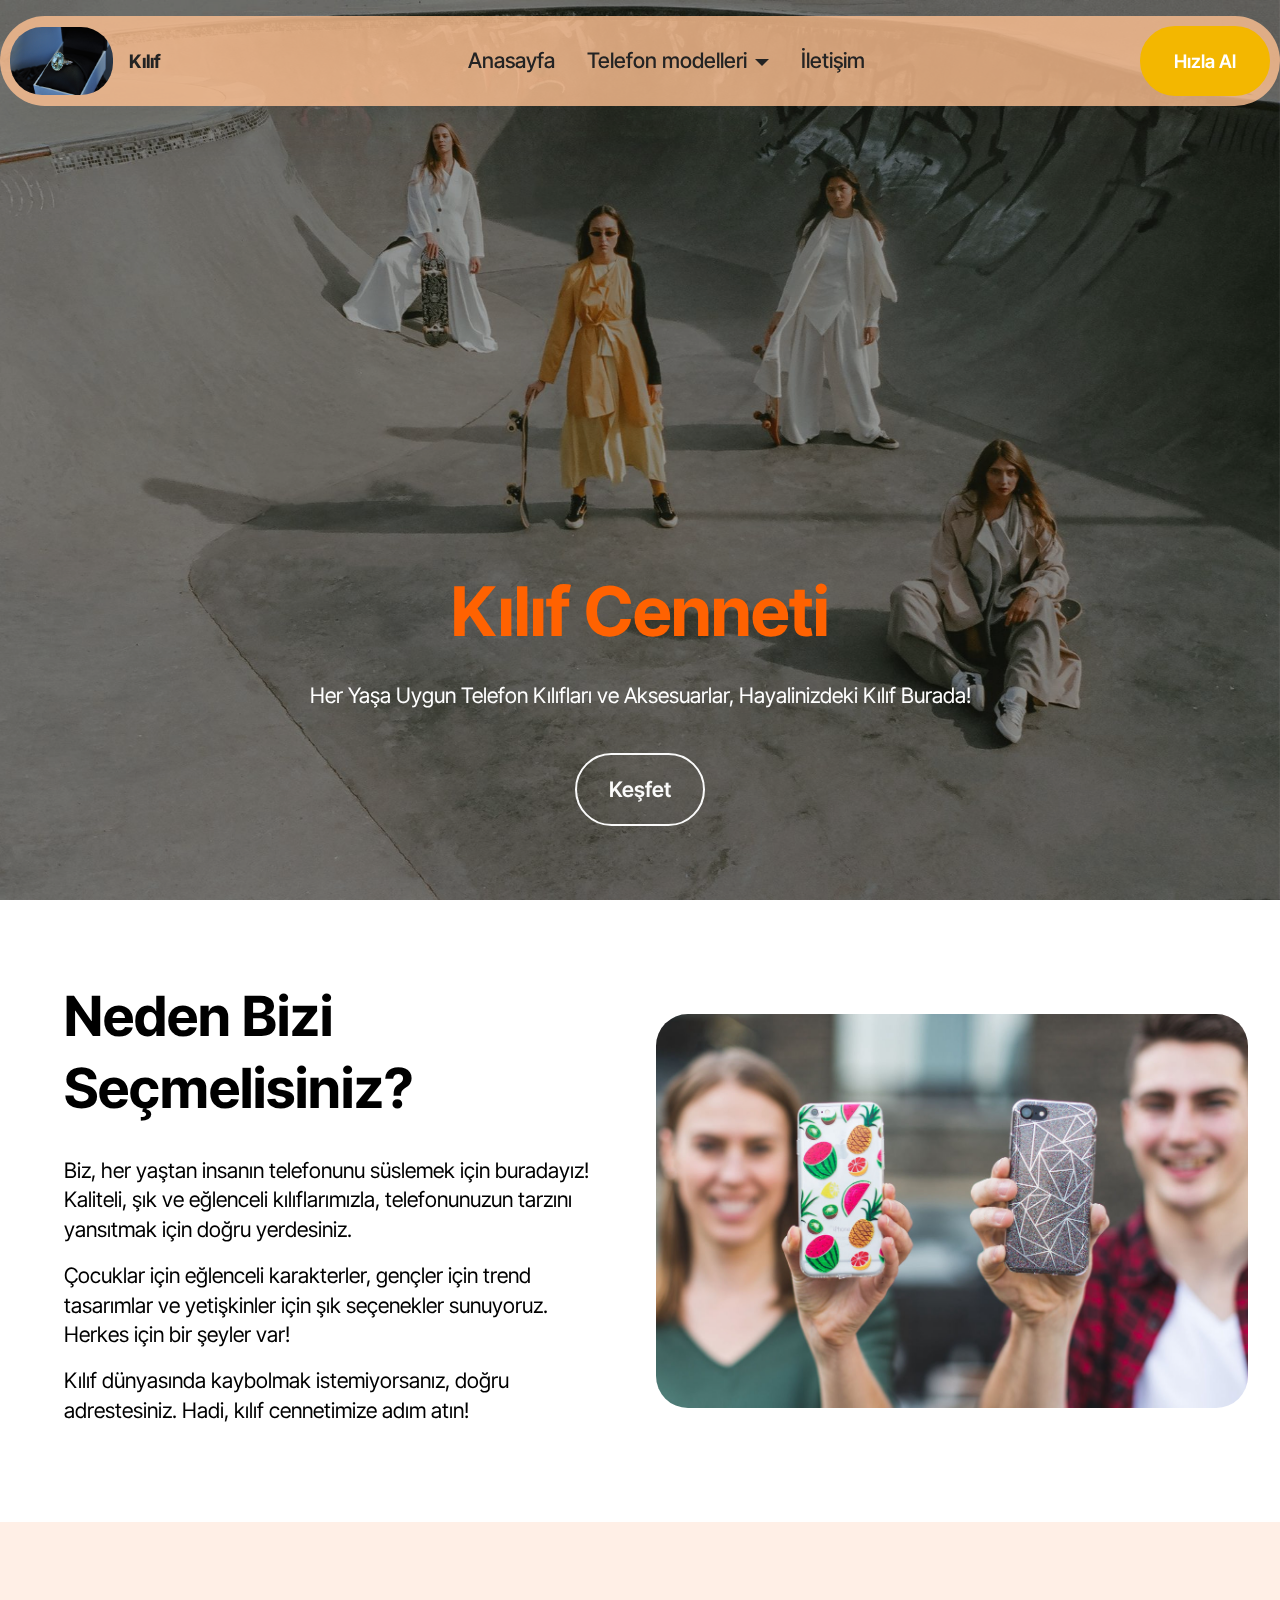
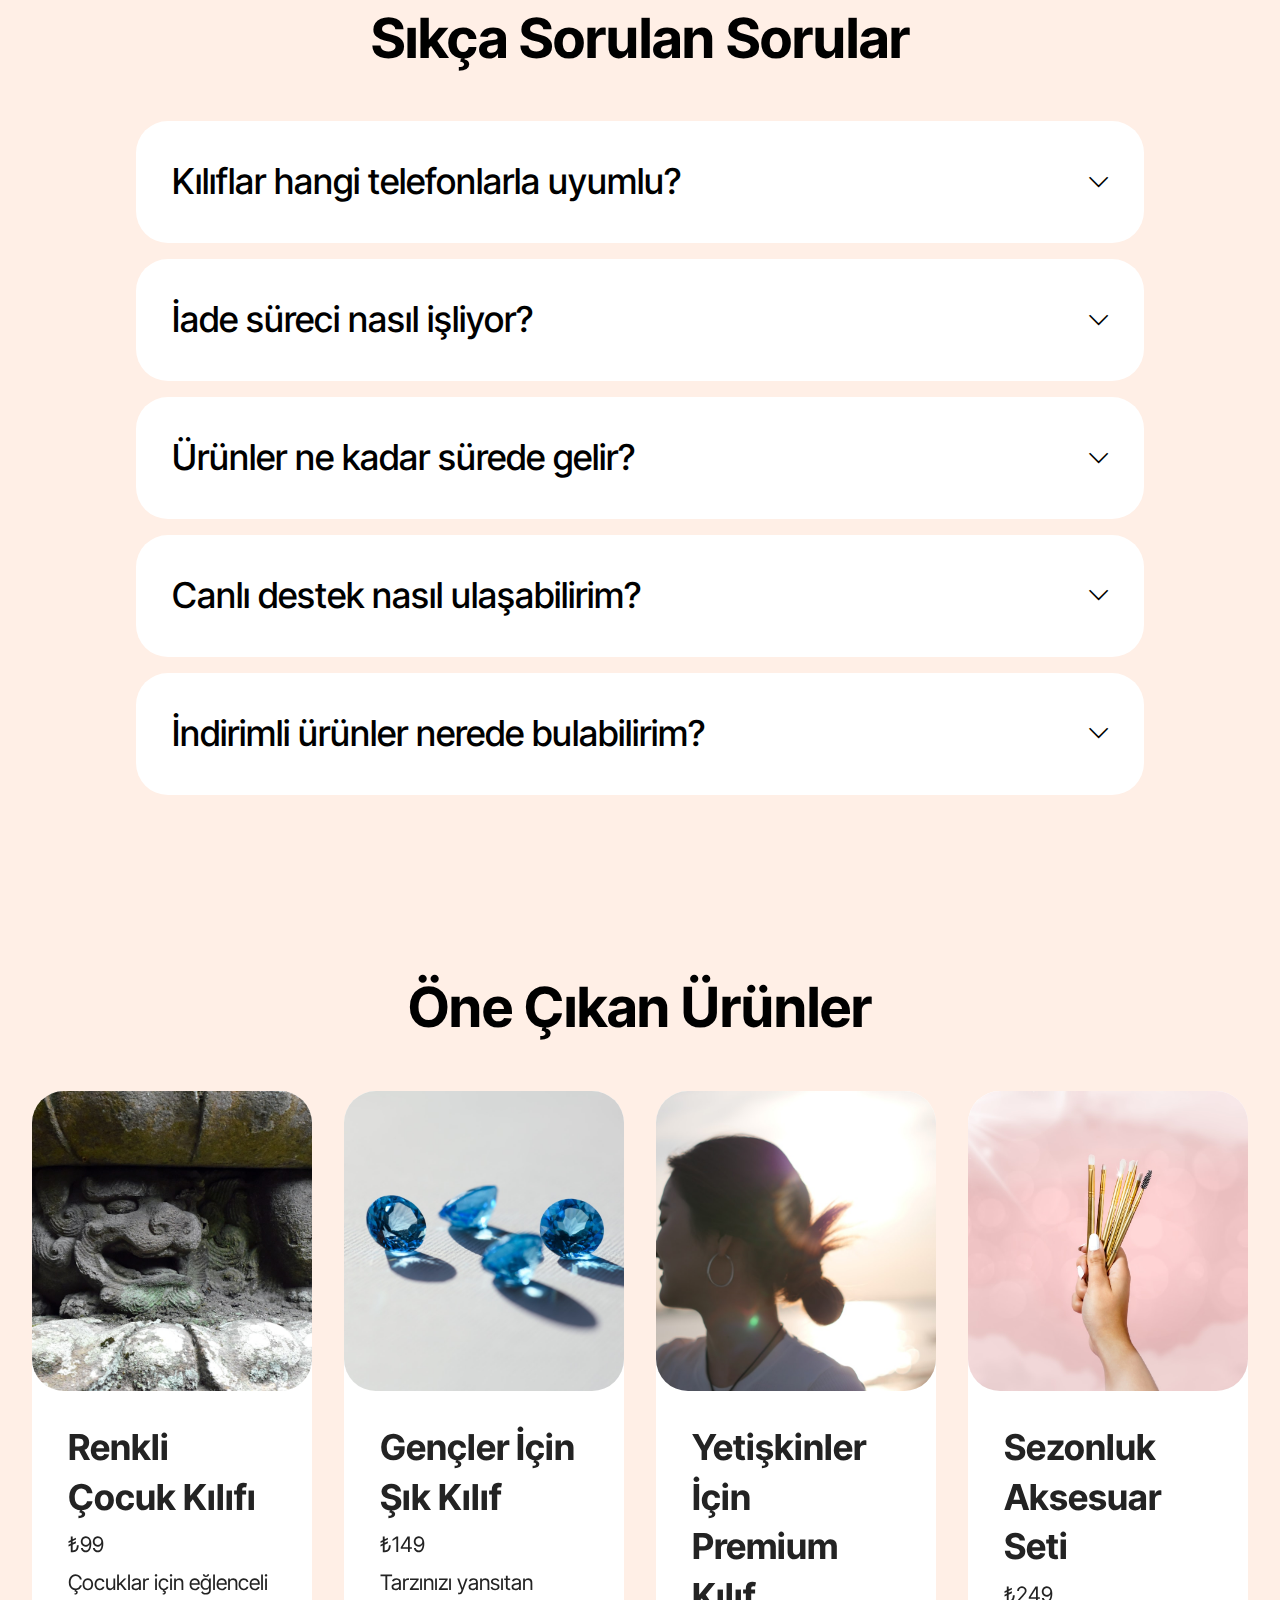
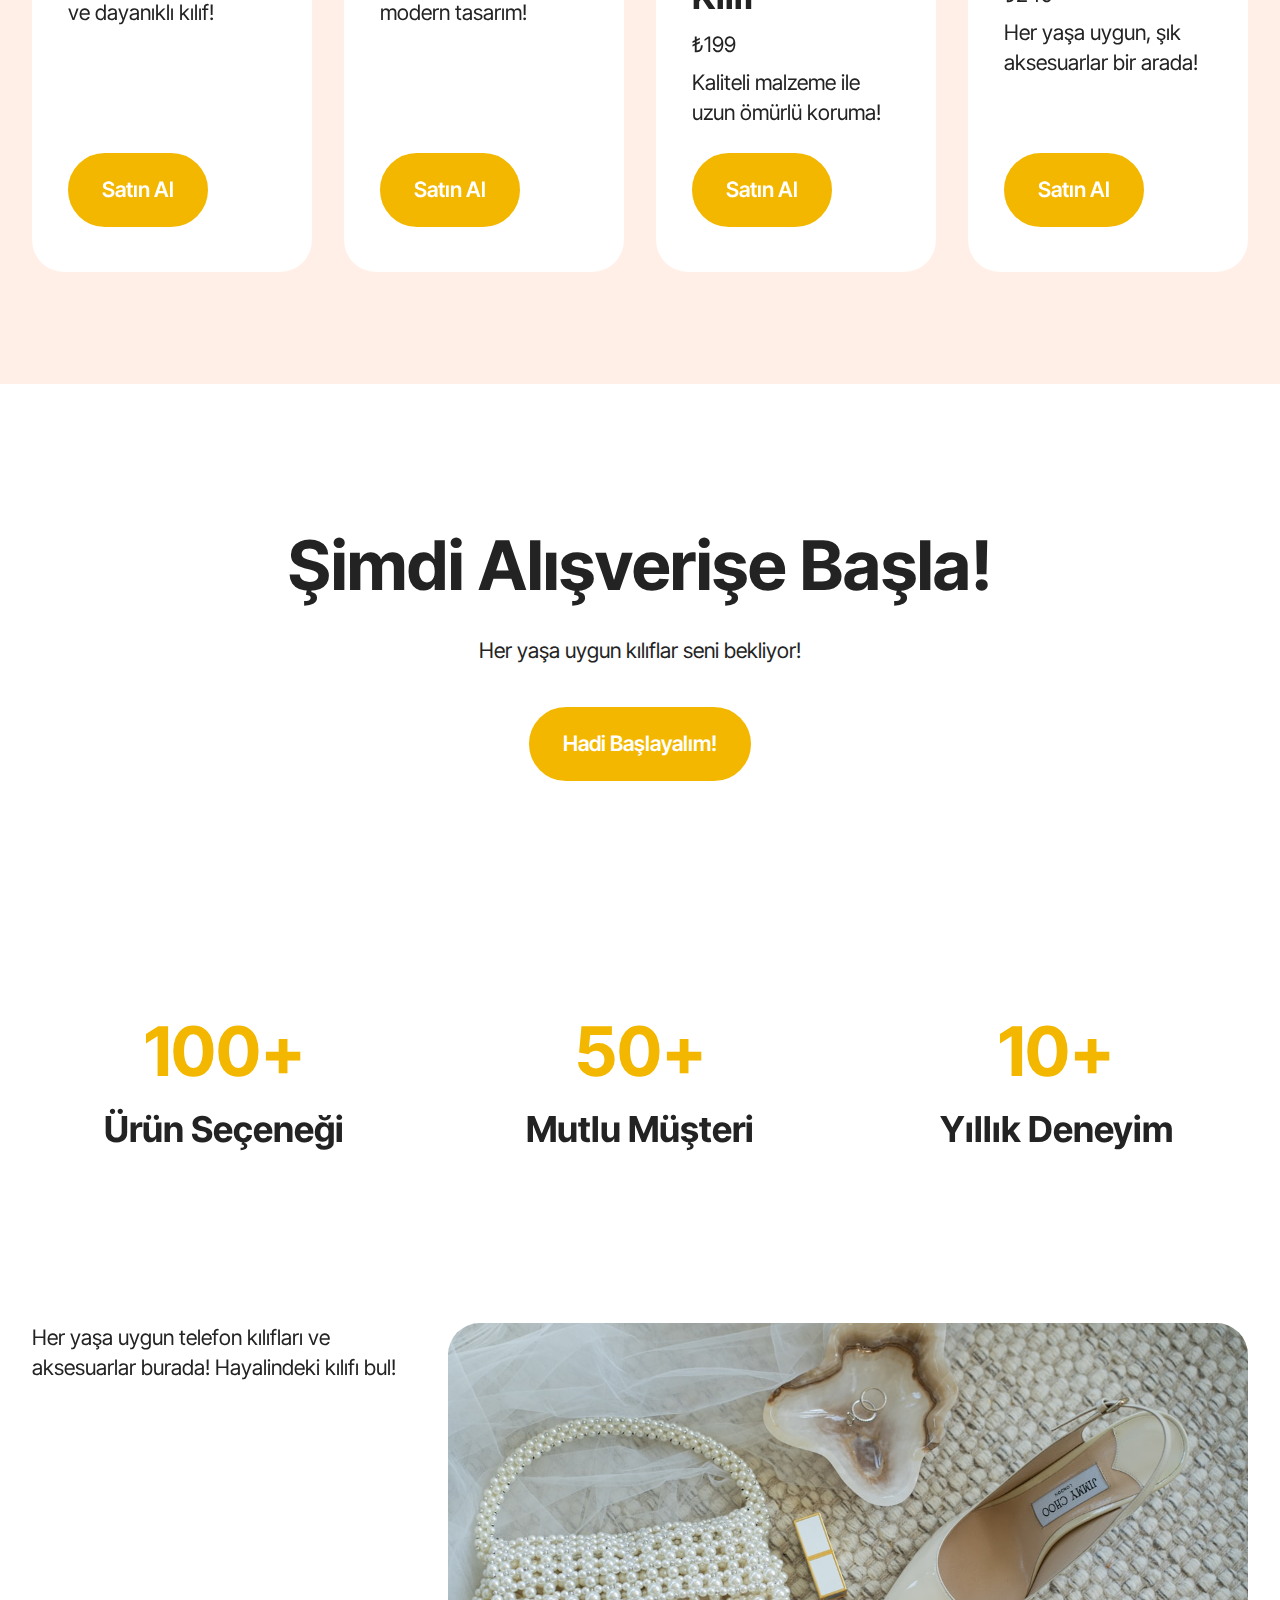
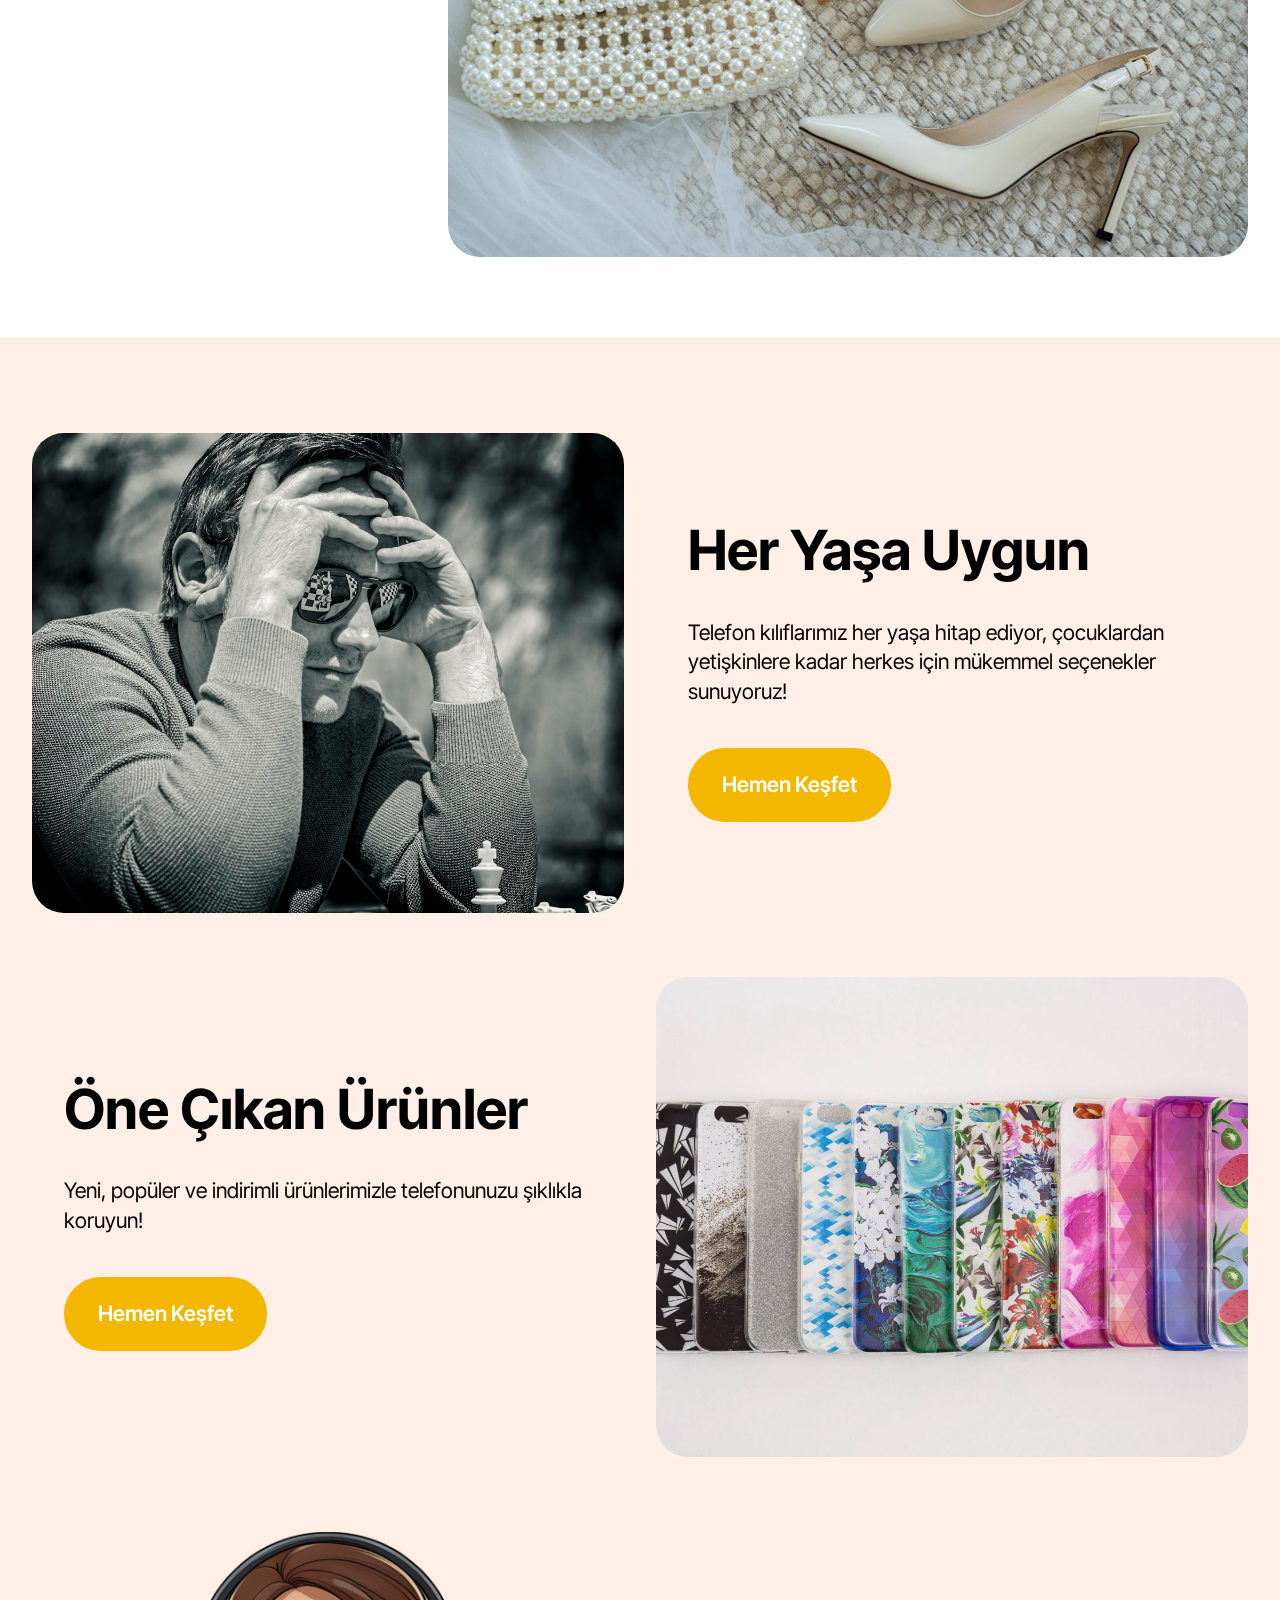
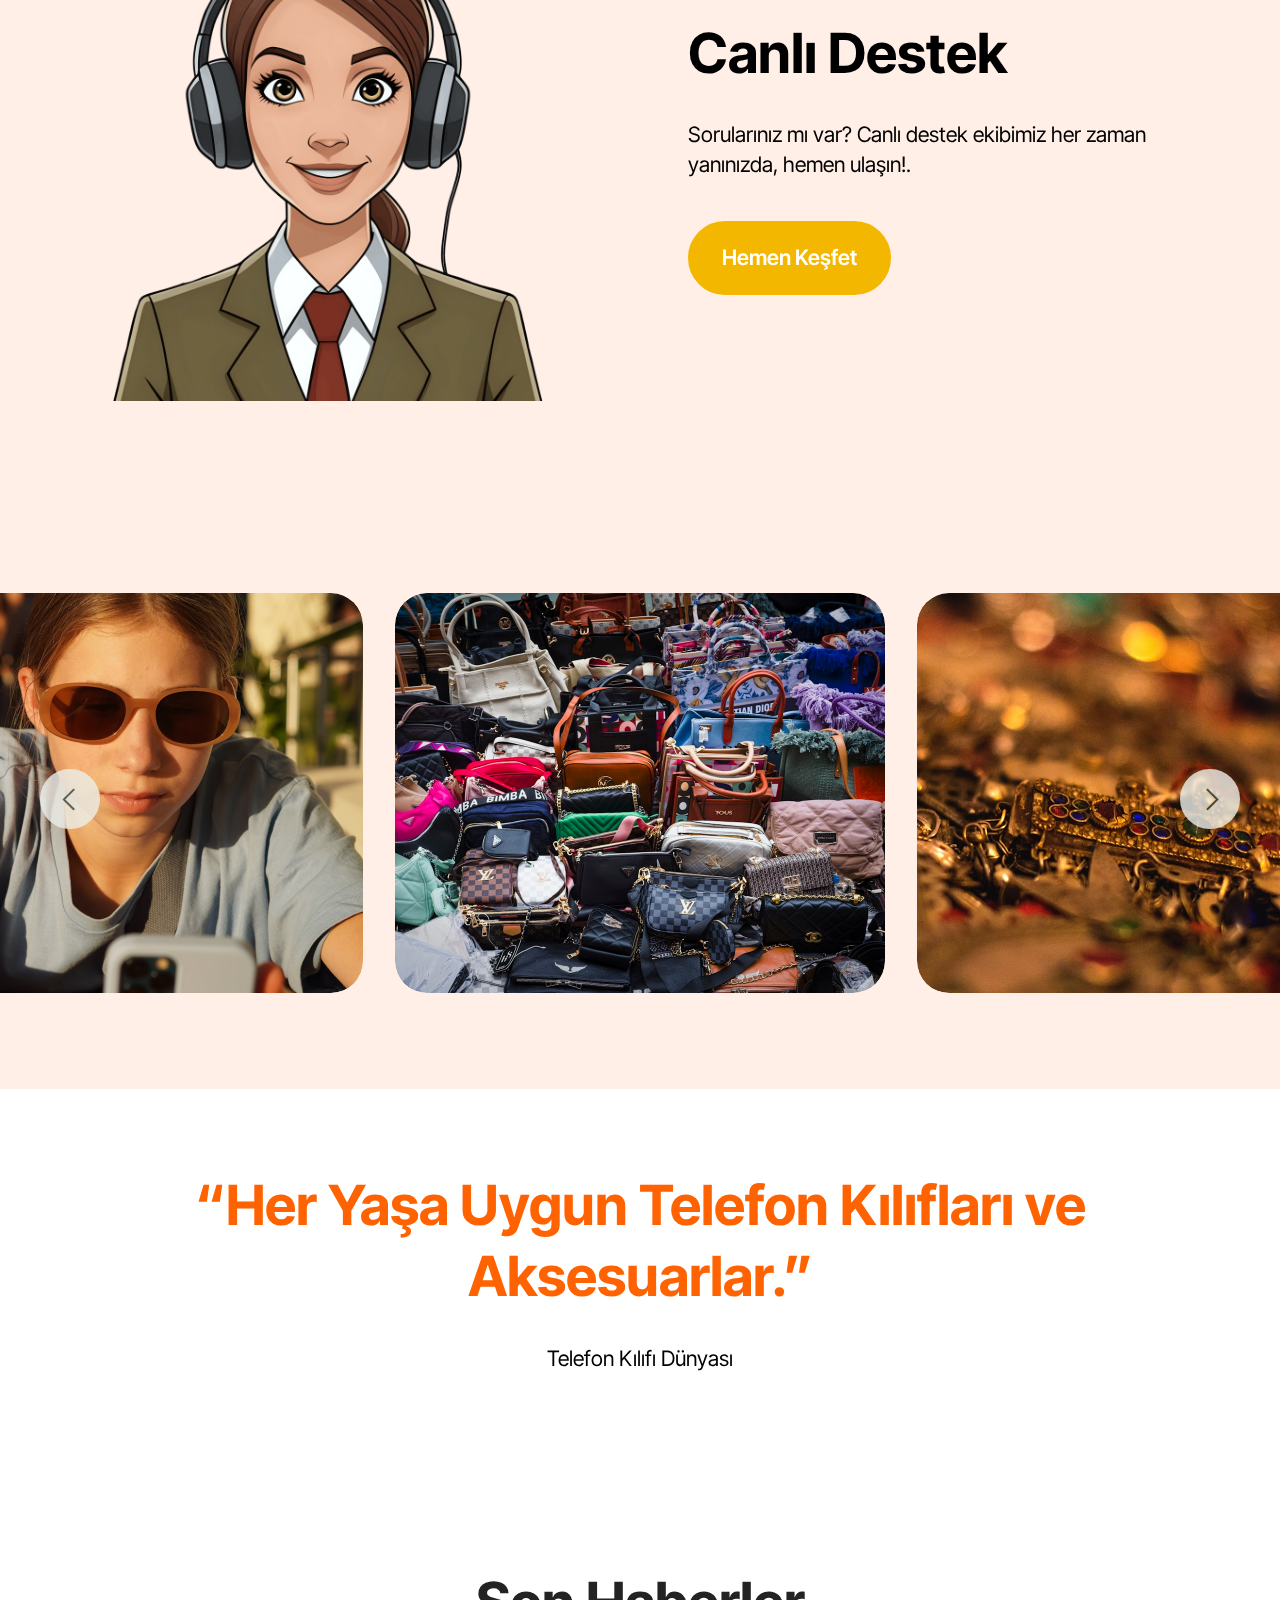
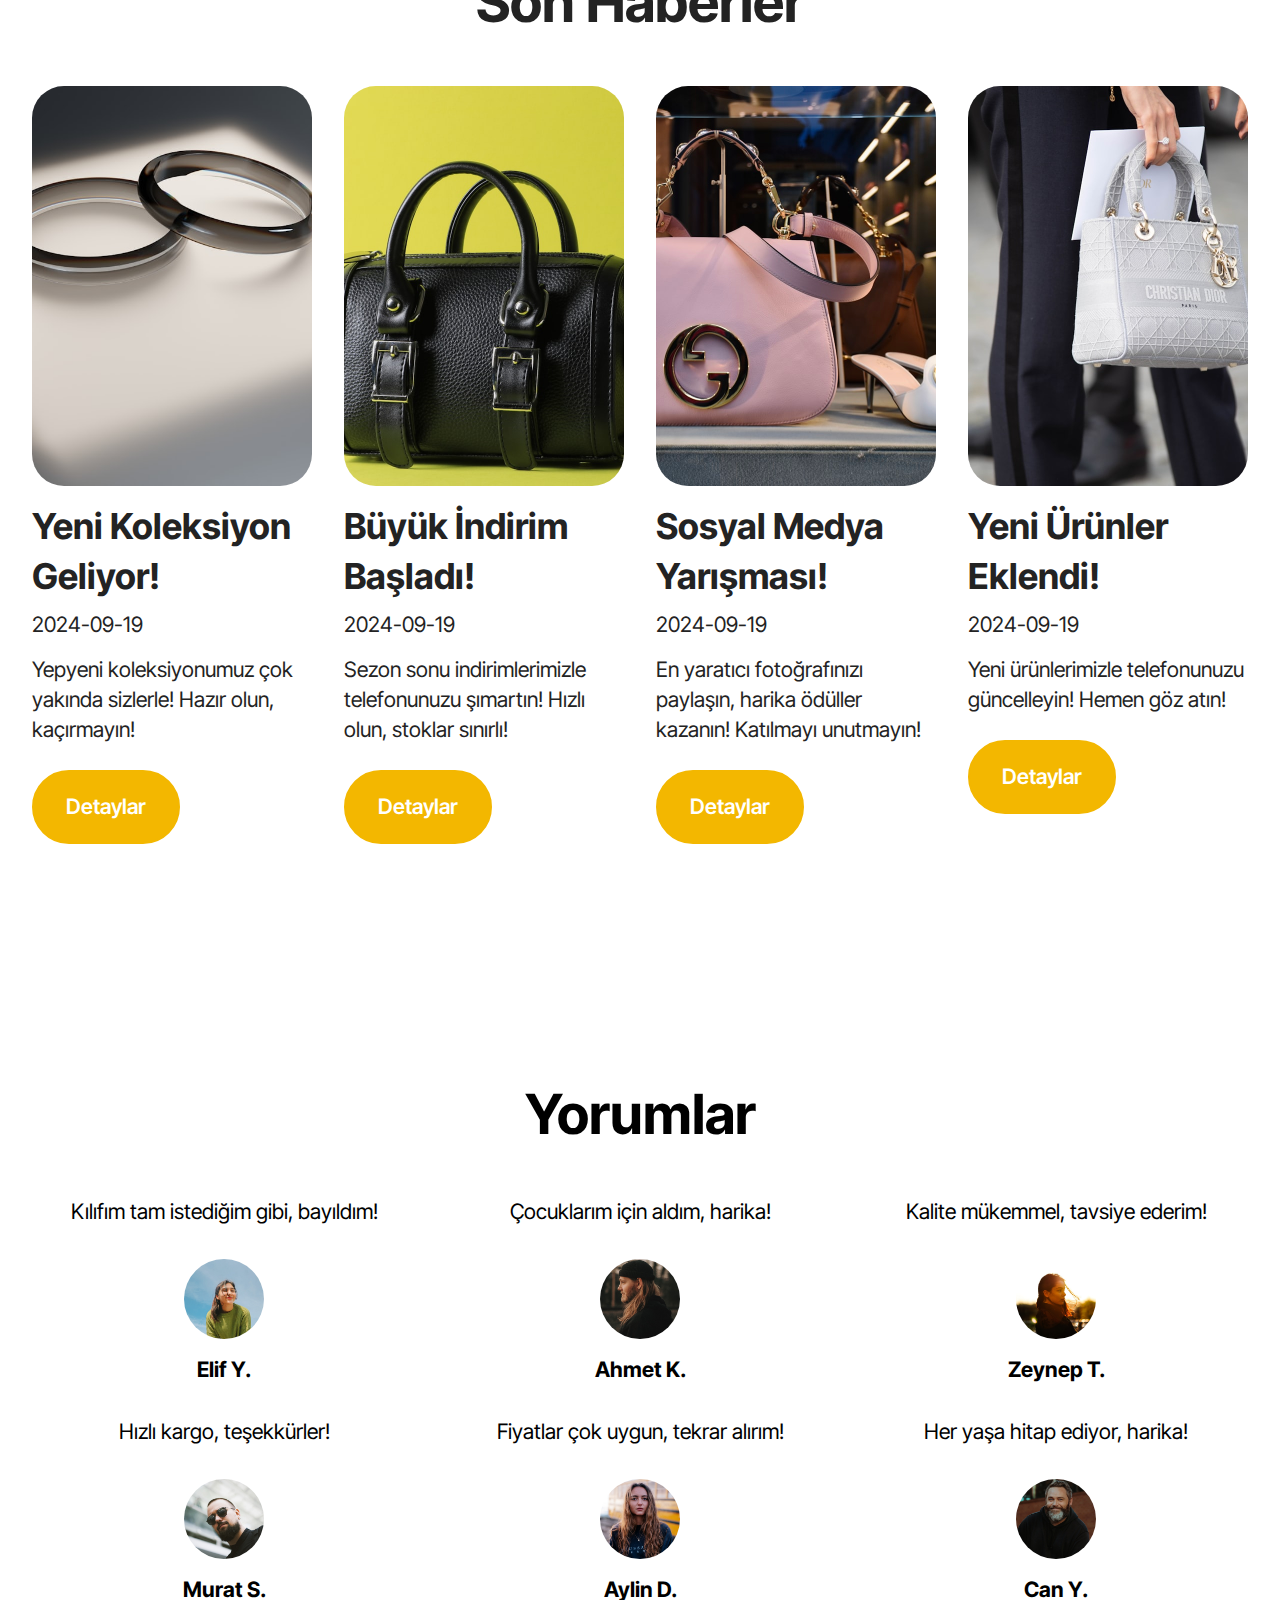
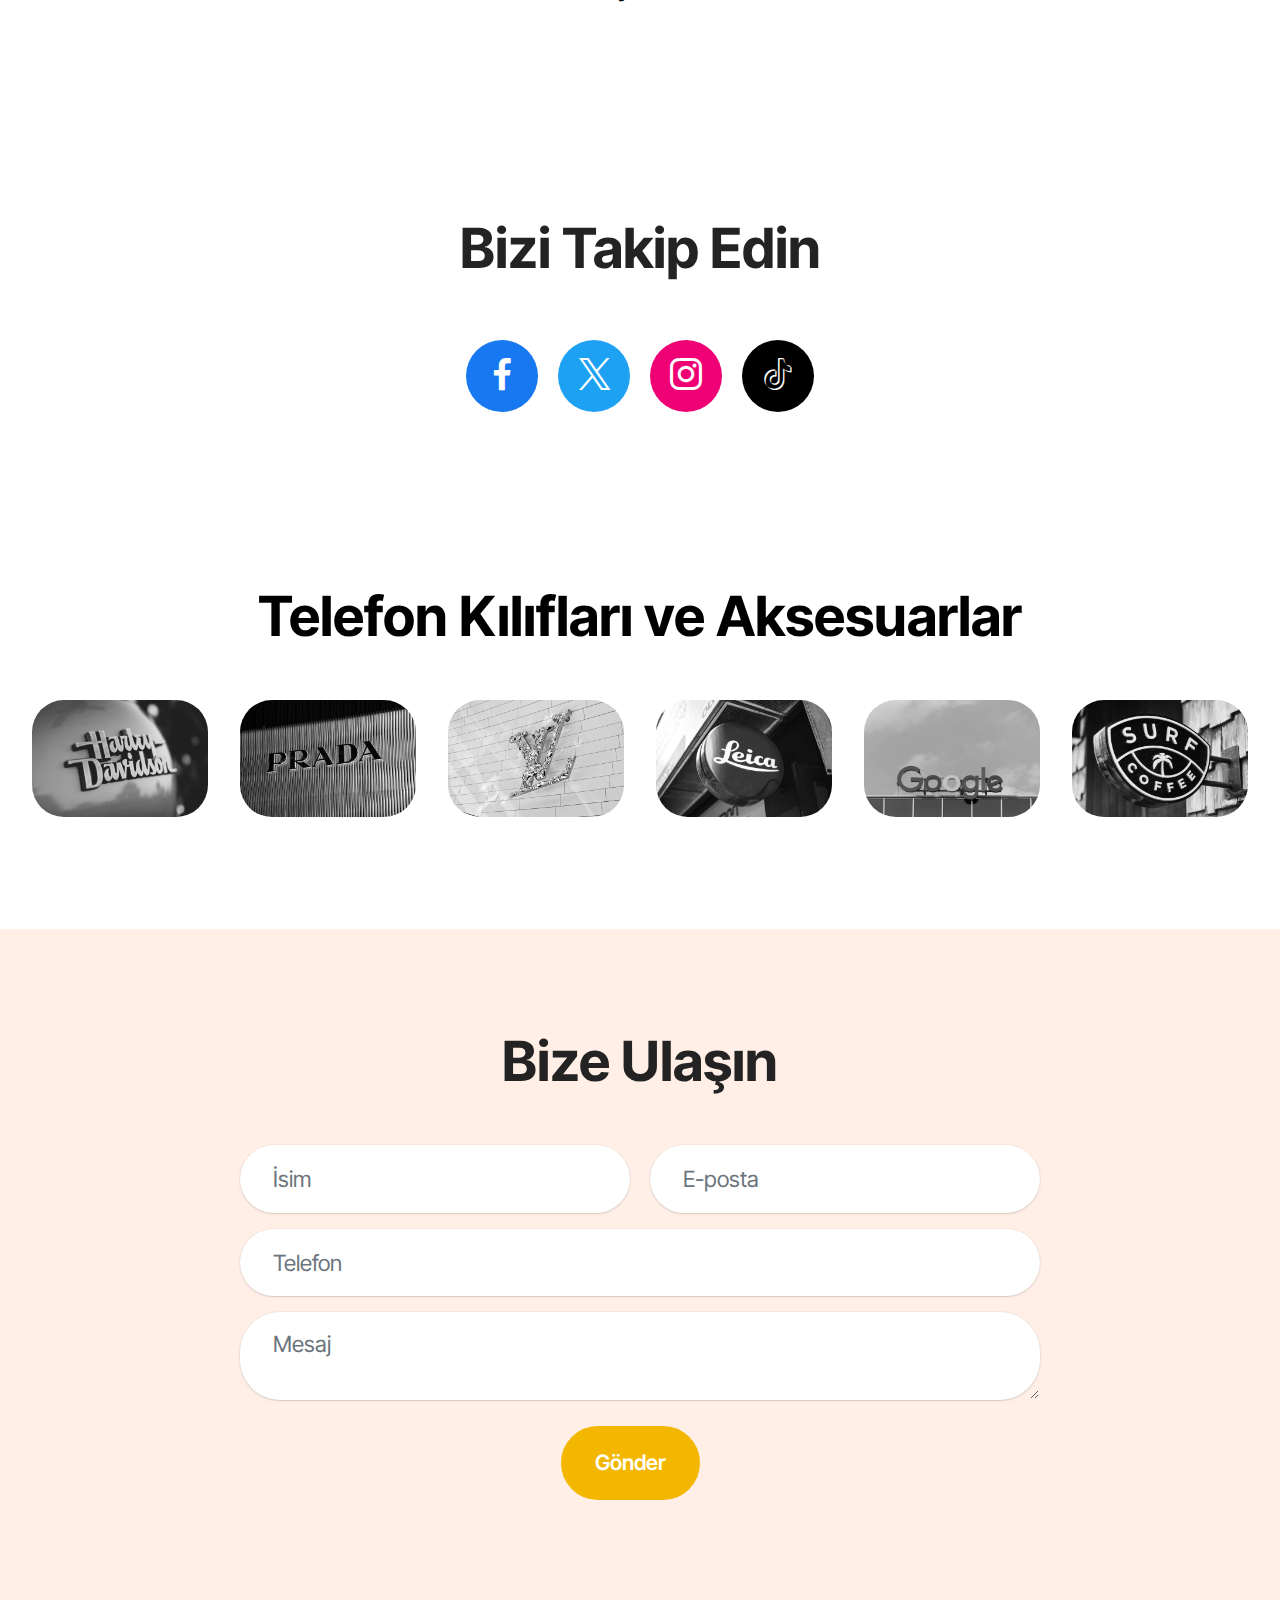
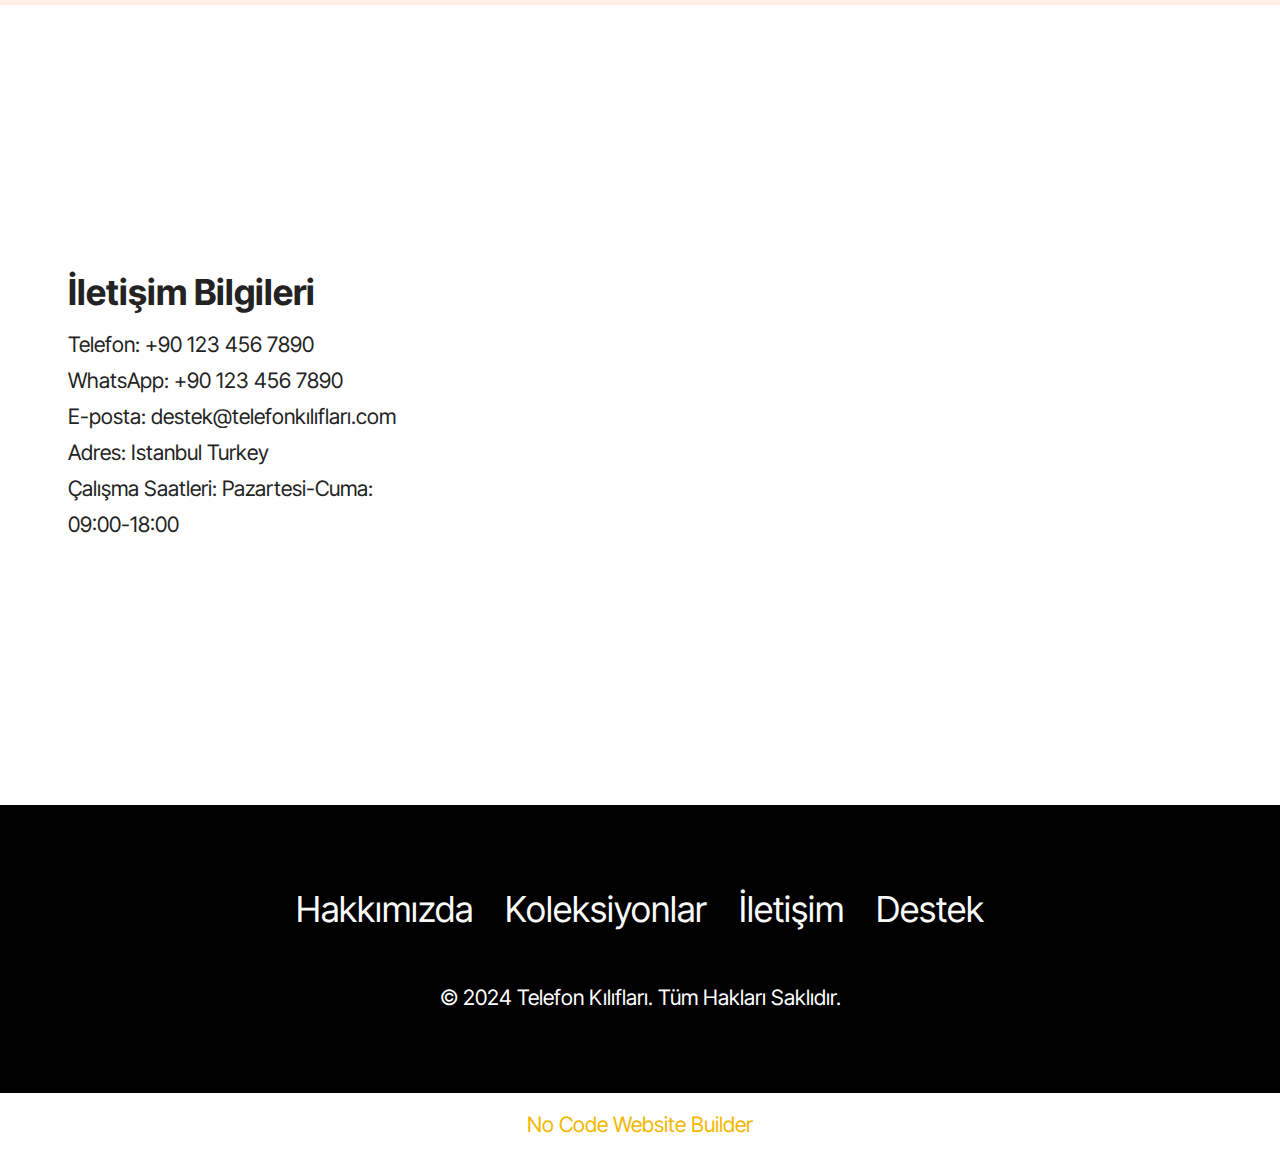
<file: index.html>
<!DOCTYPE html>
<html  >
<head>
  <!-- Site made with Mobirise Website Builder v5.9.18, https://mobirise.com -->
  <meta charset="UTF-8">
  <meta http-equiv="X-UA-Compatible" content="IE=edge">
  <meta name="generator" content="Mobirise v5.9.18, mobirise.com">
  <meta name="viewport" content="width=device-width, initial-scale=1, minimum-scale=1">
  <link rel="shortcut icon" href="assets/images/photo-1674329109778-0cc72c23537c.jpeg" type="image/x-icon">
  <meta name="description" content="Her yaşa uygun telefon kılıfları ve aksesuarlar ile en yeni, popüler ve indirimli ürünleri keşfedin. Kalite ve şıklık bir arada!">
  
  
  <title>anasayfa</title>
  <link rel="stylesheet" href="assets/web/assets/mobirise-icons2/mobirise2.css">
  <link rel="stylesheet" href="assets/bootstrap/css/bootstrap.min.css">
  <link rel="stylesheet" href="assets/bootstrap/css/bootstrap-grid.min.css">
  <link rel="stylesheet" href="assets/bootstrap/css/bootstrap-reboot.min.css">
  <link rel="stylesheet" href="assets/parallax/jarallax.css">
  <link rel="stylesheet" href="assets/dropdown/css/style.css">
  <link rel="stylesheet" href="assets/socicon/css/styles.css">
  <link rel="stylesheet" href="assets/theme/css/style.css">
  <link rel="preload" href="https://fonts.googleapis.com/css2?family=Inter+Tight:wght@400;700&display=swap&display=swap" as="style" onload="this.onload=null;this.rel='stylesheet'">
  <noscript><link rel="stylesheet" href="https://fonts.googleapis.com/css2?family=Inter+Tight:wght@400;700&display=swap&display=swap"></noscript>
  <link rel="preload" as="style" href="assets/mobirise/css/mbr-additional.css?v=Vt4A3A"><link rel="stylesheet" href="assets/mobirise/css/mbr-additional.css?v=Vt4A3A" type="text/css">

  
  
  
</head>
<body>
  
  <section data-bs-version="5.1" class="menu menu2 cid-uoQtyKpVdl" once="menu" id="menu-5-uoQtyKpVdl">
	

	<nav class="navbar navbar-dropdown navbar-fixed-top navbar-expand-lg">
		<div class="container">
			<div class="navbar-brand">
				<span class="navbar-logo">
					<a href="https://mobiri.se">
						<img src="assets/images/photo-1674329109778-0cc72c23537c.jpeg" alt="Mobirise Website Builder" style="height: 4.3rem;">
					</a>
				</span>
				<span class="navbar-caption-wrap"><a class="navbar-caption text-black display-4" href="https://mobiri.se">Kılıf</a></span>
			</div>
			<button class="navbar-toggler" type="button" data-toggle="collapse" data-bs-toggle="collapse" data-target="#navbarSupportedContent" data-bs-target="#navbarSupportedContent" aria-controls="navbarNavAltMarkup" aria-expanded="false" aria-label="Toggle navigation">
				<div class="hamburger">
					<span></span>
					<span></span>
					<span></span>
					<span></span>
				</div>
			</button>
			<div class="collapse navbar-collapse" id="navbarSupportedContent">
				<ul class="navbar-nav nav-dropdown" data-app-modern-menu="true"><li class="nav-item">
						<a class="nav-link link text-black text-primary display-7" href="index.html" aria-expanded="false">Anasayfa</a>
					</li><li class="nav-item dropdown">
						<a class="nav-link link dropdown-toggle text-black display-7" href="https://mobiri.se" data-toggle="dropdown-submenu" data-bs-toggle="dropdown" data-bs-auto-close="outside" aria-expanded="false">Telefon modelleri</a><div class="dropdown-menu" aria-labelledby="dropdown-832"><a class="dropdown-item text-black display-7" href="https://mobiri.se"></a><a class="dropdown-item text-black text-primary display-7" href="page2.html" aria-expanded="false">İphone<br></a><a class="show dropdown-item text-black text-primary display-7" href="page4.html" aria-expanded="false">Samsung</a><a class="show dropdown-item text-black text-primary display-7" href="page5.html" aria-expanded="false">Mi</a></div>
					</li>
					
					<li class="nav-item">
						<a class="nav-link link text-black text-primary display-7" href="page3.html">İletişim</a>
					</li></ul>
				
				<div class="navbar-buttons mbr-section-btn"><a class="btn btn-primary display-4" href="https://mobiri.se">Hızla Al</a></div>
			</div>
		</div>
	</nav>
</section>

<section data-bs-version="5.1" class="header18 cid-uoQtyKpqSZ mbr-fullscreen mbr-parallax-background" id="hero-16-uoQtyKpqSZ">
  

  <div class="mbr-overlay" style="opacity: 0.3; background-color: rgb(0, 0, 0);"></div>
  <div class="container-fluid">
    <div class="row">
      <div class="content-wrap col-12 col-md-12">
        <h1 class="mbr-section-title mbr-fonts-style mbr-white mb-4 display-1">
          <strong>Kılıf Cenneti</strong>
        </h1>
        
        <p class="mbr-fonts-style mbr-text mbr-white mb-4 display-7">Her Yaşa Uygun Telefon Kılıfları ve Aksesuarlar, Hayalinizdeki Kılıf Burada!</p>
        <div class="mbr-section-btn">
          <a class="btn btn-white-outline display-7" href="https://mobiri.se">Keşfet</a>
        </div>
      </div>
    </div>
  </div>
</section>

<section data-bs-version="5.1" class="article4 cid-uoQtyKpE3L" id="about-us-4-uoQtyKpE3L">
	

	
	

	<div class="container">
		<div class="row justify-content-center">
			<div class="col-12 col-md-12 col-lg-6 image-wrapper">
				<img class="w-100" src="assets/images/mbr-1256x837.jpg" alt="Mobirise Website Builder">
			</div>
			<div class="col-12 col-md-12 col-lg">
				<div class="text-wrapper align-left">
					<h1 class="mbr-section-title mbr-fonts-style mb-4 display-2">
						<strong>Neden Bizi Seçmelisiniz?</strong>
					</h1>
					<p class="mbr-text mbr-fonts-style mb-3 display-7">Biz, her yaştan insanın telefonunu süslemek için buradayız! Kaliteli, şık ve eğlenceli kılıflarımızla, telefonunuzun tarzını yansıtmak için doğru yerdesiniz.</p>

					<p class="mbr-text mbr-fonts-style mb-3 display-7">Çocuklar için eğlenceli karakterler, gençler için trend tasarımlar ve yetişkinler için şık seçenekler sunuyoruz. Herkes için bir şeyler var!</p>
					<p class="mbr-text mbr-fonts-style mb-3 display-7">Kılıf dünyasında kaybolmak istemiyorsanız, doğru adrestesiniz. Hadi, kılıf cennetimize adım atın!</p>
					
				</div>
			</div>
		</div>
	</div>
</section>

<section data-bs-version="5.1" class="list1 cid-uoQtyKqmsB" id="faq-1-uoQtyKqmsB">
    
    
    <div class="container">
        <div class="row justify-content-center">
            <div class="col-12 col-md-12 col-lg-10 m-auto">
                <div class="content">
                    <div class="row justify-content-center mb-5">
                        <div class="col-12 content-head">
                            <div class="mbr-section-head">
                                <h4 class="mbr-section-title mbr-fonts-style align-center mb-0 display-2">
                                    <strong>Sıkça Sorulan Sorular</strong>
                                </h4>
                                
                            </div>
                        </div>
                    </div>
                    <div id="bootstrap-accordion_5" class="panel-group accordionStyles accordion" role="tablist" aria-multiselectable="true">
                        <div class="card">
                            <div class="card-header" role="tab" id="headingOne">
                                <a role="button" class="panel-title collapsed" data-toggle="collapse" data-bs-toggle="collapse" data-core="" href="#collapse1_5" aria-expanded="false" aria-controls="collapse1">
                                    <h6 class="panel-title-edit mbr-semibold mbr-fonts-style mb-0 display-5">Kılıflar hangi telefonlarla uyumlu?</h6>
                                    <span class="sign mbr-iconfont mobi-mbri-arrow-down"></span>
                                </a>
                            </div>
                            <div id="collapse1_5" class="panel-collapse noScroll collapse" role="tabpanel" aria-labelledby="headingOne" data-parent="#accordion" data-bs-parent="#bootstrap-accordion_5">
                                <div class="panel-body">
                                    <p class="mbr-fonts-style panel-text display-7">Tüm popüler telefon markalarıyla uyumlu!</p>
                                </div>
                            </div>
                        </div>
                        <div class="card">
                            <div class="card-header" role="tab" id="headingOne">
                                <a role="button" class="panel-title collapsed" data-toggle="collapse" data-bs-toggle="collapse" data-core="" href="#collapse2_5" aria-expanded="false" aria-controls="collapse2">
                                    <h6 class="panel-title-edit mbr-semibold mbr-fonts-style mb-0 display-5">İade süreci nasıl işliyor?</h6>
                                    <span class="sign mbr-iconfont mobi-mbri-arrow-down"></span>
                                </a>
                            </div>
                            <div id="collapse2_5" class="panel-collapse noScroll collapse" role="tabpanel" aria-labelledby="headingOne" data-parent="#accordion" data-bs-parent="#bootstrap-accordion_5">
                                <div class="panel-body">
                                    <p class="mbr-fonts-style panel-text display-7">İade süreci 14 gün içinde başlar.</p>
                                </div>
                            </div>
                        </div>
                        <div class="card">
                            <div class="card-header" role="tab" id="headingOne">
                                <a role="button" class="panel-title collapsed" data-toggle="collapse" data-bs-toggle="collapse" data-core="" href="#collapse3_5" aria-expanded="false" aria-controls="collapse3">
                                    <h6 class="panel-title-edit mbr-semibold mbr-fonts-style mb-0 display-5">Ürünler ne kadar sürede gelir?</h6>
                                    <span class="sign mbr-iconfont mobi-mbri-arrow-down"></span>
                                </a>
                            </div>
                            <div id="collapse3_5" class="panel-collapse noScroll collapse" role="tabpanel" aria-labelledby="headingOne" data-parent="#accordion" data-bs-parent="#bootstrap-accordion_5">
                                <div class="panel-body">
                                    <p class="mbr-fonts-style panel-text display-7">Siparişiniz 3-5 iş günü içinde kapınızda!</p>
                                </div>
                            </div>
                        </div>
                        <div class="card">
                            <div class="card-header" role="tab" id="headingOne">
                                <a role="button" class="panel-title collapsed" data-toggle="collapse" data-bs-toggle="collapse" data-core="" href="#collapse4_5" aria-expanded="false" aria-controls="collapse4">
                                    <h6 class="panel-title-edit mbr-semibold mbr-fonts-style mb-0 display-5">Canlı destek nasıl ulaşabilirim?</h6>
                                    <span class="sign mbr-iconfont mobi-mbri-arrow-down"></span>
                                </a>
                            </div>
                            <div id="collapse4_5" class="panel-collapse noScroll collapse" role="tabpanel" aria-labelledby="headingOne" data-parent="#accordion" data-bs-parent="#bootstrap-accordion_5">
                                <div class="panel-body">
                                    <p class="mbr-fonts-style panel-text display-7">Web sitemizden 7/24 ulaşabilirsiniz!</p>
                                </div>
                            </div>
                        </div>
                        <div class="card">
                            <div class="card-header" role="tab" id="headingOne">
                                <a role="button" class="panel-title collapsed" data-toggle="collapse" data-bs-toggle="collapse" data-core="" href="#collapse5_5" aria-expanded="false" aria-controls="collapse5">
                                    <h6 class="panel-title-edit mbr-semibold mbr-fonts-style mb-0 display-5">İndirimli ürünler nerede bulabilirim?</h6>
                                    <span class="sign mbr-iconfont mobi-mbri-arrow-down"></span>
                                </a>
                            </div>
                            <div id="collapse5_5" class="panel-collapse noScroll collapse" role="tabpanel" aria-labelledby="headingOne" data-parent="#accordion" data-bs-parent="#bootstrap-accordion_5">
                                <div class="panel-body">
                                    <p class="mbr-fonts-style panel-text display-7">Ana sayfamızda indirimli ürünler mevcut!</p>
                                </div>
                            </div>
                        </div>
                        
                    </div>
                </div>
            </div>
        </div>
    </div>
</section>

<section data-bs-version="5.1" class="pricing02 cid-uoQtyKqYMY" id="product-list-8-uoQtyKqYMY">
    
    
    <div class="container-fluid">
        <div class="row justify-content-center">
            <div class="col-12 content-head">
                <div class="mbr-section-head mb-5">
                    <h4 class="mbr-section-title mbr-fonts-style align-center mb-0 display-2">
                        <strong>Öne Çıkan Ürünler</strong>
                    </h4>
                    
                    
                </div>
            </div>
        </div>
        <div class="row">
            <div class="item features-image col-12 col-md-6 col-lg-3">
                <div class="item-wrapper">
                    <div class="item-img">
                        <img src="assets/images/photo-1706607172137-dbdd633d9e5e.jpeg" alt="Mobirise Website Builder">
                    </div>
                    <div class="item-content">
                        <h5 class="item-title mbr-fonts-style display-5">
                            <strong>Renkli Çocuk Kılıfı</strong>
                        </h5>
                        <h6 class="item-subtitle mbr-fonts-style display-7">₺99</h6>
                        <p class="mbr-text mbr-fonts-style display-7">Çocuklar için eğlenceli ve dayanıklı kılıf!</p>
                        <div class="mbr-section-btn item-footer">
                            <a href="" class="btn item-btn btn-primary display-7">Satın Al</a>
                        </div>
                    </div>

                </div>
            </div>
            <div class="item features-image col-12 col-md-6 col-lg-3">
                <div class="item-wrapper">
                    <div class="item-img">
                        <img src="assets/images/photo-1613843351058-1dd06fda7c02.jpeg" alt="Mobirise Website Builder">
                    </div>
                    <div class="item-content">
                        <h5 class="item-title mbr-fonts-style display-5">
                            <strong>Gençler İçin Şık Kılıf</strong>
                        </h5>
                        <h6 class="item-subtitle mbr-fonts-style display-7">₺149</h6>
                        <p class="mbr-text mbr-fonts-style display-7">Tarzınızı yansıtan modern tasarım!</p>
                        <div class="mbr-section-btn item-footer">
                            <a href="" class="btn item-btn btn-primary display-7">Satın Al</a>
                        </div>
                    </div>
                </div>
            </div>
            <div class="item features-image col-12 col-md-6 col-lg-3">
                <div class="item-wrapper">
                    <div class="item-img">
                        <img src="assets/images/photo-1686186815180-3991f13a75fb.jpeg" alt="Mobirise Website Builder">
                    </div>
                    <div class="item-content">
                        <h5 class="item-title mbr-fonts-style display-5">
                            <strong>Yetişkinler İçin Premium Kılıf</strong>
                        </h5>
                        <h6 class="item-subtitle mbr-fonts-style display-7">₺199</h6>
                        <p class="mbr-text mbr-fonts-style display-7">Kaliteli malzeme ile uzun ömürlü koruma!</p>
                        <div class="mbr-section-btn item-footer">
                            <a href="" class="btn item-btn btn-primary display-7">Satın Al</a>
                        </div>
                    </div>
                </div>
            </div>
            <div class="item features-image col-12 col-md-6 col-lg-3">
                <div class="item-wrapper">
                    <div class="item-img">
                        <img src="assets/images/photo-1631120312208-249be802ba00.jpeg">
                    </div>
                    <div class="item-content">
                        <h5 class="item-title mbr-fonts-style display-5">
                            <strong>Sezonluk Aksesuar Seti</strong>
                        </h5>
                        <h6 class="item-subtitle mbr-fonts-style display-7">₺249</h6>
                        <p class="mbr-text mbr-fonts-style display-7">Her yaşa uygun, şık aksesuarlar bir arada!</p>
                        <div class="mbr-section-btn item-footer">
                            <a href="" class="btn item-btn btn-primary display-7">Satın Al</a>
                        </div>
                    </div>
                </div>
            </div>
        </div>
    </div>
</section>

<section data-bs-version="5.1" class="header14 cid-uoQtyKrb4D mbr-parallax-background" id="call-to-action-9-uoQtyKrb4D">
    

	
	
	<div class="container">
		<div class="row justify-content-center">
			<div class="card col-12 col-md-12 col-lg-10">
				<div class="card-wrapper">
					<div class="card-box align-center">
						<h1 class="card-title mbr-fonts-style mb-4 display-1">
							<strong>Şimdi Alışverişe Başla!</strong>
						</h1>
						<p class="mbr-text mbr-fonts-style mb-4 display-7">Her yaşa uygun kılıflar seni bekliyor!</p>
						<div class="mbr-section-btn mt-4"><a class="btn btn-primary display-7" href="https://mobiri.se">Hadi Başlayalım!</a></div>
					</div>
				</div>
			</div>
		</div>
	</div>
</section>

<section data-bs-version="5.1" class="features023 cid-uoQtyKqCma" id="metrics-1-uoQtyKqCma">

    

    
    
    <div class="container">
        
        <div class="row content-row justify-content-center">
            <div class="item features-without-image col-12 col-md-6 col-lg-4 item-mb">
                <div class="item-wrapper">
                    <div class="title mb-2 mb-md-3">
                        <span class="num mbr-fonts-style display-1">
                            <strong>100+</strong></span>
                    </div>
                    <h4 class="card-title mbr-fonts-style display-5">
                        <strong>Ürün Seçeneği</strong>
                    </h4>
                    
                </div>
            </div>
            <div class="item features-without-image col-12 col-md-6 col-lg-4 item-mb">
                <div class="item-wrapper">
                    <div class="title mb-2 mb-md-3">
                        <span class="num mbr-fonts-style display-1">
                            <strong>50+</strong></span>
                    </div>
                    <h4 class="card-title mbr-fonts-style display-5">
                        <strong>Mutlu Müşteri</strong>
                    </h4>
                    
                </div>
            </div>
            <div class="item features-without-image col-12 col-md-6 col-lg-4 item-mb">
                <div class="item-wrapper">
                    <div class="title mb-2 mb-md-3">
                        <span class="num mbr-fonts-style display-1">
                            <strong>10+</strong></span>
                    </div>
                    <h4 class="card-title mbr-fonts-style display-5">
                        <strong>Yıllık Deneyim</strong>
                    </h4>
                    
                </div>
            </div>
        </div>
    </div>
</section>

<section data-bs-version="5.1" class="image05 cid-uoQtyKsM5w" id="image-8-uoQtyKsM5w">    
    
    
    
    <div class="container">
        <div class="row ">
            <div class="col-12 col-lg-8">
                <div class="image-wrapper mb-4">
                    <img class="w-100" src="assets/images/photo-1722340321190-1c7b7384e89b.jpeg" alt="Mobirise Website Builder">
                </div>
                
            </div>
            <div class="col-12 col-lg">
                <p class="mbr-side-description mbr-fonts-style mb-4 align-center display-7">Her yaşa uygun telefon kılıfları ve aksesuarlar burada! Hayalindeki kılıfı bul!</p>
            </div>
        </div>
    </div>
</section>

<section data-bs-version="5.1" class="features38 cid-uoQtyKsKcr" id="features-67-uoQtyKsKcr">
    

    
    

    <div class="container">
        <div class="row justify-content-center">
            <div class="col-12 col-md-12 col-lg">
                <div class="text-wrapper align-left">
                    <h1 class="mbr-section-title mbr-fonts-style mb-4 display-2">
                        <strong>Her Yaşa Uygun</strong>
                    </h1>
                    <p class="mbr-text align-left mbr-fonts-style mb-4 display-7">Telefon kılıflarımız her yaşa hitap ediyor, çocuklardan yetişkinlere kadar herkes için mükemmel seçenekler sunuyoruz!</p>
                    <div class="mbr-section-btn align-left mt-3">
                        <a class="btn btn-primary display-7" href="https://mobiri.se">Hemen Keşfet</a>
                    </div>
                </div>
            </div>
            <div class="col-12 col-md-12 col-lg-6 image-wrapper">
                <img class="w-100" src="assets/images/photo-1699063947034-5a95cc0e5244.jpeg" alt="Mobirise Website Builder">
            </div>
        </div>
        <div class="row row-reverse justify-content-center">

            <div class="col-12 col-md-12 col-lg">
                <div class="text-wrapper align-left">
                    <h1 class="mbr-section-title mbr-fonts-style mb-4 display-2">
                        <strong>Öne Çıkan Ürünler</strong>
                    </h1>
                    <p class="mbr-text align-left mbr-fonts-style mb-4 display-7">Yeni, popüler ve indirimli ürünlerimizle telefonunuzu şıklıkla koruyun!</p>
                    <div class="mbr-section-btn align-left mt-3">
                    <a class="btn btn-primary display-7" href="https://mobiri.se">Hemen Keşfet</a>
                    </div>
                </div>
            </div>
            <div class="col-12 col-md-12 col-lg-6 image-wrapper">
                <img class="w-100" src="assets/images/mbr-1-1256x837.jpg" alt="Mobirise Website Builder">
            </div>
        </div>
        <div class="row justify-content-center">
            <div class="col-12 col-md-12 col-lg">
                <div class="text-wrapper align-left">
                    <h1 class="mbr-section-title mbr-fonts-style mb-4 display-2">
                        <strong>Canlı Destek</strong>
                    </h1>
                    <p class="mbr-text align-left mbr-fonts-style mb-4 display-7">Sorularınız mı var? Canlı destek ekibimiz her zaman yanınızda, hemen ulaşın!.</p>
                    <div class="mbr-section-btn align-left mt-3">
                    <a class="btn btn-primary display-7" href="https://mobiri.se">Hemen Keşfet</a>
                    </div>
                </div>
            </div>
            <div class="col-12 col-md-12 col-lg-6 image-wrapper">
                <img class="w-100" src="assets/images/mbr-1256x1256.png" alt="Mobirise Website Builder">
            </div>
        </div>
    </div>
</section>

<section data-bs-version="5.1" class="slider4 mbr-embla cid-uoQtyKtC8U" id="gallery-13-uoQtyKtC8U">
  
  
  <div class="container-fluid">
    
    <div class="row">
      <div class="col-12">
        <div class="embla position-relative" data-skip-snaps="true" data-align="center" data-contain-scroll="trimSnaps" data-loop="true" data-auto-play="true" data-auto-play-interval="5" data-draggable="true">
          <div class="embla__viewport">
            <div class="embla__container">
              <div class="embla__slide slider-image item" style="margin-left: 1rem; margin-right: 1rem;">
                <div class="slide-content">
                  <div class="item-img">
                    <div class="item-wrapper">
                      <img src="assets/images/photo-1696774772895-013333d6d7fa.jpeg" alt="Mobirise Website Builder" title="">
                    </div>
                  </div>
                </div>
              </div>
              <div class="embla__slide slider-image item" style="margin-left: 1rem; margin-right: 1rem;">
                <div class="slide-content">
                  <div class="item-img">
                    <div class="item-wrapper">
                      <img src="assets/images/photo-1710552524607-a34efe984194.jpeg" alt="Mobirise Website Builder" title="">
                    </div>
                  </div>
                </div>
              </div>
              <div class="embla__slide slider-image item" style="margin-left: 1rem; margin-right: 1rem;">
                <div class="slide-content">
                  <div class="item-img">
                    <div class="item-wrapper">
                      <img src="assets/images/photo-1711700357997-7dd71318d2bd.jpeg" alt="Mobirise Website Builder" title="">
                    </div>
                  </div>
                </div>
              </div>
              <div class="embla__slide slider-image item" style="margin-left: 1rem; margin-right: 1rem;">
                <div class="slide-content">
                  <div class="item-img">
                    <div class="item-wrapper">
                      <img src="assets/images/photo-1710552516769-f5e0e7aafb9e.jpeg" alt="Mobirise Website Builder" title="">
                    </div>
                  </div>
                </div>
              </div>
              <div class="embla__slide slider-image item" style="margin-left: 1rem; margin-right: 1rem;">
                <div class="slide-content">
                  <div class="item-img">
                    <div class="item-wrapper">
                      <img src="assets/images/photo-1725516434901-9f74585c543c.jpeg" alt="Mobirise Website Builder" title="">
                    </div>
                  </div>
                </div>
              </div>
            </div>
          </div>
          <button class="embla__button embla__button--prev">
            <span class="mobi-mbri mobi-mbri-arrow-prev" aria-hidden="true"></span>
            <span class="sr-only visually-hidden visually-hidden">Previous</span>
          </button>
          <button class="embla__button embla__button--next">
            <span class="mobi-mbri mobi-mbri-arrow-next" aria-hidden="true"></span>
            <span class="sr-only visually-hidden visually-hidden">Next</span>
          </button>
        </div>
      </div>
    </div>
  </div>
</section>

<section data-bs-version="5.1" class="article14 cid-uoQtyKuZTX" id="generic-text-11-uoQtyKuZTX">
    
    <div class="container">
        <div class="row justify-content-center">
            <div class="col-md-12 col-lg-10">
                <h3 class="mbr-section-title mbr-fonts-style display-2">
                    <strong>“Her Yaşa Uygun Telefon Kılıfları ve Aksesuarlar.”</strong>
                </h3>
                <p class="mbr-section-subtitle mbr-fonts-style mt-4 display-7">Telefon Kılıfı Dünyası</p>
            </div>
        </div>
    </div>
</section>

<section data-bs-version="5.1" class="features03 cid-uoQtyKuW9q" id="news-1-uoQtyKuW9q">
  
  
  <div class="container-fluid">
    <div class="row justify-content-center mb-5">
      <div class="col-12 content-head">
        <div class="mbr-section-head">
          <h4 class="mbr-section-title mbr-fonts-style align-center mb-0 display-2">
            <strong>Son Haberler</strong>
          </h4>
          
        </div>
      </div>
    </div>
    <div class="row">
      <div class="item features-image col-12 col-md-6 col-lg-3 active">
        <div class="item-wrapper">
          <div class="item-img mb-3">
            <img src="assets/images/photo-1723576441002-ce9fe9c06343.jpeg" alt="Mobirise Website Builder" title="">
          </div>
          <div class="item-content align-left">
            <h5 class="item-title mbr-fonts-style mt-0 mb-2 display-5">
              <strong>Yeni Koleksiyon Geliyor!</strong>
            </h5>
            <p class="mbr-text mbr-fonts-style mb-3 display-7">2024-09-19</p>
            <p class="mbr-text mbr-fonts-style mb-3 display-7">Yepyeni koleksiyonumuz çok yakında sizlerle! Hazır olun, kaçırmayın!</p>
            <div class="mbr-section-btn item-footer">
              <a href="" class="btn item-btn btn-primary display-7">Detaylar</a>
            </div>
          </div>
        </div>
      </div>
      <div class="item features-image col-12 col-md-6 col-lg-3">
        <div class="item-wrapper">
          <div class="item-img mb-3">
            <img src="assets/images/photo-1705909237050-7a7625b47fac.jpeg" alt="Mobirise Website Builder" title="" data-slide-to="1" data-bs-slide-to="1">
          </div>
          <div class="item-content align-left">
            <h5 class="item-title mbr-fonts-style mb-2 mt-0 display-5">
              <strong>Büyük İndirim Başladı!</strong>
            </h5>
            <p class="mbr-text mbr-fonts-style mb-3 display-7">2024-09-19</p>
            <p class="mbr-text mbr-fonts-style mb-3 display-7">Sezon sonu indirimlerimizle telefonunuzu şımartın! Hızlı olun, stoklar sınırlı!</p>
            <div class="mbr-section-btn item-footer">
              <a href="" class="btn item-btn btn-primary display-7">Detaylar</a>
            </div>
          </div>
        </div>
      </div>
      <div class="item features-image col-12 col-md-6 col-lg-3">
        <div class="item-wrapper">
          <div class="item-img mb-3">
            <img src="assets/images/photo-1682364853446-db043f643207.jpeg" alt="Mobirise Website Builder" title="" data-slide-to="2" data-bs-slide-to="2">
          </div>
          <div class="item-content align-left">
            <h5 class="item-title mbr-fonts-style mb-2 mt-0 display-5">
              <strong>Sosyal Medya Yarışması!</strong>
            </h5>
            <p class="mbr-text mbr-fonts-style mb-3 display-7">2024-09-19</p>
            <p class="mbr-text mbr-fonts-style mb-3 display-7">En yaratıcı fotoğrafınızı paylaşın, harika ödüller kazanın! Katılmayı unutmayın!</p>
            <div class="mbr-section-btn item-footer">
              <a href="" class="btn item-btn btn-primary display-7">Detaylar</a>
            </div>
          </div>
        </div>
      </div>
      <div class="item features-image col-12 col-md-6 col-lg-3">
        <div class="item-wrapper">
          <div class="item-img mb-3">
            <img src="assets/images/photo-1589731119540-c4586781dae1.jpeg" alt="Mobirise Website Builder" title="" data-slide-to="2" data-bs-slide-to="2">
          </div>
          <div class="item-content align-left">
            <h5 class="item-title mbr-fonts-style mb-2 mt-0 display-5">
              <strong>Yeni Ürünler Eklendi!</strong>
            </h5>
            <p class="mbr-text mbr-fonts-style mb-3 display-7">2024-09-19</p>
            <p class="mbr-text mbr-fonts-style mb-3 display-7">Yeni ürünlerimizle telefonunuzu güncelleyin! Hemen göz atın!</p>
            <div class="mbr-section-btn item-footer">
              <a href="" class="btn item-btn btn-primary display-7">Detaylar</a>
            </div>
          </div>
        </div>
      </div>
    </div>
  </div>
</section>

<section data-bs-version="5.1" class="people05 cid-uoQtyKsHDE" id="testimonials-5-uoQtyKsHDE">
	

	
	
	<div class="container">
		<div class="row mb-5 justify-content-center">
			<div class="col-12 mb-0 content-head">
				<h3 class="mbr-section-title mbr-fonts-style align-center mb-0 display-2">
					<strong>Yorumlar</strong>
				</h3>
				
			</div>
		</div>
		<div class="row">
			<div class="item features-without-image col-12 col-md-6 col-lg-4 active">
				<div class="item-wrapper">
					<div class="card-box align-left">
						<p class="card-text mbr-fonts-style display-7">Kılıfım tam istediğim gibi, bayıldım!</p>
						<div class="img-wrapper mt-4 mb-3">
							<img src="assets/images/photo-1676385901160-31e1b9e1c0c7.jpeg" alt="" data-slide-to="0" data-bs-slide-to="0">
						</div>
						<h5 class="card-title mbr-fonts-style display-7">
							<strong>Elif Y.</strong>
						</h5>
					</div>
				</div>
			</div>
			<div class="item features-without-image col-12 col-md-6 col-lg-4">
				<div class="item-wrapper">
					<div class="card-box align-left">
						<p class="card-text mbr-fonts-style display-7">Çocuklarım için aldım, harika!</p>
						<div class="img-wrapper mt-4 mb-3">
							<img src="assets/images/photo-1586185018558-ea8f4b4c514f.jpeg" data-slide-to="1" data-bs-slide-to="1" alt="">
						</div>
						<h5 class="card-title mbr-fonts-style display-7">
							<strong>Ahmet K.</strong>
						</h5>
					</div>
				</div>
			</div>
			<div class="item features-without-image col-12 col-md-6 col-lg-4">
				<div class="item-wrapper">
					<div class="card-box align-left">
						<p class="card-text mbr-fonts-style display-7">Kalite mükemmel, tavsiye ederim!</p>
						<div class="img-wrapper mt-4 mb-3">
							<img src="assets/images/photo-1526835746352-0b9da4054862.jpeg" data-slide-to="2" data-bs-slide-to="2" alt="">
						</div>
						<h5 class="card-title mbr-fonts-style display-7">
							<strong>Zeynep T.</strong>
						</h5>
					</div>
				</div>
			</div>
			<div class="item features-without-image col-12 col-md-6 col-lg-4">
				<div class="item-wrapper">
					<div class="card-box align-left">
						<p class="card-text mbr-fonts-style display-7">Hızlı kargo, teşekkürler!</p>
						<div class="img-wrapper mt-4 mb-3">
							<img src="assets/images/photo-1563170423-18f482d82cc8.jpeg" data-slide-to="4" data-bs-slide-to="4" alt="">
						</div>
						<h5 class="card-title mbr-fonts-style display-7">
							<strong>Murat S.</strong>
						</h5>
					</div>
				</div>
			</div>
			<div class="item features-without-image col-12 col-md-6 col-lg-4">
				<div class="item-wrapper">
					<div class="card-box align-left">
						<p class="card-text mbr-fonts-style display-7">Fiyatlar çok uygun, tekrar alırım!</p>
						<div class="img-wrapper mt-4 mb-3">
							<img src="assets/images/photo-1614270532523-e1978d1f3716.jpeg" data-slide-to="6" data-bs-slide-to="6" alt="">
						</div>
						<h5 class="card-title mbr-fonts-style display-7">
							<strong>Aylin D.</strong>
						</h5>
					</div>
				</div>
			</div>
			<div class="item features-without-image col-12 col-md-6 col-lg-4">
				<div class="item-wrapper">
					<div class="card-box align-left">
						<p class="card-text mbr-fonts-style display-7">Her yaşa hitap ediyor, harika!</p>
						<div class="img-wrapper mt-4 mb-3">
							<img src="assets/images/photo-1656338997878-279d71d48f6e.jpeg" data-slide-to="7" data-bs-slide-to="7" alt="">
						</div>
						<h5 class="card-title mbr-fonts-style display-7">
							<strong>Can Y.</strong>
						</h5>
					</div>
				</div>
			</div>
		</div>
	</div>
</section>

<section data-bs-version="5.1" class="social4 cid-uoQtyKu8mW" id="follow-us-1-uoQtyKu8mW">
    
    
    

    <div class="container">
        <div class="media-container-row">
            <div class="col-12">
                <h3 class="mbr-section-title align-center mb-5 mbr-fonts-style display-2">
                    <strong>Bizi Takip Edin</strong>
                </h3>
                <div class="social-list align-center">
                    <a class="iconfont-wrapper bg-facebook m-2 " target="_blank" href="https://mobiri.se">
                        <span class="socicon-facebook socicon"></span>
                    </a>
                    <a class="iconfont-wrapper bg-twitter m-2" href="https://mobiri.se" target="_blank">
                        <span class="socicon-twitter socicon"></span>
                    </a>
                    <a class="iconfont-wrapper bg-instagram m-2" href="https://mobiri.se" target="_blank">
                        <span class="socicon-instagram socicon"></span>
                    </a>
                    
                    
                    
                    
                    
                    <a class="iconfont-wrapper bg-tiktok m-2" href="https://mobiri.se" target="_blank">
                        <span class="socicon-tiktok socicon"></span>
                    </a>
                    
                    
                </div>
            </div>
        </div>
    </div>
</section>

<section data-bs-version="5.1" class="clients04 cid-uoQtyKuaSY" id="clients-1-uoQtyKuaSY">
    
    
    <div class="container-fluid">
        <div class="row justify-content-center mb-5">
            <div class="col-12 content-head">
                <div class="mbr-section-head">
                    <h4 class="mbr-section-title mbr-fonts-style align-center mb-0 display-2">
                        <strong>Telefon Kılıfları ve Aksesuarlar</strong>
                    </h4>
                    
                </div>
            </div>
        </div>
        <div class="row">
            <div class="item features-image col-12 col-md-6 col-sm-6 col-lg-2 active">
                <div class="item-wrapper">
                    <div class="">
                        <img src="assets/images/photo-1606136968306-ab2868cc1f21.jpeg" alt="Mobirise Website Builder" title="" data-slide-to="1" data-bs-slide-to="1">
                    </div>
                    
                </div>
            </div>
            <div class="item features-image col-12 col-md-6 col-sm-6 col-lg-2">
                <div class="item-wrapper">
                    <div class="">
                        <img src="assets/images/photo-1651853082689-706323a31427.jpeg" alt="Mobirise Website Builder" title="" data-slide-to="2" data-bs-slide-to="2">
                    </div>
                    
                </div>
            </div>
            <div class="item features-image col-12 col-md-6 col-sm-6 col-lg-2">
                <div class="item-wrapper">
                    <div class="">
                        <img src="assets/images/photo-1596622723231-b20320c7346b.jpeg" alt="Mobirise Website Builder" title="" data-slide-to="3" data-bs-slide-to="3">
                    </div>
                    
                </div>
            </div>
            <div class="item features-image col-12 col-md-6 col-sm-6 col-lg-2">
                <div class="item-wrapper">
                    <div class="">
                        <img src="assets/images/photo-1579041925709-798d7d0fed1d.jpeg" alt="Mobirise Website Builder" title="" data-slide-to="4" data-bs-slide-to="4">
                    </div>
                    
                </div>
            </div>
            <div class="item features-image col-12 col-md-6 col-sm-6 col-lg-2">
                <div class="item-wrapper">
                    <div class="">
                        <img src="assets/images/photo-1529612700005-e35377bf1415.jpeg" alt="Mobirise Website Builder" title="" data-slide-to="5" data-bs-slide-to="5">
                    </div>
                    
                </div>
            </div>
            <div class="item features-image col-12 col-md-6 col-sm-6 col-lg-2">
                <div class="item-wrapper">
                    <div class="">
                        <img src="assets/images/photo-1554463529-e27854014799.jpeg" alt="Mobirise Website Builder" title="" data-slide-to="6" data-bs-slide-to="6">
                    </div>
                    
                </div>
            </div>
        </div>
    </div>
</section>

<section data-bs-version="5.1" class="form5 cid-uoQtyKuvkU" id="contact-form-3-uoQtyKuvkU">
    
    
    <div class="container">
        <div class="row justify-content-center">
            <div class="col-12 content-head">
                <div class="mbr-section-head mb-5">
                    <h3 class="mbr-section-title mbr-fonts-style align-center mb-0 display-2">
                        <strong>Bize Ulaşın</strong>
                    </h3>
                    
                </div>
            </div>
        </div>
        <div class="row justify-content-center">
            <div class="col-lg-8 mx-auto mbr-form" data-form-type="formoid">
                <form action="https://mobirise.eu/" method="POST" class="mbr-form form-with-styler" data-form-title="Form Name"><input type="hidden" name="email" data-form-email="true" value="4q3USs/0xHC02vPY2vMx8YTNhKhn6OVe6JHDdkcGAetYruu5pWHLN8yg3sb7NuvkskV+2Psy+badFoyAkTUyTj9MPU+9kF15RM29D2E2npWdfM+4GhdmzINgfAD5MuCL">
                    <div class="row">
                        <div hidden="hidden" data-form-alert="" class="alert alert-success col-12">Thanks for filling out the form!</div>
                        <div hidden="hidden" data-form-alert-danger="" class="alert alert-danger col-12">
                            Oops...! some problem!
                        </div>
                    </div>
                    <div class="dragArea row">
                        <div class="col-md col-sm-12 form-group mb-3" data-for="name">
                            <input type="text" name="name" placeholder="İsim" data-form-field="name" class="form-control" value="" id="name-contact-form-3-uoQtyKuvkU">
                        </div>
                        <div class="col-md col-sm-12 form-group mb-3" data-for="email">
                            <input type="email" name="email" placeholder="E-posta" data-form-field="email" class="form-control" value="" id="email-contact-form-3-uoQtyKuvkU">
                        </div>
                        <div class="col-12 form-group mb-3 mb-3" data-for="url">
                            <input type="url" name="url" placeholder="Telefon" data-form-field="url" class="form-control" value="" id="url-contact-form-3-uoQtyKuvkU">
                        </div>
                        <div class="col-12 form-group mb-3" data-for="textarea">
                            <textarea name="textarea" placeholder="Mesaj" data-form-field="textarea" class="form-control" id="textarea-contact-form-3-uoQtyKuvkU"></textarea>
                        </div>
                        <div class="col-lg-12 col-md-12 col-sm-12 align-center mbr-section-btn">
                            <button type="submit" class="btn btn-primary display-7">Gönder</button>
                        </div>
                    </div>
                </form>
            </div>
        </div>
    </div>
</section>

<section data-bs-version="5.1" class="contacts4 map1 cid-uoQtyKuHEN" id="contacts-3-uoQtyKuHEN">

	

    <div class="main_wrapper">
		<div class="b_wrapper">
			<div class="container-fluid">
				<div class="row justify-content-start">
					<div class="col-md-5 col-lg-4 item-wrapper">
                        <h5 class="cardTitle mbr-fonts-style mb-2 display-5">
                            <strong>İletişim Bilgileri</strong>
                        </h5>
                        <ul class="list mbr-fonts-style display-7">
                            <li class="mbr-text item-wrap">
                            Telefon:                                
                            <a href="tel:+90 123 456 7890" class="text-black">+90 123 456 7890</a></li>

                            <li class="mbr-text item-wrap">WhatsApp: 
                            <a href="tel:+90 123 456 7890" class="text-black">+90 123 456 7890</a></li> 

                            <li class="mbr-text item-wrap">                            
                            E-posta:
                            <a href="mailto:destek@telefonkılıfları.com" class="text-black">destek@telefonkılıfları.com</a>                        
                            </li>

                            <li class="mbr-text item-wrap">                        
                            Adres:
                            Istanbul Turkey
                            </li>

                            <li class="mbr-text item-wrap">
                            Çalışma Saatleri:
                            Pazartesi-Cuma: 09:00-18:00
                            </li>
                        </ul>
					</div>
				</div>
			</div>
		</div>
        <div class="google-map"><iframe frameborder="0" style="border:0" src="https://www.google.com/maps/embed/v1/place?key=AIzaSyCt1265A4qvZy9HKUeA8J15AOC4SrCyZe4&amp;q=Istanbul%20Turkey" allowfullscreen=""></iframe></div>
	</div>
</section>

<section data-bs-version="5.1" class="footer3 cid-uoQtyKvpZ8" once="footers" id="footer-6-uoQtyKvpZ8">

        

    

    <div class="container">
        <div class="row">
            <div class="row-links">
                <ul class="header-menu">
                  
                  
                  
                  
                <li class="header-menu-item mbr-fonts-style display-5">
                    <a href="#" class="text-white">Hakkımızda</a>
                  </li><li class="header-menu-item mbr-fonts-style display-5">
                    <a href="#" class="text-white">Koleksiyonlar</a>
                  </li><li class="header-menu-item mbr-fonts-style display-5">
                    <a href="#" class="text-white">İletişim</a>
                  </li><li class="header-menu-item mbr-fonts-style display-5">
                    <a href="#" class="text-white">Destek</a>
                  </li></ul>
              </div>

            
            <div class="col-12 mt-4">
                <p class="mbr-fonts-style copyright display-7">© 2024 Telefon Kılıfları. Tüm Hakları Saklıdır.</p>
            </div>
        </div>
    </div>
</section><section class="display-7" style="padding: 0;align-items: center;justify-content: center;flex-wrap: wrap;    align-content: center;display: flex;position: relative;height: 4rem;"><a href="https://mobiri.se/3442792" style="flex: 1 1;height: 4rem;position: absolute;width: 100%;z-index: 1;"><img alt="" style="height: 4rem;" src="[data-uri]"></a><p style="margin: 0;text-align: center;" class="display-7">&#8204;</p><a style="z-index:1" href="https://mobirise.com/builder/no-code-website-builder.html">No Code Website Builder</a></section><script src="assets/bootstrap/js/bootstrap.bundle.min.js"></script>  <script src="assets/parallax/jarallax.js"></script>  <script src="assets/smoothscroll/smooth-scroll.js"></script>  <script src="assets/ytplayer/index.js"></script>  <script src="assets/dropdown/js/navbar-dropdown.js"></script>  <script src="assets/mbr-switch-arrow/mbr-switch-arrow.js"></script>  <script src="assets/embla/embla.min.js"></script>  <script src="assets/embla/script.js"></script>  <script src="assets/theme/js/script.js"></script>  <script src="assets/formoid/formoid.min.js"></script>  
  
  
</body>
</html>
</file>
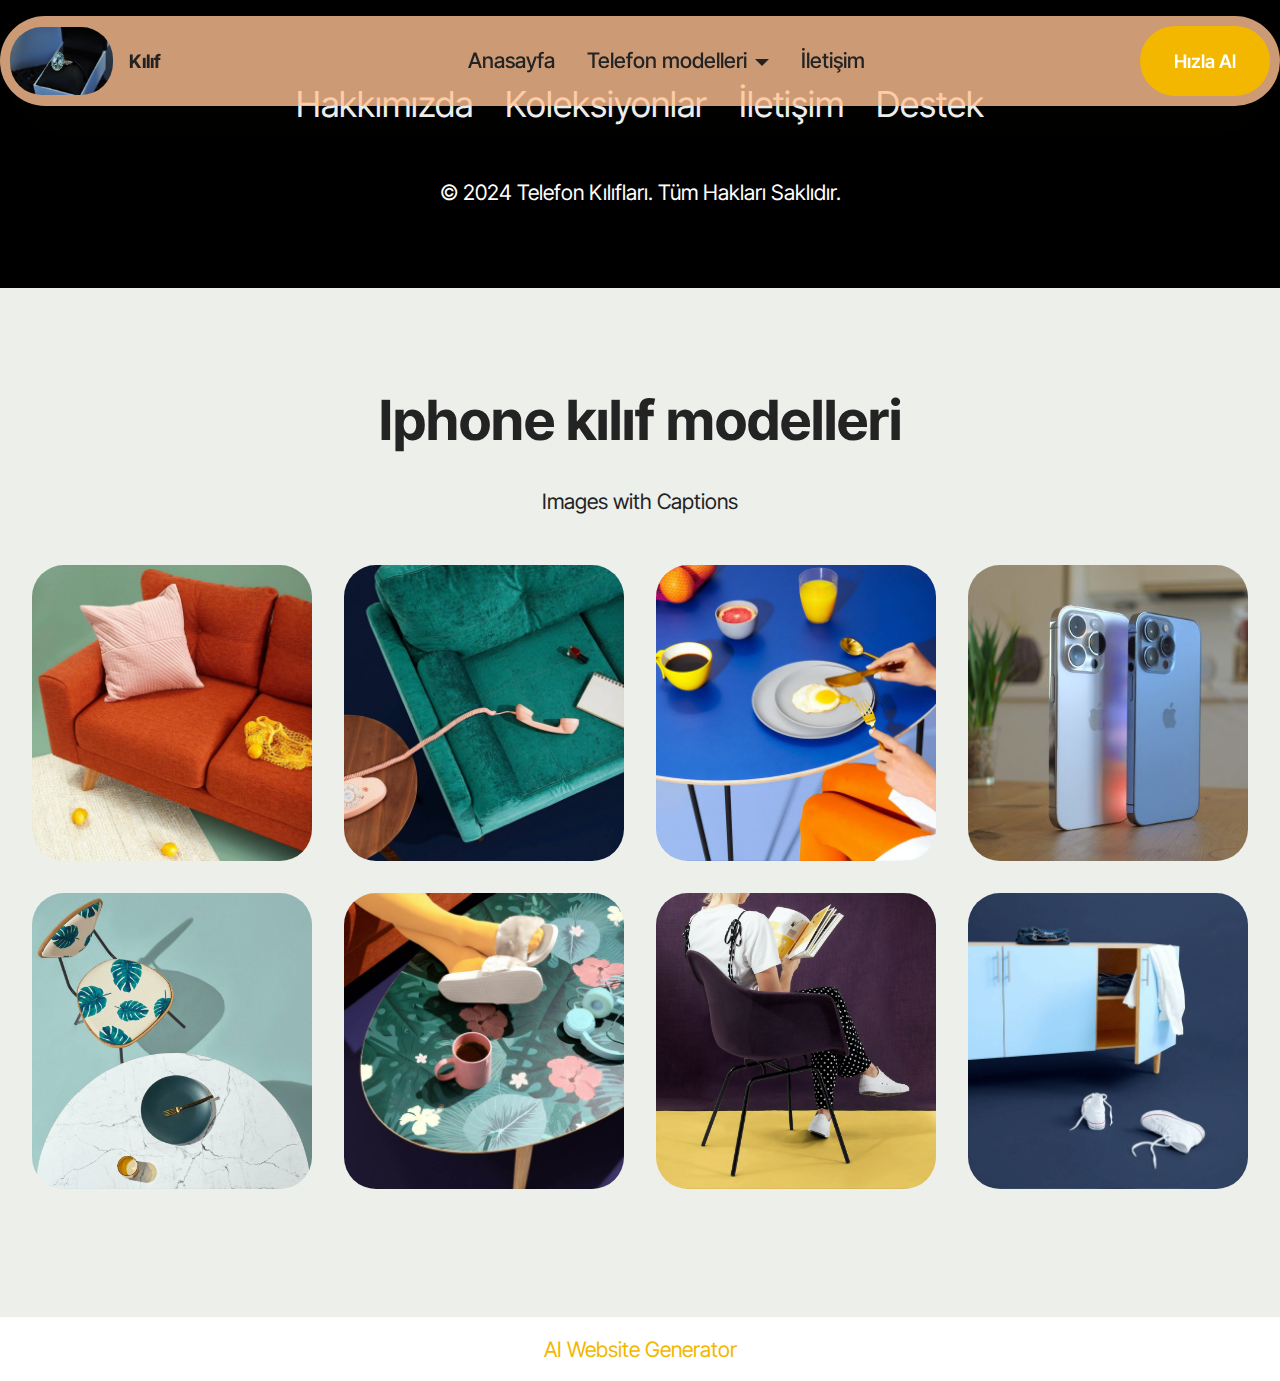
<file: page2.html>
<!DOCTYPE html>
<html  >
<head>
  <!-- Site made with Mobirise Website Builder v5.9.18, https://mobirise.com -->
  <meta charset="UTF-8">
  <meta http-equiv="X-UA-Compatible" content="IE=edge">
  <meta name="generator" content="Mobirise v5.9.18, mobirise.com">
  <meta name="viewport" content="width=device-width, initial-scale=1, minimum-scale=1">
  <link rel="shortcut icon" href="assets/images/photo-1674329109778-0cc72c23537c.jpeg" type="image/x-icon">
  <meta name="description" content="">
  
  
  <title>Apple</title>
  <link rel="stylesheet" href="assets/web/assets/mobirise-icons2/mobirise2.css">
  <link rel="stylesheet" href="assets/bootstrap/css/bootstrap.min.css">
  <link rel="stylesheet" href="assets/bootstrap/css/bootstrap-grid.min.css">
  <link rel="stylesheet" href="assets/bootstrap/css/bootstrap-reboot.min.css">
  <link rel="stylesheet" href="assets/dropdown/css/style.css">
  <link rel="stylesheet" href="assets/socicon/css/styles.css">
  <link rel="stylesheet" href="assets/theme/css/style.css">
  <link rel="preload" href="https://fonts.googleapis.com/css2?family=Inter+Tight:wght@400;700&display=swap&display=swap" as="style" onload="this.onload=null;this.rel='stylesheet'">
  <noscript><link rel="stylesheet" href="https://fonts.googleapis.com/css2?family=Inter+Tight:wght@400;700&display=swap&display=swap"></noscript>
  <link rel="preload" as="style" href="assets/mobirise/css/mbr-additional.css?v=PhaBbz"><link rel="stylesheet" href="assets/mobirise/css/mbr-additional.css?v=PhaBbz" type="text/css">

  
  
  
</head>
<body>
  
  <section data-bs-version="5.1" class="menu menu2 cid-uoQJ1Y1Hpy" once="menu" id="menu02-2">
	

	<nav class="navbar navbar-dropdown navbar-fixed-top navbar-expand-lg">
		<div class="container">
			<div class="navbar-brand">
				<span class="navbar-logo">
					<a href="https://mobiri.se">
						<img src="assets/images/photo-1674329109778-0cc72c23537c.jpeg" alt="Mobirise Website Builder" style="height: 4.3rem;">
					</a>
				</span>
				<span class="navbar-caption-wrap"><a class="navbar-caption text-black display-4" href="https://mobiri.se">Kılıf</a></span>
			</div>
			<button class="navbar-toggler" type="button" data-toggle="collapse" data-bs-toggle="collapse" data-target="#navbarSupportedContent" data-bs-target="#navbarSupportedContent" aria-controls="navbarNavAltMarkup" aria-expanded="false" aria-label="Toggle navigation">
				<div class="hamburger">
					<span></span>
					<span></span>
					<span></span>
					<span></span>
				</div>
			</button>
			<div class="collapse navbar-collapse" id="navbarSupportedContent">
				<ul class="navbar-nav nav-dropdown" data-app-modern-menu="true"><li class="nav-item">
						<a class="nav-link link text-black text-primary display-7" href="index.html" aria-expanded="false">Anasayfa</a>
					</li><li class="nav-item dropdown">
						<a class="nav-link link dropdown-toggle text-black display-7" href="https://mobiri.se" data-toggle="dropdown-submenu" data-bs-toggle="dropdown" data-bs-auto-close="outside" aria-expanded="false">Telefon modelleri</a><div class="dropdown-menu" aria-labelledby="dropdown-832"><a class="dropdown-item text-black display-7" href="https://mobiri.se"></a><a class="dropdown-item text-black text-primary display-7" href="page2.html" aria-expanded="false">İphone<br></a><a class="show dropdown-item text-black text-primary display-7" href="page4.html" aria-expanded="false">Samsung</a><a class="show dropdown-item text-black text-primary display-7" href="page5.html" aria-expanded="false">Mi</a></div>
					</li>
					
					<li class="nav-item">
						<a class="nav-link link text-black text-primary display-7" href="page3.html">İletişim</a>
					</li></ul>
				
				<div class="navbar-buttons mbr-section-btn"><a class="btn btn-primary display-4" href="https://mobiri.se">Hızla Al</a></div>
			</div>
		</div>
	</nav>
</section>

<section data-bs-version="5.1" class="footer3 cid-uoQJ1YJI9S" once="footers" id="footer03-3">

        

    

    <div class="container">
        <div class="row">
            <div class="row-links">
                <ul class="header-menu">
                  
                  
                  
                  
                <li class="header-menu-item mbr-fonts-style display-5">
                    <a href="#" class="text-white">Hakkımızda</a>
                  </li><li class="header-menu-item mbr-fonts-style display-5">
                    <a href="#" class="text-white">Koleksiyonlar</a>
                  </li><li class="header-menu-item mbr-fonts-style display-5">
                    <a href="#" class="text-white">İletişim</a>
                  </li><li class="header-menu-item mbr-fonts-style display-5">
                    <a href="#" class="text-white">Destek</a>
                  </li></ul>
              </div>

            
            <div class="col-12 mt-4">
                <p class="mbr-fonts-style copyright display-7">© 2024 Telefon Kılıfları. Tüm Hakları Saklıdır.</p>
            </div>
        </div>
    </div>
</section>

<section data-bs-version="5.1" class="gallery1 mbr-gallery cid-uoQJQ6mSYu" id="gallery01-7">
    
    

    <div class="container-fluid">
        <div class="row justify-content-center">
            <div class="col-12 content-head">
                <div class="mb-5">
                    <h3 class="mbr-section-title mbr-fonts-style align-center m-0 display-2"><strong>Iphone kılıf modelleri</strong></h3>
                    <h4 class="mbr-section-subtitle mbr-fonts-style align-center mb-0 mt-4 display-7">Images with Captions</h4>
                </div>
            </div>
        </div>
        
        <div class="row mbr-gallery">
            <div class="col-12 col-md-6 col-lg-3 item gallery-image">
                <div class="item-wrapper mb-3" data-toggle="modal" data-bs-toggle="modal" data-target="#uoQNEbD19F-modal" data-bs-target="#uoQNEbD19F-modal">
                    <img class="w-100" src="assets/images/gallery01.jpg" alt="Mobirise Website Builder" data-slide-to="0" data-bs-slide-to="0" data-target="#lb-uoQNEbD19F" data-bs-target="#lb-uoQNEbD19F">
                    <div class="icon-wrapper">
                        <span class="mobi-mbri mobi-mbri-search mbr-iconfont mbr-iconfont-btn"></span>
                    </div>
                </div>
                
            </div>
            <div class="col-12 col-md-6 col-lg-3 item gallery-image">
                <div class="item-wrapper mb-3" data-toggle="modal" data-bs-toggle="modal" data-target="#uoQNEbD19F-modal" data-bs-target="#uoQNEbD19F-modal">
                    <img class="w-100" src="assets/images/gallery02.jpg" alt="Mobirise Website Builder" data-slide-to="1" data-bs-slide-to="1" data-target="#lb-uoQNEbD19F" data-bs-target="#lb-uoQNEbD19F">
                    <div class="icon-wrapper">
                        <span class="mobi-mbri mobi-mbri-search mbr-iconfont mbr-iconfont-btn"></span>
                    </div>
                </div>
                
            </div>
            <div class="col-12 col-md-6 col-lg-3 item gallery-image">
                <div class="item-wrapper mb-3" data-toggle="modal" data-bs-toggle="modal" data-target="#uoQNEbD19F-modal" data-bs-target="#uoQNEbD19F-modal">
                    <img class="w-100" src="assets/images/gallery03.jpg" alt="Mobirise Website Builder" data-slide-to="2" data-bs-slide-to="2" data-target="#lb-uoQNEbD19F" data-bs-target="#lb-uoQNEbD19F">
                    <div class="icon-wrapper">
                        <span class="mobi-mbri mobi-mbri-search mbr-iconfont mbr-iconfont-btn"></span>
                    </div>
                </div>
                
            </div>
            <div class="col-12 col-md-6 col-lg-3 item gallery-image">
                <div class="item-wrapper mb-3" data-toggle="modal" data-bs-toggle="modal" data-target="#uoQNEbD19F-modal" data-bs-target="#uoQNEbD19F-modal">
                    <img class="w-100" src="assets/images/mbr-598x399.jpg" alt="Mobirise Website Builder" data-slide-to="3" data-bs-slide-to="3" data-target="#lb-uoQNEbD19F" data-bs-target="#lb-uoQNEbD19F">
                    <div class="icon-wrapper">
                        <span class="mobi-mbri mobi-mbri-search mbr-iconfont mbr-iconfont-btn"></span>
                    </div>
                </div>
                
            </div>
            <div class="col-12 col-md-6 col-lg-3 item gallery-image">
                <div class="item-wrapper mb-3" data-toggle="modal" data-bs-toggle="modal" data-target="#uoQNEbD19F-modal" data-bs-target="#uoQNEbD19F-modal">
                    <img class="w-100" src="assets/images/gallery10.jpg" alt="Mobirise Website Builder" data-slide-to="4" data-bs-slide-to="4" data-target="#lb-uoQNEbD19F" data-bs-target="#lb-uoQNEbD19F">
                    <div class="icon-wrapper">
                        <span class="mobi-mbri mobi-mbri-search mbr-iconfont mbr-iconfont-btn"></span>
                    </div>
                </div>
                
            </div>
            <div class="col-12 col-md-6 col-lg-3 item gallery-image">
                <div class="item-wrapper mb-3" data-toggle="modal" data-bs-toggle="modal" data-target="#uoQNEbD19F-modal" data-bs-target="#uoQNEbD19F-modal">
                    <img class="w-100" src="assets/images/gallery05.jpg" alt="Mobirise Website Builder" data-slide-to="5" data-bs-slide-to="5" data-target="#lb-uoQNEbD19F" data-bs-target="#lb-uoQNEbD19F">
                    <div class="icon-wrapper">
                        <span class="mobi-mbri mobi-mbri-search mbr-iconfont mbr-iconfont-btn"></span>
                    </div>
                </div>
                
            </div>
            <div class="col-12 col-md-6 col-lg-3 item gallery-image">
                <div class="item-wrapper mb-3" data-toggle="modal" data-bs-toggle="modal" data-target="#uoQNEbD19F-modal" data-bs-target="#uoQNEbD19F-modal">
                    <img class="w-100" src="assets/images/gallery06.jpg" alt="Mobirise Website Builder" data-slide-to="6" data-bs-slide-to="6" data-target="#lb-uoQNEbD19F" data-bs-target="#lb-uoQNEbD19F">
                    <div class="icon-wrapper">
                        <span class="mobi-mbri mobi-mbri-search mbr-iconfont mbr-iconfont-btn"></span>
                    </div>
                </div>
                
            </div>
            <div class="col-12 col-md-6 col-lg-3 item gallery-image">
                <div class="item-wrapper mb-3" data-toggle="modal" data-bs-toggle="modal" data-target="#uoQNEbD19F-modal" data-bs-target="#uoQNEbD19F-modal">
                    <img class="w-100" src="assets/images/gallery07.jpg" alt="Mobirise Website Builder" data-slide-to="7" data-bs-slide-to="7" data-target="#lb-uoQNEbD19F" data-bs-target="#lb-uoQNEbD19F">
                    <div class="icon-wrapper">
                        <span class="mobi-mbri mobi-mbri-search mbr-iconfont mbr-iconfont-btn"></span>
                    </div>
                </div>
                
            </div>
        </div>

        <div class="modal mbr-slider" tabindex="-1" role="dialog" aria-hidden="true" id="uoQNEbD19F-modal">
            <div class="modal-dialog" role="document">
                <div class="modal-content">
                    <div class="modal-body">
                        <div class="carousel slide" data-pause="false" data-bs-pause="false" id="lb-uoQNEbD19F" data-interval="5000" data-bs-interval="5000">
                            <div class="carousel-inner">
                                <div class="carousel-item active">
                                    <img class="d-block w-100" src="assets/images/gallery01.jpg" alt="Mobirise Website Builder">
                                </div>
                                <div class="carousel-item">
                                    <img class="d-block w-100" src="assets/images/gallery02.jpg" alt="Mobirise Website Builder">
                                </div>
                                <div class="carousel-item">
                                    <img class="d-block w-100" src="assets/images/gallery03.jpg" alt="Mobirise Website Builder">
                                </div>
                                <div class="carousel-item">
                                    <img class="d-block w-100" src="assets/images/mbr-598x399.jpg" alt="Mobirise Website Builder">
                                </div>
                                <div class="carousel-item">
                                    <img class="d-block w-100" src="assets/images/gallery10.jpg" alt="Mobirise Website Builder">
                                </div>
                                <div class="carousel-item">
                                    <img class="d-block w-100" src="assets/images/gallery05.jpg" alt="Mobirise Website Builder">
                                </div>
                                <div class="carousel-item">
                                    <img class="d-block w-100" src="assets/images/gallery06.jpg" alt="Mobirise Website Builder">
                                </div>
                                <div class="carousel-item">
                                    <img class="d-block w-100" src="assets/images/gallery07.jpg" alt="Mobirise Website Builder">
                                </div>
                            </div>
                            <ol class="carousel-indicators">
                                <li data-slide-to="0" data-bs-slide-to="0" class="active" data-target="#lb-uoQNEbD19F" data-bs-target="#lb-uoQNEbD19F"></li>
                                <li data-slide-to="1" data-bs-slide-to="1" data-target="#lb-uoQNEbD19F" data-bs-target="#lb-uoQNEbD19F"></li>
                                <li data-slide-to="2" data-bs-slide-to="2" data-target="#lb-uoQNEbD19F" data-bs-target="#lb-uoQNEbD19F"></li>
                                <li data-slide-to="3" data-bs-slide-to="3" data-target="#lb-uoQNEbD19F" data-bs-target="#lb-uoQNEbD19F"></li>
                                <li data-slide-to="4" data-bs-slide-to="4" data-target="#lb-uoQNEbD19F" data-bs-target="#lb-uoQNEbD19F"></li>
                                <li data-slide-to="5" data-bs-slide-to="5" data-target="#lb-uoQNEbD19F" data-bs-target="#lb-uoQNEbD19F"></li>
                                <li data-slide-to="6" data-bs-slide-to="6" data-target="#lb-uoQNEbD19F" data-bs-target="#lb-uoQNEbD19F"></li>
                                <li data-slide-to="7" data-bs-slide-to="7" data-target="#lb-uoQNEbD19F" data-bs-target="#lb-uoQNEbD19F"></li>
                            </ol>
                            <a role="button" href="" class="close" data-dismiss="modal" data-bs-dismiss="modal" aria-label="Close">
                            </a>
                            <a class="carousel-control-prev carousel-control" role="button" data-slide="prev" data-bs-slide="prev" href="#lb-uoQNEbD19F">
                                <span class="mobi-mbri mobi-mbri-arrow-prev" aria-hidden="true"></span>
                                <span class="sr-only visually-hidden">Previous</span>
                            </a>
                            <a class="carousel-control-next carousel-control" role="button" data-slide="next" data-bs-slide="next" href="#lb-uoQNEbD19F">
                                <span class="mobi-mbri mobi-mbri-arrow-next" aria-hidden="true"></span>
                                <span class="sr-only visually-hidden">Next</span>
                            </a>
                        </div>
                    </div>
                </div>
            </div>
        </div>
    </div>
</section><section class="display-7" style="padding: 0;align-items: center;justify-content: center;flex-wrap: wrap;    align-content: center;display: flex;position: relative;height: 4rem;"><a href="https://mobiri.se/3442792" style="flex: 1 1;height: 4rem;position: absolute;width: 100%;z-index: 1;"><img alt="" style="height: 4rem;" src="[data-uri]"></a><p style="margin: 0;text-align: center;" class="display-7">&#8204;</p><a style="z-index:1" href="https://mobirise.com/builder/ai-website-generator.html">AI Website Generator</a></section><script src="assets/bootstrap/js/bootstrap.bundle.min.js"></script>  <script src="assets/smoothscroll/smooth-scroll.js"></script>  <script src="assets/ytplayer/index.js"></script>  <script src="assets/dropdown/js/navbar-dropdown.js"></script>  <script src="assets/theme/js/script.js"></script>  
  
  
</body>
</html>
</file>
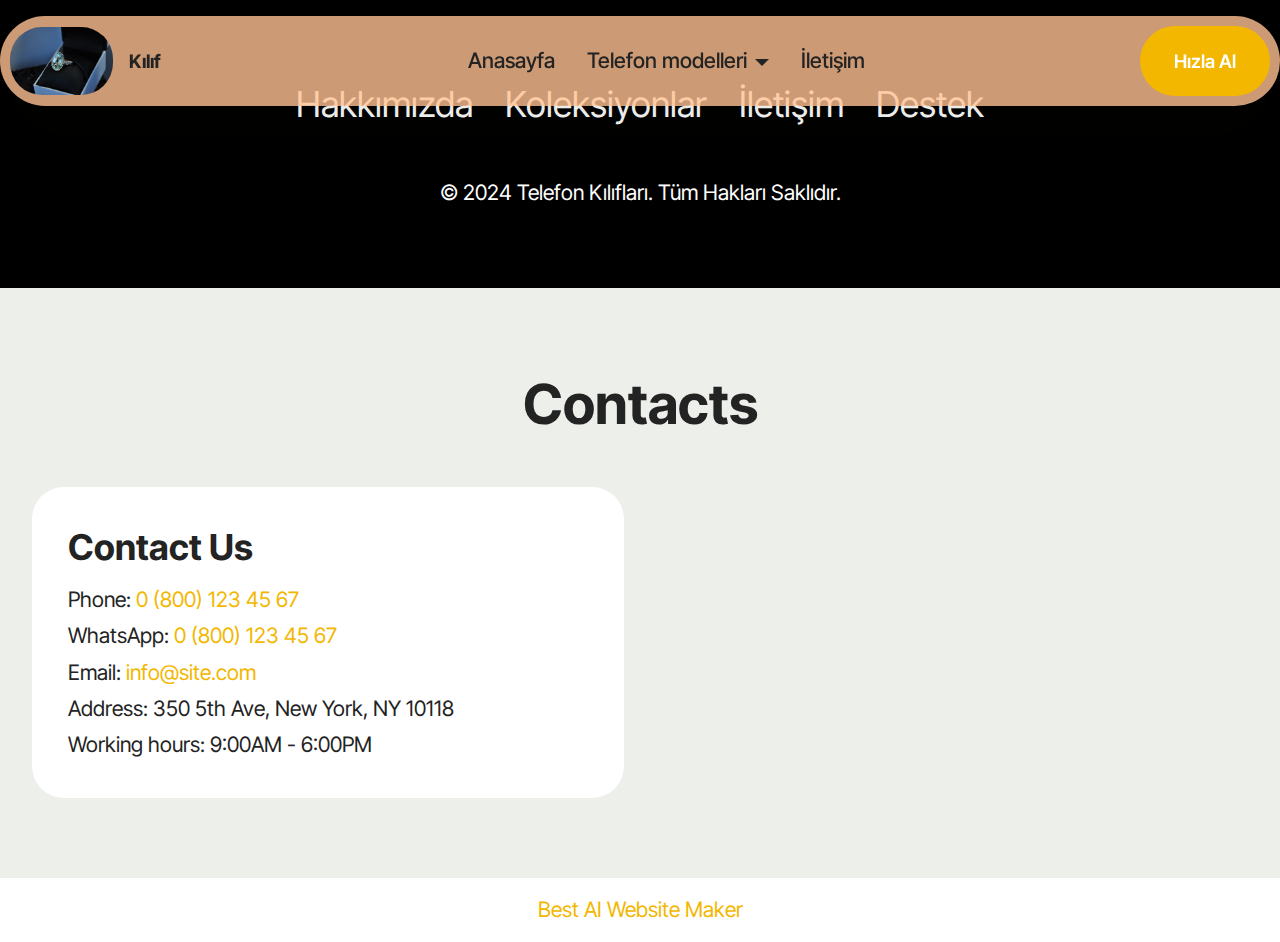
<file: page3.html>
<!DOCTYPE html>
<html  >
<head>
  <!-- Site made with Mobirise Website Builder v5.9.18, https://mobirise.com -->
  <meta charset="UTF-8">
  <meta http-equiv="X-UA-Compatible" content="IE=edge">
  <meta name="generator" content="Mobirise v5.9.18, mobirise.com">
  <meta name="viewport" content="width=device-width, initial-scale=1, minimum-scale=1">
  <link rel="shortcut icon" href="assets/images/photo-1674329109778-0cc72c23537c.jpeg" type="image/x-icon">
  <meta name="description" content="">
  
  
  <title>İletişim</title>
  <link rel="stylesheet" href="assets/web/assets/mobirise-icons2/mobirise2.css">
  <link rel="stylesheet" href="assets/bootstrap/css/bootstrap.min.css">
  <link rel="stylesheet" href="assets/bootstrap/css/bootstrap-grid.min.css">
  <link rel="stylesheet" href="assets/bootstrap/css/bootstrap-reboot.min.css">
  <link rel="stylesheet" href="assets/dropdown/css/style.css">
  <link rel="stylesheet" href="assets/socicon/css/styles.css">
  <link rel="stylesheet" href="assets/theme/css/style.css">
  <link rel="preload" href="https://fonts.googleapis.com/css2?family=Inter+Tight:wght@400;700&display=swap&display=swap" as="style" onload="this.onload=null;this.rel='stylesheet'">
  <noscript><link rel="stylesheet" href="https://fonts.googleapis.com/css2?family=Inter+Tight:wght@400;700&display=swap&display=swap"></noscript>
  <link rel="preload" as="style" href="assets/mobirise/css/mbr-additional.css?v=FsNxWk"><link rel="stylesheet" href="assets/mobirise/css/mbr-additional.css?v=FsNxWk" type="text/css">

  
  
  
</head>
<body>
  
  <section data-bs-version="5.1" class="menu menu2 cid-uoQJ4eWtd2" once="menu" id="menu02-4">
	

	<nav class="navbar navbar-dropdown navbar-fixed-top navbar-expand-lg">
		<div class="container">
			<div class="navbar-brand">
				<span class="navbar-logo">
					<a href="https://mobiri.se">
						<img src="assets/images/photo-1674329109778-0cc72c23537c.jpeg" alt="Mobirise Website Builder" style="height: 4.3rem;">
					</a>
				</span>
				<span class="navbar-caption-wrap"><a class="navbar-caption text-black display-4" href="https://mobiri.se">Kılıf</a></span>
			</div>
			<button class="navbar-toggler" type="button" data-toggle="collapse" data-bs-toggle="collapse" data-target="#navbarSupportedContent" data-bs-target="#navbarSupportedContent" aria-controls="navbarNavAltMarkup" aria-expanded="false" aria-label="Toggle navigation">
				<div class="hamburger">
					<span></span>
					<span></span>
					<span></span>
					<span></span>
				</div>
			</button>
			<div class="collapse navbar-collapse" id="navbarSupportedContent">
				<ul class="navbar-nav nav-dropdown" data-app-modern-menu="true"><li class="nav-item">
						<a class="nav-link link text-black text-primary display-7" href="index.html" aria-expanded="false">Anasayfa</a>
					</li><li class="nav-item dropdown">
						<a class="nav-link link dropdown-toggle text-black display-7" href="https://mobiri.se" data-toggle="dropdown-submenu" data-bs-toggle="dropdown" data-bs-auto-close="outside" aria-expanded="false">Telefon modelleri</a><div class="dropdown-menu" aria-labelledby="dropdown-832"><a class="dropdown-item text-black display-7" href="https://mobiri.se"></a><a class="dropdown-item text-black text-primary display-7" href="page2.html" aria-expanded="false">İphone<br></a><a class="show dropdown-item text-black text-primary display-7" href="page4.html" aria-expanded="false">Samsung</a><a class="show dropdown-item text-black text-primary display-7" href="page5.html" aria-expanded="false">Mi</a></div>
					</li>
					
					<li class="nav-item">
						<a class="nav-link link text-black text-primary display-7" href="page3.html">İletişim</a>
					</li></ul>
				
				<div class="navbar-buttons mbr-section-btn"><a class="btn btn-primary display-4" href="https://mobiri.se">Hızla Al</a></div>
			</div>
		</div>
	</nav>
</section>

<section data-bs-version="5.1" class="footer3 cid-uoQJ4fIzex" once="footers" id="footer03-5">

        

    

    <div class="container">
        <div class="row">
            <div class="row-links">
                <ul class="header-menu">
                  
                  
                  
                  
                <li class="header-menu-item mbr-fonts-style display-5">
                    <a href="#" class="text-white">Hakkımızda</a>
                  </li><li class="header-menu-item mbr-fonts-style display-5">
                    <a href="#" class="text-white">Koleksiyonlar</a>
                  </li><li class="header-menu-item mbr-fonts-style display-5">
                    <a href="#" class="text-white">İletişim</a>
                  </li><li class="header-menu-item mbr-fonts-style display-5">
                    <a href="#" class="text-white">Destek</a>
                  </li></ul>
              </div>

            
            <div class="col-12 mt-4">
                <p class="mbr-fonts-style copyright display-7">© 2024 Telefon Kılıfları. Tüm Hakları Saklıdır.</p>
            </div>
        </div>
    </div>
</section>

<section data-bs-version="5.1" class="contacts02 map1 cid-uoQJjXUJyX" id="contacts02-6">

    

    
    <div class="container">
        <div class="row justify-content-center">
            <div class="col-12 content-head">
                <div class="mbr-section-head mb-5">
                    <h3 class="mbr-section-title mbr-fonts-style align-center mb-0 display-2">
                        <strong>Contacts</strong>
                    </h3>
                    
                </div>
            </div>
        </div>
        <div class="row justify-content-center">
            <div class="card col-12 col-md-12 col-lg-6">
                <div class="card-wrapper">
                    <div class="text-wrapper">
                        <h5 class="cardTitle mbr-fonts-style mb-2 display-5">
                            <strong>Contact Us</strong>
                        </h5>
                        <ul class="list mbr-fonts-style display-7">
                            <li class="mbr-text item-wrap">Phone: <a href="tel:+12345678910" class="text-primary">0 (800) 123 45
                                    67</a></li>
                            <li class="mbr-text item-wrap">WhatsApp: <a href="tel:+12345678910" class="text-primary">0 (800) 123
                                    45 67</a></li>
                            <li class="mbr-text item-wrap">Email: <a href="mailto:info@site.com" class="text-primary">info@site.com</a></li>
                            <li class="mbr-text item-wrap">Address: 350 5th Ave, New York, NY 10118</li>
                            <li class="mbr-text item-wrap">Working hours: 9:00AM - 6:00PM</li>
                        </ul>
                    </div>
                </div>
            </div>
            <div class="map-wrapper col-md-12 col-lg-6">
                <div class="google-map"><iframe frameborder="0" style="border:0" src="https://www.google.com/maps/embed?pb=!1m14!1m8!1m3!1d6045.3003145248895!2d-73.9884657!3d40.7477229!3m2!1i1024!2i768!4f13.1!3m3!1m2!1s0x89c259a9ac1f1b85%3A0x7e33d1c0e7af3be4!2zMzUwIDV0aCBBdmUsIE5ldyBZb3JrLCBOWSAxMDExOCwg0KHQqNCQ!5e0!3m2!1sru!2sru!4v1689597362021!5m2!1sen!2sen" allowfullscreen=""></iframe></div>
            </div>
        </div>
    </div>
</section><section class="display-7" style="padding: 0;align-items: center;justify-content: center;flex-wrap: wrap;    align-content: center;display: flex;position: relative;height: 4rem;"><a href="https://mobiri.se/3442792" style="flex: 1 1;height: 4rem;position: absolute;width: 100%;z-index: 1;"><img alt="" style="height: 4rem;" src="[data-uri]"></a><p style="margin: 0;text-align: center;" class="display-7">&#8204;</p><a style="z-index:1" href="https://mobirise.com/builder/ai-website-maker.html">Best AI Website Maker</a></section><script src="assets/bootstrap/js/bootstrap.bundle.min.js"></script>  <script src="assets/smoothscroll/smooth-scroll.js"></script>  <script src="assets/ytplayer/index.js"></script>  <script src="assets/dropdown/js/navbar-dropdown.js"></script>  <script src="assets/theme/js/script.js"></script>  
  
  
</body>
</html>
</file>
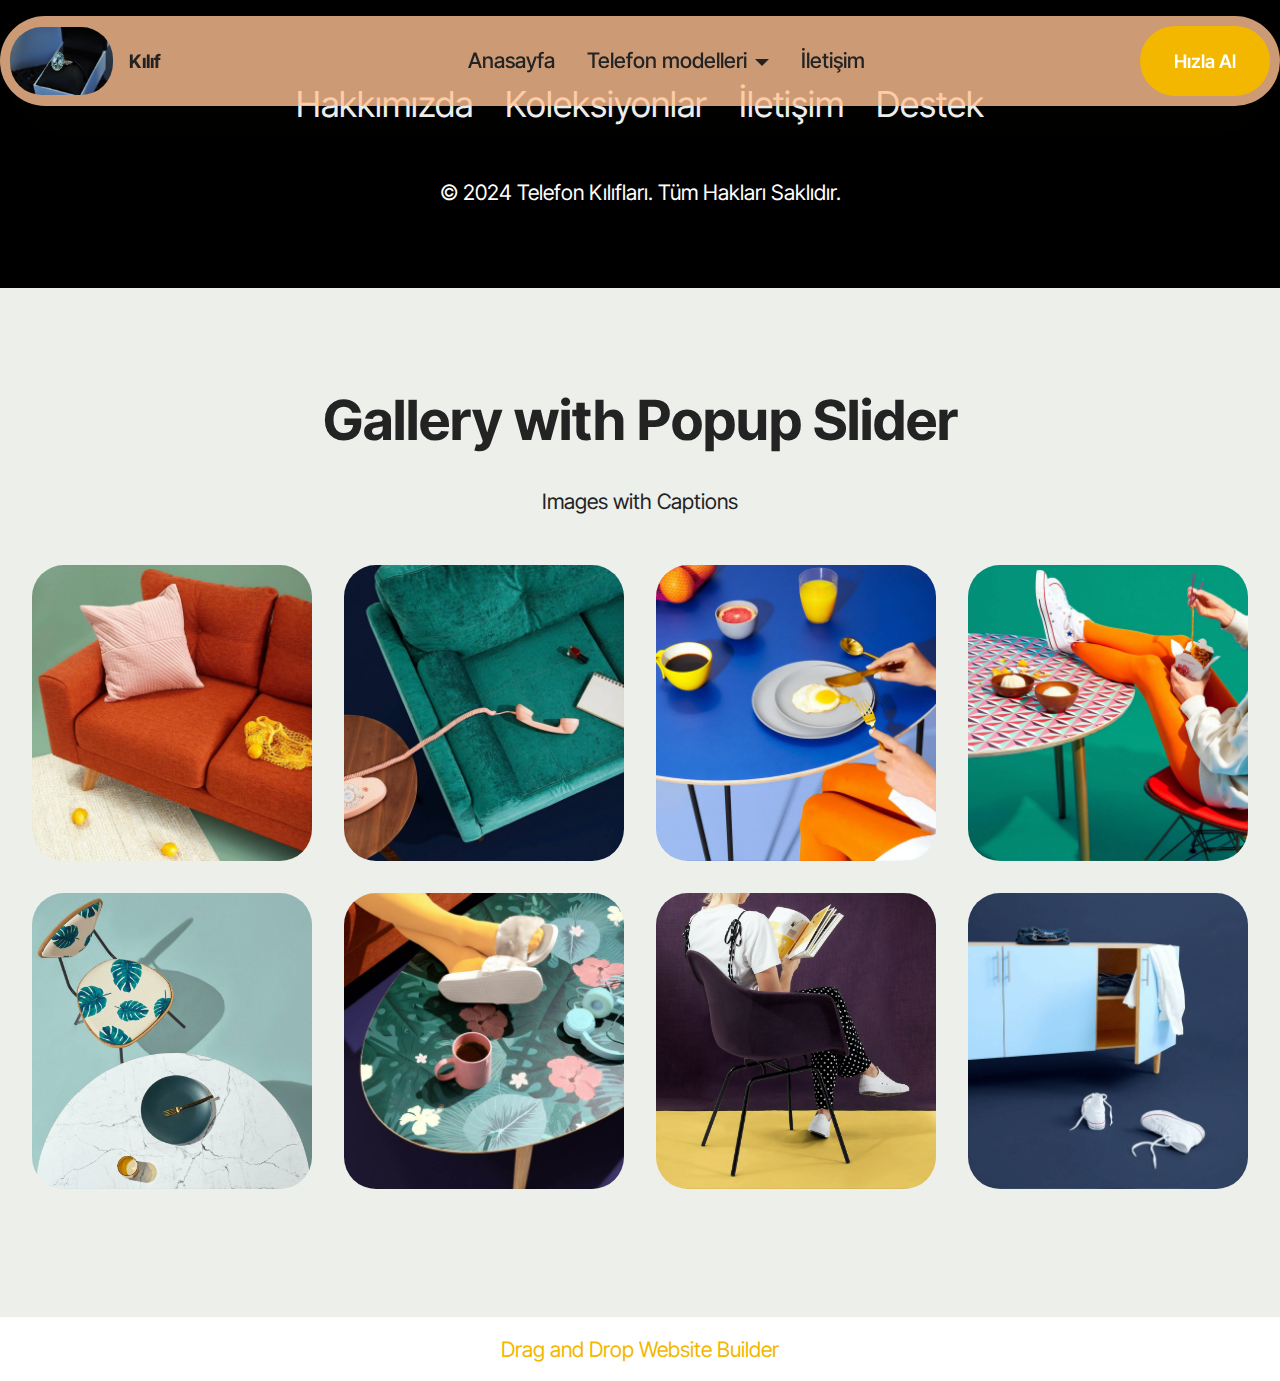
<file: page4.html>
<!DOCTYPE html>
<html  >
<head>
  <!-- Site made with Mobirise Website Builder v5.9.18, https://mobirise.com -->
  <meta charset="UTF-8">
  <meta http-equiv="X-UA-Compatible" content="IE=edge">
  <meta name="generator" content="Mobirise v5.9.18, mobirise.com">
  <meta name="viewport" content="width=device-width, initial-scale=1, minimum-scale=1">
  <link rel="shortcut icon" href="assets/images/photo-1674329109778-0cc72c23537c.jpeg" type="image/x-icon">
  <meta name="description" content="">
  
  
  <title>samsung</title>
  <link rel="stylesheet" href="assets/web/assets/mobirise-icons2/mobirise2.css">
  <link rel="stylesheet" href="assets/bootstrap/css/bootstrap.min.css">
  <link rel="stylesheet" href="assets/bootstrap/css/bootstrap-grid.min.css">
  <link rel="stylesheet" href="assets/bootstrap/css/bootstrap-reboot.min.css">
  <link rel="stylesheet" href="assets/dropdown/css/style.css">
  <link rel="stylesheet" href="assets/socicon/css/styles.css">
  <link rel="stylesheet" href="assets/theme/css/style.css">
  <link rel="preload" href="https://fonts.googleapis.com/css2?family=Inter+Tight:wght@400;700&display=swap&display=swap" as="style" onload="this.onload=null;this.rel='stylesheet'">
  <noscript><link rel="stylesheet" href="https://fonts.googleapis.com/css2?family=Inter+Tight:wght@400;700&display=swap&display=swap"></noscript>
  <link rel="preload" as="style" href="assets/mobirise/css/mbr-additional.css?v=uwfAMB"><link rel="stylesheet" href="assets/mobirise/css/mbr-additional.css?v=uwfAMB" type="text/css">

  
  
  
</head>
<body>
  
  <section data-bs-version="5.1" class="menu menu2 cid-uoQKc8UCvO" once="menu" id="menu02-9">
	

	<nav class="navbar navbar-dropdown navbar-fixed-top navbar-expand-lg">
		<div class="container">
			<div class="navbar-brand">
				<span class="navbar-logo">
					<a href="https://mobiri.se">
						<img src="assets/images/photo-1674329109778-0cc72c23537c.jpeg" alt="Mobirise Website Builder" style="height: 4.3rem;">
					</a>
				</span>
				<span class="navbar-caption-wrap"><a class="navbar-caption text-black display-4" href="https://mobiri.se">Kılıf</a></span>
			</div>
			<button class="navbar-toggler" type="button" data-toggle="collapse" data-bs-toggle="collapse" data-target="#navbarSupportedContent" data-bs-target="#navbarSupportedContent" aria-controls="navbarNavAltMarkup" aria-expanded="false" aria-label="Toggle navigation">
				<div class="hamburger">
					<span></span>
					<span></span>
					<span></span>
					<span></span>
				</div>
			</button>
			<div class="collapse navbar-collapse" id="navbarSupportedContent">
				<ul class="navbar-nav nav-dropdown" data-app-modern-menu="true"><li class="nav-item">
						<a class="nav-link link text-black text-primary display-7" href="index.html" aria-expanded="false">Anasayfa</a>
					</li><li class="nav-item dropdown">
						<a class="nav-link link dropdown-toggle text-black display-7" href="https://mobiri.se" data-toggle="dropdown-submenu" data-bs-toggle="dropdown" data-bs-auto-close="outside" aria-expanded="false">Telefon modelleri</a><div class="dropdown-menu" aria-labelledby="dropdown-832"><a class="dropdown-item text-black display-7" href="https://mobiri.se"></a><a class="dropdown-item text-black text-primary display-7" href="page2.html" aria-expanded="false">İphone<br></a><a class="show dropdown-item text-black text-primary display-7" href="page4.html" aria-expanded="false">Samsung</a><a class="show dropdown-item text-black text-primary display-7" href="page5.html" aria-expanded="false">Mi</a></div>
					</li>
					
					<li class="nav-item">
						<a class="nav-link link text-black text-primary display-7" href="page3.html">İletişim</a>
					</li></ul>
				
				<div class="navbar-buttons mbr-section-btn"><a class="btn btn-primary display-4" href="https://mobiri.se">Hızla Al</a></div>
			</div>
		</div>
	</nav>
</section>

<section data-bs-version="5.1" class="footer3 cid-uoQKc9C6Pf" once="footers" id="footer03-a">

        

    

    <div class="container">
        <div class="row">
            <div class="row-links">
                <ul class="header-menu">
                  
                  
                  
                  
                <li class="header-menu-item mbr-fonts-style display-5">
                    <a href="#" class="text-white">Hakkımızda</a>
                  </li><li class="header-menu-item mbr-fonts-style display-5">
                    <a href="#" class="text-white">Koleksiyonlar</a>
                  </li><li class="header-menu-item mbr-fonts-style display-5">
                    <a href="#" class="text-white">İletişim</a>
                  </li><li class="header-menu-item mbr-fonts-style display-5">
                    <a href="#" class="text-white">Destek</a>
                  </li></ul>
              </div>

            
            <div class="col-12 mt-4">
                <p class="mbr-fonts-style copyright display-7">© 2024 Telefon Kılıfları. Tüm Hakları Saklıdır.</p>
            </div>
        </div>
    </div>
</section>

<section data-bs-version="5.1" class="gallery1 mbr-gallery cid-uoQKcayLUS" id="gallery01-b">
    
    

    <div class="container-fluid">
        <div class="row justify-content-center">
            <div class="col-12 content-head">
                <div class="mb-5">
                    <h3 class="mbr-section-title mbr-fonts-style align-center m-0 display-2"><strong>Gallery with Popup Slider</strong></h3>
                    <h4 class="mbr-section-subtitle mbr-fonts-style align-center mb-0 mt-4 display-7">Images with Captions</h4>
                </div>
            </div>
        </div>
        
        <div class="row mbr-gallery">
            <div class="col-12 col-md-6 col-lg-3 item gallery-image">
                <div class="item-wrapper mb-3" data-toggle="modal" data-bs-toggle="modal" data-target="#uoQNEkaFiw-modal" data-bs-target="#uoQNEkaFiw-modal">
                    <img class="w-100" src="assets/images/gallery01.jpg" alt="Mobirise Website Builder" data-slide-to="0" data-bs-slide-to="0" data-target="#lb-uoQNEkaFiw" data-bs-target="#lb-uoQNEkaFiw">
                    <div class="icon-wrapper">
                        <span class="mobi-mbri mobi-mbri-search mbr-iconfont mbr-iconfont-btn"></span>
                    </div>
                </div>
                
            </div>
            <div class="col-12 col-md-6 col-lg-3 item gallery-image">
                <div class="item-wrapper mb-3" data-toggle="modal" data-bs-toggle="modal" data-target="#uoQNEkaFiw-modal" data-bs-target="#uoQNEkaFiw-modal">
                    <img class="w-100" src="assets/images/gallery02.jpg" alt="Mobirise Website Builder" data-slide-to="1" data-bs-slide-to="1" data-target="#lb-uoQNEkaFiw" data-bs-target="#lb-uoQNEkaFiw">
                    <div class="icon-wrapper">
                        <span class="mobi-mbri mobi-mbri-search mbr-iconfont mbr-iconfont-btn"></span>
                    </div>
                </div>
                
            </div>
            <div class="col-12 col-md-6 col-lg-3 item gallery-image">
                <div class="item-wrapper mb-3" data-toggle="modal" data-bs-toggle="modal" data-target="#uoQNEkaFiw-modal" data-bs-target="#uoQNEkaFiw-modal">
                    <img class="w-100" src="assets/images/gallery03.jpg" alt="Mobirise Website Builder" data-slide-to="2" data-bs-slide-to="2" data-target="#lb-uoQNEkaFiw" data-bs-target="#lb-uoQNEkaFiw">
                    <div class="icon-wrapper">
                        <span class="mobi-mbri mobi-mbri-search mbr-iconfont mbr-iconfont-btn"></span>
                    </div>
                </div>
                
            </div>
            <div class="col-12 col-md-6 col-lg-3 item gallery-image">
                <div class="item-wrapper mb-3" data-toggle="modal" data-bs-toggle="modal" data-target="#uoQNEkaFiw-modal" data-bs-target="#uoQNEkaFiw-modal">
                    <img class="w-100" src="assets/images/gallery04.jpg" alt="Mobirise Website Builder" data-slide-to="3" data-bs-slide-to="3" data-target="#lb-uoQNEkaFiw" data-bs-target="#lb-uoQNEkaFiw">
                    <div class="icon-wrapper">
                        <span class="mobi-mbri mobi-mbri-search mbr-iconfont mbr-iconfont-btn"></span>
                    </div>
                </div>
                
            </div>
            <div class="col-12 col-md-6 col-lg-3 item gallery-image">
                <div class="item-wrapper mb-3" data-toggle="modal" data-bs-toggle="modal" data-target="#uoQNEkaFiw-modal" data-bs-target="#uoQNEkaFiw-modal">
                    <img class="w-100" src="assets/images/gallery10.jpg" alt="Mobirise Website Builder" data-slide-to="4" data-bs-slide-to="4" data-target="#lb-uoQNEkaFiw" data-bs-target="#lb-uoQNEkaFiw">
                    <div class="icon-wrapper">
                        <span class="mobi-mbri mobi-mbri-search mbr-iconfont mbr-iconfont-btn"></span>
                    </div>
                </div>
                
            </div>
            <div class="col-12 col-md-6 col-lg-3 item gallery-image">
                <div class="item-wrapper mb-3" data-toggle="modal" data-bs-toggle="modal" data-target="#uoQNEkaFiw-modal" data-bs-target="#uoQNEkaFiw-modal">
                    <img class="w-100" src="assets/images/gallery05.jpg" alt="Mobirise Website Builder" data-slide-to="5" data-bs-slide-to="5" data-target="#lb-uoQNEkaFiw" data-bs-target="#lb-uoQNEkaFiw">
                    <div class="icon-wrapper">
                        <span class="mobi-mbri mobi-mbri-search mbr-iconfont mbr-iconfont-btn"></span>
                    </div>
                </div>
                
            </div>
            <div class="col-12 col-md-6 col-lg-3 item gallery-image">
                <div class="item-wrapper mb-3" data-toggle="modal" data-bs-toggle="modal" data-target="#uoQNEkaFiw-modal" data-bs-target="#uoQNEkaFiw-modal">
                    <img class="w-100" src="assets/images/gallery06.jpg" alt="Mobirise Website Builder" data-slide-to="6" data-bs-slide-to="6" data-target="#lb-uoQNEkaFiw" data-bs-target="#lb-uoQNEkaFiw">
                    <div class="icon-wrapper">
                        <span class="mobi-mbri mobi-mbri-search mbr-iconfont mbr-iconfont-btn"></span>
                    </div>
                </div>
                
            </div>
            <div class="col-12 col-md-6 col-lg-3 item gallery-image">
                <div class="item-wrapper mb-3" data-toggle="modal" data-bs-toggle="modal" data-target="#uoQNEkaFiw-modal" data-bs-target="#uoQNEkaFiw-modal">
                    <img class="w-100" src="assets/images/gallery07.jpg" alt="Mobirise Website Builder" data-slide-to="7" data-bs-slide-to="7" data-target="#lb-uoQNEkaFiw" data-bs-target="#lb-uoQNEkaFiw">
                    <div class="icon-wrapper">
                        <span class="mobi-mbri mobi-mbri-search mbr-iconfont mbr-iconfont-btn"></span>
                    </div>
                </div>
                
            </div>
        </div>

        <div class="modal mbr-slider" tabindex="-1" role="dialog" aria-hidden="true" id="uoQNEkaFiw-modal">
            <div class="modal-dialog" role="document">
                <div class="modal-content">
                    <div class="modal-body">
                        <div class="carousel slide" data-pause="false" data-bs-pause="false" id="lb-uoQNEkaFiw" data-interval="5000" data-bs-interval="5000">
                            <div class="carousel-inner">
                                <div class="carousel-item active">
                                    <img class="d-block w-100" src="assets/images/gallery01.jpg" alt="Mobirise Website Builder">
                                </div>
                                <div class="carousel-item">
                                    <img class="d-block w-100" src="assets/images/gallery02.jpg" alt="Mobirise Website Builder">
                                </div>
                                <div class="carousel-item">
                                    <img class="d-block w-100" src="assets/images/gallery03.jpg" alt="Mobirise Website Builder">
                                </div>
                                <div class="carousel-item">
                                    <img class="d-block w-100" src="assets/images/gallery04.jpg" alt="Mobirise Website Builder">
                                </div>
                                <div class="carousel-item">
                                    <img class="d-block w-100" src="assets/images/gallery10.jpg" alt="Mobirise Website Builder">
                                </div>
                                <div class="carousel-item">
                                    <img class="d-block w-100" src="assets/images/gallery05.jpg" alt="Mobirise Website Builder">
                                </div>
                                <div class="carousel-item">
                                    <img class="d-block w-100" src="assets/images/gallery06.jpg" alt="Mobirise Website Builder">
                                </div>
                                <div class="carousel-item">
                                    <img class="d-block w-100" src="assets/images/gallery07.jpg" alt="Mobirise Website Builder">
                                </div>
                            </div>
                            <ol class="carousel-indicators">
                                <li data-slide-to="0" data-bs-slide-to="0" class="active" data-target="#lb-uoQNEkaFiw" data-bs-target="#lb-uoQNEkaFiw"></li>
                                <li data-slide-to="1" data-bs-slide-to="1" data-target="#lb-uoQNEkaFiw" data-bs-target="#lb-uoQNEkaFiw"></li>
                                <li data-slide-to="2" data-bs-slide-to="2" data-target="#lb-uoQNEkaFiw" data-bs-target="#lb-uoQNEkaFiw"></li>
                                <li data-slide-to="3" data-bs-slide-to="3" data-target="#lb-uoQNEkaFiw" data-bs-target="#lb-uoQNEkaFiw"></li>
                                <li data-slide-to="4" data-bs-slide-to="4" data-target="#lb-uoQNEkaFiw" data-bs-target="#lb-uoQNEkaFiw"></li>
                                <li data-slide-to="5" data-bs-slide-to="5" data-target="#lb-uoQNEkaFiw" data-bs-target="#lb-uoQNEkaFiw"></li>
                                <li data-slide-to="6" data-bs-slide-to="6" data-target="#lb-uoQNEkaFiw" data-bs-target="#lb-uoQNEkaFiw"></li>
                                <li data-slide-to="7" data-bs-slide-to="7" data-target="#lb-uoQNEkaFiw" data-bs-target="#lb-uoQNEkaFiw"></li>
                            </ol>
                            <a role="button" href="" class="close" data-dismiss="modal" data-bs-dismiss="modal" aria-label="Close">
                            </a>
                            <a class="carousel-control-prev carousel-control" role="button" data-slide="prev" data-bs-slide="prev" href="#lb-uoQNEkaFiw">
                                <span class="mobi-mbri mobi-mbri-arrow-prev" aria-hidden="true"></span>
                                <span class="sr-only visually-hidden">Previous</span>
                            </a>
                            <a class="carousel-control-next carousel-control" role="button" data-slide="next" data-bs-slide="next" href="#lb-uoQNEkaFiw">
                                <span class="mobi-mbri mobi-mbri-arrow-next" aria-hidden="true"></span>
                                <span class="sr-only visually-hidden">Next</span>
                            </a>
                        </div>
                    </div>
                </div>
            </div>
        </div>
    </div>
</section><section class="display-7" style="padding: 0;align-items: center;justify-content: center;flex-wrap: wrap;    align-content: center;display: flex;position: relative;height: 4rem;"><a href="https://mobiri.se/3442792" style="flex: 1 1;height: 4rem;position: absolute;width: 100%;z-index: 1;"><img alt="" style="height: 4rem;" src="[data-uri]"></a><p style="margin: 0;text-align: center;" class="display-7">&#8204;</p><a style="z-index:1" href="https://mobirise.com/drag-drop-website-builder.html">Drag and Drop Website Builder</a></section><script src="assets/bootstrap/js/bootstrap.bundle.min.js"></script>  <script src="assets/smoothscroll/smooth-scroll.js"></script>  <script src="assets/ytplayer/index.js"></script>  <script src="assets/dropdown/js/navbar-dropdown.js"></script>  <script src="assets/theme/js/script.js"></script>  
  
  
</body>
</html>
</file>
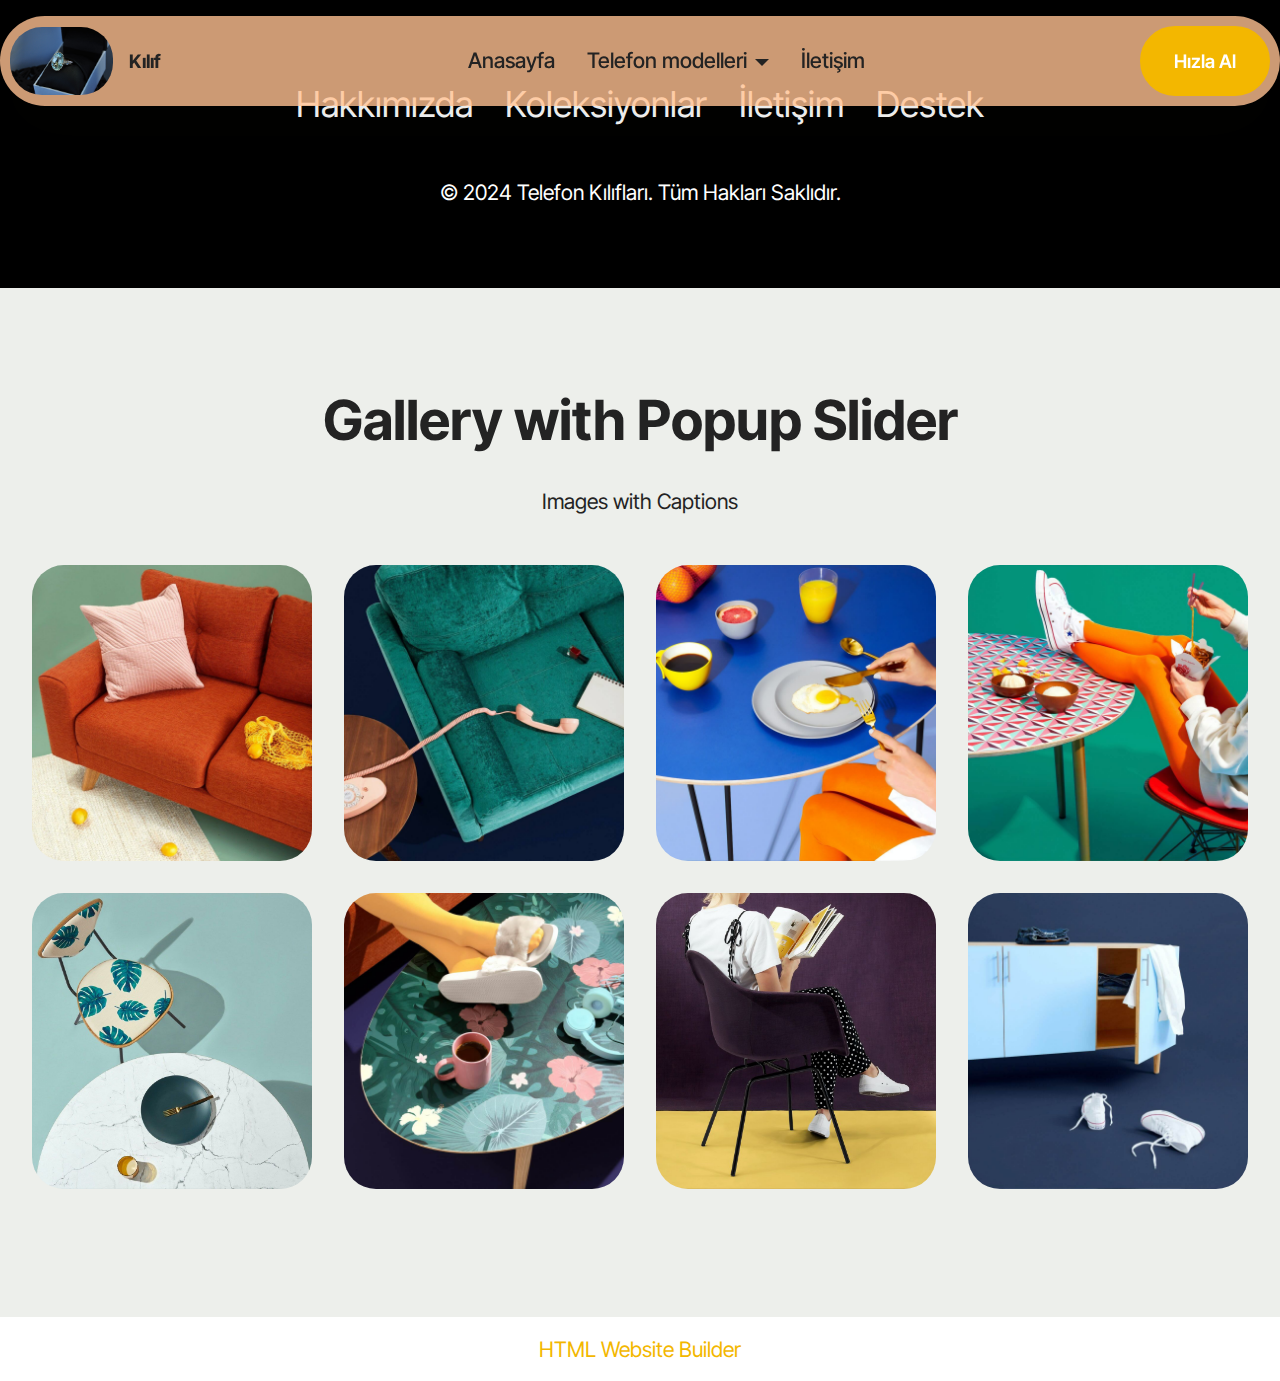
<file: page5.html>
<!DOCTYPE html>
<html  >
<head>
  <!-- Site made with Mobirise Website Builder v5.9.18, https://mobirise.com -->
  <meta charset="UTF-8">
  <meta http-equiv="X-UA-Compatible" content="IE=edge">
  <meta name="generator" content="Mobirise v5.9.18, mobirise.com">
  <meta name="viewport" content="width=device-width, initial-scale=1, minimum-scale=1">
  <link rel="shortcut icon" href="assets/images/photo-1674329109778-0cc72c23537c.jpeg" type="image/x-icon">
  <meta name="description" content="">
  
  
  <title>mi</title>
  <link rel="stylesheet" href="assets/web/assets/mobirise-icons2/mobirise2.css">
  <link rel="stylesheet" href="assets/bootstrap/css/bootstrap.min.css">
  <link rel="stylesheet" href="assets/bootstrap/css/bootstrap-grid.min.css">
  <link rel="stylesheet" href="assets/bootstrap/css/bootstrap-reboot.min.css">
  <link rel="stylesheet" href="assets/dropdown/css/style.css">
  <link rel="stylesheet" href="assets/socicon/css/styles.css">
  <link rel="stylesheet" href="assets/theme/css/style.css">
  <link rel="preload" href="https://fonts.googleapis.com/css2?family=Inter+Tight:wght@400;700&display=swap&display=swap" as="style" onload="this.onload=null;this.rel='stylesheet'">
  <noscript><link rel="stylesheet" href="https://fonts.googleapis.com/css2?family=Inter+Tight:wght@400;700&display=swap&display=swap"></noscript>
  <link rel="preload" as="style" href="assets/mobirise/css/mbr-additional.css?v=KysEcC"><link rel="stylesheet" href="assets/mobirise/css/mbr-additional.css?v=KysEcC" type="text/css">

  
  
  
</head>
<body>
  
  <section data-bs-version="5.1" class="menu menu2 cid-uoQKe7T9Cj" once="menu" id="menu02-c">
	

	<nav class="navbar navbar-dropdown navbar-fixed-top navbar-expand-lg">
		<div class="container">
			<div class="navbar-brand">
				<span class="navbar-logo">
					<a href="https://mobiri.se">
						<img src="assets/images/photo-1674329109778-0cc72c23537c.jpeg" alt="Mobirise Website Builder" style="height: 4.3rem;">
					</a>
				</span>
				<span class="navbar-caption-wrap"><a class="navbar-caption text-black display-4" href="https://mobiri.se">Kılıf</a></span>
			</div>
			<button class="navbar-toggler" type="button" data-toggle="collapse" data-bs-toggle="collapse" data-target="#navbarSupportedContent" data-bs-target="#navbarSupportedContent" aria-controls="navbarNavAltMarkup" aria-expanded="false" aria-label="Toggle navigation">
				<div class="hamburger">
					<span></span>
					<span></span>
					<span></span>
					<span></span>
				</div>
			</button>
			<div class="collapse navbar-collapse" id="navbarSupportedContent">
				<ul class="navbar-nav nav-dropdown" data-app-modern-menu="true"><li class="nav-item">
						<a class="nav-link link text-black text-primary display-7" href="index.html" aria-expanded="false">Anasayfa</a>
					</li><li class="nav-item dropdown">
						<a class="nav-link link dropdown-toggle text-black display-7" href="https://mobiri.se" data-toggle="dropdown-submenu" data-bs-toggle="dropdown" data-bs-auto-close="outside" aria-expanded="false">Telefon modelleri</a><div class="dropdown-menu" aria-labelledby="dropdown-832"><a class="dropdown-item text-black display-7" href="https://mobiri.se"></a><a class="dropdown-item text-black text-primary display-7" href="page2.html" aria-expanded="false">İphone<br></a><a class="show dropdown-item text-black text-primary display-7" href="page4.html" aria-expanded="false">Samsung</a><a class="show dropdown-item text-black text-primary display-7" href="page5.html" aria-expanded="false">Mi</a></div>
					</li>
					
					<li class="nav-item">
						<a class="nav-link link text-black text-primary display-7" href="page3.html">İletişim</a>
					</li></ul>
				
				<div class="navbar-buttons mbr-section-btn"><a class="btn btn-primary display-4" href="https://mobiri.se">Hızla Al</a></div>
			</div>
		</div>
	</nav>
</section>

<section data-bs-version="5.1" class="footer3 cid-uoQKe8za5C" once="footers" id="footer03-d">

        

    

    <div class="container">
        <div class="row">
            <div class="row-links">
                <ul class="header-menu">
                  
                  
                  
                  
                <li class="header-menu-item mbr-fonts-style display-5">
                    <a href="#" class="text-white">Hakkımızda</a>
                  </li><li class="header-menu-item mbr-fonts-style display-5">
                    <a href="#" class="text-white">Koleksiyonlar</a>
                  </li><li class="header-menu-item mbr-fonts-style display-5">
                    <a href="#" class="text-white">İletişim</a>
                  </li><li class="header-menu-item mbr-fonts-style display-5">
                    <a href="#" class="text-white">Destek</a>
                  </li></ul>
              </div>

            
            <div class="col-12 mt-4">
                <p class="mbr-fonts-style copyright display-7">© 2024 Telefon Kılıfları. Tüm Hakları Saklıdır.</p>
            </div>
        </div>
    </div>
</section>

<section data-bs-version="5.1" class="gallery1 mbr-gallery cid-uoQKe9kbRJ" id="gallery01-e">
    
    

    <div class="container-fluid">
        <div class="row justify-content-center">
            <div class="col-12 content-head">
                <div class="mb-5">
                    <h3 class="mbr-section-title mbr-fonts-style align-center m-0 display-2"><strong>Gallery with Popup Slider</strong></h3>
                    <h4 class="mbr-section-subtitle mbr-fonts-style align-center mb-0 mt-4 display-7">Images with Captions</h4>
                </div>
            </div>
        </div>
        
        <div class="row mbr-gallery">
            <div class="col-12 col-md-6 col-lg-3 item gallery-image">
                <div class="item-wrapper mb-3" data-toggle="modal" data-bs-toggle="modal" data-target="#uoQNEoSE56-modal" data-bs-target="#uoQNEoSE56-modal">
                    <img class="w-100" src="assets/images/gallery01.jpg" alt="Mobirise Website Builder" data-slide-to="0" data-bs-slide-to="0" data-target="#lb-uoQNEoSE56" data-bs-target="#lb-uoQNEoSE56">
                    <div class="icon-wrapper">
                        <span class="mobi-mbri mobi-mbri-search mbr-iconfont mbr-iconfont-btn"></span>
                    </div>
                </div>
                
            </div>
            <div class="col-12 col-md-6 col-lg-3 item gallery-image">
                <div class="item-wrapper mb-3" data-toggle="modal" data-bs-toggle="modal" data-target="#uoQNEoSE56-modal" data-bs-target="#uoQNEoSE56-modal">
                    <img class="w-100" src="assets/images/gallery02.jpg" alt="Mobirise Website Builder" data-slide-to="1" data-bs-slide-to="1" data-target="#lb-uoQNEoSE56" data-bs-target="#lb-uoQNEoSE56">
                    <div class="icon-wrapper">
                        <span class="mobi-mbri mobi-mbri-search mbr-iconfont mbr-iconfont-btn"></span>
                    </div>
                </div>
                
            </div>
            <div class="col-12 col-md-6 col-lg-3 item gallery-image">
                <div class="item-wrapper mb-3" data-toggle="modal" data-bs-toggle="modal" data-target="#uoQNEoSE56-modal" data-bs-target="#uoQNEoSE56-modal">
                    <img class="w-100" src="assets/images/gallery03.jpg" alt="Mobirise Website Builder" data-slide-to="2" data-bs-slide-to="2" data-target="#lb-uoQNEoSE56" data-bs-target="#lb-uoQNEoSE56">
                    <div class="icon-wrapper">
                        <span class="mobi-mbri mobi-mbri-search mbr-iconfont mbr-iconfont-btn"></span>
                    </div>
                </div>
                
            </div>
            <div class="col-12 col-md-6 col-lg-3 item gallery-image">
                <div class="item-wrapper mb-3" data-toggle="modal" data-bs-toggle="modal" data-target="#uoQNEoSE56-modal" data-bs-target="#uoQNEoSE56-modal">
                    <img class="w-100" src="assets/images/gallery04.jpg" alt="Mobirise Website Builder" data-slide-to="3" data-bs-slide-to="3" data-target="#lb-uoQNEoSE56" data-bs-target="#lb-uoQNEoSE56">
                    <div class="icon-wrapper">
                        <span class="mobi-mbri mobi-mbri-search mbr-iconfont mbr-iconfont-btn"></span>
                    </div>
                </div>
                
            </div>
            <div class="col-12 col-md-6 col-lg-3 item gallery-image">
                <div class="item-wrapper mb-3" data-toggle="modal" data-bs-toggle="modal" data-target="#uoQNEoSE56-modal" data-bs-target="#uoQNEoSE56-modal">
                    <img class="w-100" src="assets/images/gallery10.jpg" alt="Mobirise Website Builder" data-slide-to="4" data-bs-slide-to="4" data-target="#lb-uoQNEoSE56" data-bs-target="#lb-uoQNEoSE56">
                    <div class="icon-wrapper">
                        <span class="mobi-mbri mobi-mbri-search mbr-iconfont mbr-iconfont-btn"></span>
                    </div>
                </div>
                
            </div>
            <div class="col-12 col-md-6 col-lg-3 item gallery-image">
                <div class="item-wrapper mb-3" data-toggle="modal" data-bs-toggle="modal" data-target="#uoQNEoSE56-modal" data-bs-target="#uoQNEoSE56-modal">
                    <img class="w-100" src="assets/images/gallery05.jpg" alt="Mobirise Website Builder" data-slide-to="5" data-bs-slide-to="5" data-target="#lb-uoQNEoSE56" data-bs-target="#lb-uoQNEoSE56">
                    <div class="icon-wrapper">
                        <span class="mobi-mbri mobi-mbri-search mbr-iconfont mbr-iconfont-btn"></span>
                    </div>
                </div>
                
            </div>
            <div class="col-12 col-md-6 col-lg-3 item gallery-image">
                <div class="item-wrapper mb-3" data-toggle="modal" data-bs-toggle="modal" data-target="#uoQNEoSE56-modal" data-bs-target="#uoQNEoSE56-modal">
                    <img class="w-100" src="assets/images/gallery06.jpg" alt="Mobirise Website Builder" data-slide-to="6" data-bs-slide-to="6" data-target="#lb-uoQNEoSE56" data-bs-target="#lb-uoQNEoSE56">
                    <div class="icon-wrapper">
                        <span class="mobi-mbri mobi-mbri-search mbr-iconfont mbr-iconfont-btn"></span>
                    </div>
                </div>
                
            </div>
            <div class="col-12 col-md-6 col-lg-3 item gallery-image">
                <div class="item-wrapper mb-3" data-toggle="modal" data-bs-toggle="modal" data-target="#uoQNEoSE56-modal" data-bs-target="#uoQNEoSE56-modal">
                    <img class="w-100" src="assets/images/gallery07.jpg" alt="Mobirise Website Builder" data-slide-to="7" data-bs-slide-to="7" data-target="#lb-uoQNEoSE56" data-bs-target="#lb-uoQNEoSE56">
                    <div class="icon-wrapper">
                        <span class="mobi-mbri mobi-mbri-search mbr-iconfont mbr-iconfont-btn"></span>
                    </div>
                </div>
                
            </div>
        </div>

        <div class="modal mbr-slider" tabindex="-1" role="dialog" aria-hidden="true" id="uoQNEoSE56-modal">
            <div class="modal-dialog" role="document">
                <div class="modal-content">
                    <div class="modal-body">
                        <div class="carousel slide" data-pause="false" data-bs-pause="false" id="lb-uoQNEoSE56" data-interval="5000" data-bs-interval="5000">
                            <div class="carousel-inner">
                                <div class="carousel-item active">
                                    <img class="d-block w-100" src="assets/images/gallery01.jpg" alt="Mobirise Website Builder">
                                </div>
                                <div class="carousel-item">
                                    <img class="d-block w-100" src="assets/images/gallery02.jpg" alt="Mobirise Website Builder">
                                </div>
                                <div class="carousel-item">
                                    <img class="d-block w-100" src="assets/images/gallery03.jpg" alt="Mobirise Website Builder">
                                </div>
                                <div class="carousel-item">
                                    <img class="d-block w-100" src="assets/images/gallery04.jpg" alt="Mobirise Website Builder">
                                </div>
                                <div class="carousel-item">
                                    <img class="d-block w-100" src="assets/images/gallery10.jpg" alt="Mobirise Website Builder">
                                </div>
                                <div class="carousel-item">
                                    <img class="d-block w-100" src="assets/images/gallery05.jpg" alt="Mobirise Website Builder">
                                </div>
                                <div class="carousel-item">
                                    <img class="d-block w-100" src="assets/images/gallery06.jpg" alt="Mobirise Website Builder">
                                </div>
                                <div class="carousel-item">
                                    <img class="d-block w-100" src="assets/images/gallery07.jpg" alt="Mobirise Website Builder">
                                </div>
                            </div>
                            <ol class="carousel-indicators">
                                <li data-slide-to="0" data-bs-slide-to="0" class="active" data-target="#lb-uoQNEoSE56" data-bs-target="#lb-uoQNEoSE56"></li>
                                <li data-slide-to="1" data-bs-slide-to="1" data-target="#lb-uoQNEoSE56" data-bs-target="#lb-uoQNEoSE56"></li>
                                <li data-slide-to="2" data-bs-slide-to="2" data-target="#lb-uoQNEoSE56" data-bs-target="#lb-uoQNEoSE56"></li>
                                <li data-slide-to="3" data-bs-slide-to="3" data-target="#lb-uoQNEoSE56" data-bs-target="#lb-uoQNEoSE56"></li>
                                <li data-slide-to="4" data-bs-slide-to="4" data-target="#lb-uoQNEoSE56" data-bs-target="#lb-uoQNEoSE56"></li>
                                <li data-slide-to="5" data-bs-slide-to="5" data-target="#lb-uoQNEoSE56" data-bs-target="#lb-uoQNEoSE56"></li>
                                <li data-slide-to="6" data-bs-slide-to="6" data-target="#lb-uoQNEoSE56" data-bs-target="#lb-uoQNEoSE56"></li>
                                <li data-slide-to="7" data-bs-slide-to="7" data-target="#lb-uoQNEoSE56" data-bs-target="#lb-uoQNEoSE56"></li>
                            </ol>
                            <a role="button" href="" class="close" data-dismiss="modal" data-bs-dismiss="modal" aria-label="Close">
                            </a>
                            <a class="carousel-control-prev carousel-control" role="button" data-slide="prev" data-bs-slide="prev" href="#lb-uoQNEoSE56">
                                <span class="mobi-mbri mobi-mbri-arrow-prev" aria-hidden="true"></span>
                                <span class="sr-only visually-hidden">Previous</span>
                            </a>
                            <a class="carousel-control-next carousel-control" role="button" data-slide="next" data-bs-slide="next" href="#lb-uoQNEoSE56">
                                <span class="mobi-mbri mobi-mbri-arrow-next" aria-hidden="true"></span>
                                <span class="sr-only visually-hidden">Next</span>
                            </a>
                        </div>
                    </div>
                </div>
            </div>
        </div>
    </div>
</section><section class="display-7" style="padding: 0;align-items: center;justify-content: center;flex-wrap: wrap;    align-content: center;display: flex;position: relative;height: 4rem;"><a href="https://mobiri.se/3442792" style="flex: 1 1;height: 4rem;position: absolute;width: 100%;z-index: 1;"><img alt="" style="height: 4rem;" src="[data-uri]"></a><p style="margin: 0;text-align: center;" class="display-7">&#8204;</p><a style="z-index:1" href="https://mobirise.com/html-builder.html">HTML Website Builder</a></section><script src="assets/bootstrap/js/bootstrap.bundle.min.js"></script>  <script src="assets/smoothscroll/smooth-scroll.js"></script>  <script src="assets/ytplayer/index.js"></script>  <script src="assets/dropdown/js/navbar-dropdown.js"></script>  <script src="assets/theme/js/script.js"></script>  
  
  
</body>
</html>
</file>
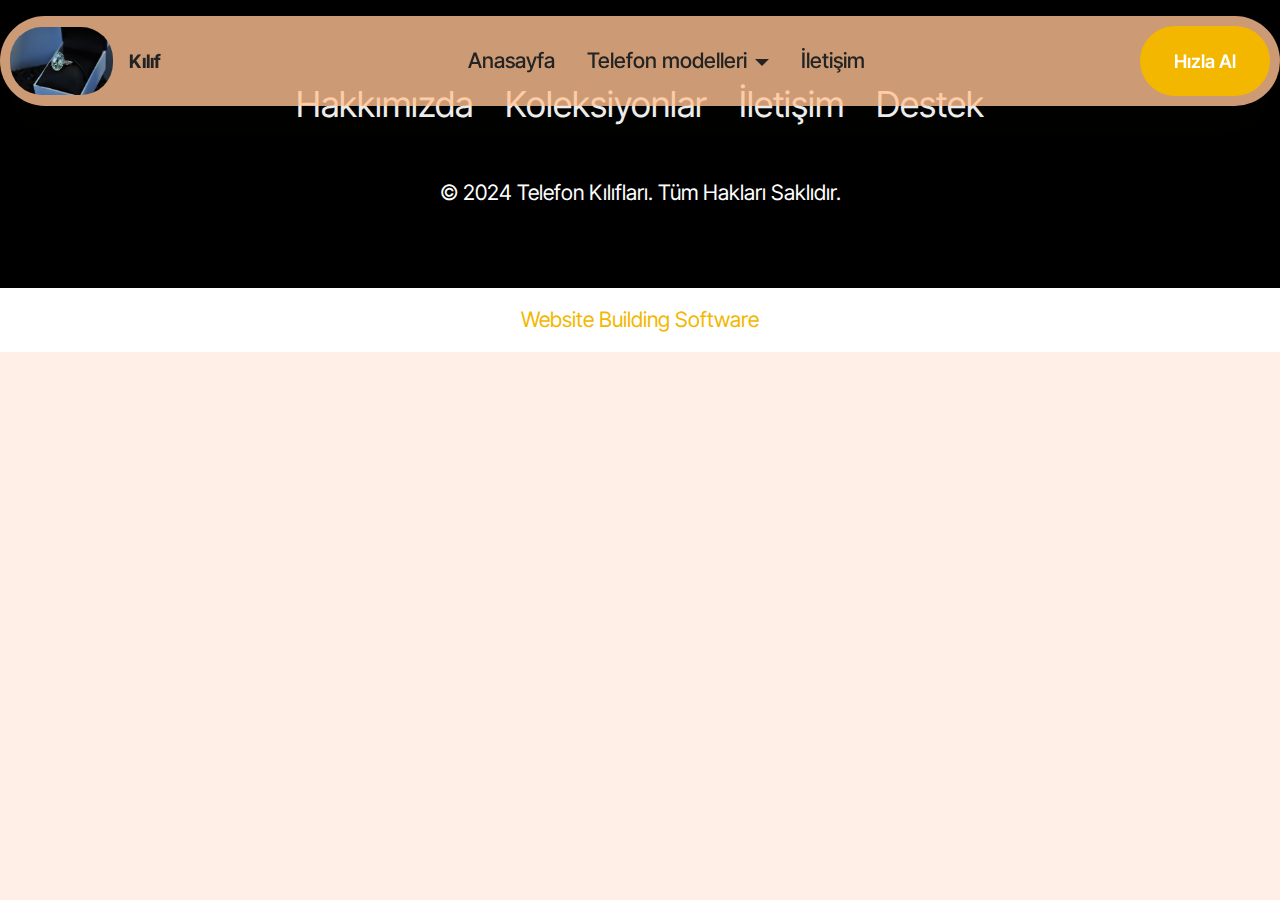
<file: page6.html>
<!DOCTYPE html>
<html  >
<head>
  <!-- Site made with Mobirise Website Builder v5.9.18, https://mobirise.com -->
  <meta charset="UTF-8">
  <meta http-equiv="X-UA-Compatible" content="IE=edge">
  <meta name="generator" content="Mobirise v5.9.18, mobirise.com">
  <meta name="viewport" content="width=device-width, initial-scale=1, minimum-scale=1">
  <link rel="shortcut icon" href="assets/images/photo-1674329109778-0cc72c23537c.jpeg" type="image/x-icon">
  <meta name="description" content="">
  
  
  <title>Hızla Al</title>
  <link rel="stylesheet" href="assets/web/assets/mobirise-icons2/mobirise2.css">
  <link rel="stylesheet" href="assets/bootstrap/css/bootstrap.min.css">
  <link rel="stylesheet" href="assets/bootstrap/css/bootstrap-grid.min.css">
  <link rel="stylesheet" href="assets/bootstrap/css/bootstrap-reboot.min.css">
  <link rel="stylesheet" href="assets/dropdown/css/style.css">
  <link rel="stylesheet" href="assets/socicon/css/styles.css">
  <link rel="stylesheet" href="assets/theme/css/style.css">
  <link rel="preload" href="https://fonts.googleapis.com/css2?family=Inter+Tight:wght@400;700&display=swap&display=swap" as="style" onload="this.onload=null;this.rel='stylesheet'">
  <noscript><link rel="stylesheet" href="https://fonts.googleapis.com/css2?family=Inter+Tight:wght@400;700&display=swap&display=swap"></noscript>
  <link rel="preload" as="style" href="assets/mobirise/css/mbr-additional.css?v=ZhvXb3"><link rel="stylesheet" href="assets/mobirise/css/mbr-additional.css?v=ZhvXb3" type="text/css">

  
  
  
</head>
<body>
  
  <section data-bs-version="5.1" class="menu menu2 cid-uoQtyKpVdl" once="menu" id="menu02-f">
	

	<nav class="navbar navbar-dropdown navbar-fixed-top navbar-expand-lg">
		<div class="container">
			<div class="navbar-brand">
				<span class="navbar-logo">
					<a href="https://mobiri.se">
						<img src="assets/images/photo-1674329109778-0cc72c23537c.jpeg" alt="Mobirise Website Builder" style="height: 4.3rem;">
					</a>
				</span>
				<span class="navbar-caption-wrap"><a class="navbar-caption text-black display-4" href="https://mobiri.se">Kılıf</a></span>
			</div>
			<button class="navbar-toggler" type="button" data-toggle="collapse" data-bs-toggle="collapse" data-target="#navbarSupportedContent" data-bs-target="#navbarSupportedContent" aria-controls="navbarNavAltMarkup" aria-expanded="false" aria-label="Toggle navigation">
				<div class="hamburger">
					<span></span>
					<span></span>
					<span></span>
					<span></span>
				</div>
			</button>
			<div class="collapse navbar-collapse" id="navbarSupportedContent">
				<ul class="navbar-nav nav-dropdown" data-app-modern-menu="true"><li class="nav-item">
						<a class="nav-link link text-black text-primary display-7" href="index.html" aria-expanded="false">Anasayfa</a>
					</li><li class="nav-item dropdown">
						<a class="nav-link link dropdown-toggle text-black display-7" href="https://mobiri.se" data-toggle="dropdown-submenu" data-bs-toggle="dropdown" data-bs-auto-close="outside" aria-expanded="false">Telefon modelleri</a><div class="dropdown-menu" aria-labelledby="dropdown-832"><a class="dropdown-item text-black display-7" href="https://mobiri.se"></a><a class="dropdown-item text-black text-primary display-7" href="page2.html" aria-expanded="false">İphone<br></a><a class="show dropdown-item text-black text-primary display-7" href="page4.html" aria-expanded="false">Samsung</a><a class="show dropdown-item text-black text-primary display-7" href="page5.html" aria-expanded="false">Mi</a></div>
					</li>
					
					<li class="nav-item">
						<a class="nav-link link text-black text-primary display-7" href="page3.html">İletişim</a>
					</li></ul>
				
				<div class="navbar-buttons mbr-section-btn"><a class="btn btn-primary display-4" href="https://mobiri.se">Hızla Al</a></div>
			</div>
		</div>
	</nav>
</section>

<section data-bs-version="5.1" class="footer3 cid-uoQtyKvpZ8" once="footers" id="footer03-g">

        

    

    <div class="container">
        <div class="row">
            <div class="row-links">
                <ul class="header-menu">
                  
                  
                  
                  
                <li class="header-menu-item mbr-fonts-style display-5">
                    <a href="#" class="text-white">Hakkımızda</a>
                  </li><li class="header-menu-item mbr-fonts-style display-5">
                    <a href="#" class="text-white">Koleksiyonlar</a>
                  </li><li class="header-menu-item mbr-fonts-style display-5">
                    <a href="#" class="text-white">İletişim</a>
                  </li><li class="header-menu-item mbr-fonts-style display-5">
                    <a href="#" class="text-white">Destek</a>
                  </li></ul>
              </div>

            
            <div class="col-12 mt-4">
                <p class="mbr-fonts-style copyright display-7">© 2024 Telefon Kılıfları. Tüm Hakları Saklıdır.</p>
            </div>
        </div>
    </div>
</section><section class="display-7" style="padding: 0;align-items: center;justify-content: center;flex-wrap: wrap;    align-content: center;display: flex;position: relative;height: 4rem;"><a href="https://mobiri.se/3442792" style="flex: 1 1;height: 4rem;position: absolute;width: 100%;z-index: 1;"><img alt="" style="height: 4rem;" src="[data-uri]"></a><p style="margin: 0;text-align: center;" class="display-7">&#8204;</p><a style="z-index:1" href="https://mobirise.com"> Website Building Software</a></section><script src="assets/bootstrap/js/bootstrap.bundle.min.js"></script>  <script src="assets/smoothscroll/smooth-scroll.js"></script>  <script src="assets/ytplayer/index.js"></script>  <script src="assets/dropdown/js/navbar-dropdown.js"></script>  <script src="assets/theme/js/script.js"></script>  
  
  
</body>
</html>
</file>
<file: assets/web/assets/mobirise-icons2/mobirise2.css>
@font-face {
  font-family: 'Moririse2';
  font-display: swap;
  src:  url('mobirise2.eot?f2bix4');
  src:  url('mobirise2.eot?f2bix4#iefix') format('embedded-opentype'),
    url('mobirise2.ttf?f2bix4') format('truetype'),
    url('mobirise2.woff?f2bix4') format('woff'),
    url('mobirise2.svg?f2bix4#mobirise2') format('svg');
  font-weight: normal;
  font-style: normal;
}

[class^="mobi-"], [class*=" mobi-"] {
  /* use !important to prevent issues with browser extensions that change fonts */
  font-family: 'Moririse2' !important;
  speak: none;
  font-style: normal;
  font-weight: normal;
  font-variant: normal;
  text-transform: none;
  line-height: 1;

  /* Better Font Rendering =========== */
  -webkit-font-smoothing: antialiased;
  -moz-osx-font-smoothing: grayscale;
}

.mobi-mbri-add-submenu:before {
  content: "\e900";
}
.mobi-mbri-alert:before {
  content: "\e901";
}
.mobi-mbri-align-center:before {
  content: "\e902";
}
.mobi-mbri-align-justify:before {
  content: "\e903";
}
.mobi-mbri-align-left:before {
  content: "\e904";
}
.mobi-mbri-align-right:before {
  content: "\e905";
}
.mobi-mbri-android:before {
  content: "\e906";
}
.mobi-mbri-apple:before {
  content: "\e907";
}
.mobi-mbri-arrow-down:before {
  content: "\e908";
}
.mobi-mbri-arrow-next:before {
  content: "\e909";
}
.mobi-mbri-arrow-prev:before {
  content: "\e90a";
}
.mobi-mbri-arrow-up:before {
  content: "\e90b";
}
.mobi-mbri-bold:before {
  content: "\e90c";
}
.mobi-mbri-bookmark:before {
  content: "\e90d";
}
.mobi-mbri-bootstrap:before {
  content: "\e90e";
}
.mobi-mbri-briefcase:before {
  content: "\e90f";
}
.mobi-mbri-browse:before {
  content: "\e910";
}
.mobi-mbri-bulleted-list:before {
  content: "\e911";
}
.mobi-mbri-calendar:before {
  content: "\e912";
}
.mobi-mbri-camera:before {
  content: "\e913";
}
.mobi-mbri-cart-add:before {
  content: "\e914";
}
.mobi-mbri-cart-full:before {
  content: "\e915";
}
.mobi-mbri-cash:before {
  content: "\e916";
}
.mobi-mbri-change-style:before {
  content: "\e917";
}
.mobi-mbri-chat:before {
  content: "\e918";
}
.mobi-mbri-clock:before {
  content: "\e919";
}
.mobi-mbri-close:before {
  content: "\e91a";
}
.mobi-mbri-cloud:before {
  content: "\e91b";
}
.mobi-mbri-code:before {
  content: "\e91c";
}
.mobi-mbri-contact-form:before {
  content: "\e91d";
}
.mobi-mbri-credit-card:before {
  content: "\e91e";
}
.mobi-mbri-cursor-click:before {
  content: "\e91f";
}
.mobi-mbri-cust-feedback:before {
  content: "\e920";
}
.mobi-mbri-database:before {
  content: "\e921";
}
.mobi-mbri-delivery:before {
  content: "\e922";
}
.mobi-mbri-desktop:before {
  content: "\e923";
}
.mobi-mbri-devices:before {
  content: "\e924";
}
.mobi-mbri-down:before {
  content: "\e925";
}
.mobi-mbri-download-2:before {
  content: "\e926";
}
.mobi-mbri-download:before {
  content: "\e927";
}
.mobi-mbri-drag-n-drop-2:before {
  content: "\e928";
}
.mobi-mbri-drag-n-drop:before {
  content: "\e929";
}
.mobi-mbri-edit-2:before {
  content: "\e92a";
}
.mobi-mbri-edit:before {
  content: "\e92b";
}
.mobi-mbri-error:before {
  content: "\e92c";
}
.mobi-mbri-extension:before {
  content: "\e92d";
}
.mobi-mbri-features:before {
  content: "\e92e";
}
.mobi-mbri-file:before {
  content: "\e92f";
}
.mobi-mbri-flag:before {
  content: "\e930";
}
.mobi-mbri-folder:before {
  content: "\e931";
}
.mobi-mbri-gift:before {
  content: "\e932";
}
.mobi-mbri-github:before {
  content: "\e933";
}
.mobi-mbri-globe-2:before {
  content: "\e934";
}
.mobi-mbri-globe:before {
  content: "\e935";
}
.mobi-mbri-growing-chart:before {
  content: "\e936";
}
.mobi-mbri-hearth:before {
  content: "\e937";
}
.mobi-mbri-help:before {
  content: "\e938";
}
.mobi-mbri-home:before {
  content: "\e939";
}
.mobi-mbri-hot-cup:before {
  content: "\e93a";
}
.mobi-mbri-idea:before {
  content: "\e93b";
}
.mobi-mbri-image-gallery:before {
  content: "\e93c";
}
.mobi-mbri-image-slider:before {
  content: "\e93d";
}
.mobi-mbri-info:before {
  content: "\e93e";
}
.mobi-mbri-italic:before {
  content: "\e93f";
}
.mobi-mbri-key:before {
  content: "\e940";
}
.mobi-mbri-laptop:before {
  content: "\e941";
}
.mobi-mbri-layers:before {
  content: "\e942";
}
.mobi-mbri-left-right:before {
  content: "\e943";
}
.mobi-mbri-left:before {
  content: "\e944";
}
.mobi-mbri-letter:before {
  content: "\e945";
}
.mobi-mbri-like:before {
  content: "\e946";
}
.mobi-mbri-link:before {
  content: "\e947";
}
.mobi-mbri-lock:before {
  content: "\e948";
}
.mobi-mbri-login:before {
  content: "\e949";
}
.mobi-mbri-logout:before {
  content: "\e94a";
}
.mobi-mbri-magic-stick:before {
  content: "\e94b";
}
.mobi-mbri-map-pin:before {
  content: "\e94c";
}
.mobi-mbri-menu:before {
  content: "\e94d";
}
.mobi-mbri-mobile-2:before {
  content: "\e94e";
}
.mobi-mbri-mobile-horizontal:before {
  content: "\e94f";
}
.mobi-mbri-mobile:before {
  content: "\e950";
}
.mobi-mbri-mobirise:before {
  content: "\e951";
}
.mobi-mbri-more-horizontal:before {
  content: "\e952";
}
.mobi-mbri-more-vertical:before {
  content: "\e953";
}
.mobi-mbri-music:before {
  content: "\e954";
}
.mobi-mbri-new-file:before {
  content: "\e955";
}
.mobi-mbri-numbered-list:before {
  content: "\e956";
}
.mobi-mbri-opened-folder:before {
  content: "\e957";
}
.mobi-mbri-pages:before {
  content: "\e958";
}
.mobi-mbri-paper-plane:before {
  content: "\e959";
}
.mobi-mbri-paperclip:before {
  content: "\e95a";
}
.mobi-mbri-phone:before {
  content: "\e95b";
}
.mobi-mbri-photo:before {
  content: "\e95c";
}
.mobi-mbri-photos:before {
  content: "\e95d";
}
.mobi-mbri-pin:before {
  content: "\e95e";
}
.mobi-mbri-play:before {
  content: "\e95f";
}
.mobi-mbri-plus:before {
  content: "\e960";
}
.mobi-mbri-preview:before {
  content: "\e961";
}
.mobi-mbri-print:before {
  content: "\e962";
}
.mobi-mbri-protect:before {
  content: "\e963";
}
.mobi-mbri-question:before {
  content: "\e964";
}
.mobi-mbri-quote-left:before {
  content: "\e965";
}
.mobi-mbri-quote-right:before {
  content: "\e966";
}
.mobi-mbri-redo:before {
  content: "\e967";
}
.mobi-mbri-refresh:before {
  content: "\e968";
}
.mobi-mbri-responsive-2:before {
  content: "\e969";
}
.mobi-mbri-responsive:before {
  content: "\e96a";
}
.mobi-mbri-right:before {
  content: "\e96b";
}
.mobi-mbri-rocket:before {
  content: "\e96c";
}
.mobi-mbri-sad-face:before {
  content: "\e96d";
}
.mobi-mbri-sale:before {
  content: "\e96e";
}
.mobi-mbri-save:before {
  content: "\e96f";
}
.mobi-mbri-search:before {
  content: "\e970";
}
.mobi-mbri-setting-2:before {
  content: "\e971";
}
.mobi-mbri-setting-3:before {
  content: "\e972";
}
.mobi-mbri-setting:before {
  content: "\e973";
}
.mobi-mbri-share:before {
  content: "\e974";
}
.mobi-mbri-shopping-bag:before {
  content: "\e975";
}
.mobi-mbri-shopping-basket:before {
  content: "\e976";
}
.mobi-mbri-shopping-cart:before {
  content: "\e977";
}
.mobi-mbri-sites:before {
  content: "\e978";
}
.mobi-mbri-smile-face:before {
  content: "\e979";
}
.mobi-mbri-speed:before {
  content: "\e97a";
}
.mobi-mbri-star:before {
  content: "\e97b";
}
.mobi-mbri-success:before {
  content: "\e97c";
}
.mobi-mbri-sun:before {
  content: "\e97d";
}
.mobi-mbri-sun2:before {
  content: "\e97e";
}
.mobi-mbri-tablet-vertical:before {
  content: "\e97f";
}
.mobi-mbri-tablet:before {
  content: "\e980";
}
.mobi-mbri-target:before {
  content: "\e981";
}
.mobi-mbri-timer:before {
  content: "\e982";
}
.mobi-mbri-to-ftp:before {
  content: "\e983";
}
.mobi-mbri-to-local-drive:before {
  content: "\e984";
}
.mobi-mbri-touch-swipe:before {
  content: "\e985";
}
.mobi-mbri-touch:before {
  content: "\e986";
}
.mobi-mbri-trash:before {
  content: "\e987";
}
.mobi-mbri-underline:before {
  content: "\e988";
}
.mobi-mbri-undo:before {
  content: "\e989";
}
.mobi-mbri-unlink:before {
  content: "\e98a";
}
.mobi-mbri-unlock:before {
  content: "\e98b";
}
.mobi-mbri-up-down:before {
  content: "\e98c";
}
.mobi-mbri-up:before {
  content: "\e98d";
}
.mobi-mbri-update:before {
  content: "\e98e";
}
.mobi-mbri-upload-2:before {
  content: "\e98f";
}
.mobi-mbri-upload:before {
  content: "\e990";
}
.mobi-mbri-user-2:before {
  content: "\e991";
}
.mobi-mbri-user:before {
  content: "\e992";
}
.mobi-mbri-users:before {
  content: "\e993";
}
.mobi-mbri-video-play:before {
  content: "\e994";
}
.mobi-mbri-video:before {
  content: "\e995";
}
.mobi-mbri-watch:before {
  content: "\e996";
}
.mobi-mbri-website-theme-2:before {
  content: "\e997";
}
.mobi-mbri-website-theme:before {
  content: "\e998";
}
.mobi-mbri-wifi:before {
  content: "\e999";
}
.mobi-mbri-windows:before {
  content: "\e99a";
}
.mobi-mbri-zoom-in:before {
  content: "\e99b";
}
.mobi-mbri-zoom-out:before {
  content: "\e99c";
}
</file>
<file: assets/parallax/jarallax.css>
.jarallax {
    position: relative;
    z-index: 0;
}
.jarallax > .jarallax-img {
    position: absolute;
    object-fit: cover;
    /* support for plugin https://github.com/bfred-it/object-fit-images */
    font-family: 'object-fit: cover;';
    top: 0;
    left: 0;
    width: 100%;
    height: 100%;
    z-index: -1;
}
</file>
<file: assets/dropdown/css/style.css>
.navbar-dropdown {
  left: 0;
  padding: 0;
  position: absolute;
  right: 0;
  top: 0;
  transition: all 0.45s ease;
  z-index: 1030;
  background: #282828; }
  .navbar-dropdown .navbar-logo {
    margin-right: 0.8rem;
    transition: margin 0.3s ease-in-out;
    vertical-align: middle; }
    .navbar-dropdown .navbar-logo img {
      height: 3.125rem;
      transition: all 0.3s ease-in-out; }
    .navbar-dropdown .navbar-logo.mbr-iconfont {
      font-size: 3.125rem;
      line-height: 3.125rem; }
  .navbar-dropdown .navbar-caption {
    font-weight: 700;
    white-space: normal;
    vertical-align: -4px;
    line-height: 3.125rem !important; }
    .navbar-dropdown .navbar-caption, .navbar-dropdown .navbar-caption:hover {
      color: inherit;
      text-decoration: none; }
  .navbar-dropdown .mbr-iconfont + .navbar-caption {
    vertical-align: -1px; }
  .navbar-dropdown.navbar-fixed-top {
    position: fixed; }
  .navbar-dropdown .navbar-brand span {
    vertical-align: -4px; }
  .navbar-dropdown.bg-color.transparent {
    background: none; }
  .navbar-dropdown.navbar-short .navbar-brand {
    padding: 0.625rem 0; }
    .navbar-dropdown.navbar-short .navbar-brand span {
      vertical-align: -1px; }
  .navbar-dropdown.navbar-short .navbar-caption {
    line-height: 2.375rem !important;
    vertical-align: -2px; }
  .navbar-dropdown.navbar-short .navbar-logo {
    margin-right: 0.5rem; }
    .navbar-dropdown.navbar-short .navbar-logo img {
      height: 2.375rem; }
    .navbar-dropdown.navbar-short .navbar-logo.mbr-iconfont {
      font-size: 2.375rem;
      line-height: 2.375rem; }
  .navbar-dropdown.navbar-short .mbr-table-cell {
    height: 3.625rem; }
  .navbar-dropdown .navbar-close {
    left: 0.6875rem;
    position: fixed;
    top: 0.75rem;
    z-index: 1000; }
  .navbar-dropdown .hamburger-icon {
    content: "";
    display: inline-block;
    vertical-align: middle;
    width: 16px;
    -webkit-box-shadow: 0 -6px 0 1px #282828,0 0 0 1px #282828,0 6px 0 1px #282828;
    -moz-box-shadow: 0 -6px 0 1px #282828,0 0 0 1px #282828,0 6px 0 1px #282828;
    box-shadow: 0 -6px 0 1px #282828,0 0 0 1px #282828,0 6px 0 1px #282828; }

.dropdown-menu .dropdown-toggle[data-toggle="dropdown-submenu"]::after {
  border-bottom: 0.35em solid transparent;
  border-left: 0.35em solid;
  border-right: 0;
  border-top: 0.35em solid transparent;
  margin-left: 0.3rem; }

.dropdown-menu .dropdown-item:focus {
  outline: 0; }

.nav-dropdown {
  font-size: 0.75rem;
  font-weight: 500;
  height: auto !important; }
  .nav-dropdown .nav-btn {
    padding-left: 1rem; }
  .nav-dropdown .link {
    margin: .667em 1.667em;
    font-weight: 500;
    padding: 0;
    transition: color .2s ease-in-out; }
    .nav-dropdown .link.dropdown-toggle {
      margin-right: 2.583em; }
      .nav-dropdown .link.dropdown-toggle::after {
        margin-left: .25rem;
        border-top: 0.35em solid;
        border-right: 0.35em solid transparent;
        border-left: 0.35em solid transparent;
        border-bottom: 0; }
      .nav-dropdown .link.dropdown-toggle[aria-expanded="true"] {
        margin: 0;
        padding: 0.667em 3.263em  0.667em 1.667em; }
  .nav-dropdown .link::after,
  .nav-dropdown .dropdown-item::after {
    color: inherit; }
  .nav-dropdown .btn {
    font-size: 0.75rem;
    font-weight: 700;
    letter-spacing: 0;
    margin-bottom: 0;
    padding-left: 1.25rem;
    padding-right: 1.25rem; }
  .nav-dropdown .dropdown-menu {
    border-radius: 0;
    border: 0;
    left: 0;
    margin: 0;
    padding-bottom: 1.25rem;
    padding-top: 1.25rem;
    position: relative; }
  .nav-dropdown .dropdown-submenu {
    margin-left: 0.125rem;
    top: 0; }
  .nav-dropdown .dropdown-item {
    font-weight: 500;
    line-height: 2;
    padding: 0.3846em 4.615em 0.3846em 1.5385em;
    position: relative;
    transition: color .2s ease-in-out, background-color .2s ease-in-out; }
    .nav-dropdown .dropdown-item::after {
      margin-top: -0.3077em;
      position: absolute;
      right: 1.1538em;
      top: 50%; }
    .nav-dropdown .dropdown-item:focus, .nav-dropdown .dropdown-item:hover {
      background: none; }

@media (max-width: 767px) {
  .nav-dropdown.navbar-toggleable-sm {
    bottom: 0;
    display: none;
    left: 0;
    overflow-x: hidden;
    position: fixed;
    top: 0;
    transform: translateX(-100%);
    -ms-transform: translateX(-100%);
    -webkit-transform: translateX(-100%);
    width: 18.75rem;
    z-index: 999; } }
.nav-dropdown.navbar-toggleable-xl {
  bottom: 0;
  display: none;
  left: 0;
  overflow-x: hidden;
  position: fixed;
  top: 0;
  transform: translateX(-100%);
  -ms-transform: translateX(-100%);
  -webkit-transform: translateX(-100%);
  width: 18.75rem;
  z-index: 999; }

.nav-dropdown-sm {
  display: block !important;
  overflow-x: hidden;
  overflow: auto;
  padding-top: 3.875rem; }
  .nav-dropdown-sm::after {
    content: "";
    display: block;
    height: 3rem;
    width: 100%; }
  .nav-dropdown-sm.collapse.in ~ .navbar-close {
    display: block !important; }
  .nav-dropdown-sm.collapsing, .nav-dropdown-sm.collapse.in {
    transform: translateX(0);
    -ms-transform: translateX(0);
    -webkit-transform: translateX(0);
    transition: all 0.25s ease-out;
    -webkit-transition: all 0.25s ease-out;
    background: #282828; }
  .nav-dropdown-sm.collapsing[aria-expanded="false"] {
    transform: translateX(-100%);
    -ms-transform: translateX(-100%);
    -webkit-transform: translateX(-100%); }
  .nav-dropdown-sm .nav-item {
    display: block;
    margin-left: 0 !important;
    padding-left: 0; }
  .nav-dropdown-sm .link,
  .nav-dropdown-sm .dropdown-item {
    border-top: 1px dotted rgba(255, 255, 255, 0.1);
    font-size: 0.8125rem;
    line-height: 1.6;
    margin: 0 !important;
    padding: 0.875rem 2.4rem 0.875rem 1.5625rem !important;
    position: relative;
    white-space: normal; }
    .nav-dropdown-sm .link:focus, .nav-dropdown-sm .link:hover,
    .nav-dropdown-sm .dropdown-item:focus,
    .nav-dropdown-sm .dropdown-item:hover {
      background: rgba(0, 0, 0, 0.2) !important;
      color: #c0a375; }
  .nav-dropdown-sm .nav-btn {
    position: relative;
    padding: 1.5625rem 1.5625rem 0 1.5625rem; }
    .nav-dropdown-sm .nav-btn::before {
      border-top: 1px dotted rgba(255, 255, 255, 0.1);
      content: "";
      left: 0;
      position: absolute;
      top: 0;
      width: 100%; }
    .nav-dropdown-sm .nav-btn + .nav-btn {
      padding-top: 0.625rem; }
      .nav-dropdown-sm .nav-btn + .nav-btn::before {
        display: none; }
  .nav-dropdown-sm .btn {
    padding: 0.625rem 0; }
  .nav-dropdown-sm .dropdown-toggle[data-toggle="dropdown-submenu"]::after {
    margin-left: .25rem;
    border-top: 0.35em solid;
    border-right: 0.35em solid transparent;
    border-left: 0.35em solid transparent;
    border-bottom: 0; }
  .nav-dropdown-sm .dropdown-toggle[data-toggle="dropdown-submenu"][aria-expanded="true"]::after {
    border-top: 0;
    border-right: 0.35em solid transparent;
    border-left: 0.35em solid transparent;
    border-bottom: 0.35em solid; }
  .nav-dropdown-sm .dropdown-menu {
    margin: 0;
    padding: 0;
    position: relative;
    top: 0;
    left: 0;
    width: 100%;
    border: 0;
    float: none;
    border-radius: 0;
    background: none; }
  .nav-dropdown-sm .dropdown-submenu {
    left: 100%;
    margin-left: 0.125rem;
    margin-top: -1.25rem;
    top: 0; }

.navbar-toggleable-sm .nav-dropdown .dropdown-menu {
  position: absolute; }

.navbar-toggleable-sm .nav-dropdown .dropdown-submenu {
  left: 100%;
  margin-left: 0.125rem;
  margin-top: -1.25rem;
  top: 0; }

.navbar-toggleable-sm.opened .nav-dropdown .dropdown-menu {
  position: relative; }

.navbar-toggleable-sm.opened .nav-dropdown .dropdown-submenu {
  left: 0;
  margin-left: 00rem;
  margin-top: 0rem;
  top: 0; }

.is-builder .nav-dropdown.collapsing {
  transition: none !important; }
</file>
<file: assets/socicon/css/styles.css>
@charset "UTF-8";

@font-face {
  font-family: 'Socicon';
  src:  url('../fonts/socicon.eot');
  src:  url('../fonts/socicon.eot?#iefix') format('embedded-opentype'),
    url('../fonts/socicon.woff2') format('woff2'),
    url('../fonts/socicon.ttf') format('truetype'),
    url('../fonts/socicon.woff') format('woff'),
    url('../fonts/socicon.svg#socicon') format('svg');
  font-weight: normal;
  font-style: normal;
  font-display: swap;
}

[data-icon]:before {
  font-family: "socicon" !important;
  content: attr(data-icon);
  font-style: normal !important;
  font-weight: normal !important;
  font-variant: normal !important;
  text-transform: none !important;
  speak: none;
  line-height: 1;
  -webkit-font-smoothing: antialiased;
  -moz-osx-font-smoothing: grayscale;
}

[class^="socicon-"], [class*=" socicon-"] {
  /* use !important to prevent issues with browser extensions that change fonts */
  font-family: 'Socicon' !important;
  speak: none;
  font-style: normal;
  font-weight: normal;
  font-variant: normal;
  text-transform: none;
  line-height: 1;

  /* Better Font Rendering =========== */
  -webkit-font-smoothing: antialiased;
  -moz-osx-font-smoothing: grayscale;
}

.socicon-500px:before {
  content: "\e000";
}
.socicon-8tracks:before {
  content: "\e001";
}
.socicon-airbnb:before {
  content: "\e002";
}
.socicon-alliance:before {
  content: "\e003";
}
.socicon-amazon:before {
  content: "\e004";
}
.socicon-amplement:before {
  content: "\e005";
}
.socicon-android:before {
  content: "\e006";
}
.socicon-angellist:before {
  content: "\e007";
}
.socicon-apple:before {
  content: "\e008";
}
.socicon-appnet:before {
  content: "\e009";
}
.socicon-baidu:before {
  content: "\e00a";
}
.socicon-bandcamp:before {
  content: "\e00b";
}
.socicon-battlenet:before {
  content: "\e00c";
}
.socicon-mixer:before {
  content: "\e00d";
}
.socicon-bebee:before {
  content: "\e00e";
}
.socicon-bebo:before {
  content: "\e00f";
}
.socicon-behance:before {
  content: "\e010";
}
.socicon-blizzard:before {
  content: "\e011";
}
.socicon-blogger:before {
  content: "\e012";
}
.socicon-buffer:before {
  content: "\e013";
}
.socicon-chrome:before {
  content: "\e014";
}
.socicon-coderwall:before {
  content: "\e015";
}
.socicon-curse:before {
  content: "\e016";
}
.socicon-dailymotion:before {
  content: "\e017";
}
.socicon-deezer:before {
  content: "\e018";
}
.socicon-delicious:before {
  content: "\e019";
}
.socicon-deviantart:before {
  content: "\e01a";
}
.socicon-diablo:before {
  content: "\e01b";
}
.socicon-digg:before {
  content: "\e01c";
}
.socicon-discord:before {
  content: "\e01d";
}
.socicon-disqus:before {
  content: "\e01e";
}
.socicon-douban:before {
  content: "\e01f";
}
.socicon-draugiem:before {
  content: "\e020";
}
.socicon-dribbble:before {
  content: "\e021";
}
.socicon-drupal:before {
  content: "\e022";
}
.socicon-ebay:before {
  content: "\e023";
}
.socicon-ello:before {
  content: "\e024";
}
.socicon-endomodo:before {
  content: "\e025";
}
.socicon-envato:before {
  content: "\e026";
}
.socicon-etsy:before {
  content: "\e027";
}
.socicon-facebook:before {
  content: "\e028";
}
.socicon-feedburner:before {
  content: "\e029";
}
.socicon-filmweb:before {
  content: "\e02a";
}
.socicon-firefox:before {
  content: "\e02b";
}
.socicon-flattr:before {
  content: "\e02c";
}
.socicon-flickr:before {
  content: "\e02d";
}
.socicon-formulr:before {
  content: "\e02e";
}
.socicon-forrst:before {
  content: "\e02f";
}
.socicon-foursquare:before {
  content: "\e030";
}
.socicon-friendfeed:before {
  content: "\e031";
}
.socicon-github:before {
  content: "\e032";
}
.socicon-goodreads:before {
  content: "\e033";
}
.socicon-google:before {
  content: "\e034";
}
.socicon-googlescholar:before {
  content: "\e035";
}
.socicon-googlegroups:before {
  content: "\e036";
}
.socicon-googlephotos:before {
  content: "\e037";
}
.socicon-googleplus:before {
  content: "\e038";
}
.socicon-grooveshark:before {
  content: "\e039";
}
.socicon-hackerrank:before {
  content: "\e03a";
}
.socicon-hearthstone:before {
  content: "\e03b";
}
.socicon-hellocoton:before {
  content: "\e03c";
}
.socicon-heroes:before {
  content: "\e03d";
}
.socicon-smashcast:before {
  content: "\e03e";
}
.socicon-horde:before {
  content: "\e03f";
}
.socicon-houzz:before {
  content: "\e040";
}
.socicon-icq:before {
  content: "\e041";
}
.socicon-identica:before {
  content: "\e042";
}
.socicon-imdb:before {
  content: "\e043";
}
.socicon-instagram:before {
  content: "\e044";
}
.socicon-issuu:before {
  content: "\e045";
}
.socicon-istock:before {
  content: "\e046";
}
.socicon-itunes:before {
  content: "\e047";
}
.socicon-keybase:before {
  content: "\e048";
}
.socicon-lanyrd:before {
  content: "\e049";
}
.socicon-lastfm:before {
  content: "\e04a";
}
.socicon-line:before {
  content: "\e04b";
}
.socicon-linkedin:before {
  content: "\e04c";
}
.socicon-livejournal:before {
  content: "\e04d";
}
.socicon-lyft:before {
  content: "\e04e";
}
.socicon-macos:before {
  content: "\e04f";
}
.socicon-mail:before {
  content: "\e050";
}
.socicon-medium:before {
  content: "\e051";
}
.socicon-meetup:before {
  content: "\e052";
}
.socicon-mixcloud:before {
  content: "\e053";
}
.socicon-modelmayhem:before {
  content: "\e054";
}
.socicon-mumble:before {
  content: "\e055";
}
.socicon-myspace:before {
  content: "\e056";
}
.socicon-newsvine:before {
  content: "\e057";
}
.socicon-nintendo:before {
  content: "\e058";
}
.socicon-npm:before {
  content: "\e059";
}
.socicon-odnoklassniki:before {
  content: "\e05a";
}
.socicon-openid:before {
  content: "\e05b";
}
.socicon-opera:before {
  content: "\e05c";
}
.socicon-outlook:before {
  content: "\e05d";
}
.socicon-overwatch:before {
  content: "\e05e";
}
.socicon-patreon:before {
  content: "\e05f";
}
.socicon-paypal:before {
  content: "\e060";
}
.socicon-periscope:before {
  content: "\e061";
}
.socicon-persona:before {
  content: "\e062";
}
.socicon-pinterest:before {
  content: "\e063";
}
.socicon-play:before {
  content: "\e064";
}
.socicon-player:before {
  content: "\e065";
}
.socicon-playstation:before {
  content: "\e066";
}
.socicon-pocket:before {
  content: "\e067";
}
.socicon-qq:before {
  content: "\e068";
}
.socicon-quora:before {
  content: "\e069";
}
.socicon-raidcall:before {
  content: "\e06a";
}
.socicon-ravelry:before {
  content: "\e06b";
}
.socicon-reddit:before {
  content: "\e06c";
}
.socicon-renren:before {
  content: "\e06d";
}
.socicon-researchgate:before {
  content: "\e06e";
}
.socicon-residentadvisor:before {
  content: "\e06f";
}
.socicon-reverbnation:before {
  content: "\e070";
}
.socicon-rss:before {
  content: "\e071";
}
.socicon-sharethis:before {
  content: "\e072";
}
.socicon-skype:before {
  content: "\e073";
}
.socicon-slideshare:before {
  content: "\e074";
}
.socicon-smugmug:before {
  content: "\e075";
}
.socicon-snapchat:before {
  content: "\e076";
}
.socicon-songkick:before {
  content: "\e077";
}
.socicon-soundcloud:before {
  content: "\e078";
}
.socicon-spotify:before {
  content: "\e079";
}
.socicon-stackexchange:before {
  content: "\e07a";
}
.socicon-stackoverflow:before {
  content: "\e07b";
}
.socicon-starcraft:before {
  content: "\e07c";
}
.socicon-stayfriends:before {
  content: "\e07d";
}
.socicon-steam:before {
  content: "\e07e";
}
.socicon-storehouse:before {
  content: "\e07f";
}
.socicon-strava:before {
  content: "\e080";
}
.socicon-streamjar:before {
  content: "\e081";
}
.socicon-stumbleupon:before {
  content: "\e082";
}
.socicon-swarm:before {
  content: "\e083";
}
.socicon-teamspeak:before {
  content: "\e084";
}
.socicon-teamviewer:before {
  content: "\e085";
}
.socicon-technorati:before {
  content: "\e086";
}
.socicon-telegram:before {
  content: "\e087";
}
.socicon-tripadvisor:before {
  content: "\e088";
}
.socicon-tripit:before {
  content: "\e089";
}
.socicon-triplej:before {
  content: "\e08a";
}
.socicon-tumblr:before {
  content: "\e08b";
}
.socicon-twitch:before {
  content: "\e08c";
}
.socicon-twitter:before {
  content: "\e08d";
}
.socicon-uber:before {
  content: "\e08e";
}
.socicon-ventrilo:before {
  content: "\e08f";
}
.socicon-viadeo:before {
  content: "\e090";
}
.socicon-viber:before {
  content: "\e091";
}
.socicon-viewbug:before {
  content: "\e092";
}
.socicon-vimeo:before {
  content: "\e093";
}
.socicon-vine:before {
  content: "\e094";
}
.socicon-vkontakte:before {
  content: "\e095";
}
.socicon-warcraft:before {
  content: "\e096";
}
.socicon-wechat:before {
  content: "\e097";
}
.socicon-weibo:before {
  content: "\e098";
}
.socicon-whatsapp:before {
  content: "\e099";
}
.socicon-wikipedia:before {
  content: "\e09a";
}
.socicon-windows:before {
  content: "\e09b";
}
.socicon-wordpress:before {
  content: "\e09c";
}
.socicon-wykop:before {
  content: "\e09d";
}
.socicon-xbox:before {
  content: "\e09e";
}
.socicon-xing:before {
  content: "\e09f";
}
.socicon-yahoo:before {
  content: "\e0a0";
}
.socicon-yammer:before {
  content: "\e0a1";
}
.socicon-yandex:before {
  content: "\e0a2";
}
.socicon-yelp:before {
  content: "\e0a3";
}
.socicon-younow:before {
  content: "\e0a4";
}
.socicon-youtube:before {
  content: "\e0a5";
}
.socicon-zapier:before {
  content: "\e0a6";
}
.socicon-zerply:before {
  content: "\e0a7";
}
.socicon-zomato:before {
  content: "\e0a8";
}
.socicon-zynga:before {
  content: "\e0a9";
}
.socicon-spreadshirt:before {
  content: "\e901";
}
.socicon-gamejolt:before {
  content: "\e902";
}
.socicon-trello:before {
  content: "\e903";
}
.socicon-tunein:before {
  content: "\e904";
}
.socicon-bloglovin:before {
  content: "\e905";
}
.socicon-gamewisp:before {
  content: "\e906";
}
.socicon-messenger:before {
  content: "\e907";
}
.socicon-pandora:before {
  content: "\e908";
}
.socicon-augment:before {
  content: "\e909";
}
.socicon-bitbucket:before {
  content: "\e90a";
}
.socicon-fyuse:before {
  content: "\e90b";
}
.socicon-yt-gaming:before {
  content: "\e90c";
}
.socicon-sketchfab:before {
  content: "\e90d";
}
.socicon-mobcrush:before {
  content: "\e90e";
}
.socicon-microsoft:before {
  content: "\e90f";
}
.socicon-realtor:before {
  content: "\e910";
}
.socicon-tidal:before {
  content: "\e911";
}
.socicon-qobuz:before {
  content: "\e912";
}
.socicon-natgeo:before {
  content: "\e913";
}
.socicon-mastodon:before {
  content: "\e914";
}
.socicon-unsplash:before {
  content: "\e915";
}
.socicon-homeadvisor:before {
  content: "\e916";
}
.socicon-angieslist:before {
  content: "\e917";
}
.socicon-codepen:before {
  content: "\e918";
}
.socicon-slack:before {
  content: "\e919";
}
.socicon-openaigym:before {
  content: "\e91a";
}
.socicon-logmein:before {
  content: "\e91b";
}
.socicon-fiverr:before {
  content: "\e91c";
}
.socicon-gotomeeting:before {
  content: "\e91d";
}
.socicon-aliexpress:before {
  content: "\e91e";
}
.socicon-guru:before {
  content: "\e91f";
}
.socicon-appstore:before {
  content: "\e920";
}
.socicon-homes:before {
  content: "\e921";
}
.socicon-zoom:before {
  content: "\e922";
}
.socicon-alibaba:before {
  content: "\e923";
}
.socicon-craigslist:before {
  content: "\e924";
}
.socicon-wix:before {
  content: "\e925";
}
.socicon-redfin:before {
  content: "\e926";
}
.socicon-googlecalendar:before {
  content: "\e927";
}
.socicon-shopify:before {
  content: "\e928";
}
.socicon-freelancer:before {
  content: "\e929";
}
.socicon-seedrs:before {
  content: "\e92a";
}
.socicon-bing:before {
  content: "\e92b";
}
.socicon-doodle:before {
  content: "\e92c";
}
.socicon-bonanza:before {
  content: "\e92d";
}
.socicon-squarespace:before {
  content: "\e92e";
}
.socicon-toptal:before {
  content: "\e92f";
}
.socicon-gust:before {
  content: "\e930";
}
.socicon-ask:before {
  content: "\e931";
}
.socicon-trulia:before {
  content: "\e932";
}
.socicon-loomly:before {
  content: "\e933";
}
.socicon-ghost:before {
  content: "\e934";
}
.socicon-upwork:before {
  content: "\e935";
}
.socicon-fundable:before {
  content: "\e936";
}
.socicon-booking:before {
  content: "\e937";
}
.socicon-googlemaps:before {
  content: "\e938";
}
.socicon-zillow:before {
  content: "\e939";
}
.socicon-niconico:before {
  content: "\e93a";
}
.socicon-toneden:before {
  content: "\e93b";
}
.socicon-crunchbase:before {
  content: "\e93c";
}
.socicon-homefy:before {
  content: "\e93d";
}
.socicon-calendly:before {
  content: "\e93e";
}
.socicon-livemaster:before {
  content: "\e93f";
}
.socicon-udemy:before {
  content: "\e940";
}
.socicon-codered:before {
  content: "\e941";
}
.socicon-origin:before {
  content: "\e942";
}
.socicon-nextdoor:before {
  content: "\e943";
}
.socicon-portfolio:before {
  content: "\e944";
}
.socicon-instructables:before {
  content: "\e945";
}
.socicon-gitlab:before {
  content: "\e946";
}
.socicon-hackernews:before {
  content: "\e947";
}
.socicon-smashwords:before {
  content: "\e948";
}
.socicon-kobo:before {
  content: "\e949";
}
.socicon-bookbub:before {
  content: "\e94a";
}
.socicon-mailru:before {
  content: "\e94b";
}
.socicon-moddb:before {
  content: "\e94c";
}
.socicon-indiedb:before {
  content: "\e94d";
}
.socicon-traxsource:before {
  content: "\e94e";
}
.socicon-gamefor:before {
  content: "\e94f";
}
.socicon-pixiv:before {
  content: "\e950";
}
.socicon-myanimelist:before {
  content: "\e951";
}
.socicon-blackberry:before {
  content: "\e952";
}
.socicon-wickr:before {
  content: "\e953";
}
.socicon-spip:before {
  content: "\e954";
}
.socicon-napster:before {
  content: "\e955";
}
.socicon-beatport:before {
  content: "\e956";
}
.socicon-hackerone:before {
  content: "\e957";
}
.socicon-internet:before {
  content: "\e958";
}
.socicon-ubuntu:before {
  content: "\e959";
}
.socicon-artstation:before {
  content: "\e95a";
}
.socicon-invision:before {
  content: "\e95b";
}
.socicon-torial:before {
  content: "\e95c";
}
.socicon-collectorz:before {
  content: "\e95d";
}
.socicon-seenthis:before {
  content: "\e95e";
}
.socicon-googleplaymusic:before {
  content: "\e95f";
}
.socicon-debian:before {
  content: "\e960";
}
.socicon-filmfreeway:before {
  content: "\e961";
}
.socicon-gnome:before {
  content: "\e962";
}
.socicon-itchio:before {
  content: "\e963";
}
.socicon-jamendo:before {
  content: "\e964";
}
.socicon-mix:before {
  content: "\e965";
}
.socicon-sharepoint:before {
  content: "\e966";
}
.socicon-tinder:before {
  content: "\e967";
}
.socicon-windguru:before {
  content: "\e968";
}
.socicon-cdbaby:before {
  content: "\e969";
}
.socicon-elementaryos:before {
  content: "\e96a";
}
.socicon-stage32:before {
  content: "\e96b";
}
.socicon-tiktok:before {
  content: "\e96c";
}
.socicon-gitter:before {
  content: "\e96d";
}
.socicon-letterboxd:before {
  content: "\e96e";
}
.socicon-threema:before {
  content: "\e96f";
}
.socicon-splice:before {
  content: "\e970";
}
.socicon-metapop:before {
  content: "\e971";
}
.socicon-naver:before {
  content: "\e972";
}
.socicon-remote:before {
  content: "\e973";
}
.socicon-flipboard:before {
  content: "\e974";
}
.socicon-googlehangouts:before {
  content: "\e975";
}
.socicon-dlive:before {
  content: "\e976";
}
.socicon-vsco:before {
  content: "\e977";
}
.socicon-stitcher:before {
  content: "\e978";
}
.socicon-avvo:before {
  content: "\e979";
}
.socicon-redbubble:before {
  content: "\e97a";
}
.socicon-society6:before {
  content: "\e97b";
}
.socicon-zazzle:before {
  content: "\e97c";
}
.socicon-eitaa:before {
  content: "\e97d";
}
.socicon-soroush:before {
  content: "\e97e";
}
.socicon-bale:before {
  content: "\e97f";
}
</file>
<file: assets/theme/css/style.css>
@charset "UTF-8";
section {
  background-color: #ffffff;
}

body {
  font-style: normal;
  line-height: 1.5;
  font-weight: 400;
  color: #232323;
  position: relative;
}

button {
  background-color: transparent;
  border-color: transparent;
}

.embla__button,
.carousel-control {
  background-color: #edefea !important;
  opacity: 0.8 !important;
  color: #464845 !important;
  border-color: #edefea !important;
}

.carousel .close,
.modalWindow .close {
  background-color: #edefea !important;
  color: #464845 !important;
  border-color: #edefea !important;
  opacity: 0.8 !important;
}

.carousel .close:hover,
.modalWindow .close:hover {
  opacity: 1 !important;
}

.carousel-indicators li {
  background-color: #edefea !important;
  border: 2px solid #464845 !important;
}

.carousel-indicators li:hover,
.carousel-indicators li:active {
  opacity: 0.8 !important;
}

.embla__button:hover,
.carousel-control:hover {
  background-color: #edefea !important;
  opacity: 1 !important;
}

.modalWindow-video-container {
  height: 80%;
}

section,
.container,
.container-fluid {
  position: relative;
  word-wrap: break-word;
}

a.mbr-iconfont:hover {
  text-decoration: none;
}

.article .lead p,
.article .lead ul,
.article .lead ol,
.article .lead pre,
.article .lead blockquote {
  margin-bottom: 0;
}

a {
  font-style: normal;
  font-weight: 400;
  cursor: pointer;
}
a, a:hover {
  text-decoration: none;
}

.mbr-section-title {
  font-style: normal;
  line-height: 1.3;
}

.mbr-section-subtitle {
  line-height: 1.3;
}

.mbr-text {
  font-style: normal;
  line-height: 1.7;
}

h1,
h2,
h3,
h4,
h5,
h6,
.display-1,
.display-2,
.display-4,
.display-5,
.display-7,
span,
p,
a {
  line-height: 1;
  word-break: break-word;
  word-wrap: break-word;
  font-weight: 400;
}

b,
strong {
  font-weight: bold;
}

input:-webkit-autofill, input:-webkit-autofill:hover, input:-webkit-autofill:focus, input:-webkit-autofill:active {
  transition-delay: 9999s;
  -webkit-transition-property: background-color, color;
  transition-property: background-color, color;
}

textarea[type=hidden] {
  display: none;
}

section {
  background-position: 50% 50%;
  background-repeat: no-repeat;
  background-size: cover;
}
section .mbr-background-video,
section .mbr-background-video-preview {
  position: absolute;
  bottom: 0;
  left: 0;
  right: 0;
  top: 0;
}

.hidden {
  visibility: hidden;
}

.mbr-z-index20 {
  z-index: 20;
}

/*! Base colors */
.mbr-white {
  color: #ffffff;
}

.mbr-black {
  color: #111111;
}

.mbr-bg-white {
  background-color: #ffffff;
}

.mbr-bg-black {
  background-color: #000000;
}

/*! Text-aligns */
.align-left {
  text-align: left;
}

.align-center {
  text-align: center;
}

.align-right {
  text-align: right;
}

/*! Font-weight  */
.mbr-light {
  font-weight: 300;
}

.mbr-regular {
  font-weight: 400;
}

.mbr-semibold {
  font-weight: 500;
}

.mbr-bold {
  font-weight: 700;
}

/*! Media  */
.media-content {
  flex-basis: 100%;
}

.media-container-row {
  display: flex;
  flex-direction: row;
  flex-wrap: wrap;
  justify-content: center;
  align-content: center;
  align-items: start;
}
.media-container-row .media-size-item {
  width: 400px;
}

.media-container-column {
  display: flex;
  flex-direction: column;
  flex-wrap: wrap;
  justify-content: center;
  align-content: center;
  align-items: stretch;
}
.media-container-column > * {
  width: 100%;
}

@media (min-width: 992px) {
  .media-container-row {
    flex-wrap: nowrap;
  }
}
figure {
  margin-bottom: 0;
  overflow: hidden;
}

figure[mbr-media-size] {
  transition: width 0.1s;
}

img,
iframe {
  display: block;
  width: 100%;
}

.card {
  background-color: transparent;
  border: none;
}

.card-box {
  width: 100%;
}

.card-img {
  text-align: center;
  flex-shrink: 0;
  -webkit-flex-shrink: 0;
}

.media {
  max-width: 100%;
  margin: 0 auto;
}

.mbr-figure {
  align-self: center;
}

.media-container > div {
  max-width: 100%;
}

.mbr-figure img,
.card-img img {
  width: 100%;
}

@media (max-width: 991px) {
  .media-size-item {
    width: auto !important;
  }
  .media {
    width: auto;
  }
  .mbr-figure {
    width: 100% !important;
  }
}
/*! Buttons */
.mbr-section-btn {
  margin-left: -0.6rem;
  margin-right: -0.6rem;
  font-size: 0;
}

.btn {
  font-weight: 600;
  border-width: 1px;
  font-style: normal;
  margin: 0.6rem 0.6rem;
  white-space: normal;
  transition: all 0.2s ease-in-out;
  display: inline-flex;
  align-items: center;
  justify-content: center;
  word-break: break-word;
}

.btn-sm {
  font-weight: 600;
  letter-spacing: 0px;
  transition: all 0.3s ease-in-out;
}

.btn-md {
  font-weight: 600;
  letter-spacing: 0px;
  transition: all 0.3s ease-in-out;
}

.btn-lg {
  font-weight: 600;
  letter-spacing: 0px;
  transition: all 0.3s ease-in-out;
}

.btn-form {
  margin: 0;
}
.btn-form:hover {
  cursor: pointer;
}

nav .mbr-section-btn {
  margin-left: 0rem;
  margin-right: 0rem;
}

/*! Btn icon margin */
.btn .mbr-iconfont,
.btn.btn-sm .mbr-iconfont {
  order: 1;
  cursor: pointer;
  margin-left: 0.5rem;
  vertical-align: sub;
}

.btn.btn-md .mbr-iconfont,
.btn.btn-md .mbr-iconfont {
  margin-left: 0.8rem;
}

.mbr-regular {
  font-weight: 400;
}

.mbr-semibold {
  font-weight: 500;
}

.mbr-bold {
  font-weight: 700;
}

[type=submit] {
  -webkit-appearance: none;
}

/*! Full-screen */
.mbr-fullscreen .mbr-overlay {
  min-height: 100vh;
}

.mbr-fullscreen {
  display: flex;
  display: -moz-flex;
  display: -ms-flex;
  display: -o-flex;
  align-items: center;
  min-height: 100vh;
  padding-top: 3rem;
  padding-bottom: 3rem;
}

/*! Map */
.map {
  height: 25rem;
  position: relative;
}
.map iframe {
  width: 100%;
  height: 100%;
}

/*! Scroll to top arrow */
.mbr-arrow-up {
  bottom: 25px;
  right: 90px;
  position: fixed;
  text-align: right;
  z-index: 5000;
  color: #ffffff;
  font-size: 22px;
}

.mbr-arrow-up a {
  background: rgba(0, 0, 0, 0.2);
  border-radius: 50%;
  color: #fff;
  display: inline-block;
  height: 60px;
  width: 60px;
  border: 2px solid #fff;
  outline-style: none !important;
  position: relative;
  text-decoration: none;
  transition: all 0.3s ease-in-out;
  cursor: pointer;
  text-align: center;
}
.mbr-arrow-up a:hover {
  background-color: rgba(0, 0, 0, 0.4);
}
.mbr-arrow-up a i {
  line-height: 60px;
}

.mbr-arrow-up-icon {
  display: block;
  color: #fff;
}

.mbr-arrow-up-icon::before {
  content: "›";
  display: inline-block;
  font-family: serif;
  font-size: 22px;
  line-height: 1;
  font-style: normal;
  position: relative;
  top: 6px;
  left: -4px;
  transform: rotate(-90deg);
}

/*! Arrow Down */
.mbr-arrow {
  position: absolute;
  bottom: 45px;
  left: 50%;
  width: 60px;
  height: 60px;
  cursor: pointer;
  background-color: rgba(80, 80, 80, 0.5);
  border-radius: 50%;
  transform: translateX(-50%);
}
@media (max-width: 767px) {
  .mbr-arrow {
    display: none;
  }
}
.mbr-arrow > a {
  display: inline-block;
  text-decoration: none;
  outline-style: none;
  animation: arrowdown 1.7s ease-in-out infinite;
  color: #ffffff;
}
.mbr-arrow > a > i {
  position: absolute;
  top: -2px;
  left: 15px;
  font-size: 2rem;
}

#scrollToTop a i::before {
  content: "";
  position: absolute;
  display: block;
  border-bottom: 2.5px solid #fff;
  border-left: 2.5px solid #fff;
  width: 27.8%;
  height: 27.8%;
  left: 50%;
  top: 51%;
  transform: translateY(-30%) translateX(-50%) rotate(135deg);
}

@keyframes arrowdown {
  0% {
    transform: translateY(0px);
  }
  50% {
    transform: translateY(-5px);
  }
  100% {
    transform: translateY(0px);
  }
}
@media (max-width: 500px) {
  .mbr-arrow-up {
    left: 0;
    right: 0;
    text-align: center;
  }
}
/*Gradients animation*/
@keyframes gradient-animation {
  from {
    background-position: 0% 100%;
    animation-timing-function: ease-in-out;
  }
  to {
    background-position: 100% 0%;
    animation-timing-function: ease-in-out;
  }
}
.bg-gradient {
  background-size: 200% 200%;
  animation: gradient-animation 5s infinite alternate;
  -webkit-animation: gradient-animation 5s infinite alternate;
}

.menu .navbar-brand {
  display: -webkit-flex;
}
.menu .navbar-brand span {
  display: flex;
  display: -webkit-flex;
}
.menu .navbar-brand .navbar-caption-wrap {
  display: -webkit-flex;
}
.menu .navbar-brand .navbar-logo img {
  display: -webkit-flex;
  width: auto;
}
@media (min-width: 768px) and (max-width: 991px) {
  .menu .navbar-toggleable-sm .navbar-nav {
    display: -ms-flexbox;
  }
}
@media (max-width: 991px) {
  .menu .navbar-collapse {
    max-height: 93.5vh;
  }
  .menu .navbar-collapse.show {
    overflow: auto;
  }
}
@media (min-width: 992px) {
  .menu .navbar-nav.nav-dropdown {
    display: -webkit-flex;
  }
  .menu .navbar-toggleable-sm .navbar-collapse {
    display: -webkit-flex !important;
  }
  .menu .collapsed .navbar-collapse {
    max-height: 93.5vh;
  }
  .menu .collapsed .navbar-collapse.show {
    overflow: auto;
  }
}
@media (max-width: 767px) {
  .menu .navbar-collapse {
    max-height: 80vh;
  }
}

.nav-link .mbr-iconfont {
  margin-right: 0.5rem;
}

.navbar {
  display: -webkit-flex;
  -webkit-flex-wrap: wrap;
  -webkit-align-items: center;
  -webkit-justify-content: space-between;
}

.navbar-collapse {
  -webkit-flex-basis: 100%;
  -webkit-flex-grow: 1;
  -webkit-align-items: center;
}

.nav-dropdown .link {
  padding: 0.667em 1.667em !important;
  margin: 0 !important;
}

.nav {
  display: -webkit-flex;
  -webkit-flex-wrap: wrap;
}

.row {
  display: -webkit-flex;
  -webkit-flex-wrap: wrap;
}

.justify-content-center {
  -webkit-justify-content: center;
}

.form-inline {
  display: -webkit-flex;
}

.card-wrapper {
  -webkit-flex: 1;
}

.carousel-control {
  z-index: 10;
  display: -webkit-flex;
}

.carousel-controls {
  display: -webkit-flex;
}

.media {
  display: -webkit-flex;
}

.form-group:focus {
  outline: none;
}

.jq-selectbox__select {
  padding: 7px 0;
  position: relative;
}

.jq-selectbox__dropdown {
  overflow: hidden;
  border-radius: 10px;
  position: absolute;
  top: 100%;
  left: 0 !important;
  width: 100% !important;
}

.jq-selectbox__trigger-arrow {
  right: 0;
  transform: translateY(-50%);
}

.jq-selectbox li {
  padding: 1.07em 0.5em;
}

input[type=range] {
  padding-left: 0 !important;
  padding-right: 0 !important;
}

.modal-dialog,
.modal-content {
  height: 100%;
}

.modal-dialog .carousel-inner {
  height: calc(100vh - 1.75rem);
}
@media (max-width: 575px) {
  .modal-dialog .carousel-inner {
    height: calc(100vh - 1rem);
  }
}

.carousel-item {
  text-align: center;
}

.carousel-item img {
  margin: auto;
}

.navbar-toggler {
  align-self: flex-start;
  padding: 0.25rem 0.75rem;
  font-size: 1.25rem;
  line-height: 1;
  background: transparent;
  border: 1px solid transparent;
  border-radius: 0.25rem;
}

.navbar-toggler:focus,
.navbar-toggler:hover {
  text-decoration: none;
  box-shadow: none;
}

.navbar-toggler-icon {
  display: inline-block;
  width: 1.5em;
  height: 1.5em;
  vertical-align: middle;
  content: "";
  background: no-repeat center center;
  background-size: 100% 100%;
}

.navbar-toggler-left {
  position: absolute;
  left: 1rem;
}

.navbar-toggler-right {
  position: absolute;
  right: 1rem;
}

.card-img {
  width: auto;
}

.menu .navbar.collapsed:not(.beta-menu) {
  flex-direction: column;
}

.carousel-item.active,
.carousel-item-next,
.carousel-item-prev {
  display: flex;
}

.note-air-layout .dropup .dropdown-menu,
.note-air-layout .navbar-fixed-bottom .dropdown .dropdown-menu {
  bottom: initial !important;
}

html,
body {
  height: auto;
  min-height: 100vh;
}

.dropup .dropdown-toggle::after {
  display: none;
}

.form-asterisk {
  font-family: initial;
  position: absolute;
  top: -2px;
  font-weight: normal;
}

.form-control-label {
  position: relative;
  cursor: pointer;
  margin-bottom: 0.357em;
  padding: 0;
}

.alert {
  color: #ffffff;
  border-radius: 0;
  border: 0;
  font-size: 1.1rem;
  line-height: 1.5;
  margin-bottom: 1.875rem;
  padding: 1.25rem;
  position: relative;
  text-align: center;
}
.alert.alert-form::after {
  background-color: inherit;
  bottom: -7px;
  content: "";
  display: block;
  height: 14px;
  left: 50%;
  margin-left: -7px;
  position: absolute;
  transform: rotate(45deg);
  width: 14px;
}

.form-control {
  background-color: #ffffff;
  background-clip: border-box;
  color: #232323;
  line-height: 1rem !important;
  height: auto;
  padding: 1.2rem 2rem;
  transition: border-color 0.25s ease 0s;
  border: 1px solid transparent !important;
  border-radius: 4px;
  box-shadow: rgba(0, 0, 0, 0.07) 0px 1px 1px 0px, rgba(0, 0, 0, 0.07) 0px 1px 3px 0px, rgba(0, 0, 0, 0.03) 0px 0px 0px 1px;
}
.form-active .form-control:invalid {
  border-color: red;
}

.row > * {
  padding-right: 1rem;
  padding-left: 1rem;
}

form .row {
  margin-left: -0.6rem;
  margin-right: -0.6rem;
}
form .row [class*=col] {
  padding-left: 0.6rem;
  padding-right: 0.6rem;
}

form .mbr-section-btn {
  padding-left: 0.6rem;
  padding-right: 0.6rem;
}

form .form-check-input {
  margin-top: 0.5;
}

textarea.form-control {
  line-height: 1.5rem !important;
}

.form-group {
  margin-bottom: 1.2rem;
}

.form-control,
form .btn {
  min-height: 48px;
}

.gdpr-block label span.textGDPR input[name=gdpr] {
  top: 7px;
}

.form-control:focus {
  box-shadow: none;
}

:focus {
  outline: none;
}

.mbr-overlay {
  background-color: #000;
  bottom: 0;
  left: 0;
  opacity: 0.5;
  position: absolute;
  right: 0;
  top: 0;
  z-index: 0;
  pointer-events: none;
}

blockquote {
  font-style: italic;
  padding: 3rem;
  font-size: 1.09rem;
  position: relative;
  border-left: 3px solid;
}

ul,
ol,
pre,
blockquote {
  margin-bottom: 2.3125rem;
}

.mt-4 {
  margin-top: 2rem !important;
}

.mb-4 {
  margin-bottom: 2rem !important;
}

.container,
.container-fluid {
  padding-left: 16px;
  padding-right: 16px;
}

.row {
  margin-left: -16px;
  margin-right: -16px;
}
.row > [class*=col] {
  padding-left: 16px;
  padding-right: 16px;
}

@media (min-width: 992px) {
  .container-fluid {
    padding-left: 32px;
    padding-right: 32px;
  }
}
@media (max-width: 991px) {
  .mbr-container {
    padding-left: 16px;
    padding-right: 16px;
  }
}
.app-video-wrapper > img {
  opacity: 1;
}

.app-video-wrapper {
  background: transparent;
}

.item {
  position: relative;
}

.dropdown-menu .dropdown-menu {
  left: 100%;
}

.dropdown-item + .dropdown-menu {
  display: none;
}

.dropdown-item:hover + .dropdown-menu,
.dropdown-menu:hover {
  display: block;
}

@media (min-aspect-ratio: 16/9) {
  .mbr-video-foreground {
    height: 300% !important;
    top: -100% !important;
  }
}
@media (max-aspect-ratio: 16/9) {
  .mbr-video-foreground {
    width: 300% !important;
    left: -100% !important;
  }
}.engine {
	position: absolute;
	text-indent: -2400px;
	text-align: center;
	padding: 0;
	top: 0;
	left: -2400px;
}
</file>
<file: assets/mobirise/css/mbr-additional.css>
.btn {
  border-width: 2px;
}
img,
.card-wrap,
.card-wrapper,
.video-wrapper,
.mbr-figure iframe,
.google-map iframe,
.slide-content,
.plan,
.card,
.item-wrapper {
  border-radius: 2rem !important;
}
.video-wrapper {
  overflow: hidden;
}
body {
  background-color: #ffefe6;
}
body {
  font-family: Inter Tight;
}
.display-1 {
  font-family: 'Inter Tight', sans-serif;
  font-size: 5rem;
  line-height: 1;
}
.display-1 > .mbr-iconfont {
  font-size: 6.25rem;
}
.display-2 {
  font-family: 'Inter Tight', sans-serif;
  font-size: 4rem;
  line-height: 1;
}
.display-2 > .mbr-iconfont {
  font-size: 5rem;
}
.display-4 {
  font-family: 'Inter Tight', sans-serif;
  font-size: 1.2rem;
  line-height: 1.5;
}
.display-4 > .mbr-iconfont {
  font-size: 1.5rem;
}
.display-5 {
  font-family: 'Inter Tight', sans-serif;
  font-size: 2.5rem;
  line-height: 1.5;
}
.display-5 > .mbr-iconfont {
  font-size: 3.125rem;
}
.display-7 {
  font-family: 'Inter Tight', sans-serif;
  font-size: 1.4rem;
  line-height: 1.3;
}
.display-7 > .mbr-iconfont {
  font-size: 1.75rem;
}
/* ---- Fluid typography for mobile devices ---- */
/* 1.4 - font scale ratio ( bootstrap == 1.42857 ) */
/* 100vw - current viewport width */
/* (48 - 20)  48 == 48rem == 768px, 20 == 20rem == 320px(minimal supported viewport) */
/* 0.65 - min scale variable, may vary */
@media (max-width: 992px) {
  .display-1 {
    font-size: 4rem;
  }
}
@media (max-width: 768px) {
  .display-1 {
    font-size: 3.5rem;
    font-size: calc( 2.4rem + (5 - 2.4) * ((100vw - 20rem) / (48 - 20)));
    line-height: calc( 1.1 * (2.4rem + (5 - 2.4) * ((100vw - 20rem) / (48 - 20))));
  }
  .display-2 {
    font-size: 3.2rem;
    font-size: calc( 2.05rem + (4 - 2.05) * ((100vw - 20rem) / (48 - 20)));
    line-height: calc( 1.3 * (2.05rem + (4 - 2.05) * ((100vw - 20rem) / (48 - 20))));
  }
  .display-4 {
    font-size: 0.96rem;
    font-size: calc( 1.07rem + (1.2 - 1.07) * ((100vw - 20rem) / (48 - 20)));
    line-height: calc( 1.4 * (1.07rem + (1.2 - 1.07) * ((100vw - 20rem) / (48 - 20))));
  }
  .display-5 {
    font-size: 2rem;
    font-size: calc( 1.525rem + (2.5 - 1.525) * ((100vw - 20rem) / (48 - 20)));
    line-height: calc( 1.4 * (1.525rem + (2.5 - 1.525) * ((100vw - 20rem) / (48 - 20))));
  }
  .display-7 {
    font-size: 1.12rem;
    font-size: calc( 1.14rem + (1.4 - 1.14) * ((100vw - 20rem) / (48 - 20)));
    line-height: calc( 1.4 * (1.14rem + (1.4 - 1.14) * ((100vw - 20rem) / (48 - 20))));
  }
}
@media (min-width: 992px) and (max-width: 1400px) {
  .display-1 {
    font-size: 3.5rem;
    font-size: calc( 2.4rem + (5 - 2.4) * ((100vw - 62rem) / (87 - 62)));
    line-height: calc( 1.1 * (2.4rem + (5 - 2.4) * ((100vw - 62rem) / (87 - 62))));
  }
  .display-2 {
    font-size: 3.2rem;
    font-size: calc( 2.05rem + (4 - 2.05) * ((100vw - 62rem) / (87 - 62)));
    line-height: calc( 1.3 * (2.05rem + (4 - 2.05) * ((100vw - 62rem) / (87 - 62))));
  }
  .display-4 {
    font-size: 0.96rem;
    font-size: calc( 1.07rem + (1.2 - 1.07) * ((100vw - 62rem) / (87 - 62)));
    line-height: calc( 1.4 * (1.07rem + (1.2 - 1.07) * ((100vw - 62rem) / (87 - 62))));
  }
  .display-5 {
    font-size: 2rem;
    font-size: calc( 1.525rem + (2.5 - 1.525) * ((100vw - 62rem) / (87 - 62)));
    line-height: calc( 1.4 * (1.525rem + (2.5 - 1.525) * ((100vw - 62rem) / (87 - 62))));
  }
  .display-7 {
    font-size: 1.12rem;
    font-size: calc( 1.14rem + (1.4 - 1.14) * ((100vw - 62rem) / (87 - 62)));
    line-height: calc( 1.4 * (1.14rem + (1.4 - 1.14) * ((100vw - 62rem) / (87 - 62))));
  }
}
/* Buttons */
.btn {
  padding: 1.25rem 2rem;
  border-radius: 4px;
}
@media (max-width: 767px) {
  .btn {
    padding: 0.75rem 1.5rem;
  }
}
.btn-sm {
  padding: 0.6rem 1.2rem;
  border-radius: 4px;
}
.btn-md {
  padding: 0.6rem 1.2rem;
  border-radius: 4px;
}
.btn-lg {
  padding: 1.25rem 2rem;
  border-radius: 4px;
}
.bg-primary {
  background-color: #f3b700 !important;
}
.bg-success {
  background-color: #20ac6b !important;
}
.bg-info {
  background-color: #0aa3c2 !important;
}
.bg-warning {
  background-color: #cc9900 !important;
}
.bg-danger {
  background-color: #ae1e2c !important;
}
.btn-primary,
.btn-primary:active {
  background-color: #f3b700 !important;
  border-color: #f3b700 !important;
  color: #ffffff !important;
  box-shadow: none;
}
.btn-primary:hover,
.btn-primary:focus,
.btn-primary.focus,
.btn-primary.active {
  color: inherit;
  background-color: #ffca27 !important;
  border-color: #ffca27 !important;
  box-shadow: none;
}
.btn-primary.disabled,
.btn-primary:disabled {
  color: #ffffff !important;
  background-color: #ffca27 !important;
  border-color: #ffca27 !important;
}
.btn-secondary,
.btn-secondary:active {
  background-color: #e55326 !important;
  border-color: #e55326 !important;
  color: #ffffff !important;
  box-shadow: none;
}
.btn-secondary:hover,
.btn-secondary:focus,
.btn-secondary.focus,
.btn-secondary.active {
  color: inherit;
  background-color: #ea7754 !important;
  border-color: #ea7754 !important;
  box-shadow: none;
}
.btn-secondary.disabled,
.btn-secondary:disabled {
  color: #ffffff !important;
  background-color: #ea7754 !important;
  border-color: #ea7754 !important;
}
.btn-info,
.btn-info:active {
  background-color: #0aa3c2 !important;
  border-color: #0aa3c2 !important;
  color: #ffffff !important;
  box-shadow: none;
}
.btn-info:hover,
.btn-info:focus,
.btn-info.focus,
.btn-info.active {
  color: inherit;
  background-color: #0dccf3 !important;
  border-color: #0dccf3 !important;
  box-shadow: none;
}
.btn-info.disabled,
.btn-info:disabled {
  color: #ffffff !important;
  background-color: #0dccf3 !important;
  border-color: #0dccf3 !important;
}
.btn-success,
.btn-success:active {
  background-color: #20ac6b !important;
  border-color: #20ac6b !important;
  color: #ffffff !important;
  box-shadow: none;
}
.btn-success:hover,
.btn-success:focus,
.btn-success.focus,
.btn-success.active {
  color: inherit;
  background-color: #28d786 !important;
  border-color: #28d786 !important;
  box-shadow: none;
}
.btn-success.disabled,
.btn-success:disabled {
  color: #ffffff !important;
  background-color: #28d786 !important;
  border-color: #28d786 !important;
}
.btn-warning,
.btn-warning:active {
  background-color: #cc9900 !important;
  border-color: #cc9900 !important;
  color: #ffffff !important;
  box-shadow: none;
}
.btn-warning:hover,
.btn-warning:focus,
.btn-warning.focus,
.btn-warning.active {
  color: inherit;
  background-color: #ffbf00 !important;
  border-color: #ffbf00 !important;
  box-shadow: none;
}
.btn-warning.disabled,
.btn-warning:disabled {
  color: #ffffff !important;
  background-color: #ffbf00 !important;
  border-color: #ffbf00 !important;
}
.btn-danger,
.btn-danger:active {
  background-color: #ae1e2c !important;
  border-color: #ae1e2c !important;
  color: #ffffff !important;
  box-shadow: none;
}
.btn-danger:hover,
.btn-danger:focus,
.btn-danger.focus,
.btn-danger.active {
  color: inherit;
  background-color: #da2637 !important;
  border-color: #da2637 !important;
  box-shadow: none;
}
.btn-danger.disabled,
.btn-danger:disabled {
  color: #ffffff !important;
  background-color: #da2637 !important;
  border-color: #da2637 !important;
}
.btn-white,
.btn-white:active {
  background-color: #eff0ec !important;
  border-color: #eff0ec !important;
  color: #757b62 !important;
  box-shadow: none;
}
.btn-white:hover,
.btn-white:focus,
.btn-white.focus,
.btn-white.active {
  color: inherit;
  background-color: #ffffff !important;
  border-color: #ffffff !important;
  box-shadow: none;
}
.btn-white.disabled,
.btn-white:disabled {
  color: #757b62 !important;
  background-color: #ffffff !important;
  border-color: #ffffff !important;
}
.btn-black,
.btn-black:active {
  background-color: #232323 !important;
  border-color: #232323 !important;
  color: #ffffff !important;
  box-shadow: none;
}
.btn-black:hover,
.btn-black:focus,
.btn-black.focus,
.btn-black.active {
  color: inherit;
  background-color: #3d3d3d !important;
  border-color: #3d3d3d !important;
  box-shadow: none;
}
.btn-black.disabled,
.btn-black:disabled {
  color: #ffffff !important;
  background-color: #3d3d3d !important;
  border-color: #3d3d3d !important;
}
.btn-primary-outline,
.btn-primary-outline:active {
  background-color: transparent !important;
  border-color: #f3b700;
  color: #f3b700;
}
.btn-primary-outline:hover,
.btn-primary-outline:focus,
.btn-primary-outline.focus,
.btn-primary-outline.active {
  color: #9c7600 !important;
  background-color: transparent !important;
  border-color: #9c7600 !important;
  box-shadow: none !important;
}
.btn-primary-outline.disabled,
.btn-primary-outline:disabled {
  color: #ffffff !important;
  background-color: #f3b700 !important;
  border-color: #f3b700 !important;
}
.btn-secondary-outline,
.btn-secondary-outline:active {
  background-color: transparent !important;
  border-color: #e55326;
  color: #e55326;
}
.btn-secondary-outline:hover,
.btn-secondary-outline:focus,
.btn-secondary-outline.focus,
.btn-secondary-outline.active {
  color: #a13513 !important;
  background-color: transparent !important;
  border-color: #a13513 !important;
  box-shadow: none !important;
}
.btn-secondary-outline.disabled,
.btn-secondary-outline:disabled {
  color: #ffffff !important;
  background-color: #e55326 !important;
  border-color: #e55326 !important;
}
.btn-info-outline,
.btn-info-outline:active {
  background-color: transparent !important;
  border-color: #0aa3c2;
  color: #0aa3c2;
}
.btn-info-outline:hover,
.btn-info-outline:focus,
.btn-info-outline.focus,
.btn-info-outline.active {
  color: #065e70 !important;
  background-color: transparent !important;
  border-color: #065e70 !important;
  box-shadow: none !important;
}
.btn-info-outline.disabled,
.btn-info-outline:disabled {
  color: #ffffff !important;
  background-color: #0aa3c2 !important;
  border-color: #0aa3c2 !important;
}
.btn-success-outline,
.btn-success-outline:active {
  background-color: transparent !important;
  border-color: #20ac6b;
  color: #20ac6b;
}
.btn-success-outline:hover,
.btn-success-outline:focus,
.btn-success-outline.focus,
.btn-success-outline.active {
  color: #12633e !important;
  background-color: transparent !important;
  border-color: #12633e !important;
  box-shadow: none !important;
}
.btn-success-outline.disabled,
.btn-success-outline:disabled {
  color: #ffffff !important;
  background-color: #20ac6b !important;
  border-color: #20ac6b !important;
}
.btn-warning-outline,
.btn-warning-outline:active {
  background-color: transparent !important;
  border-color: #cc9900;
  color: #cc9900;
}
.btn-warning-outline:hover,
.btn-warning-outline:focus,
.btn-warning-outline.focus,
.btn-warning-outline.active {
  color: #755800 !important;
  background-color: transparent !important;
  border-color: #755800 !important;
  box-shadow: none !important;
}
.btn-warning-outline.disabled,
.btn-warning-outline:disabled {
  color: #ffffff !important;
  background-color: #cc9900 !important;
  border-color: #cc9900 !important;
}
.btn-danger-outline,
.btn-danger-outline:active {
  background-color: transparent !important;
  border-color: #ae1e2c;
  color: #ae1e2c;
}
.btn-danger-outline:hover,
.btn-danger-outline:focus,
.btn-danger-outline.focus,
.btn-danger-outline.active {
  color: #641119 !important;
  background-color: transparent !important;
  border-color: #641119 !important;
  box-shadow: none !important;
}
.btn-danger-outline.disabled,
.btn-danger-outline:disabled {
  color: #ffffff !important;
  background-color: #ae1e2c !important;
  border-color: #ae1e2c !important;
}
.btn-black-outline,
.btn-black-outline:active {
  background-color: transparent !important;
  border-color: #232323;
  color: #232323;
}
.btn-black-outline:hover,
.btn-black-outline:focus,
.btn-black-outline.focus,
.btn-black-outline.active {
  color: #000000 !important;
  background-color: transparent !important;
  border-color: #000000 !important;
  box-shadow: none !important;
}
.btn-black-outline.disabled,
.btn-black-outline:disabled {
  color: #ffffff !important;
  background-color: #232323 !important;
  border-color: #232323 !important;
}
.btn-white-outline,
.btn-white-outline:active {
  background-color: transparent !important;
  border-color: #fafafa;
  color: #fafafa;
}
.btn-white-outline:hover,
.btn-white-outline:focus,
.btn-white-outline.focus,
.btn-white-outline.active {
  color: #cfcfcf !important;
  background-color: transparent !important;
  border-color: #cfcfcf !important;
  box-shadow: none !important;
}
.btn-white-outline.disabled,
.btn-white-outline:disabled {
  color: #7a7a7a !important;
  background-color: #fafafa !important;
  border-color: #fafafa !important;
}
.text-primary {
  color: #f3b700 !important;
}
.text-secondary {
  color: #e55326 !important;
}
.text-success {
  color: #20ac6b !important;
}
.text-info {
  color: #0aa3c2 !important;
}
.text-warning {
  color: #cc9900 !important;
}
.text-danger {
  color: #ae1e2c !important;
}
.text-white {
  color: #fafafa !important;
}
.text-black {
  color: #232323 !important;
}
a.text-primary:hover,
a.text-primary:focus,
a.text-primary.active {
  color: #8d6a00 !important;
}
a.text-secondary:hover,
a.text-secondary:focus,
a.text-secondary.active {
  color: #933012 !important;
}
a.text-success:hover,
a.text-success:focus,
a.text-success.active {
  color: #105636 !important;
}
a.text-info:hover,
a.text-info:focus,
a.text-info.active {
  color: #055161 !important;
}
a.text-warning:hover,
a.text-warning:focus,
a.text-warning.active {
  color: #664d00 !important;
}
a.text-danger:hover,
a.text-danger:focus,
a.text-danger.active {
  color: #570f16 !important;
}
a.text-white:hover,
a.text-white:focus,
a.text-white.active {
  color: #c7c7c7 !important;
}
a.text-black:hover,
a.text-black:focus,
a.text-black.active {
  color: #000000 !important;
}
a[class*="text-"]:not(.nav-link):not(.dropdown-item):not([role]):not(.navbar-caption) {
  position: relative;
  background-image: transparent;
  background-size: 10000px 2px;
  background-repeat: no-repeat;
  background-position: 0px 1.2em;
  background-position: -10000px 1.2em;
}
a[class*="text-"]:not(.nav-link):not(.dropdown-item):not([role]):not(.navbar-caption):hover {
  transition: background-position 2s ease-in-out;
  background-image: linear-gradient(currentColor 50%, currentColor 50%);
  background-position: 0px 1.2em;
}
.nav-tabs .nav-link.active {
  color: #f3b700;
}
.nav-tabs .nav-link:not(.active) {
  color: #232323;
}
.alert-success {
  background-color: #70c770;
}
.alert-info {
  background-color: #0aa3c2;
}
.alert-warning {
  background-color: #cc9900;
}
.alert-danger {
  background-color: #ae1e2c;
}
.mbr-section-btn .btn:not(.btn-form) {
  border-radius: 100px;
}
.mbr-gallery-filter li a {
  border-radius: 100px !important;
}
.mbr-gallery-filter li.active .btn {
  background-color: #f3b700;
  border-color: #f3b700;
  color: #ffffff;
}
.mbr-gallery-filter li.active .btn:focus {
  box-shadow: none;
}
.nav-tabs .nav-link {
  border-radius: 100px !important;
}
a,
a:hover {
  color: #f3b700;
}
.mbr-plan-header.bg-primary .mbr-plan-subtitle,
.mbr-plan-header.bg-primary .mbr-plan-price-desc {
  color: #ffefc0;
}
.mbr-plan-header.bg-success .mbr-plan-subtitle,
.mbr-plan-header.bg-success .mbr-plan-price-desc {
  color: #68e3aa;
}
.mbr-plan-header.bg-info .mbr-plan-subtitle,
.mbr-plan-header.bg-info .mbr-plan-price-desc {
  color: #55dbf6;
}
.mbr-plan-header.bg-warning .mbr-plan-subtitle,
.mbr-plan-header.bg-warning .mbr-plan-price-desc {
  color: #ffe599;
}
.mbr-plan-header.bg-danger .mbr-plan-subtitle,
.mbr-plan-header.bg-danger .mbr-plan-price-desc {
  color: #e56773;
}
/* Scroll to top button*/
.scrollToTop_wraper {
  display: none;
}
.form-control {
  font-family: 'Inter Tight', sans-serif;
  font-size: 1.4rem;
  line-height: 1.3;
  font-weight: 400;
  border-radius: 40px !important;
}
.form-control > .mbr-iconfont {
  font-size: 1.75rem;
}
.form-control:hover,
.form-control:focus {
  box-shadow: rgba(0, 0, 0, 0.07) 0px 1px 1px 0px, rgba(0, 0, 0, 0.07) 0px 1px 3px 0px, rgba(0, 0, 0, 0.03) 0px 0px 0px 1px;
  border-color: #f3b700 !important;
}
.form-control:-webkit-input-placeholder {
  font-family: 'Inter Tight', sans-serif;
  font-size: 1.4rem;
  line-height: 1.3;
  font-weight: 400;
}
.form-control:-webkit-input-placeholder > .mbr-iconfont {
  font-size: 1.75rem;
}
blockquote {
  border-color: #f3b700;
}
/* Forms */
.mbr-form .input-group-btn .btn {
  border-radius: 100px !important;
}
.mbr-form .input-group-btn .btn:hover {
  box-shadow: 0 10px 40px 0 rgba(0, 0, 0, 0.2);
}
.mbr-form .input-group-btn button[type="submit"] {
  border-radius: 100px !important;
  padding: 1rem 3rem;
}
.mbr-form .input-group-btn button[type="submit"]:hover {
  box-shadow: 0 10px 40px 0 rgba(0, 0, 0, 0.2);
}
.jq-selectbox li:hover,
.jq-selectbox li.selected {
  background-color: #f3b700;
  color: #ffffff;
}
.jq-number__spin {
  transition: 0.25s ease;
}
.jq-number__spin:hover {
  border-color: #f3b700;
}
.jq-selectbox .jq-selectbox__trigger-arrow,
.jq-number__spin.minus:after,
.jq-number__spin.plus:after {
  transition: 0.4s;
  border-top-color: #232323;
  border-bottom-color: #232323;
}
.jq-selectbox:hover .jq-selectbox__trigger-arrow,
.jq-number__spin.minus:hover:after,
.jq-number__spin.plus:hover:after {
  border-top-color: #f3b700;
  border-bottom-color: #f3b700;
}
.xdsoft_datetimepicker .xdsoft_calendar td.xdsoft_default,
.xdsoft_datetimepicker .xdsoft_calendar td.xdsoft_current,
.xdsoft_datetimepicker .xdsoft_timepicker .xdsoft_time_box > div > div.xdsoft_current {
  color: #000000 !important;
  background-color: #f3b700 !important;
  box-shadow: none !important;
}
.xdsoft_datetimepicker .xdsoft_calendar td:hover,
.xdsoft_datetimepicker .xdsoft_timepicker .xdsoft_time_box > div > div:hover {
  color: #ffffff !important;
  background: #e55326 !important;
  box-shadow: none !important;
}
.lazy-bg {
  background-image: none !important;
}
.lazy-placeholder:not(section),
.lazy-none {
  display: block;
  position: relative;
  padding-bottom: 56.25%;
  width: 100%;
  height: auto;
}
iframe.lazy-placeholder,
.lazy-placeholder:after {
  content: '';
  position: absolute;
  width: 200px;
  height: 200px;
  background: transparent no-repeat center;
  background-size: contain;
  top: 50%;
  left: 50%;
  transform: translateX(-50%) translateY(-50%);
  background-image: url("data:image/svg+xml;charset=UTF-8,%3csvg width='32' height='32' viewBox='0 0 64 64' xmlns='http://www.w3.org/2000/svg' stroke='%23f3b700' %3e%3cg fill='none' fill-rule='evenodd'%3e%3cg transform='translate(16 16)' stroke-width='2'%3e%3ccircle stroke-opacity='.5' cx='16' cy='16' r='16'/%3e%3cpath d='M32 16c0-9.94-8.06-16-16-16'%3e%3canimateTransform attributeName='transform' type='rotate' from='0 16 16' to='360 16 16' dur='1s' repeatCount='indefinite'/%3e%3c/path%3e%3c/g%3e%3c/g%3e%3c/svg%3e");
}
section.lazy-placeholder:after {
  opacity: 0.5;
}
body {
  overflow-x: hidden;
}
a {
  transition: color 0.6s;
}
@media (max-width: 1400px) {
  .container {
    max-width: 100%;
  }
}
@media (max-width: 1400px) and (min-width: 768px) {
  .container {
    padding-left: 32px;
    padding-right: 32px;
  }
}
@media (max-width: 1400px) and (min-width: 768px) {
  .container-fluid {
    padding-left: 32px;
    padding-right: 32px;
  }
}
@media (max-width: 767px) {
  .container-fluid {
    padding-left: 16px;
    padding-right: 16px;
  }
}
.cid-uoQtyKpVdl {
  z-index: 1000;
  width: 100%;
  position: relative;
}
.cid-uoQtyKpVdl .dropdown-item:before {
  font-family: Moririse2 !important;
  content: "\e966";
  display: inline-block;
  width: 0;
  position: absolute;
  left: 1rem;
  top: 0.5rem;
  margin-right: 0.5rem;
  line-height: 1;
  font-size: inherit;
  vertical-align: middle;
  text-align: center;
  overflow: hidden;
  transform: scale(0, 1);
  transition: all 0.25s ease-in-out;
}
@media (max-width: 767px) {
  .cid-uoQtyKpVdl .navbar-toggler {
    transform: scale(0.8);
  }
}
.cid-uoQtyKpVdl .navbar-brand {
  flex-shrink: 0;
  align-items: center;
  margin-right: 0;
  padding: 10px 0;
  transition: all 0.3s;
  word-break: break-word;
  z-index: 1;
}
.cid-uoQtyKpVdl .navbar-brand img {
  max-width: 100%;
  max-height: 100%;
}
.cid-uoQtyKpVdl .navbar-brand .navbar-caption {
  line-height: inherit !important;
}
.cid-uoQtyKpVdl .navbar-brand .navbar-logo a {
  outline: none;
}
.cid-uoQtyKpVdl .navbar-nav {
  margin: auto;
  margin-left: 0;
  margin-left: auto;
}
.cid-uoQtyKpVdl .navbar-nav .nav-item {
  padding: 0 !important;
  transition: 0.3s all !important;
}
.cid-uoQtyKpVdl .navbar-nav .nav-item .nav-link {
  padding: 16px !important;
  margin: 0 !important;
  border-radius: 1rem !important;
  transition: 0.3s all !important;
}
.cid-uoQtyKpVdl .navbar-nav .nav-item .nav-link:hover {
  background-color: rgba(27, 31, 10, 0.06);
}
.cid-uoQtyKpVdl .navbar-nav .open .nav-link::after {
  transform: rotate(180deg);
}
@media (min-width: 992px) {
  .cid-uoQtyKpVdl .navbar-nav .open .nav-link::before {
    content: "";
    width: 100%;
    height: 20px;
    top: 100%;
    background: transparent;
    position: absolute;
  }
}
.cid-uoQtyKpVdl .navbar-nav .dropdown-item {
  padding: 12px !important;
  border-radius: 0.5rem !important;
  margin: 0 8px !important;
  transition: 0.3s all !important;
}
.cid-uoQtyKpVdl .navbar-nav .dropdown-item:hover {
  background-color: rgba(27, 31, 10, 0.06);
}
@media (min-width: 992px) {
  .cid-uoQtyKpVdl .navbar-nav {
    padding-left: 1.5rem;
  }
}
.cid-uoQtyKpVdl .nav-link {
  width: fit-content;
  position: relative;
}
.cid-uoQtyKpVdl .navbar-logo {
  margin: 0 !important;
}
@media (max-width: 767px) {
  .cid-uoQtyKpVdl .navbar-logo {
    padding-left: 0;
  }
}
.cid-uoQtyKpVdl .navbar-caption {
  padding-left: 1rem;
  padding-right: 0.5rem;
}
@media (max-width: 767px) {
  .cid-uoQtyKpVdl .nav-dropdown {
    padding-bottom: 0.5rem;
  }
}
.cid-uoQtyKpVdl .nav-dropdown .link.dropdown-toggle::after {
  margin-left: 0.5rem;
  margin-top: 0.2rem;
  transition: 0.3s all;
}
.cid-uoQtyKpVdl .container {
  display: flex;
  height: 90px;
  padding: 0.5rem 0.6rem;
  flex-wrap: nowrap;
  background: rgba(255, 192, 145, 0.8) !important;
  left: 0;
  right: 0;
  -webkit-box-pack: justify;
  -ms-flex-pack: justify;
  justify-content: flex-end;
  -webkit-box-align: center;
  -webkit-align-items: center;
  -ms-flex-align: center;
  align-items: center;
  border-radius: 100vw;
  margin-top: 1rem;
  background-color: #ffc091;
  box-shadow: 0 30px 60px 0 rgba(27, 31, 10, 0.08);
}
@media (max-width: 992px) {
  .cid-uoQtyKpVdl .container {
    padding-right: 2rem;
  }
}
@media (max-width: 767px) {
  .cid-uoQtyKpVdl .container {
    width: 95%;
    height: 56px !important;
    padding-right: 1rem;
    margin-top: 0rem;
  }
}
.cid-uoQtyKpVdl .iconfont-wrapper {
  color: #000000 !important;
  font-size: 1.5rem;
  padding-right: 0.5rem;
}
.cid-uoQtyKpVdl .dropdown-menu {
  flex-wrap: wrap;
  flex-direction: column;
  max-width: 100%;
  padding: 12px 4px !important;
  border-radius: 1.5rem;
  transition: 0.3s all !important;
  min-width: auto;
  background: #ffc091;
  background: rgba(255, 192, 145, 0.8) !important;
}
.cid-uoQtyKpVdl .nav-item:focus,
.cid-uoQtyKpVdl .nav-link:focus {
  outline: none;
}
.cid-uoQtyKpVdl .dropdown .dropdown-menu .dropdown-item {
  width: auto;
  transition: all 0.25s ease-in-out;
}
.cid-uoQtyKpVdl .dropdown .dropdown-menu .dropdown-item::after {
  right: 0.5rem;
}
.cid-uoQtyKpVdl .dropdown .dropdown-menu .dropdown-item .mbr-iconfont {
  margin-right: 0.5rem;
  vertical-align: sub;
}
.cid-uoQtyKpVdl .dropdown .dropdown-menu .dropdown-item .mbr-iconfont:before {
  display: inline-block;
  transform: scale(1, 1);
  transition: all 0.25s ease-in-out;
}
.cid-uoQtyKpVdl .collapsed .dropdown-menu .dropdown-item:before {
  display: none;
}
.cid-uoQtyKpVdl .collapsed .dropdown .dropdown-menu .dropdown-item {
  padding: 0.235em 1.5em 0.235em 1.5em !important;
  transition: none;
  margin: 0 !important;
}
.cid-uoQtyKpVdl .navbar {
  min-height: 90px;
  transition: all 0.3s;
  border-bottom: 1px solid transparent;
  background: transparent !important;
  padding: 0 !important;
  border: none !important;
  box-shadow: none !important;
  border-radius: 0 !important;
}
.cid-uoQtyKpVdl .navbar.opened {
  transition: all 0.3s;
}
.cid-uoQtyKpVdl .navbar .dropdown-item {
  padding: 0.5rem 1.8rem;
}
.cid-uoQtyKpVdl .navbar .navbar-logo img {
  min-width: 6rem;
  object-fit: cover;
}
.cid-uoQtyKpVdl .navbar .navbar-collapse {
  z-index: 1;
  justify-content: flex-end;
}
.cid-uoQtyKpVdl .navbar.collapsed {
  justify-content: center;
}
.cid-uoQtyKpVdl .navbar.collapsed .nav-item .nav-link::before {
  display: none;
}
.cid-uoQtyKpVdl .navbar.collapsed.opened .dropdown-menu {
  top: 0;
}
@media (min-width: 992px) {
  .cid-uoQtyKpVdl .navbar.collapsed.opened:not(.navbar-short) .navbar-collapse {
    max-height: calc(98.5vh - 4.3rem);
  }
}
.cid-uoQtyKpVdl .navbar.collapsed .dropdown-menu .dropdown-submenu {
  left: 0 !important;
}
.cid-uoQtyKpVdl .navbar.collapsed .dropdown-menu .dropdown-item:after {
  right: auto;
}
.cid-uoQtyKpVdl .navbar.collapsed .dropdown-menu .dropdown-toggle[data-toggle="dropdown-submenu"]:after {
  margin-left: 0.5rem;
  margin-top: 0.2rem;
  border-top: 0.35em solid;
  border-right: 0.35em solid transparent;
  border-left: 0.35em solid transparent;
  border-bottom: 0;
  top: 41%;
}
.cid-uoQtyKpVdl .navbar.collapsed ul.navbar-nav li {
  margin: auto;
}
.cid-uoQtyKpVdl .navbar.collapsed .dropdown-menu .dropdown-item {
  padding: 0.25rem 1.5rem;
  text-align: center;
}
.cid-uoQtyKpVdl .navbar.collapsed .icons-menu {
  padding-left: 0;
  padding-right: 0;
  padding-top: 0.5rem;
  padding-bottom: 0.5rem;
}
@media (max-width: 767px) {
  .cid-uoQtyKpVdl .navbar {
    min-height: 72px;
  }
  .cid-uoQtyKpVdl .navbar .navbar-logo img {
    height: 2.5rem !important;
    min-width: 2.5rem !important;
  }
}
@media (max-width: 991px) {
  .cid-uoQtyKpVdl .navbar .nav-item .nav-link::before {
    display: none;
  }
  .cid-uoQtyKpVdl .navbar.opened .dropdown-menu {
    top: 0;
  }
  .cid-uoQtyKpVdl .navbar .dropdown-menu .dropdown-submenu {
    left: 0 !important;
  }
  .cid-uoQtyKpVdl .navbar .dropdown-menu .dropdown-item:after {
    right: auto;
  }
  .cid-uoQtyKpVdl .navbar .dropdown-menu .dropdown-toggle[data-toggle="dropdown-submenu"]:after {
    margin-left: 0.5rem;
    margin-top: 0.2rem;
    border-top: 0.35em solid;
    border-right: 0.35em solid transparent;
    border-left: 0.35em solid transparent;
    border-bottom: 0;
    top: 40%;
  }
  .cid-uoQtyKpVdl .navbar .dropdown-menu .dropdown-item {
    padding: 0.25rem 1.5rem !important;
    text-align: center;
  }
  .cid-uoQtyKpVdl .navbar .navbar-brand {
    flex-shrink: initial;
    flex-basis: auto;
    word-break: break-word;
    padding-right: 10px;
  }
  .cid-uoQtyKpVdl .navbar .navbar-toggler {
    flex-basis: auto;
  }
  .cid-uoQtyKpVdl .navbar .icons-menu {
    padding-left: 0;
    padding-top: 0.5rem;
    padding-bottom: 0.5rem;
  }
}
.cid-uoQtyKpVdl .navbar.navbar-short .navbar-logo img {
  height: 2rem;
}
.cid-uoQtyKpVdl .dropdown-item.active,
.cid-uoQtyKpVdl .dropdown-item:active {
  background-color: transparent;
}
.cid-uoQtyKpVdl .navbar-expand-lg .navbar-nav .nav-link {
  padding: 0;
}
.cid-uoQtyKpVdl .nav-dropdown .link.dropdown-toggle {
  margin-right: 1.667em;
}
.cid-uoQtyKpVdl .nav-dropdown .link.dropdown-toggle[aria-expanded="true"] {
  margin-right: 0;
  padding: 0.667em 1.667em;
}
.cid-uoQtyKpVdl .navbar.navbar-expand-lg .dropdown .dropdown-menu {
  background: #ffc091;
}
.cid-uoQtyKpVdl .navbar.navbar-expand-lg .dropdown .dropdown-menu .dropdown-submenu {
  margin: 0;
  left: 105%;
  transform: none;
  top: -12px;
}
.cid-uoQtyKpVdl .navbar .dropdown.open > .dropdown-menu {
  display: flex;
}
.cid-uoQtyKpVdl ul.navbar-nav {
  flex-wrap: wrap;
}
.cid-uoQtyKpVdl .navbar-buttons {
  text-align: center;
  min-width: 140px;
}
@media (max-width: 992px) {
  .cid-uoQtyKpVdl .navbar-buttons {
    text-align: left;
  }
}
.cid-uoQtyKpVdl button.navbar-toggler {
  outline: none;
  width: 31px;
  height: 20px;
  cursor: pointer;
  transition: all 0.2s;
  position: relative;
  align-self: center;
}
.cid-uoQtyKpVdl button.navbar-toggler .hamburger span {
  position: absolute;
  right: 0;
  width: 30px;
  height: 2px;
  border-right: 5px;
  background-color: #393193;
}
.cid-uoQtyKpVdl button.navbar-toggler .hamburger span:nth-child(1) {
  top: 0;
  transition: all 0.2s;
}
.cid-uoQtyKpVdl button.navbar-toggler .hamburger span:nth-child(2) {
  top: 8px;
  transition: all 0.15s;
}
.cid-uoQtyKpVdl button.navbar-toggler .hamburger span:nth-child(3) {
  top: 8px;
  transition: all 0.15s;
}
.cid-uoQtyKpVdl button.navbar-toggler .hamburger span:nth-child(4) {
  top: 16px;
  transition: all 0.2s;
}
.cid-uoQtyKpVdl nav.opened .hamburger span:nth-child(1) {
  top: 8px;
  width: 0;
  opacity: 0;
  right: 50%;
  transition: all 0.2s;
}
.cid-uoQtyKpVdl nav.opened .hamburger span:nth-child(2) {
  transform: rotate(45deg);
  transition: all 0.25s;
}
.cid-uoQtyKpVdl nav.opened .hamburger span:nth-child(3) {
  transform: rotate(-45deg);
  transition: all 0.25s;
}
.cid-uoQtyKpVdl nav.opened .hamburger span:nth-child(4) {
  top: 8px;
  width: 0;
  opacity: 0;
  right: 50%;
  transition: all 0.2s;
}
.cid-uoQtyKpVdl .navbar-dropdown {
  padding: 0 1rem;
}
.cid-uoQtyKpVdl a.nav-link {
  display: flex;
  align-items: center;
  justify-content: center;
}
.cid-uoQtyKpVdl .icons-menu {
  flex-wrap: nowrap;
  display: flex;
  justify-content: center;
  padding-left: 1rem;
  padding-right: 1rem;
  padding-top: 0.3rem;
  text-align: center;
}
@media (max-width: 992px) {
  .cid-uoQtyKpVdl .icons-menu {
    justify-content: flex-start;
    margin-bottom: 0.5rem;
  }
}
@media screen and (-ms-high-contrast: active), (-ms-high-contrast: none) {
  .cid-uoQtyKpVdl .navbar {
    height: 70px;
  }
  .cid-uoQtyKpVdl .navbar.opened {
    height: auto;
  }
  .cid-uoQtyKpVdl .nav-item .nav-link:hover::before {
    width: 175%;
    max-width: calc(100% + 2rem);
    left: -1rem;
  }
}
.cid-uoQtyKpVdl .navbar .dropdown > .dropdown-menu {
  display: none;
  width: max-content;
  max-width: 500px !important;
  transform: translateX(-50%);
  top: calc(100% + 20px);
  left: 50%;
}
.cid-uoQtyKpVdl .navbar .dropdown > .dropdown-menu .dropdown-item {
  line-height: 1 !important;
}
.cid-uoQtyKpVdl .navbar .dropdown > .dropdown-menu .dropdown .dropdown-item {
  align-items: center;
  display: flex;
  height: max-content !important;
  min-height: max-content !important;
}
.cid-uoQtyKpVdl .navbar .dropdown > .dropdown-menu .dropdown .dropdown-item::after {
  display: inline-block;
  position: static;
  margin-left: 0.5rem;
  margin-top: 0;
  margin-right: 0;
  margin-bottom: 0;
  transition: 0.3s all;
  transform: rotate(-90deg);
}
.cid-uoQtyKpVdl .navbar .dropdown > .dropdown-menu .dropdown.open .dropdown-item::after {
  transform: rotate(0deg);
}
.cid-uoQtyKpVdl .mbr-section-btn {
  margin: -0.6rem -0.6rem;
}
.cid-uoQtyKpVdl .navbar-toggler {
  margin-left: 12px;
  margin-right: 8px;
  order: 1000;
}
@media (max-width: 991px) {
  .cid-uoQtyKpVdl .navbar-brand {
    margin-right: auto;
  }
  .cid-uoQtyKpVdl .navbar-collapse {
    z-index: -1 !important;
    position: absolute;
    top: 110%;
    left: 0;
    width: 100%;
    padding: 1rem;
    border-radius: 1.5rem;
    background: #ffc091;
    opacity: 1;
    border-color: rgba(255, 192, 145, 0.8) !important;
    background: rgba(255, 192, 145, 0.8) !important;
    backdrop-filter: blur(8px);
  }
  .cid-uoQtyKpVdl .navbar-nav .nav-item .nav-link::after {
    margin-left: 10px;
  }
  .cid-uoQtyKpVdl .navbar-nav .dropdown-item:hover {
    background-color: rgba(27, 31, 10, 0.06);
  }
  .cid-uoQtyKpVdl .navbar .dropdown > .dropdown-menu {
    max-width: 100% !important;
    transform: translateX(0);
    top: 10px;
    left: 0;
    padding: 8px !important;
    border-radius: 1rem;
    background-color: rgba(27, 31, 10, 0.04) !important;
  }
  .cid-uoQtyKpVdl .navbar .dropdown > .dropdown-menu .dropdown-item {
    padding: 8px !important;
    line-height: 1 !important;
    margin-bottom: 4px !important;
  }
  .cid-uoQtyKpVdl .navbar .dropdown > .dropdown-menu .dropdown .dropdown-item {
    align-items: center;
    display: flex;
    height: max-content !important;
    min-height: max-content !important;
  }
  .cid-uoQtyKpVdl .navbar .dropdown > .dropdown-menu .dropdown .dropdown-item::after {
    display: inline-block;
    position: static;
    margin-left: 0.5rem;
    margin-top: 0;
    margin-right: 0;
    margin-bottom: 0;
    transition: 0.3s all;
    transform: rotate(0deg);
  }
  .cid-uoQtyKpVdl .navbar .dropdown > .dropdown-menu .dropdown.open .dropdown-item::after {
    transform: rotate(180deg);
  }
  .cid-uoQtyKpVdl .navbar .dropdown > .dropdown-menu .dropdown-submenu {
    position: static;
    width: 100%;
    max-width: 100% !important;
    transform: translateX(0) !important;
    top: 0;
    left: 0;
    padding: 8px !important;
    border-radius: 1rem;
    background-color: rgba(27, 31, 10, 0.04) !important;
  }
  .cid-uoQtyKpVdl .navbar .dropdown.open > .dropdown-menu {
    display: flex !important;
    flex-direction: column;
    align-items: flex-start;
  }
}
@media (max-width: 575px) {
  .cid-uoQtyKpVdl .navbar-collapse {
    padding: 1rem;
  }
}
.cid-uoQtyKpqSZ {
  display: flex;
  background-image: url("../../../assets/images/background17.jpg");
}
.cid-uoQtyKpqSZ .mbr-overlay {
  background-color: #000000;
  opacity: 0.3;
}
@media (min-width: 768px) {
  .cid-uoQtyKpqSZ {
    align-items: flex-end;
  }
  .cid-uoQtyKpqSZ .row {
    justify-content: flex-start;
  }
  .cid-uoQtyKpqSZ .content-wrap {
    padding: 1rem 3rem;
  }
}
@media (max-width: 991px) and (min-width: 768px) {
  .cid-uoQtyKpqSZ .content-wrap {
    min-width: 50%;
  }
}
@media (max-width: 767px) {
  .cid-uoQtyKpqSZ {
    -webkit-align-items: center;
    align-items: flex-end;
  }
  .cid-uoQtyKpqSZ .mbr-row {
    -webkit-justify-content: center;
    justify-content: center;
  }
  .cid-uoQtyKpqSZ .content-wrap {
    width: 100%;
  }
}
.cid-uoQtyKpqSZ .mbr-fallback-image.disabled {
  display: none;
}
.cid-uoQtyKpqSZ .mbr-fallback-image {
  display: block;
  background-size: cover;
  background-position: center center;
  width: 100%;
  height: 100%;
  position: absolute;
  top: 0;
}
.cid-uoQtyKpqSZ .mbr-section-title,
.cid-uoQtyKpqSZ .mbr-section-subtitle {
  text-align: center;
  color: #ffc091;
}
.cid-uoQtyKpqSZ .mbr-text,
.cid-uoQtyKpqSZ .mbr-section-btn {
  text-align: center;
}
.cid-uoQtyKpqSZ .mbr-section-title {
  color: #FF6201;
}
.cid-uoQtyKpqSZ .mbr-section-subtitle {
  color: #FF6201;
}
.cid-uoQtyKpE3L {
  padding-top: 5rem;
  padding-bottom: 5rem;
  background-color: #ffffff;
}
.cid-uoQtyKpE3L .mbr-fallback-image.disabled {
  display: none;
}
.cid-uoQtyKpE3L .mbr-fallback-image {
  display: block;
  background-size: cover;
  background-position: center center;
  width: 100%;
  height: 100%;
  position: absolute;
  top: 0;
}
@media (max-width: 991px) {
  .cid-uoQtyKpE3L .image-wrapper {
    margin-bottom: 2rem;
  }
}
.cid-uoQtyKpE3L .row {
  flex-direction: row-reverse;
}
.cid-uoQtyKpE3L .row {
  align-items: center;
}
@media (max-width: 991px) {
  .cid-uoQtyKpE3L .image-wrapper {
    padding: 1rem;
  }
}
@media (min-width: 992px) {
  .cid-uoQtyKpE3L .text-wrapper {
    padding: 0 2rem;
  }
}
.cid-uoQtyKpE3L .mbr-section-title {
  color: #000000;
}
.cid-uoQtyKpE3L .mbr-text,
.cid-uoQtyKpE3L .mbr-section-btn {
  color: #000000;
}
.cid-uoQtyKqmsB {
  padding-top: 5rem;
  padding-bottom: 5rem;
  background-color: transparent;
}
.cid-uoQtyKqmsB .mbr-iconfont {
  font-size: 1.2rem !important;
  font-family: 'Moririse2' !important;
  color: white;
  transition: all 0.3s;
  transform: rotate(180deg);
  padding-left: 0.5rem;
}
.cid-uoQtyKqmsB .panel-group {
  border: none;
}
.cid-uoQtyKqmsB .card-header {
  padding: 0rem;
}
@media (max-width: 767px) {
  .cid-uoQtyKqmsB .card-header {
    padding: 0rem;
  }
}
.cid-uoQtyKqmsB .panel-body {
  padding: 0rem;
  padding-bottom: 0.5rem;
  margin-top: 1rem;
}
.cid-uoQtyKqmsB .img-col {
  padding: 0;
}
.cid-uoQtyKqmsB .img-item {
  height: 100%;
}
.cid-uoQtyKqmsB img {
  height: 100%;
  object-fit: cover;
}
.cid-uoQtyKqmsB .collapsed span {
  transform: rotate(0deg);
}
.cid-uoQtyKqmsB .panel-title {
  display: flex;
  align-items: center;
  justify-content: space-between;
}
.cid-uoQtyKqmsB p {
  margin-bottom: 0.3rem;
}
.cid-uoQtyKqmsB .panel-title-edit {
  color: #000000;
}
.cid-uoQtyKqmsB .card .card-header {
  background-color: transparent;
  margin-bottom: 0;
  border: 0;
  border-radius: 2rem;
}
.cid-uoQtyKqmsB .card {
  background: #ffffff;
  padding: 2.25rem;
  border-radius: 2rem;
  margin-bottom: 1rem;
}
@media (max-width: 767px) {
  .cid-uoQtyKqmsB .card {
    padding: 2rem 1.5rem;
    margin-bottom: 1rem;
  }
}
@media (min-width: 992px) and (max-width: 1200px) {
  .cid-uoQtyKqmsB .card {
    margin-bottom: 1rem;
    padding: 2rem 1.5rem;
  }
}
.cid-uoQtyKqmsB .panel-text {
  color: #000000;
}
.cid-uoQtyKqmsB .mbr-section-title {
  text-align: center;
  color: #000000;
}
.cid-uoQtyKqmsB .mbr-section-subtitle {
  color: #000000;
  text-align: center;
}
.cid-uoQtyKqmsB .panel-title-edit,
.cid-uoQtyKqmsB .mbr-iconfont {
  color: #000000;
}
.cid-uoQtyKqYMY {
  padding-top: 5rem;
  padding-bottom: 5rem;
  background-color: transparent;
}
.cid-uoQtyKqYMY img,
.cid-uoQtyKqYMY .item-img {
  width: 100%;
  height: 100%;
  height: 300px;
  object-fit: cover;
}
.cid-uoQtyKqYMY .item:focus,
.cid-uoQtyKqYMY span:focus {
  outline: none;
}
.cid-uoQtyKqYMY .item {
  margin-bottom: 2rem;
}
@media (max-width: 767px) {
  .cid-uoQtyKqYMY .item {
    margin-bottom: 1rem;
  }
}
.cid-uoQtyKqYMY .item-content {
  margin-top: 2rem;
  padding: 0 2.25rem 2.25rem;
  display: flex;
  flex-direction: column;
  height: 100%;
}
@media (min-width: 992px) and (max-width: 1200px) {
  .cid-uoQtyKqYMY .item-content {
    padding: 2rem 1.5rem;
    padding-top: 1rem;
    margin-top: 1rem;
  }
}
@media (max-width: 767px) {
  .cid-uoQtyKqYMY .item-content {
    padding: 2rem 1.5rem;
    padding-top: 1rem;
    margin-top: 1rem;
  }
}
.cid-uoQtyKqYMY .item-wrapper {
  position: relative;
  background: #ffffff;
  height: 100%;
  display: flex;
  flex-flow: column nowrap;
}
.cid-uoQtyKqYMY .item-wrapper .item-footer {
  margin-top: auto;
}
.cid-uoQtyKqYMY .mbr-section-title {
  color: #000000;
}
.cid-uoQtyKqYMY .item-title {
  text-align: left;
}
.cid-uoQtyKqYMY .item-subtitle {
  text-align: left;
}
.cid-uoQtyKqYMY .mbr-text,
.cid-uoQtyKqYMY .item .mbr-section-btn {
  text-align: left;
}
.cid-uoQtyKqYMY .content-head {
  max-width: 800px;
}
.cid-uoQtyKrb4D {
  padding-top: 5rem;
  padding-bottom: 5rem;
  background-image: url("../../../assets/images/photo-1665077713402-ad959854d778.jpeg");
}
.cid-uoQtyKrb4D .mbr-fallback-image.disabled {
  display: none;
}
.cid-uoQtyKrb4D .mbr-fallback-image {
  display: block;
  background-size: cover;
  background-position: center center;
  width: 100%;
  height: 100%;
  position: absolute;
  top: 0;
}
.cid-uoQtyKrb4D .card-wrapper {
  background: #ffffff;
}
@media (max-width: 767px) {
  .cid-uoQtyKrb4D .card-wrapper {
    padding: 2rem 1.5rem;
    margin-bottom: 1rem;
  }
}
@media (min-width: 768px) and (max-width: 991px) {
  .cid-uoQtyKrb4D .card-wrapper {
    padding: 2.25rem;
  }
}
@media (min-width: 992px) {
  .cid-uoQtyKrb4D .card-wrapper {
    padding: 4rem;
  }
}
.cid-uoQtyKrb4D .mbr-text,
.cid-uoQtyKrb4D .mbr-section-btn {
  text-align: center;
}
.cid-uoQtyKqCma {
  padding-top: 5rem;
  padding-bottom: 3rem;
  background-color: #ffffff;
}
.cid-uoQtyKqCma .mbr-fallback-image.disabled {
  display: none;
}
.cid-uoQtyKqCma .mbr-fallback-image {
  display: block;
  background-size: cover;
  background-position: center center;
  width: 100%;
  height: 100%;
  position: absolute;
  top: 0;
}
.cid-uoQtyKqCma .title .num {
  width: 100%;
  display: block;
}
.cid-uoQtyKqCma .title .card-title {
  z-index: 1;
}
.cid-uoQtyKqCma .num {
  color: #F3B700;
  text-align: center;
}
.cid-uoQtyKqCma .item-mb {
  margin-bottom: 2rem;
}
@media (max-width: 767px) {
  .cid-uoQtyKqCma * {
    text-align: center !important;
  }
  .cid-uoQtyKqCma .content-column {
    margin-bottom: 2rem;
  }
}
.cid-uoQtyKqCma .content-head {
  max-width: 800px;
}
.cid-uoQtyKqCma .card-text {
  text-align: center;
}
.cid-uoQtyKqCma .card-title,
.cid-uoQtyKqCma .card-img {
  text-align: center;
}
.cid-uoQtyKsM5w {
  padding-top: 5rem;
  padding-bottom: 3rem;
  background-color: #ffffff;
}
.cid-uoQtyKsM5w .row {
  flex-direction: row-reverse;
}
.cid-uoQtyKsM5w .mbr-fallback-image.disabled {
  display: none;
}
.cid-uoQtyKsM5w .mbr-fallback-image {
  display: block;
  background-size: cover;
  background-position: center center;
  width: 100%;
  height: 100%;
  position: absolute;
  top: 0;
}
.cid-uoQtyKsM5w .mbr-side-description {
  text-align: left;
}
.cid-uoQtyKsKcr {
  padding-top: 4rem;
  padding-bottom: 4rem;
  background-color: transparent;
}
.cid-uoQtyKsKcr .mbr-fallback-image.disabled {
  display: none;
}
.cid-uoQtyKsKcr .mbr-fallback-image {
  display: block;
  background-size: cover;
  background-position: center center;
  width: 100%;
  height: 100%;
  position: absolute;
  top: 0;
}
.cid-uoQtyKsKcr .row-reverse {
  flex-direction: row-reverse;
}
.cid-uoQtyKsKcr .row {
  flex-direction: row-reverse;
}
.cid-uoQtyKsKcr .row-reverse {
  flex-direction: row;
}
@media (max-width: 991px) {
  .cid-uoQtyKsKcr .image-wrapper {
    margin-bottom: 1rem;
  }
}
.cid-uoQtyKsKcr .row {
  align-items: center;
  padding-top: 2rem;
  padding-bottom: 2rem;
}
@media (max-width: 991px) {
  .cid-uoQtyKsKcr .image-wrapper {
    padding: 1rem;
  }
}
@media (min-width: 992px) {
  .cid-uoQtyKsKcr .text-wrapper {
    padding: 0 2rem;
  }
}
.cid-uoQtyKsKcr .mbr-section-title {
  color: #000000;
}
.cid-uoQtyKsKcr .mbr-text,
.cid-uoQtyKsKcr .mbr-section-btn {
  color: #000000;
}
.cid-uoQtyKsKcr img {
  width: 100%;
  object-fit: cover;
  height: 30rem;
}
@media (max-width: 767px) {
  .cid-uoQtyKsKcr img {
    height: 15rem;
  }
}
.cid-uoQtyKtC8U {
  padding-top: 6rem;
  padding-bottom: 6rem;
  background-color: transparent;
}
.cid-uoQtyKtC8U .mbr-fallback-image.disabled {
  display: none;
}
.cid-uoQtyKtC8U .mbr-fallback-image {
  display: block;
  background-size: cover;
  background-position: center center;
  width: 100%;
  height: 100%;
  position: absolute;
  top: 0;
}
@media (min-width: 768px) {
  .cid-uoQtyKtC8U .container-fluid {
    padding: 0;
  }
}
.cid-uoQtyKtC8U .embla__button--next,
.cid-uoQtyKtC8U .embla__button--prev {
  display: flex;
}
.cid-uoQtyKtC8U .mobi-mbri-arrow-next {
  margin-left: 5px;
}
.cid-uoQtyKtC8U .mobi-mbri-arrow-prev {
  margin-right: 5px;
}
.cid-uoQtyKtC8U .embla__button {
  top: 50%;
  width: 60px;
  height: 60px;
  margin-top: -1.5rem;
  font-size: 22px;
  border: 2px solid #fff;
  border-radius: 50%;
  transition: all 0.3s;
  position: absolute;
  display: flex;
  justify-content: center;
  align-items: center;
}
.cid-uoQtyKtC8U .embla__button:disabled {
  cursor: default;
  display: none;
}
.cid-uoQtyKtC8U .embla__button.embla__button--prev {
  left: 0;
  margin-left: 2.5rem;
}
.cid-uoQtyKtC8U .embla__button.embla__button--next {
  right: 0;
  margin-right: 2.5rem;
}
@media (max-width: 767px) {
  .cid-uoQtyKtC8U .embla__button {
    top: auto;
    bottom: 1rem;
  }
}
.cid-uoQtyKtC8U .embla {
  position: relative;
  width: 100%;
}
.cid-uoQtyKtC8U .embla__viewport {
  overflow: hidden;
  width: 100%;
}
.cid-uoQtyKtC8U .embla__viewport.is-draggable {
  cursor: grab;
}
.cid-uoQtyKtC8U .embla__viewport.is-dragging {
  cursor: grabbing;
}
.cid-uoQtyKtC8U .embla__slide a {
  cursor: grab;
}
.cid-uoQtyKtC8U .embla__slide a:active {
  cursor: grabbing;
}
.cid-uoQtyKtC8U .embla__container {
  display: flex;
  user-select: none;
  -webkit-touch-callout: none;
  -khtml-user-select: none;
  -webkit-tap-highlight-color: transparent;
}
.cid-uoQtyKtC8U .embla__slide {
  position: relative;
  min-width: 490px;
  max-width: 490px;
}
@media (max-width: 768px) {
  .cid-uoQtyKtC8U .embla__slide {
    min-width: 100%;
    max-width: 100%;
    margin-left: 1rem !important;
    margin-right: 1rem !important;
  }
}
.cid-uoQtyKtC8U .embla__slide a {
  display: block;
  width: 100%;
}
.cid-uoQtyKtC8U .item-menu-overlay {
  border-radius: 2rem;
}
.cid-uoQtyKtC8U .mbr-section-title {
  color: #232323;
}
.cid-uoQtyKtC8U .mbr-section-subtitle {
  color: #232323;
}
.cid-uoQtyKtC8U .mbr-box {
  color: #ffffff;
}
.cid-uoQtyKtC8U .slide-content {
  position: relative;
  border-radius: 4px;
  height: 100%;
  display: flex;
  overflow: hidden;
  flex-flow: column nowrap;
}
.cid-uoQtyKtC8U img,
.cid-uoQtyKtC8U .item-img {
  width: 100%;
  height: 400px;
  object-fit: cover;
}
.cid-uoQtyKtC8U .item-wrapper {
  position: relative;
}
.cid-uoQtyKtC8U .content-head {
  max-width: 800px;
}
.cid-uoQtyKuZTX {
  padding-top: 5rem;
  padding-bottom: 5rem;
  background-color: #ffffff;
}
.cid-uoQtyKuZTX .mbr-section-title {
  text-align: center;
  color: #FF6201;
}
.cid-uoQtyKuZTX .mbr-section-subtitle {
  text-align: center;
  color: #000000;
}
.cid-uoQtyKuW9q {
  padding-top: 6rem;
  padding-bottom: 6rem;
  background-color: #ffffff;
}
.cid-uoQtyKuW9q .item-subtitle {
  line-height: 1.2;
  color: #232323;
  text-align: center;
}
.cid-uoQtyKuW9q img,
.cid-uoQtyKuW9q .item-img {
  width: 100%;
  height: 100%;
  height: 400px;
  object-fit: cover;
}
.cid-uoQtyKuW9q .item:focus,
.cid-uoQtyKuW9q span:focus {
  outline: none;
}
.cid-uoQtyKuW9q .item {
  margin-bottom: 2rem;
}
@media (max-width: 767px) {
  .cid-uoQtyKuW9q .item {
    margin-bottom: 1rem;
  }
}
.cid-uoQtyKuW9q .item-wrapper {
  position: relative;
  border-radius: 4px;
  height: 100%;
  display: flex;
  flex-flow: column nowrap;
}
.cid-uoQtyKuW9q .mbr-section-title {
  color: #232323;
}
.cid-uoQtyKuW9q .mbr-text,
.cid-uoQtyKuW9q .mbr-section-btn {
  color: #232323;
}
.cid-uoQtyKuW9q .item-title {
  color: #232323;
}
.cid-uoQtyKuW9q .content-head {
  max-width: 800px;
}
.cid-uoQtyKsHDE {
  padding-top: 6rem;
  padding-bottom: 6rem;
  background-color: #ffffff;
}
.cid-uoQtyKsHDE .item-wrapper img {
  width: 80px;
  height: 80px;
  object-fit: cover;
  border-radius: 50% !important;
}
.cid-uoQtyKsHDE .item-wrapper {
  margin-bottom: 2rem;
}
.cid-uoQtyKsHDE .card-title,
.cid-uoQtyKsHDE .iconfont-wrapper {
  color: #000000;
}
.cid-uoQtyKsHDE .card-text {
  color: #000000;
  text-align: center;
}
.cid-uoQtyKsHDE .content-head {
  max-width: 800px;
}
.cid-uoQtyKsHDE .mbr-section-title {
  color: #000000;
}
.cid-uoQtyKsHDE .card-title,
.cid-uoQtyKsHDE .img-wrapper {
  text-align: center;
}
.cid-uoQtyKsHDE .img-wrapper {
  display: flex;
  justify-content: center;
}
.cid-uoQtyKu8mW {
  padding-top: 5rem;
  padding-bottom: 5rem;
  background-color: #ffffff;
}
.cid-uoQtyKu8mW .mbr-fallback-image.disabled {
  display: none;
}
.cid-uoQtyKu8mW .mbr-fallback-image {
  display: block;
  background-size: cover;
  background-position: center center;
  width: 100%;
  height: 100%;
  position: absolute;
  top: 0;
}
.cid-uoQtyKu8mW .bg-facebook {
  background: #1778f2;
  color: #ffffff;
}
.cid-uoQtyKu8mW .bg-facebook:hover {
  background: #0b60cb;
}
.cid-uoQtyKu8mW .bg-twitter {
  background: #1da1f2;
  color: #ffffff;
}
.cid-uoQtyKu8mW .bg-twitter:hover {
  background: #0c85d0;
}
.cid-uoQtyKu8mW .bg-instagram {
  background: #f00075;
  color: #ffffff;
}
.cid-uoQtyKu8mW .bg-instagram:hover {
  background: #bd005c;
}
.cid-uoQtyKu8mW .bg-tiktok {
  background: #000000;
  color: #ffffff;
}
.cid-uoQtyKu8mW .bg-tiktok:hover {
  background: #000000;
}
.cid-uoQtyKu8mW .iconfont-wrapper {
  display: inline-block;
  font-size: 32px;
  border-radius: 50%;
  width: 72px;
  height: 72px;
  line-height: 72px;
  text-align: center;
  transition: all 0.3s ease-in-out;
}
.cid-uoQtyKu8mW [class^="socicon-"]:before,
.cid-uoQtyKu8mW [class*=" socicon-"]:before {
  line-height: 55px;
  padding: 0.6rem;
}
.cid-uoQtyKuaSY {
  padding-top: 5rem;
  padding-bottom: 5rem;
  background-color: #ffffff;
}
.cid-uoQtyKuaSY .item-subtitle {
  line-height: 1.2;
  color: #000000;
}
.cid-uoQtyKuaSY img,
.cid-uoQtyKuaSY .item-img {
  width: 100%;
}
.cid-uoQtyKuaSY .item:focus,
.cid-uoQtyKuaSY span:focus {
  outline: none;
}
.cid-uoQtyKuaSY .item {
  margin-bottom: 2rem;
}
@media (max-width: 575px) {
  .cid-uoQtyKuaSY .item {
    margin-bottom: 1rem;
  }
}
.cid-uoQtyKuaSY .item-wrapper {
  position: relative;
  border-radius: 4px;
  height: 100%;
  display: flex;
  flex-flow: column nowrap;
}
.cid-uoQtyKuaSY .mbr-section-title {
  color: #000000;
}
.cid-uoQtyKuaSY .mbr-text,
.cid-uoQtyKuaSY .mbr-section-btn {
  color: #000000;
}
.cid-uoQtyKuaSY .item-title {
  color: #000000;
  text-align: center;
}
.cid-uoQtyKuaSY .content-head {
  max-width: 800px;
}
.cid-uoQtyKuaSY img {
  filter: grayscale(1);
}
.cid-uoQtyKuvkU {
  padding-top: 6rem;
  padding-bottom: 6rem;
  background-color: transparent;
}
.cid-uoQtyKuvkU .mbr-overlay {
  background-color: #ffffff;
  opacity: 0.4;
}
.cid-uoQtyKuvkU form .mbr-section-btn {
  text-align: center;
  width: 100%;
}
.cid-uoQtyKuvkU form .mbr-section-btn .btn {
  display: inline-flex;
}
@media (max-width: 991px) {
  .cid-uoQtyKuvkU form .mbr-section-btn .btn {
    width: 100%;
  }
}
.cid-uoQtyKuvkU .content-head {
  max-width: 800px;
}
.cid-uoQtyKuHEN .main_wrapper {
  position: relative;
  height: 800px;
  width: 100%;
}
.cid-uoQtyKuHEN .b_wrapper {
  height: 100%;
  display: flex;
  align-items: center;
  position: relative;
  z-index: 2;
  pointer-events: none;
}
@media (max-width: 991px) {
  .cid-uoQtyKuHEN .b_wrapper {
    position: relative;
    width: 100%;
    height: auto !important;
    flex-direction: column;
  }
}
.cid-uoQtyKuHEN .row {
  margin: 0;
}
@media (max-width: 991px) {
  .cid-uoQtyKuHEN .container-fluid {
    padding: 0;
  }
}
.cid-uoQtyKuHEN ul {
  list-style-type: none;
  padding: 0;
  margin: 0;
}
.cid-uoQtyKuHEN .item-wrapper {
  height: 100%;
  background-color: #ffffff;
  pointer-events: fill;
  padding: 2.25rem;
}
@media (min-width: 992px) and (max-width: 1200px) {
  .cid-uoQtyKuHEN .item-wrapper {
    padding: 1.5rem;
  }
}
@media (max-width: 991px) {
  .cid-uoQtyKuHEN .item-wrapper {
    width: 100%;
    position: relative;
    padding: 2rem;
    border-radius: 0px !important;
  }
}
@media (max-width: 767px) {
  .cid-uoQtyKuHEN .item-wrapper {
    padding: 2rem 1rem;
  }
}
.cid-uoQtyKuHEN .google-map {
  height: 100%;
  width: 100%;
  position: absolute;
  left: 0;
  top: 0;
  z-index: 1;
}
.cid-uoQtyKuHEN .google-map iframe {
  height: 100%;
  width: 100%;
  border-radius: 0px !important;
}
.cid-uoQtyKuHEN .google-map [data-state-details] {
  color: #edefeb;
  height: 1.5em;
  margin-top: -0.75em;
  padding-left: 1.25rem;
  padding-right: 1.25rem;
  position: absolute;
  text-align: center;
  top: 50%;
  width: 100%;
}
.cid-uoQtyKuHEN .google-map[data-state] {
  background: #edefeb;
}
.cid-uoQtyKuHEN .google-map[data-state="loading"] [data-state-details] {
  display: none;
}
@media (max-width: 991px) {
  .cid-uoQtyKuHEN .google-map {
    position: static;
  }
}
.cid-uoQtyKvpZ8 {
  padding-top: 5rem;
  padding-bottom: 5rem;
  background-color: #000000;
}
.cid-uoQtyKvpZ8 .social-row {
  display: flex;
  justify-content: center;
  align-items: center;
  flex-wrap: wrap;
}
.cid-uoQtyKvpZ8 .social-row .soc-item {
  margin: 8px;
}
.cid-uoQtyKvpZ8 .social-row .soc-item a:hover .mbr-iconfont,
.cid-uoQtyKvpZ8 .social-row .soc-item a:focus .mbr-iconfont {
  background-color: #ffffff;
}
.cid-uoQtyKvpZ8 .social-row .soc-item a .mbr-iconfont {
  width: 72px;
  height: 72px;
  display: flex;
  align-items: center;
  justify-content: center;
  border-radius: 100%;
  font-size: 32px;
  background-color: #edefeb;
  color: #000000;
  transition: all 0.3s ease-in-out;
}
.cid-uoQtyKvpZ8 .row-links {
  width: 100%;
  justify-content: center;
}
.cid-uoQtyKvpZ8 .header-menu {
  list-style: none;
  display: flex;
  justify-content: center;
  flex-wrap: wrap;
  padding: 0;
  margin-bottom: 0;
}
.cid-uoQtyKvpZ8 .header-menu li {
  padding: 0 1rem 1rem 1rem;
}
.cid-uoQtyKvpZ8 .header-menu li p {
  margin: 0;
}
.cid-uoQtyKvpZ8 .copyright {
  margin-bottom: 0;
  color: #ffffff;
  text-align: center;
}
.cid-uoQtyKvpZ8 .mbr-section-title {
  color: #ffffff;
}
.cid-uoQJ1Y1Hpy {
  z-index: 1000;
  width: 100%;
  position: relative;
}
.cid-uoQJ1Y1Hpy .dropdown-item:before {
  font-family: Moririse2 !important;
  content: "\e966";
  display: inline-block;
  width: 0;
  position: absolute;
  left: 1rem;
  top: 0.5rem;
  margin-right: 0.5rem;
  line-height: 1;
  font-size: inherit;
  vertical-align: middle;
  text-align: center;
  overflow: hidden;
  transform: scale(0, 1);
  transition: all 0.25s ease-in-out;
}
@media (max-width: 767px) {
  .cid-uoQJ1Y1Hpy .navbar-toggler {
    transform: scale(0.8);
  }
}
.cid-uoQJ1Y1Hpy .navbar-brand {
  flex-shrink: 0;
  align-items: center;
  margin-right: 0;
  padding: 10px 0;
  transition: all 0.3s;
  word-break: break-word;
  z-index: 1;
}
.cid-uoQJ1Y1Hpy .navbar-brand img {
  max-width: 100%;
  max-height: 100%;
}
.cid-uoQJ1Y1Hpy .navbar-brand .navbar-caption {
  line-height: inherit !important;
}
.cid-uoQJ1Y1Hpy .navbar-brand .navbar-logo a {
  outline: none;
}
.cid-uoQJ1Y1Hpy .navbar-nav {
  margin: auto;
  margin-left: 0;
  margin-left: auto;
}
.cid-uoQJ1Y1Hpy .navbar-nav .nav-item {
  padding: 0 !important;
  transition: 0.3s all !important;
}
.cid-uoQJ1Y1Hpy .navbar-nav .nav-item .nav-link {
  padding: 16px !important;
  margin: 0 !important;
  border-radius: 1rem !important;
  transition: 0.3s all !important;
}
.cid-uoQJ1Y1Hpy .navbar-nav .nav-item .nav-link:hover {
  background-color: rgba(27, 31, 10, 0.06);
}
.cid-uoQJ1Y1Hpy .navbar-nav .open .nav-link::after {
  transform: rotate(180deg);
}
@media (min-width: 992px) {
  .cid-uoQJ1Y1Hpy .navbar-nav .open .nav-link::before {
    content: "";
    width: 100%;
    height: 20px;
    top: 100%;
    background: transparent;
    position: absolute;
  }
}
.cid-uoQJ1Y1Hpy .navbar-nav .dropdown-item {
  padding: 12px !important;
  border-radius: 0.5rem !important;
  margin: 0 8px !important;
  transition: 0.3s all !important;
}
.cid-uoQJ1Y1Hpy .navbar-nav .dropdown-item:hover {
  background-color: rgba(27, 31, 10, 0.06);
}
@media (min-width: 992px) {
  .cid-uoQJ1Y1Hpy .navbar-nav {
    padding-left: 1.5rem;
  }
}
.cid-uoQJ1Y1Hpy .nav-link {
  width: fit-content;
  position: relative;
}
.cid-uoQJ1Y1Hpy .navbar-logo {
  margin: 0 !important;
}
@media (max-width: 767px) {
  .cid-uoQJ1Y1Hpy .navbar-logo {
    padding-left: 0;
  }
}
.cid-uoQJ1Y1Hpy .navbar-caption {
  padding-left: 1rem;
  padding-right: 0.5rem;
}
@media (max-width: 767px) {
  .cid-uoQJ1Y1Hpy .nav-dropdown {
    padding-bottom: 0.5rem;
  }
}
.cid-uoQJ1Y1Hpy .nav-dropdown .link.dropdown-toggle::after {
  margin-left: 0.5rem;
  margin-top: 0.2rem;
  transition: 0.3s all;
}
.cid-uoQJ1Y1Hpy .container {
  display: flex;
  height: 90px;
  padding: 0.5rem 0.6rem;
  flex-wrap: nowrap;
  background: rgba(255, 192, 145, 0.8) !important;
  left: 0;
  right: 0;
  -webkit-box-pack: justify;
  -ms-flex-pack: justify;
  justify-content: flex-end;
  -webkit-box-align: center;
  -webkit-align-items: center;
  -ms-flex-align: center;
  align-items: center;
  border-radius: 100vw;
  margin-top: 1rem;
  background-color: #ffc091;
  box-shadow: 0 30px 60px 0 rgba(27, 31, 10, 0.08);
}
@media (max-width: 992px) {
  .cid-uoQJ1Y1Hpy .container {
    padding-right: 2rem;
  }
}
@media (max-width: 767px) {
  .cid-uoQJ1Y1Hpy .container {
    width: 95%;
    height: 56px !important;
    padding-right: 1rem;
    margin-top: 0rem;
  }
}
.cid-uoQJ1Y1Hpy .iconfont-wrapper {
  color: #000000 !important;
  font-size: 1.5rem;
  padding-right: 0.5rem;
}
.cid-uoQJ1Y1Hpy .dropdown-menu {
  flex-wrap: wrap;
  flex-direction: column;
  max-width: 100%;
  padding: 12px 4px !important;
  border-radius: 1.5rem;
  transition: 0.3s all !important;
  min-width: auto;
  background: #ffc091;
  background: rgba(255, 192, 145, 0.8) !important;
}
.cid-uoQJ1Y1Hpy .nav-item:focus,
.cid-uoQJ1Y1Hpy .nav-link:focus {
  outline: none;
}
.cid-uoQJ1Y1Hpy .dropdown .dropdown-menu .dropdown-item {
  width: auto;
  transition: all 0.25s ease-in-out;
}
.cid-uoQJ1Y1Hpy .dropdown .dropdown-menu .dropdown-item::after {
  right: 0.5rem;
}
.cid-uoQJ1Y1Hpy .dropdown .dropdown-menu .dropdown-item .mbr-iconfont {
  margin-right: 0.5rem;
  vertical-align: sub;
}
.cid-uoQJ1Y1Hpy .dropdown .dropdown-menu .dropdown-item .mbr-iconfont:before {
  display: inline-block;
  transform: scale(1, 1);
  transition: all 0.25s ease-in-out;
}
.cid-uoQJ1Y1Hpy .collapsed .dropdown-menu .dropdown-item:before {
  display: none;
}
.cid-uoQJ1Y1Hpy .collapsed .dropdown .dropdown-menu .dropdown-item {
  padding: 0.235em 1.5em 0.235em 1.5em !important;
  transition: none;
  margin: 0 !important;
}
.cid-uoQJ1Y1Hpy .navbar {
  min-height: 90px;
  transition: all 0.3s;
  border-bottom: 1px solid transparent;
  background: transparent !important;
  padding: 0 !important;
  border: none !important;
  box-shadow: none !important;
  border-radius: 0 !important;
}
.cid-uoQJ1Y1Hpy .navbar.opened {
  transition: all 0.3s;
}
.cid-uoQJ1Y1Hpy .navbar .dropdown-item {
  padding: 0.5rem 1.8rem;
}
.cid-uoQJ1Y1Hpy .navbar .navbar-logo img {
  min-width: 6rem;
  object-fit: cover;
}
.cid-uoQJ1Y1Hpy .navbar .navbar-collapse {
  z-index: 1;
  justify-content: flex-end;
}
.cid-uoQJ1Y1Hpy .navbar.collapsed {
  justify-content: center;
}
.cid-uoQJ1Y1Hpy .navbar.collapsed .nav-item .nav-link::before {
  display: none;
}
.cid-uoQJ1Y1Hpy .navbar.collapsed.opened .dropdown-menu {
  top: 0;
}
@media (min-width: 992px) {
  .cid-uoQJ1Y1Hpy .navbar.collapsed.opened:not(.navbar-short) .navbar-collapse {
    max-height: calc(98.5vh - 4.3rem);
  }
}
.cid-uoQJ1Y1Hpy .navbar.collapsed .dropdown-menu .dropdown-submenu {
  left: 0 !important;
}
.cid-uoQJ1Y1Hpy .navbar.collapsed .dropdown-menu .dropdown-item:after {
  right: auto;
}
.cid-uoQJ1Y1Hpy .navbar.collapsed .dropdown-menu .dropdown-toggle[data-toggle="dropdown-submenu"]:after {
  margin-left: 0.5rem;
  margin-top: 0.2rem;
  border-top: 0.35em solid;
  border-right: 0.35em solid transparent;
  border-left: 0.35em solid transparent;
  border-bottom: 0;
  top: 41%;
}
.cid-uoQJ1Y1Hpy .navbar.collapsed ul.navbar-nav li {
  margin: auto;
}
.cid-uoQJ1Y1Hpy .navbar.collapsed .dropdown-menu .dropdown-item {
  padding: 0.25rem 1.5rem;
  text-align: center;
}
.cid-uoQJ1Y1Hpy .navbar.collapsed .icons-menu {
  padding-left: 0;
  padding-right: 0;
  padding-top: 0.5rem;
  padding-bottom: 0.5rem;
}
@media (max-width: 767px) {
  .cid-uoQJ1Y1Hpy .navbar {
    min-height: 72px;
  }
  .cid-uoQJ1Y1Hpy .navbar .navbar-logo img {
    height: 2.5rem !important;
    min-width: 2.5rem !important;
  }
}
@media (max-width: 991px) {
  .cid-uoQJ1Y1Hpy .navbar .nav-item .nav-link::before {
    display: none;
  }
  .cid-uoQJ1Y1Hpy .navbar.opened .dropdown-menu {
    top: 0;
  }
  .cid-uoQJ1Y1Hpy .navbar .dropdown-menu .dropdown-submenu {
    left: 0 !important;
  }
  .cid-uoQJ1Y1Hpy .navbar .dropdown-menu .dropdown-item:after {
    right: auto;
  }
  .cid-uoQJ1Y1Hpy .navbar .dropdown-menu .dropdown-toggle[data-toggle="dropdown-submenu"]:after {
    margin-left: 0.5rem;
    margin-top: 0.2rem;
    border-top: 0.35em solid;
    border-right: 0.35em solid transparent;
    border-left: 0.35em solid transparent;
    border-bottom: 0;
    top: 40%;
  }
  .cid-uoQJ1Y1Hpy .navbar .dropdown-menu .dropdown-item {
    padding: 0.25rem 1.5rem !important;
    text-align: center;
  }
  .cid-uoQJ1Y1Hpy .navbar .navbar-brand {
    flex-shrink: initial;
    flex-basis: auto;
    word-break: break-word;
    padding-right: 10px;
  }
  .cid-uoQJ1Y1Hpy .navbar .navbar-toggler {
    flex-basis: auto;
  }
  .cid-uoQJ1Y1Hpy .navbar .icons-menu {
    padding-left: 0;
    padding-top: 0.5rem;
    padding-bottom: 0.5rem;
  }
}
.cid-uoQJ1Y1Hpy .navbar.navbar-short .navbar-logo img {
  height: 2rem;
}
.cid-uoQJ1Y1Hpy .dropdown-item.active,
.cid-uoQJ1Y1Hpy .dropdown-item:active {
  background-color: transparent;
}
.cid-uoQJ1Y1Hpy .navbar-expand-lg .navbar-nav .nav-link {
  padding: 0;
}
.cid-uoQJ1Y1Hpy .nav-dropdown .link.dropdown-toggle {
  margin-right: 1.667em;
}
.cid-uoQJ1Y1Hpy .nav-dropdown .link.dropdown-toggle[aria-expanded="true"] {
  margin-right: 0;
  padding: 0.667em 1.667em;
}
.cid-uoQJ1Y1Hpy .navbar.navbar-expand-lg .dropdown .dropdown-menu {
  background: #ffc091;
}
.cid-uoQJ1Y1Hpy .navbar.navbar-expand-lg .dropdown .dropdown-menu .dropdown-submenu {
  margin: 0;
  left: 105%;
  transform: none;
  top: -12px;
}
.cid-uoQJ1Y1Hpy .navbar .dropdown.open > .dropdown-menu {
  display: flex;
}
.cid-uoQJ1Y1Hpy ul.navbar-nav {
  flex-wrap: wrap;
}
.cid-uoQJ1Y1Hpy .navbar-buttons {
  text-align: center;
  min-width: 140px;
}
@media (max-width: 992px) {
  .cid-uoQJ1Y1Hpy .navbar-buttons {
    text-align: left;
  }
}
.cid-uoQJ1Y1Hpy button.navbar-toggler {
  outline: none;
  width: 31px;
  height: 20px;
  cursor: pointer;
  transition: all 0.2s;
  position: relative;
  align-self: center;
}
.cid-uoQJ1Y1Hpy button.navbar-toggler .hamburger span {
  position: absolute;
  right: 0;
  width: 30px;
  height: 2px;
  border-right: 5px;
  background-color: #393193;
}
.cid-uoQJ1Y1Hpy button.navbar-toggler .hamburger span:nth-child(1) {
  top: 0;
  transition: all 0.2s;
}
.cid-uoQJ1Y1Hpy button.navbar-toggler .hamburger span:nth-child(2) {
  top: 8px;
  transition: all 0.15s;
}
.cid-uoQJ1Y1Hpy button.navbar-toggler .hamburger span:nth-child(3) {
  top: 8px;
  transition: all 0.15s;
}
.cid-uoQJ1Y1Hpy button.navbar-toggler .hamburger span:nth-child(4) {
  top: 16px;
  transition: all 0.2s;
}
.cid-uoQJ1Y1Hpy nav.opened .hamburger span:nth-child(1) {
  top: 8px;
  width: 0;
  opacity: 0;
  right: 50%;
  transition: all 0.2s;
}
.cid-uoQJ1Y1Hpy nav.opened .hamburger span:nth-child(2) {
  transform: rotate(45deg);
  transition: all 0.25s;
}
.cid-uoQJ1Y1Hpy nav.opened .hamburger span:nth-child(3) {
  transform: rotate(-45deg);
  transition: all 0.25s;
}
.cid-uoQJ1Y1Hpy nav.opened .hamburger span:nth-child(4) {
  top: 8px;
  width: 0;
  opacity: 0;
  right: 50%;
  transition: all 0.2s;
}
.cid-uoQJ1Y1Hpy .navbar-dropdown {
  padding: 0 1rem;
}
.cid-uoQJ1Y1Hpy a.nav-link {
  display: flex;
  align-items: center;
  justify-content: center;
}
.cid-uoQJ1Y1Hpy .icons-menu {
  flex-wrap: nowrap;
  display: flex;
  justify-content: center;
  padding-left: 1rem;
  padding-right: 1rem;
  padding-top: 0.3rem;
  text-align: center;
}
@media (max-width: 992px) {
  .cid-uoQJ1Y1Hpy .icons-menu {
    justify-content: flex-start;
    margin-bottom: 0.5rem;
  }
}
@media screen and (-ms-high-contrast: active), (-ms-high-contrast: none) {
  .cid-uoQJ1Y1Hpy .navbar {
    height: 70px;
  }
  .cid-uoQJ1Y1Hpy .navbar.opened {
    height: auto;
  }
  .cid-uoQJ1Y1Hpy .nav-item .nav-link:hover::before {
    width: 175%;
    max-width: calc(100% + 2rem);
    left: -1rem;
  }
}
.cid-uoQJ1Y1Hpy .navbar .dropdown > .dropdown-menu {
  display: none;
  width: max-content;
  max-width: 500px !important;
  transform: translateX(-50%);
  top: calc(100% + 20px);
  left: 50%;
}
.cid-uoQJ1Y1Hpy .navbar .dropdown > .dropdown-menu .dropdown-item {
  line-height: 1 !important;
}
.cid-uoQJ1Y1Hpy .navbar .dropdown > .dropdown-menu .dropdown .dropdown-item {
  align-items: center;
  display: flex;
  height: max-content !important;
  min-height: max-content !important;
}
.cid-uoQJ1Y1Hpy .navbar .dropdown > .dropdown-menu .dropdown .dropdown-item::after {
  display: inline-block;
  position: static;
  margin-left: 0.5rem;
  margin-top: 0;
  margin-right: 0;
  margin-bottom: 0;
  transition: 0.3s all;
  transform: rotate(-90deg);
}
.cid-uoQJ1Y1Hpy .navbar .dropdown > .dropdown-menu .dropdown.open .dropdown-item::after {
  transform: rotate(0deg);
}
.cid-uoQJ1Y1Hpy .mbr-section-btn {
  margin: -0.6rem -0.6rem;
}
.cid-uoQJ1Y1Hpy .navbar-toggler {
  margin-left: 12px;
  margin-right: 8px;
  order: 1000;
}
@media (max-width: 991px) {
  .cid-uoQJ1Y1Hpy .navbar-brand {
    margin-right: auto;
  }
  .cid-uoQJ1Y1Hpy .navbar-collapse {
    z-index: -1 !important;
    position: absolute;
    top: 110%;
    left: 0;
    width: 100%;
    padding: 1rem;
    border-radius: 1.5rem;
    background: #ffc091;
    opacity: 1;
    border-color: rgba(255, 192, 145, 0.8) !important;
    background: rgba(255, 192, 145, 0.8) !important;
    backdrop-filter: blur(8px);
  }
  .cid-uoQJ1Y1Hpy .navbar-nav .nav-item .nav-link::after {
    margin-left: 10px;
  }
  .cid-uoQJ1Y1Hpy .navbar-nav .dropdown-item:hover {
    background-color: rgba(27, 31, 10, 0.06);
  }
  .cid-uoQJ1Y1Hpy .navbar .dropdown > .dropdown-menu {
    max-width: 100% !important;
    transform: translateX(0);
    top: 10px;
    left: 0;
    padding: 8px !important;
    border-radius: 1rem;
    background-color: rgba(27, 31, 10, 0.04) !important;
  }
  .cid-uoQJ1Y1Hpy .navbar .dropdown > .dropdown-menu .dropdown-item {
    padding: 8px !important;
    line-height: 1 !important;
    margin-bottom: 4px !important;
  }
  .cid-uoQJ1Y1Hpy .navbar .dropdown > .dropdown-menu .dropdown .dropdown-item {
    align-items: center;
    display: flex;
    height: max-content !important;
    min-height: max-content !important;
  }
  .cid-uoQJ1Y1Hpy .navbar .dropdown > .dropdown-menu .dropdown .dropdown-item::after {
    display: inline-block;
    position: static;
    margin-left: 0.5rem;
    margin-top: 0;
    margin-right: 0;
    margin-bottom: 0;
    transition: 0.3s all;
    transform: rotate(0deg);
  }
  .cid-uoQJ1Y1Hpy .navbar .dropdown > .dropdown-menu .dropdown.open .dropdown-item::after {
    transform: rotate(180deg);
  }
  .cid-uoQJ1Y1Hpy .navbar .dropdown > .dropdown-menu .dropdown-submenu {
    position: static;
    width: 100%;
    max-width: 100% !important;
    transform: translateX(0) !important;
    top: 0;
    left: 0;
    padding: 8px !important;
    border-radius: 1rem;
    background-color: rgba(27, 31, 10, 0.04) !important;
  }
  .cid-uoQJ1Y1Hpy .navbar .dropdown.open > .dropdown-menu {
    display: flex !important;
    flex-direction: column;
    align-items: flex-start;
  }
}
@media (max-width: 575px) {
  .cid-uoQJ1Y1Hpy .navbar-collapse {
    padding: 1rem;
  }
}
.cid-uoQJ1YJI9S {
  padding-top: 5rem;
  padding-bottom: 5rem;
  background-color: #000000;
}
.cid-uoQJ1YJI9S .social-row {
  display: flex;
  justify-content: center;
  align-items: center;
  flex-wrap: wrap;
}
.cid-uoQJ1YJI9S .social-row .soc-item {
  margin: 8px;
}
.cid-uoQJ1YJI9S .social-row .soc-item a:hover .mbr-iconfont,
.cid-uoQJ1YJI9S .social-row .soc-item a:focus .mbr-iconfont {
  background-color: #ffffff;
}
.cid-uoQJ1YJI9S .social-row .soc-item a .mbr-iconfont {
  width: 72px;
  height: 72px;
  display: flex;
  align-items: center;
  justify-content: center;
  border-radius: 100%;
  font-size: 32px;
  background-color: #edefeb;
  color: #000000;
  transition: all 0.3s ease-in-out;
}
.cid-uoQJ1YJI9S .row-links {
  width: 100%;
  justify-content: center;
}
.cid-uoQJ1YJI9S .header-menu {
  list-style: none;
  display: flex;
  justify-content: center;
  flex-wrap: wrap;
  padding: 0;
  margin-bottom: 0;
}
.cid-uoQJ1YJI9S .header-menu li {
  padding: 0 1rem 1rem 1rem;
}
.cid-uoQJ1YJI9S .header-menu li p {
  margin: 0;
}
.cid-uoQJ1YJI9S .copyright {
  margin-bottom: 0;
  color: #ffffff;
  text-align: center;
}
.cid-uoQJ1YJI9S .mbr-section-title {
  color: #ffffff;
}
.cid-uoQJQ6mSYu {
  padding-top: 6rem;
  padding-bottom: 6rem;
  background-color: #edefeb;
}
.cid-uoQJQ6mSYu .item {
  margin-bottom: 2rem;
}
@media (max-width: 767px) {
  .cid-uoQJQ6mSYu .item {
    margin-bottom: 1rem;
  }
}
.cid-uoQJQ6mSYu .item-wrapper {
  height: 100%;
  position: relative;
}
.cid-uoQJQ6mSYu .item-wrapper img {
  height: 100%;
  object-fit: cover;
}
.cid-uoQJQ6mSYu .item-wrapper .icon-wrapper {
  pointer-events: none;
  position: absolute;
  width: 60px;
  height: 60px;
  font-size: 22px;
  left: 50%;
  top: 50%;
  display: flex;
  align-items: center;
  justify-content: center;
  border: 2px solid transparent;
  border-radius: 50%;
  opacity: 0;
  color: #464845 !important;
  transform: translateX(-50%) translateY(-50%);
  background-color: #edefea !important;
  transition: 0.2s;
}
.cid-uoQJQ6mSYu .item-wrapper:hover .icon-wrapper {
  opacity: 1;
}
.cid-uoQJQ6mSYu .carousel-control,
.cid-uoQJQ6mSYu .close {
  background: #1b1b1b;
}
.cid-uoQJQ6mSYu .carousel-control-prev {
  margin-left: 2.5rem;
}
.cid-uoQJQ6mSYu .carousel-control-prev span {
  margin-right: 5px;
}
.cid-uoQJQ6mSYu .carousel-control-next {
  margin-right: 2.5rem;
}
.cid-uoQJQ6mSYu .carousel-control-next span {
  margin-left: 5px;
}
.cid-uoQJQ6mSYu .close {
  position: fixed;
  opacity: 0.5;
  font-size: 22px;
  font-weight: 300;
  width: 60px;
  height: 60px;
  border-radius: 50%;
  color: #fff;
  top: 2.5rem;
  right: 2.5rem;
  border: 2px solid #fff;
  text-shadow: none;
  z-index: 5;
  transition: opacity 0.3s ease;
  font-family: 'Moririse2';
  align-items: center;
  justify-content: center;
  display: flex;
}
.cid-uoQJQ6mSYu .close::before {
  content: '\e91a';
}
.cid-uoQJQ6mSYu .close:hover {
  opacity: 1;
  background: #000;
  color: #fff;
}
.cid-uoQJQ6mSYu .carousel-control {
  display: flex;
  top: 50%;
  width: 60px;
  height: 60px;
  margin-top: -1.5rem;
  font-size: 22px;
  background-color: rgba(0, 0, 0, 0.5);
  border: 2px solid #fff;
  border-radius: 50%;
  transition: all 0.3s;
}
.cid-uoQJQ6mSYu .carousel-control.carousel-control-prev {
  left: 0;
  margin-left: 2.5rem;
}
.cid-uoQJQ6mSYu .carousel-control.carousel-control-next {
  right: 0;
  margin-right: 2.5rem;
}
@media (max-width: 767px) {
  .cid-uoQJQ6mSYu .carousel-control {
    top: auto;
    bottom: 1rem;
  }
}
.cid-uoQJQ6mSYu .carousel-indicators {
  position: absolute;
  bottom: 0;
  margin-bottom: 3px;
}
.cid-uoQJQ6mSYu .carousel-indicators li {
  max-width: 15px;
  height: 15px;
  width: 15px;
  max-height: 15px;
  margin: 3px;
  background-color: rgba(0, 0, 0, 0.5);
  border: 2px solid #fff;
  border-radius: 50%;
  opacity: 0.5;
  transition: all 0.3s;
}
.cid-uoQJQ6mSYu .carousel-indicators li.active,
.cid-uoQJQ6mSYu .carousel-indicators li:hover {
  opacity: 0.9;
}
.cid-uoQJQ6mSYu .carousel-indicators li::after,
.cid-uoQJQ6mSYu .carousel-indicators li::before {
  content: none;
}
.cid-uoQJQ6mSYu .carousel-indicators.ie-fix {
  left: 50%;
  display: block;
  width: 60%;
  margin-left: -30%;
  text-align: center;
}
@media (max-width: 768px) {
  .cid-uoQJQ6mSYu .carousel-indicators {
    display: none !important;
  }
}
@media (max-width: 991px) {
  .cid-uoQJQ6mSYu .carousel-indicators {
    margin-bottom: 3.625rem !important;
    padding-left: 2.5rem;
    padding-right: 2.5rem;
  }
}
@media (max-width: 767px) {
  .cid-uoQJQ6mSYu .carousel-indicators {
    display: none;
  }
}
.cid-uoQJQ6mSYu .carousel-inner {
  display: flex;
  align-items: center;
}
.cid-uoQJQ6mSYu .carousel-inner > .active {
  display: block;
}
.cid-uoQJQ6mSYu .carousel-control.left {
  left: 0;
  margin-left: 2.5rem;
}
.cid-uoQJQ6mSYu .carousel-control.right {
  right: 0;
  margin-right: 2.5rem;
}
.cid-uoQJQ6mSYu .carousel-control:hover {
  background: #1b1b1b;
  color: #fff;
  opacity: 1;
}
@media (max-width: 768px) {
  .cid-uoQJQ6mSYu .carousel-control,
  .cid-uoQJQ6mSYu .carousel-indicators,
  .cid-uoQJQ6mSYu .modal .close {
    position: fixed;
  }
}
@media (max-width: 767px) {
  .cid-uoQJQ6mSYu .mbr-slider .carousel-control {
    top: auto;
    bottom: 20px;
  }
  .cid-uoQJQ6mSYu .mbr-slider > .container .carousel-control {
    margin-bottom: 0;
  }
}
.cid-uoQJQ6mSYu .carousel-indicators .active,
.cid-uoQJQ6mSYu .carousel-indicators li {
  width: 7px;
  height: 7px;
  margin: 3px;
  background: #000000;
  opacity: 0.5;
  border: 4px solid #000000;
}
.cid-uoQJQ6mSYu .carousel-indicators .active {
  background: #fff;
}
.cid-uoQJQ6mSYu .carousel-indicators li {
  max-width: 15px;
  max-height: 15px;
  border-radius: 50%;
}
.cid-uoQJQ6mSYu .modal {
  padding-left: 0 !important;
  position: fixed;
  overflow: hidden;
  padding-right: 0 !important;
}
.cid-uoQJQ6mSYu .modal-dialog {
  margin: 0 auto;
  max-width: 100%;
  padding-left: 1rem;
  padding-right: 1rem;
}
.cid-uoQJQ6mSYu .modal-content {
  border-radius: 0;
  border: none;
  background: transparent;
}
.cid-uoQJQ6mSYu .modal-body {
  padding: 0;
  display: flex;
  align-items: center;
}
.cid-uoQJQ6mSYu .modal-body img {
  width: 100%;
  object-fit: contain;
  max-height: calc(100vh - 1.75rem);
}
.cid-uoQJQ6mSYu .carousel {
  width: 100%;
}
.cid-uoQJQ6mSYu .modal-backdrop.in {
  opacity: 0.8;
}
.cid-uoQJQ6mSYu .modal.fade .modal-dialog {
  transition: margin-top 0.3s ease-out;
}
.cid-uoQJQ6mSYu .modal.fade .modal-dialog,
.cid-uoQJQ6mSYu .modal.in .modal-dialog {
  transform: none;
}
.cid-uoQJQ6mSYu .mbr-gallery .item-wrapper {
  cursor: pointer;
}
.cid-uoQJQ6mSYu .content-head {
  max-width: 800px;
}
.cid-uoQJ4eWtd2 {
  z-index: 1000;
  width: 100%;
  position: relative;
}
.cid-uoQJ4eWtd2 .dropdown-item:before {
  font-family: Moririse2 !important;
  content: "\e966";
  display: inline-block;
  width: 0;
  position: absolute;
  left: 1rem;
  top: 0.5rem;
  margin-right: 0.5rem;
  line-height: 1;
  font-size: inherit;
  vertical-align: middle;
  text-align: center;
  overflow: hidden;
  transform: scale(0, 1);
  transition: all 0.25s ease-in-out;
}
@media (max-width: 767px) {
  .cid-uoQJ4eWtd2 .navbar-toggler {
    transform: scale(0.8);
  }
}
.cid-uoQJ4eWtd2 .navbar-brand {
  flex-shrink: 0;
  align-items: center;
  margin-right: 0;
  padding: 10px 0;
  transition: all 0.3s;
  word-break: break-word;
  z-index: 1;
}
.cid-uoQJ4eWtd2 .navbar-brand img {
  max-width: 100%;
  max-height: 100%;
}
.cid-uoQJ4eWtd2 .navbar-brand .navbar-caption {
  line-height: inherit !important;
}
.cid-uoQJ4eWtd2 .navbar-brand .navbar-logo a {
  outline: none;
}
.cid-uoQJ4eWtd2 .navbar-nav {
  margin: auto;
  margin-left: 0;
  margin-left: auto;
}
.cid-uoQJ4eWtd2 .navbar-nav .nav-item {
  padding: 0 !important;
  transition: 0.3s all !important;
}
.cid-uoQJ4eWtd2 .navbar-nav .nav-item .nav-link {
  padding: 16px !important;
  margin: 0 !important;
  border-radius: 1rem !important;
  transition: 0.3s all !important;
}
.cid-uoQJ4eWtd2 .navbar-nav .nav-item .nav-link:hover {
  background-color: rgba(27, 31, 10, 0.06);
}
.cid-uoQJ4eWtd2 .navbar-nav .open .nav-link::after {
  transform: rotate(180deg);
}
@media (min-width: 992px) {
  .cid-uoQJ4eWtd2 .navbar-nav .open .nav-link::before {
    content: "";
    width: 100%;
    height: 20px;
    top: 100%;
    background: transparent;
    position: absolute;
  }
}
.cid-uoQJ4eWtd2 .navbar-nav .dropdown-item {
  padding: 12px !important;
  border-radius: 0.5rem !important;
  margin: 0 8px !important;
  transition: 0.3s all !important;
}
.cid-uoQJ4eWtd2 .navbar-nav .dropdown-item:hover {
  background-color: rgba(27, 31, 10, 0.06);
}
@media (min-width: 992px) {
  .cid-uoQJ4eWtd2 .navbar-nav {
    padding-left: 1.5rem;
  }
}
.cid-uoQJ4eWtd2 .nav-link {
  width: fit-content;
  position: relative;
}
.cid-uoQJ4eWtd2 .navbar-logo {
  margin: 0 !important;
}
@media (max-width: 767px) {
  .cid-uoQJ4eWtd2 .navbar-logo {
    padding-left: 0;
  }
}
.cid-uoQJ4eWtd2 .navbar-caption {
  padding-left: 1rem;
  padding-right: 0.5rem;
}
@media (max-width: 767px) {
  .cid-uoQJ4eWtd2 .nav-dropdown {
    padding-bottom: 0.5rem;
  }
}
.cid-uoQJ4eWtd2 .nav-dropdown .link.dropdown-toggle::after {
  margin-left: 0.5rem;
  margin-top: 0.2rem;
  transition: 0.3s all;
}
.cid-uoQJ4eWtd2 .container {
  display: flex;
  height: 90px;
  padding: 0.5rem 0.6rem;
  flex-wrap: nowrap;
  background: rgba(255, 192, 145, 0.8) !important;
  left: 0;
  right: 0;
  -webkit-box-pack: justify;
  -ms-flex-pack: justify;
  justify-content: flex-end;
  -webkit-box-align: center;
  -webkit-align-items: center;
  -ms-flex-align: center;
  align-items: center;
  border-radius: 100vw;
  margin-top: 1rem;
  background-color: #ffc091;
  box-shadow: 0 30px 60px 0 rgba(27, 31, 10, 0.08);
}
@media (max-width: 992px) {
  .cid-uoQJ4eWtd2 .container {
    padding-right: 2rem;
  }
}
@media (max-width: 767px) {
  .cid-uoQJ4eWtd2 .container {
    width: 95%;
    height: 56px !important;
    padding-right: 1rem;
    margin-top: 0rem;
  }
}
.cid-uoQJ4eWtd2 .iconfont-wrapper {
  color: #000000 !important;
  font-size: 1.5rem;
  padding-right: 0.5rem;
}
.cid-uoQJ4eWtd2 .dropdown-menu {
  flex-wrap: wrap;
  flex-direction: column;
  max-width: 100%;
  padding: 12px 4px !important;
  border-radius: 1.5rem;
  transition: 0.3s all !important;
  min-width: auto;
  background: #ffc091;
  background: rgba(255, 192, 145, 0.8) !important;
}
.cid-uoQJ4eWtd2 .nav-item:focus,
.cid-uoQJ4eWtd2 .nav-link:focus {
  outline: none;
}
.cid-uoQJ4eWtd2 .dropdown .dropdown-menu .dropdown-item {
  width: auto;
  transition: all 0.25s ease-in-out;
}
.cid-uoQJ4eWtd2 .dropdown .dropdown-menu .dropdown-item::after {
  right: 0.5rem;
}
.cid-uoQJ4eWtd2 .dropdown .dropdown-menu .dropdown-item .mbr-iconfont {
  margin-right: 0.5rem;
  vertical-align: sub;
}
.cid-uoQJ4eWtd2 .dropdown .dropdown-menu .dropdown-item .mbr-iconfont:before {
  display: inline-block;
  transform: scale(1, 1);
  transition: all 0.25s ease-in-out;
}
.cid-uoQJ4eWtd2 .collapsed .dropdown-menu .dropdown-item:before {
  display: none;
}
.cid-uoQJ4eWtd2 .collapsed .dropdown .dropdown-menu .dropdown-item {
  padding: 0.235em 1.5em 0.235em 1.5em !important;
  transition: none;
  margin: 0 !important;
}
.cid-uoQJ4eWtd2 .navbar {
  min-height: 90px;
  transition: all 0.3s;
  border-bottom: 1px solid transparent;
  background: transparent !important;
  padding: 0 !important;
  border: none !important;
  box-shadow: none !important;
  border-radius: 0 !important;
}
.cid-uoQJ4eWtd2 .navbar.opened {
  transition: all 0.3s;
}
.cid-uoQJ4eWtd2 .navbar .dropdown-item {
  padding: 0.5rem 1.8rem;
}
.cid-uoQJ4eWtd2 .navbar .navbar-logo img {
  min-width: 6rem;
  object-fit: cover;
}
.cid-uoQJ4eWtd2 .navbar .navbar-collapse {
  z-index: 1;
  justify-content: flex-end;
}
.cid-uoQJ4eWtd2 .navbar.collapsed {
  justify-content: center;
}
.cid-uoQJ4eWtd2 .navbar.collapsed .nav-item .nav-link::before {
  display: none;
}
.cid-uoQJ4eWtd2 .navbar.collapsed.opened .dropdown-menu {
  top: 0;
}
@media (min-width: 992px) {
  .cid-uoQJ4eWtd2 .navbar.collapsed.opened:not(.navbar-short) .navbar-collapse {
    max-height: calc(98.5vh - 4.3rem);
  }
}
.cid-uoQJ4eWtd2 .navbar.collapsed .dropdown-menu .dropdown-submenu {
  left: 0 !important;
}
.cid-uoQJ4eWtd2 .navbar.collapsed .dropdown-menu .dropdown-item:after {
  right: auto;
}
.cid-uoQJ4eWtd2 .navbar.collapsed .dropdown-menu .dropdown-toggle[data-toggle="dropdown-submenu"]:after {
  margin-left: 0.5rem;
  margin-top: 0.2rem;
  border-top: 0.35em solid;
  border-right: 0.35em solid transparent;
  border-left: 0.35em solid transparent;
  border-bottom: 0;
  top: 41%;
}
.cid-uoQJ4eWtd2 .navbar.collapsed ul.navbar-nav li {
  margin: auto;
}
.cid-uoQJ4eWtd2 .navbar.collapsed .dropdown-menu .dropdown-item {
  padding: 0.25rem 1.5rem;
  text-align: center;
}
.cid-uoQJ4eWtd2 .navbar.collapsed .icons-menu {
  padding-left: 0;
  padding-right: 0;
  padding-top: 0.5rem;
  padding-bottom: 0.5rem;
}
@media (max-width: 767px) {
  .cid-uoQJ4eWtd2 .navbar {
    min-height: 72px;
  }
  .cid-uoQJ4eWtd2 .navbar .navbar-logo img {
    height: 2.5rem !important;
    min-width: 2.5rem !important;
  }
}
@media (max-width: 991px) {
  .cid-uoQJ4eWtd2 .navbar .nav-item .nav-link::before {
    display: none;
  }
  .cid-uoQJ4eWtd2 .navbar.opened .dropdown-menu {
    top: 0;
  }
  .cid-uoQJ4eWtd2 .navbar .dropdown-menu .dropdown-submenu {
    left: 0 !important;
  }
  .cid-uoQJ4eWtd2 .navbar .dropdown-menu .dropdown-item:after {
    right: auto;
  }
  .cid-uoQJ4eWtd2 .navbar .dropdown-menu .dropdown-toggle[data-toggle="dropdown-submenu"]:after {
    margin-left: 0.5rem;
    margin-top: 0.2rem;
    border-top: 0.35em solid;
    border-right: 0.35em solid transparent;
    border-left: 0.35em solid transparent;
    border-bottom: 0;
    top: 40%;
  }
  .cid-uoQJ4eWtd2 .navbar .dropdown-menu .dropdown-item {
    padding: 0.25rem 1.5rem !important;
    text-align: center;
  }
  .cid-uoQJ4eWtd2 .navbar .navbar-brand {
    flex-shrink: initial;
    flex-basis: auto;
    word-break: break-word;
    padding-right: 10px;
  }
  .cid-uoQJ4eWtd2 .navbar .navbar-toggler {
    flex-basis: auto;
  }
  .cid-uoQJ4eWtd2 .navbar .icons-menu {
    padding-left: 0;
    padding-top: 0.5rem;
    padding-bottom: 0.5rem;
  }
}
.cid-uoQJ4eWtd2 .navbar.navbar-short .navbar-logo img {
  height: 2rem;
}
.cid-uoQJ4eWtd2 .dropdown-item.active,
.cid-uoQJ4eWtd2 .dropdown-item:active {
  background-color: transparent;
}
.cid-uoQJ4eWtd2 .navbar-expand-lg .navbar-nav .nav-link {
  padding: 0;
}
.cid-uoQJ4eWtd2 .nav-dropdown .link.dropdown-toggle {
  margin-right: 1.667em;
}
.cid-uoQJ4eWtd2 .nav-dropdown .link.dropdown-toggle[aria-expanded="true"] {
  margin-right: 0;
  padding: 0.667em 1.667em;
}
.cid-uoQJ4eWtd2 .navbar.navbar-expand-lg .dropdown .dropdown-menu {
  background: #ffc091;
}
.cid-uoQJ4eWtd2 .navbar.navbar-expand-lg .dropdown .dropdown-menu .dropdown-submenu {
  margin: 0;
  left: 105%;
  transform: none;
  top: -12px;
}
.cid-uoQJ4eWtd2 .navbar .dropdown.open > .dropdown-menu {
  display: flex;
}
.cid-uoQJ4eWtd2 ul.navbar-nav {
  flex-wrap: wrap;
}
.cid-uoQJ4eWtd2 .navbar-buttons {
  text-align: center;
  min-width: 140px;
}
@media (max-width: 992px) {
  .cid-uoQJ4eWtd2 .navbar-buttons {
    text-align: left;
  }
}
.cid-uoQJ4eWtd2 button.navbar-toggler {
  outline: none;
  width: 31px;
  height: 20px;
  cursor: pointer;
  transition: all 0.2s;
  position: relative;
  align-self: center;
}
.cid-uoQJ4eWtd2 button.navbar-toggler .hamburger span {
  position: absolute;
  right: 0;
  width: 30px;
  height: 2px;
  border-right: 5px;
  background-color: #393193;
}
.cid-uoQJ4eWtd2 button.navbar-toggler .hamburger span:nth-child(1) {
  top: 0;
  transition: all 0.2s;
}
.cid-uoQJ4eWtd2 button.navbar-toggler .hamburger span:nth-child(2) {
  top: 8px;
  transition: all 0.15s;
}
.cid-uoQJ4eWtd2 button.navbar-toggler .hamburger span:nth-child(3) {
  top: 8px;
  transition: all 0.15s;
}
.cid-uoQJ4eWtd2 button.navbar-toggler .hamburger span:nth-child(4) {
  top: 16px;
  transition: all 0.2s;
}
.cid-uoQJ4eWtd2 nav.opened .hamburger span:nth-child(1) {
  top: 8px;
  width: 0;
  opacity: 0;
  right: 50%;
  transition: all 0.2s;
}
.cid-uoQJ4eWtd2 nav.opened .hamburger span:nth-child(2) {
  transform: rotate(45deg);
  transition: all 0.25s;
}
.cid-uoQJ4eWtd2 nav.opened .hamburger span:nth-child(3) {
  transform: rotate(-45deg);
  transition: all 0.25s;
}
.cid-uoQJ4eWtd2 nav.opened .hamburger span:nth-child(4) {
  top: 8px;
  width: 0;
  opacity: 0;
  right: 50%;
  transition: all 0.2s;
}
.cid-uoQJ4eWtd2 .navbar-dropdown {
  padding: 0 1rem;
}
.cid-uoQJ4eWtd2 a.nav-link {
  display: flex;
  align-items: center;
  justify-content: center;
}
.cid-uoQJ4eWtd2 .icons-menu {
  flex-wrap: nowrap;
  display: flex;
  justify-content: center;
  padding-left: 1rem;
  padding-right: 1rem;
  padding-top: 0.3rem;
  text-align: center;
}
@media (max-width: 992px) {
  .cid-uoQJ4eWtd2 .icons-menu {
    justify-content: flex-start;
    margin-bottom: 0.5rem;
  }
}
@media screen and (-ms-high-contrast: active), (-ms-high-contrast: none) {
  .cid-uoQJ4eWtd2 .navbar {
    height: 70px;
  }
  .cid-uoQJ4eWtd2 .navbar.opened {
    height: auto;
  }
  .cid-uoQJ4eWtd2 .nav-item .nav-link:hover::before {
    width: 175%;
    max-width: calc(100% + 2rem);
    left: -1rem;
  }
}
.cid-uoQJ4eWtd2 .navbar .dropdown > .dropdown-menu {
  display: none;
  width: max-content;
  max-width: 500px !important;
  transform: translateX(-50%);
  top: calc(100% + 20px);
  left: 50%;
}
.cid-uoQJ4eWtd2 .navbar .dropdown > .dropdown-menu .dropdown-item {
  line-height: 1 !important;
}
.cid-uoQJ4eWtd2 .navbar .dropdown > .dropdown-menu .dropdown .dropdown-item {
  align-items: center;
  display: flex;
  height: max-content !important;
  min-height: max-content !important;
}
.cid-uoQJ4eWtd2 .navbar .dropdown > .dropdown-menu .dropdown .dropdown-item::after {
  display: inline-block;
  position: static;
  margin-left: 0.5rem;
  margin-top: 0;
  margin-right: 0;
  margin-bottom: 0;
  transition: 0.3s all;
  transform: rotate(-90deg);
}
.cid-uoQJ4eWtd2 .navbar .dropdown > .dropdown-menu .dropdown.open .dropdown-item::after {
  transform: rotate(0deg);
}
.cid-uoQJ4eWtd2 .mbr-section-btn {
  margin: -0.6rem -0.6rem;
}
.cid-uoQJ4eWtd2 .navbar-toggler {
  margin-left: 12px;
  margin-right: 8px;
  order: 1000;
}
@media (max-width: 991px) {
  .cid-uoQJ4eWtd2 .navbar-brand {
    margin-right: auto;
  }
  .cid-uoQJ4eWtd2 .navbar-collapse {
    z-index: -1 !important;
    position: absolute;
    top: 110%;
    left: 0;
    width: 100%;
    padding: 1rem;
    border-radius: 1.5rem;
    background: #ffc091;
    opacity: 1;
    border-color: rgba(255, 192, 145, 0.8) !important;
    background: rgba(255, 192, 145, 0.8) !important;
    backdrop-filter: blur(8px);
  }
  .cid-uoQJ4eWtd2 .navbar-nav .nav-item .nav-link::after {
    margin-left: 10px;
  }
  .cid-uoQJ4eWtd2 .navbar-nav .dropdown-item:hover {
    background-color: rgba(27, 31, 10, 0.06);
  }
  .cid-uoQJ4eWtd2 .navbar .dropdown > .dropdown-menu {
    max-width: 100% !important;
    transform: translateX(0);
    top: 10px;
    left: 0;
    padding: 8px !important;
    border-radius: 1rem;
    background-color: rgba(27, 31, 10, 0.04) !important;
  }
  .cid-uoQJ4eWtd2 .navbar .dropdown > .dropdown-menu .dropdown-item {
    padding: 8px !important;
    line-height: 1 !important;
    margin-bottom: 4px !important;
  }
  .cid-uoQJ4eWtd2 .navbar .dropdown > .dropdown-menu .dropdown .dropdown-item {
    align-items: center;
    display: flex;
    height: max-content !important;
    min-height: max-content !important;
  }
  .cid-uoQJ4eWtd2 .navbar .dropdown > .dropdown-menu .dropdown .dropdown-item::after {
    display: inline-block;
    position: static;
    margin-left: 0.5rem;
    margin-top: 0;
    margin-right: 0;
    margin-bottom: 0;
    transition: 0.3s all;
    transform: rotate(0deg);
  }
  .cid-uoQJ4eWtd2 .navbar .dropdown > .dropdown-menu .dropdown.open .dropdown-item::after {
    transform: rotate(180deg);
  }
  .cid-uoQJ4eWtd2 .navbar .dropdown > .dropdown-menu .dropdown-submenu {
    position: static;
    width: 100%;
    max-width: 100% !important;
    transform: translateX(0) !important;
    top: 0;
    left: 0;
    padding: 8px !important;
    border-radius: 1rem;
    background-color: rgba(27, 31, 10, 0.04) !important;
  }
  .cid-uoQJ4eWtd2 .navbar .dropdown.open > .dropdown-menu {
    display: flex !important;
    flex-direction: column;
    align-items: flex-start;
  }
}
@media (max-width: 575px) {
  .cid-uoQJ4eWtd2 .navbar-collapse {
    padding: 1rem;
  }
}
.cid-uoQJ4fIzex {
  padding-top: 5rem;
  padding-bottom: 5rem;
  background-color: #000000;
}
.cid-uoQJ4fIzex .social-row {
  display: flex;
  justify-content: center;
  align-items: center;
  flex-wrap: wrap;
}
.cid-uoQJ4fIzex .social-row .soc-item {
  margin: 8px;
}
.cid-uoQJ4fIzex .social-row .soc-item a:hover .mbr-iconfont,
.cid-uoQJ4fIzex .social-row .soc-item a:focus .mbr-iconfont {
  background-color: #ffffff;
}
.cid-uoQJ4fIzex .social-row .soc-item a .mbr-iconfont {
  width: 72px;
  height: 72px;
  display: flex;
  align-items: center;
  justify-content: center;
  border-radius: 100%;
  font-size: 32px;
  background-color: #edefeb;
  color: #000000;
  transition: all 0.3s ease-in-out;
}
.cid-uoQJ4fIzex .row-links {
  width: 100%;
  justify-content: center;
}
.cid-uoQJ4fIzex .header-menu {
  list-style: none;
  display: flex;
  justify-content: center;
  flex-wrap: wrap;
  padding: 0;
  margin-bottom: 0;
}
.cid-uoQJ4fIzex .header-menu li {
  padding: 0 1rem 1rem 1rem;
}
.cid-uoQJ4fIzex .header-menu li p {
  margin: 0;
}
.cid-uoQJ4fIzex .copyright {
  margin-bottom: 0;
  color: #ffffff;
  text-align: center;
}
.cid-uoQJ4fIzex .mbr-section-title {
  color: #ffffff;
}
.cid-uoQJjXUJyX {
  padding-top: 5rem;
  padding-bottom: 5rem;
  background: #edefeb;
}
.cid-uoQJjXUJyX .mbr-fallback-image.disabled {
  display: none;
}
.cid-uoQJjXUJyX .mbr-fallback-image {
  display: block;
  background-size: cover;
  background-position: center center;
  width: 100%;
  height: 100%;
  position: absolute;
  top: 0;
}
@media (max-width: 992px) {
  .cid-uoQJjXUJyX .row .map-wrapper {
    margin-top: 2rem;
  }
}
@media (max-width: 767px) {
  .cid-uoQJjXUJyX .row .map-wrapper {
    margin-top: 1rem;
  }
}
.cid-uoQJjXUJyX .google-map {
  height: 100%;
  position: relative;
}
.cid-uoQJjXUJyX .google-map iframe {
  height: 100%;
  width: 100%;
}
@media (max-width: 992px) {
  .cid-uoQJjXUJyX .google-map iframe {
    min-height: 350px;
  }
}
.cid-uoQJjXUJyX .google-map [data-state-details] {
  color: #6b6763;
  height: 1.5em;
  margin-top: -0.75em;
  padding-left: 1.25rem;
  padding-right: 1.25rem;
  position: absolute;
  text-align: center;
  top: 50%;
  width: 100%;
}
.cid-uoQJjXUJyX .google-map[data-state] {
  background: #e9e5dc;
}
.cid-uoQJjXUJyX .google-map[data-state="loading"] [data-state-details] {
  display: none;
}
.cid-uoQJjXUJyX .card-wrapper {
  padding: 2.25rem;
  background: #ffffff;
}
@media (min-width: 992px) and (max-width: 1200px) {
  .cid-uoQJjXUJyX .card-wrapper {
    padding: 1.5rem;
  }
}
@media (max-width: 767px) {
  .cid-uoQJjXUJyX .card-wrapper {
    padding: 2rem 1.5rem;
  }
}
.cid-uoQJjXUJyX ul {
  list-style-type: none;
  padding: 0;
  margin: 0;
}
.cid-uoQJjXUJyX .content-head {
  max-width: 800px;
}
.cid-uoQKc8UCvO {
  z-index: 1000;
  width: 100%;
  position: relative;
}
.cid-uoQKc8UCvO .dropdown-item:before {
  font-family: Moririse2 !important;
  content: "\e966";
  display: inline-block;
  width: 0;
  position: absolute;
  left: 1rem;
  top: 0.5rem;
  margin-right: 0.5rem;
  line-height: 1;
  font-size: inherit;
  vertical-align: middle;
  text-align: center;
  overflow: hidden;
  transform: scale(0, 1);
  transition: all 0.25s ease-in-out;
}
@media (max-width: 767px) {
  .cid-uoQKc8UCvO .navbar-toggler {
    transform: scale(0.8);
  }
}
.cid-uoQKc8UCvO .navbar-brand {
  flex-shrink: 0;
  align-items: center;
  margin-right: 0;
  padding: 10px 0;
  transition: all 0.3s;
  word-break: break-word;
  z-index: 1;
}
.cid-uoQKc8UCvO .navbar-brand img {
  max-width: 100%;
  max-height: 100%;
}
.cid-uoQKc8UCvO .navbar-brand .navbar-caption {
  line-height: inherit !important;
}
.cid-uoQKc8UCvO .navbar-brand .navbar-logo a {
  outline: none;
}
.cid-uoQKc8UCvO .navbar-nav {
  margin: auto;
  margin-left: 0;
  margin-left: auto;
}
.cid-uoQKc8UCvO .navbar-nav .nav-item {
  padding: 0 !important;
  transition: 0.3s all !important;
}
.cid-uoQKc8UCvO .navbar-nav .nav-item .nav-link {
  padding: 16px !important;
  margin: 0 !important;
  border-radius: 1rem !important;
  transition: 0.3s all !important;
}
.cid-uoQKc8UCvO .navbar-nav .nav-item .nav-link:hover {
  background-color: rgba(27, 31, 10, 0.06);
}
.cid-uoQKc8UCvO .navbar-nav .open .nav-link::after {
  transform: rotate(180deg);
}
@media (min-width: 992px) {
  .cid-uoQKc8UCvO .navbar-nav .open .nav-link::before {
    content: "";
    width: 100%;
    height: 20px;
    top: 100%;
    background: transparent;
    position: absolute;
  }
}
.cid-uoQKc8UCvO .navbar-nav .dropdown-item {
  padding: 12px !important;
  border-radius: 0.5rem !important;
  margin: 0 8px !important;
  transition: 0.3s all !important;
}
.cid-uoQKc8UCvO .navbar-nav .dropdown-item:hover {
  background-color: rgba(27, 31, 10, 0.06);
}
@media (min-width: 992px) {
  .cid-uoQKc8UCvO .navbar-nav {
    padding-left: 1.5rem;
  }
}
.cid-uoQKc8UCvO .nav-link {
  width: fit-content;
  position: relative;
}
.cid-uoQKc8UCvO .navbar-logo {
  margin: 0 !important;
}
@media (max-width: 767px) {
  .cid-uoQKc8UCvO .navbar-logo {
    padding-left: 0;
  }
}
.cid-uoQKc8UCvO .navbar-caption {
  padding-left: 1rem;
  padding-right: 0.5rem;
}
@media (max-width: 767px) {
  .cid-uoQKc8UCvO .nav-dropdown {
    padding-bottom: 0.5rem;
  }
}
.cid-uoQKc8UCvO .nav-dropdown .link.dropdown-toggle::after {
  margin-left: 0.5rem;
  margin-top: 0.2rem;
  transition: 0.3s all;
}
.cid-uoQKc8UCvO .container {
  display: flex;
  height: 90px;
  padding: 0.5rem 0.6rem;
  flex-wrap: nowrap;
  background: rgba(255, 192, 145, 0.8) !important;
  left: 0;
  right: 0;
  -webkit-box-pack: justify;
  -ms-flex-pack: justify;
  justify-content: flex-end;
  -webkit-box-align: center;
  -webkit-align-items: center;
  -ms-flex-align: center;
  align-items: center;
  border-radius: 100vw;
  margin-top: 1rem;
  background-color: #ffc091;
  box-shadow: 0 30px 60px 0 rgba(27, 31, 10, 0.08);
}
@media (max-width: 992px) {
  .cid-uoQKc8UCvO .container {
    padding-right: 2rem;
  }
}
@media (max-width: 767px) {
  .cid-uoQKc8UCvO .container {
    width: 95%;
    height: 56px !important;
    padding-right: 1rem;
    margin-top: 0rem;
  }
}
.cid-uoQKc8UCvO .iconfont-wrapper {
  color: #000000 !important;
  font-size: 1.5rem;
  padding-right: 0.5rem;
}
.cid-uoQKc8UCvO .dropdown-menu {
  flex-wrap: wrap;
  flex-direction: column;
  max-width: 100%;
  padding: 12px 4px !important;
  border-radius: 1.5rem;
  transition: 0.3s all !important;
  min-width: auto;
  background: #ffc091;
  background: rgba(255, 192, 145, 0.8) !important;
}
.cid-uoQKc8UCvO .nav-item:focus,
.cid-uoQKc8UCvO .nav-link:focus {
  outline: none;
}
.cid-uoQKc8UCvO .dropdown .dropdown-menu .dropdown-item {
  width: auto;
  transition: all 0.25s ease-in-out;
}
.cid-uoQKc8UCvO .dropdown .dropdown-menu .dropdown-item::after {
  right: 0.5rem;
}
.cid-uoQKc8UCvO .dropdown .dropdown-menu .dropdown-item .mbr-iconfont {
  margin-right: 0.5rem;
  vertical-align: sub;
}
.cid-uoQKc8UCvO .dropdown .dropdown-menu .dropdown-item .mbr-iconfont:before {
  display: inline-block;
  transform: scale(1, 1);
  transition: all 0.25s ease-in-out;
}
.cid-uoQKc8UCvO .collapsed .dropdown-menu .dropdown-item:before {
  display: none;
}
.cid-uoQKc8UCvO .collapsed .dropdown .dropdown-menu .dropdown-item {
  padding: 0.235em 1.5em 0.235em 1.5em !important;
  transition: none;
  margin: 0 !important;
}
.cid-uoQKc8UCvO .navbar {
  min-height: 90px;
  transition: all 0.3s;
  border-bottom: 1px solid transparent;
  background: transparent !important;
  padding: 0 !important;
  border: none !important;
  box-shadow: none !important;
  border-radius: 0 !important;
}
.cid-uoQKc8UCvO .navbar.opened {
  transition: all 0.3s;
}
.cid-uoQKc8UCvO .navbar .dropdown-item {
  padding: 0.5rem 1.8rem;
}
.cid-uoQKc8UCvO .navbar .navbar-logo img {
  min-width: 6rem;
  object-fit: cover;
}
.cid-uoQKc8UCvO .navbar .navbar-collapse {
  z-index: 1;
  justify-content: flex-end;
}
.cid-uoQKc8UCvO .navbar.collapsed {
  justify-content: center;
}
.cid-uoQKc8UCvO .navbar.collapsed .nav-item .nav-link::before {
  display: none;
}
.cid-uoQKc8UCvO .navbar.collapsed.opened .dropdown-menu {
  top: 0;
}
@media (min-width: 992px) {
  .cid-uoQKc8UCvO .navbar.collapsed.opened:not(.navbar-short) .navbar-collapse {
    max-height: calc(98.5vh - 4.3rem);
  }
}
.cid-uoQKc8UCvO .navbar.collapsed .dropdown-menu .dropdown-submenu {
  left: 0 !important;
}
.cid-uoQKc8UCvO .navbar.collapsed .dropdown-menu .dropdown-item:after {
  right: auto;
}
.cid-uoQKc8UCvO .navbar.collapsed .dropdown-menu .dropdown-toggle[data-toggle="dropdown-submenu"]:after {
  margin-left: 0.5rem;
  margin-top: 0.2rem;
  border-top: 0.35em solid;
  border-right: 0.35em solid transparent;
  border-left: 0.35em solid transparent;
  border-bottom: 0;
  top: 41%;
}
.cid-uoQKc8UCvO .navbar.collapsed ul.navbar-nav li {
  margin: auto;
}
.cid-uoQKc8UCvO .navbar.collapsed .dropdown-menu .dropdown-item {
  padding: 0.25rem 1.5rem;
  text-align: center;
}
.cid-uoQKc8UCvO .navbar.collapsed .icons-menu {
  padding-left: 0;
  padding-right: 0;
  padding-top: 0.5rem;
  padding-bottom: 0.5rem;
}
@media (max-width: 767px) {
  .cid-uoQKc8UCvO .navbar {
    min-height: 72px;
  }
  .cid-uoQKc8UCvO .navbar .navbar-logo img {
    height: 2.5rem !important;
    min-width: 2.5rem !important;
  }
}
@media (max-width: 991px) {
  .cid-uoQKc8UCvO .navbar .nav-item .nav-link::before {
    display: none;
  }
  .cid-uoQKc8UCvO .navbar.opened .dropdown-menu {
    top: 0;
  }
  .cid-uoQKc8UCvO .navbar .dropdown-menu .dropdown-submenu {
    left: 0 !important;
  }
  .cid-uoQKc8UCvO .navbar .dropdown-menu .dropdown-item:after {
    right: auto;
  }
  .cid-uoQKc8UCvO .navbar .dropdown-menu .dropdown-toggle[data-toggle="dropdown-submenu"]:after {
    margin-left: 0.5rem;
    margin-top: 0.2rem;
    border-top: 0.35em solid;
    border-right: 0.35em solid transparent;
    border-left: 0.35em solid transparent;
    border-bottom: 0;
    top: 40%;
  }
  .cid-uoQKc8UCvO .navbar .dropdown-menu .dropdown-item {
    padding: 0.25rem 1.5rem !important;
    text-align: center;
  }
  .cid-uoQKc8UCvO .navbar .navbar-brand {
    flex-shrink: initial;
    flex-basis: auto;
    word-break: break-word;
    padding-right: 10px;
  }
  .cid-uoQKc8UCvO .navbar .navbar-toggler {
    flex-basis: auto;
  }
  .cid-uoQKc8UCvO .navbar .icons-menu {
    padding-left: 0;
    padding-top: 0.5rem;
    padding-bottom: 0.5rem;
  }
}
.cid-uoQKc8UCvO .navbar.navbar-short .navbar-logo img {
  height: 2rem;
}
.cid-uoQKc8UCvO .dropdown-item.active,
.cid-uoQKc8UCvO .dropdown-item:active {
  background-color: transparent;
}
.cid-uoQKc8UCvO .navbar-expand-lg .navbar-nav .nav-link {
  padding: 0;
}
.cid-uoQKc8UCvO .nav-dropdown .link.dropdown-toggle {
  margin-right: 1.667em;
}
.cid-uoQKc8UCvO .nav-dropdown .link.dropdown-toggle[aria-expanded="true"] {
  margin-right: 0;
  padding: 0.667em 1.667em;
}
.cid-uoQKc8UCvO .navbar.navbar-expand-lg .dropdown .dropdown-menu {
  background: #ffc091;
}
.cid-uoQKc8UCvO .navbar.navbar-expand-lg .dropdown .dropdown-menu .dropdown-submenu {
  margin: 0;
  left: 105%;
  transform: none;
  top: -12px;
}
.cid-uoQKc8UCvO .navbar .dropdown.open > .dropdown-menu {
  display: flex;
}
.cid-uoQKc8UCvO ul.navbar-nav {
  flex-wrap: wrap;
}
.cid-uoQKc8UCvO .navbar-buttons {
  text-align: center;
  min-width: 140px;
}
@media (max-width: 992px) {
  .cid-uoQKc8UCvO .navbar-buttons {
    text-align: left;
  }
}
.cid-uoQKc8UCvO button.navbar-toggler {
  outline: none;
  width: 31px;
  height: 20px;
  cursor: pointer;
  transition: all 0.2s;
  position: relative;
  align-self: center;
}
.cid-uoQKc8UCvO button.navbar-toggler .hamburger span {
  position: absolute;
  right: 0;
  width: 30px;
  height: 2px;
  border-right: 5px;
  background-color: #393193;
}
.cid-uoQKc8UCvO button.navbar-toggler .hamburger span:nth-child(1) {
  top: 0;
  transition: all 0.2s;
}
.cid-uoQKc8UCvO button.navbar-toggler .hamburger span:nth-child(2) {
  top: 8px;
  transition: all 0.15s;
}
.cid-uoQKc8UCvO button.navbar-toggler .hamburger span:nth-child(3) {
  top: 8px;
  transition: all 0.15s;
}
.cid-uoQKc8UCvO button.navbar-toggler .hamburger span:nth-child(4) {
  top: 16px;
  transition: all 0.2s;
}
.cid-uoQKc8UCvO nav.opened .hamburger span:nth-child(1) {
  top: 8px;
  width: 0;
  opacity: 0;
  right: 50%;
  transition: all 0.2s;
}
.cid-uoQKc8UCvO nav.opened .hamburger span:nth-child(2) {
  transform: rotate(45deg);
  transition: all 0.25s;
}
.cid-uoQKc8UCvO nav.opened .hamburger span:nth-child(3) {
  transform: rotate(-45deg);
  transition: all 0.25s;
}
.cid-uoQKc8UCvO nav.opened .hamburger span:nth-child(4) {
  top: 8px;
  width: 0;
  opacity: 0;
  right: 50%;
  transition: all 0.2s;
}
.cid-uoQKc8UCvO .navbar-dropdown {
  padding: 0 1rem;
}
.cid-uoQKc8UCvO a.nav-link {
  display: flex;
  align-items: center;
  justify-content: center;
}
.cid-uoQKc8UCvO .icons-menu {
  flex-wrap: nowrap;
  display: flex;
  justify-content: center;
  padding-left: 1rem;
  padding-right: 1rem;
  padding-top: 0.3rem;
  text-align: center;
}
@media (max-width: 992px) {
  .cid-uoQKc8UCvO .icons-menu {
    justify-content: flex-start;
    margin-bottom: 0.5rem;
  }
}
@media screen and (-ms-high-contrast: active), (-ms-high-contrast: none) {
  .cid-uoQKc8UCvO .navbar {
    height: 70px;
  }
  .cid-uoQKc8UCvO .navbar.opened {
    height: auto;
  }
  .cid-uoQKc8UCvO .nav-item .nav-link:hover::before {
    width: 175%;
    max-width: calc(100% + 2rem);
    left: -1rem;
  }
}
.cid-uoQKc8UCvO .navbar .dropdown > .dropdown-menu {
  display: none;
  width: max-content;
  max-width: 500px !important;
  transform: translateX(-50%);
  top: calc(100% + 20px);
  left: 50%;
}
.cid-uoQKc8UCvO .navbar .dropdown > .dropdown-menu .dropdown-item {
  line-height: 1 !important;
}
.cid-uoQKc8UCvO .navbar .dropdown > .dropdown-menu .dropdown .dropdown-item {
  align-items: center;
  display: flex;
  height: max-content !important;
  min-height: max-content !important;
}
.cid-uoQKc8UCvO .navbar .dropdown > .dropdown-menu .dropdown .dropdown-item::after {
  display: inline-block;
  position: static;
  margin-left: 0.5rem;
  margin-top: 0;
  margin-right: 0;
  margin-bottom: 0;
  transition: 0.3s all;
  transform: rotate(-90deg);
}
.cid-uoQKc8UCvO .navbar .dropdown > .dropdown-menu .dropdown.open .dropdown-item::after {
  transform: rotate(0deg);
}
.cid-uoQKc8UCvO .mbr-section-btn {
  margin: -0.6rem -0.6rem;
}
.cid-uoQKc8UCvO .navbar-toggler {
  margin-left: 12px;
  margin-right: 8px;
  order: 1000;
}
@media (max-width: 991px) {
  .cid-uoQKc8UCvO .navbar-brand {
    margin-right: auto;
  }
  .cid-uoQKc8UCvO .navbar-collapse {
    z-index: -1 !important;
    position: absolute;
    top: 110%;
    left: 0;
    width: 100%;
    padding: 1rem;
    border-radius: 1.5rem;
    background: #ffc091;
    opacity: 1;
    border-color: rgba(255, 192, 145, 0.8) !important;
    background: rgba(255, 192, 145, 0.8) !important;
    backdrop-filter: blur(8px);
  }
  .cid-uoQKc8UCvO .navbar-nav .nav-item .nav-link::after {
    margin-left: 10px;
  }
  .cid-uoQKc8UCvO .navbar-nav .dropdown-item:hover {
    background-color: rgba(27, 31, 10, 0.06);
  }
  .cid-uoQKc8UCvO .navbar .dropdown > .dropdown-menu {
    max-width: 100% !important;
    transform: translateX(0);
    top: 10px;
    left: 0;
    padding: 8px !important;
    border-radius: 1rem;
    background-color: rgba(27, 31, 10, 0.04) !important;
  }
  .cid-uoQKc8UCvO .navbar .dropdown > .dropdown-menu .dropdown-item {
    padding: 8px !important;
    line-height: 1 !important;
    margin-bottom: 4px !important;
  }
  .cid-uoQKc8UCvO .navbar .dropdown > .dropdown-menu .dropdown .dropdown-item {
    align-items: center;
    display: flex;
    height: max-content !important;
    min-height: max-content !important;
  }
  .cid-uoQKc8UCvO .navbar .dropdown > .dropdown-menu .dropdown .dropdown-item::after {
    display: inline-block;
    position: static;
    margin-left: 0.5rem;
    margin-top: 0;
    margin-right: 0;
    margin-bottom: 0;
    transition: 0.3s all;
    transform: rotate(0deg);
  }
  .cid-uoQKc8UCvO .navbar .dropdown > .dropdown-menu .dropdown.open .dropdown-item::after {
    transform: rotate(180deg);
  }
  .cid-uoQKc8UCvO .navbar .dropdown > .dropdown-menu .dropdown-submenu {
    position: static;
    width: 100%;
    max-width: 100% !important;
    transform: translateX(0) !important;
    top: 0;
    left: 0;
    padding: 8px !important;
    border-radius: 1rem;
    background-color: rgba(27, 31, 10, 0.04) !important;
  }
  .cid-uoQKc8UCvO .navbar .dropdown.open > .dropdown-menu {
    display: flex !important;
    flex-direction: column;
    align-items: flex-start;
  }
}
@media (max-width: 575px) {
  .cid-uoQKc8UCvO .navbar-collapse {
    padding: 1rem;
  }
}
.cid-uoQKc9C6Pf {
  padding-top: 5rem;
  padding-bottom: 5rem;
  background-color: #000000;
}
.cid-uoQKc9C6Pf .social-row {
  display: flex;
  justify-content: center;
  align-items: center;
  flex-wrap: wrap;
}
.cid-uoQKc9C6Pf .social-row .soc-item {
  margin: 8px;
}
.cid-uoQKc9C6Pf .social-row .soc-item a:hover .mbr-iconfont,
.cid-uoQKc9C6Pf .social-row .soc-item a:focus .mbr-iconfont {
  background-color: #ffffff;
}
.cid-uoQKc9C6Pf .social-row .soc-item a .mbr-iconfont {
  width: 72px;
  height: 72px;
  display: flex;
  align-items: center;
  justify-content: center;
  border-radius: 100%;
  font-size: 32px;
  background-color: #edefeb;
  color: #000000;
  transition: all 0.3s ease-in-out;
}
.cid-uoQKc9C6Pf .row-links {
  width: 100%;
  justify-content: center;
}
.cid-uoQKc9C6Pf .header-menu {
  list-style: none;
  display: flex;
  justify-content: center;
  flex-wrap: wrap;
  padding: 0;
  margin-bottom: 0;
}
.cid-uoQKc9C6Pf .header-menu li {
  padding: 0 1rem 1rem 1rem;
}
.cid-uoQKc9C6Pf .header-menu li p {
  margin: 0;
}
.cid-uoQKc9C6Pf .copyright {
  margin-bottom: 0;
  color: #ffffff;
  text-align: center;
}
.cid-uoQKc9C6Pf .mbr-section-title {
  color: #ffffff;
}
.cid-uoQKcayLUS {
  padding-top: 6rem;
  padding-bottom: 6rem;
  background-color: #edefeb;
}
.cid-uoQKcayLUS .item {
  margin-bottom: 2rem;
}
@media (max-width: 767px) {
  .cid-uoQKcayLUS .item {
    margin-bottom: 1rem;
  }
}
.cid-uoQKcayLUS .item-wrapper {
  height: 100%;
  position: relative;
}
.cid-uoQKcayLUS .item-wrapper img {
  height: 100%;
  object-fit: cover;
}
.cid-uoQKcayLUS .item-wrapper .icon-wrapper {
  pointer-events: none;
  position: absolute;
  width: 60px;
  height: 60px;
  font-size: 22px;
  left: 50%;
  top: 50%;
  display: flex;
  align-items: center;
  justify-content: center;
  border: 2px solid transparent;
  border-radius: 50%;
  opacity: 0;
  color: #464845 !important;
  transform: translateX(-50%) translateY(-50%);
  background-color: #edefea !important;
  transition: 0.2s;
}
.cid-uoQKcayLUS .item-wrapper:hover .icon-wrapper {
  opacity: 1;
}
.cid-uoQKcayLUS .carousel-control,
.cid-uoQKcayLUS .close {
  background: #1b1b1b;
}
.cid-uoQKcayLUS .carousel-control-prev {
  margin-left: 2.5rem;
}
.cid-uoQKcayLUS .carousel-control-prev span {
  margin-right: 5px;
}
.cid-uoQKcayLUS .carousel-control-next {
  margin-right: 2.5rem;
}
.cid-uoQKcayLUS .carousel-control-next span {
  margin-left: 5px;
}
.cid-uoQKcayLUS .close {
  position: fixed;
  opacity: 0.5;
  font-size: 22px;
  font-weight: 300;
  width: 60px;
  height: 60px;
  border-radius: 50%;
  color: #fff;
  top: 2.5rem;
  right: 2.5rem;
  border: 2px solid #fff;
  text-shadow: none;
  z-index: 5;
  transition: opacity 0.3s ease;
  font-family: 'Moririse2';
  align-items: center;
  justify-content: center;
  display: flex;
}
.cid-uoQKcayLUS .close::before {
  content: '\e91a';
}
.cid-uoQKcayLUS .close:hover {
  opacity: 1;
  background: #000;
  color: #fff;
}
.cid-uoQKcayLUS .carousel-control {
  display: flex;
  top: 50%;
  width: 60px;
  height: 60px;
  margin-top: -1.5rem;
  font-size: 22px;
  background-color: rgba(0, 0, 0, 0.5);
  border: 2px solid #fff;
  border-radius: 50%;
  transition: all 0.3s;
}
.cid-uoQKcayLUS .carousel-control.carousel-control-prev {
  left: 0;
  margin-left: 2.5rem;
}
.cid-uoQKcayLUS .carousel-control.carousel-control-next {
  right: 0;
  margin-right: 2.5rem;
}
@media (max-width: 767px) {
  .cid-uoQKcayLUS .carousel-control {
    top: auto;
    bottom: 1rem;
  }
}
.cid-uoQKcayLUS .carousel-indicators {
  position: absolute;
  bottom: 0;
  margin-bottom: 3px;
}
.cid-uoQKcayLUS .carousel-indicators li {
  max-width: 15px;
  height: 15px;
  width: 15px;
  max-height: 15px;
  margin: 3px;
  background-color: rgba(0, 0, 0, 0.5);
  border: 2px solid #fff;
  border-radius: 50%;
  opacity: 0.5;
  transition: all 0.3s;
}
.cid-uoQKcayLUS .carousel-indicators li.active,
.cid-uoQKcayLUS .carousel-indicators li:hover {
  opacity: 0.9;
}
.cid-uoQKcayLUS .carousel-indicators li::after,
.cid-uoQKcayLUS .carousel-indicators li::before {
  content: none;
}
.cid-uoQKcayLUS .carousel-indicators.ie-fix {
  left: 50%;
  display: block;
  width: 60%;
  margin-left: -30%;
  text-align: center;
}
@media (max-width: 768px) {
  .cid-uoQKcayLUS .carousel-indicators {
    display: none !important;
  }
}
@media (max-width: 991px) {
  .cid-uoQKcayLUS .carousel-indicators {
    margin-bottom: 3.625rem !important;
    padding-left: 2.5rem;
    padding-right: 2.5rem;
  }
}
@media (max-width: 767px) {
  .cid-uoQKcayLUS .carousel-indicators {
    display: none;
  }
}
.cid-uoQKcayLUS .carousel-inner {
  display: flex;
  align-items: center;
}
.cid-uoQKcayLUS .carousel-inner > .active {
  display: block;
}
.cid-uoQKcayLUS .carousel-control.left {
  left: 0;
  margin-left: 2.5rem;
}
.cid-uoQKcayLUS .carousel-control.right {
  right: 0;
  margin-right: 2.5rem;
}
.cid-uoQKcayLUS .carousel-control:hover {
  background: #1b1b1b;
  color: #fff;
  opacity: 1;
}
@media (max-width: 768px) {
  .cid-uoQKcayLUS .carousel-control,
  .cid-uoQKcayLUS .carousel-indicators,
  .cid-uoQKcayLUS .modal .close {
    position: fixed;
  }
}
@media (max-width: 767px) {
  .cid-uoQKcayLUS .mbr-slider .carousel-control {
    top: auto;
    bottom: 20px;
  }
  .cid-uoQKcayLUS .mbr-slider > .container .carousel-control {
    margin-bottom: 0;
  }
}
.cid-uoQKcayLUS .carousel-indicators .active,
.cid-uoQKcayLUS .carousel-indicators li {
  width: 7px;
  height: 7px;
  margin: 3px;
  background: #000000;
  opacity: 0.5;
  border: 4px solid #000000;
}
.cid-uoQKcayLUS .carousel-indicators .active {
  background: #fff;
}
.cid-uoQKcayLUS .carousel-indicators li {
  max-width: 15px;
  max-height: 15px;
  border-radius: 50%;
}
.cid-uoQKcayLUS .modal {
  padding-left: 0 !important;
  position: fixed;
  overflow: hidden;
  padding-right: 0 !important;
}
.cid-uoQKcayLUS .modal-dialog {
  margin: 0 auto;
  max-width: 100%;
  padding-left: 1rem;
  padding-right: 1rem;
}
.cid-uoQKcayLUS .modal-content {
  border-radius: 0;
  border: none;
  background: transparent;
}
.cid-uoQKcayLUS .modal-body {
  padding: 0;
  display: flex;
  align-items: center;
}
.cid-uoQKcayLUS .modal-body img {
  width: 100%;
  object-fit: contain;
  max-height: calc(100vh - 1.75rem);
}
.cid-uoQKcayLUS .carousel {
  width: 100%;
}
.cid-uoQKcayLUS .modal-backdrop.in {
  opacity: 0.8;
}
.cid-uoQKcayLUS .modal.fade .modal-dialog {
  transition: margin-top 0.3s ease-out;
}
.cid-uoQKcayLUS .modal.fade .modal-dialog,
.cid-uoQKcayLUS .modal.in .modal-dialog {
  transform: none;
}
.cid-uoQKcayLUS .mbr-gallery .item-wrapper {
  cursor: pointer;
}
.cid-uoQKcayLUS .content-head {
  max-width: 800px;
}
.cid-uoQKe7T9Cj {
  z-index: 1000;
  width: 100%;
  position: relative;
}
.cid-uoQKe7T9Cj .dropdown-item:before {
  font-family: Moririse2 !important;
  content: "\e966";
  display: inline-block;
  width: 0;
  position: absolute;
  left: 1rem;
  top: 0.5rem;
  margin-right: 0.5rem;
  line-height: 1;
  font-size: inherit;
  vertical-align: middle;
  text-align: center;
  overflow: hidden;
  transform: scale(0, 1);
  transition: all 0.25s ease-in-out;
}
@media (max-width: 767px) {
  .cid-uoQKe7T9Cj .navbar-toggler {
    transform: scale(0.8);
  }
}
.cid-uoQKe7T9Cj .navbar-brand {
  flex-shrink: 0;
  align-items: center;
  margin-right: 0;
  padding: 10px 0;
  transition: all 0.3s;
  word-break: break-word;
  z-index: 1;
}
.cid-uoQKe7T9Cj .navbar-brand img {
  max-width: 100%;
  max-height: 100%;
}
.cid-uoQKe7T9Cj .navbar-brand .navbar-caption {
  line-height: inherit !important;
}
.cid-uoQKe7T9Cj .navbar-brand .navbar-logo a {
  outline: none;
}
.cid-uoQKe7T9Cj .navbar-nav {
  margin: auto;
  margin-left: 0;
  margin-left: auto;
}
.cid-uoQKe7T9Cj .navbar-nav .nav-item {
  padding: 0 !important;
  transition: 0.3s all !important;
}
.cid-uoQKe7T9Cj .navbar-nav .nav-item .nav-link {
  padding: 16px !important;
  margin: 0 !important;
  border-radius: 1rem !important;
  transition: 0.3s all !important;
}
.cid-uoQKe7T9Cj .navbar-nav .nav-item .nav-link:hover {
  background-color: rgba(27, 31, 10, 0.06);
}
.cid-uoQKe7T9Cj .navbar-nav .open .nav-link::after {
  transform: rotate(180deg);
}
@media (min-width: 992px) {
  .cid-uoQKe7T9Cj .navbar-nav .open .nav-link::before {
    content: "";
    width: 100%;
    height: 20px;
    top: 100%;
    background: transparent;
    position: absolute;
  }
}
.cid-uoQKe7T9Cj .navbar-nav .dropdown-item {
  padding: 12px !important;
  border-radius: 0.5rem !important;
  margin: 0 8px !important;
  transition: 0.3s all !important;
}
.cid-uoQKe7T9Cj .navbar-nav .dropdown-item:hover {
  background-color: rgba(27, 31, 10, 0.06);
}
@media (min-width: 992px) {
  .cid-uoQKe7T9Cj .navbar-nav {
    padding-left: 1.5rem;
  }
}
.cid-uoQKe7T9Cj .nav-link {
  width: fit-content;
  position: relative;
}
.cid-uoQKe7T9Cj .navbar-logo {
  margin: 0 !important;
}
@media (max-width: 767px) {
  .cid-uoQKe7T9Cj .navbar-logo {
    padding-left: 0;
  }
}
.cid-uoQKe7T9Cj .navbar-caption {
  padding-left: 1rem;
  padding-right: 0.5rem;
}
@media (max-width: 767px) {
  .cid-uoQKe7T9Cj .nav-dropdown {
    padding-bottom: 0.5rem;
  }
}
.cid-uoQKe7T9Cj .nav-dropdown .link.dropdown-toggle::after {
  margin-left: 0.5rem;
  margin-top: 0.2rem;
  transition: 0.3s all;
}
.cid-uoQKe7T9Cj .container {
  display: flex;
  height: 90px;
  padding: 0.5rem 0.6rem;
  flex-wrap: nowrap;
  background: rgba(255, 192, 145, 0.8) !important;
  left: 0;
  right: 0;
  -webkit-box-pack: justify;
  -ms-flex-pack: justify;
  justify-content: flex-end;
  -webkit-box-align: center;
  -webkit-align-items: center;
  -ms-flex-align: center;
  align-items: center;
  border-radius: 100vw;
  margin-top: 1rem;
  background-color: #ffc091;
  box-shadow: 0 30px 60px 0 rgba(27, 31, 10, 0.08);
}
@media (max-width: 992px) {
  .cid-uoQKe7T9Cj .container {
    padding-right: 2rem;
  }
}
@media (max-width: 767px) {
  .cid-uoQKe7T9Cj .container {
    width: 95%;
    height: 56px !important;
    padding-right: 1rem;
    margin-top: 0rem;
  }
}
.cid-uoQKe7T9Cj .iconfont-wrapper {
  color: #000000 !important;
  font-size: 1.5rem;
  padding-right: 0.5rem;
}
.cid-uoQKe7T9Cj .dropdown-menu {
  flex-wrap: wrap;
  flex-direction: column;
  max-width: 100%;
  padding: 12px 4px !important;
  border-radius: 1.5rem;
  transition: 0.3s all !important;
  min-width: auto;
  background: #ffc091;
  background: rgba(255, 192, 145, 0.8) !important;
}
.cid-uoQKe7T9Cj .nav-item:focus,
.cid-uoQKe7T9Cj .nav-link:focus {
  outline: none;
}
.cid-uoQKe7T9Cj .dropdown .dropdown-menu .dropdown-item {
  width: auto;
  transition: all 0.25s ease-in-out;
}
.cid-uoQKe7T9Cj .dropdown .dropdown-menu .dropdown-item::after {
  right: 0.5rem;
}
.cid-uoQKe7T9Cj .dropdown .dropdown-menu .dropdown-item .mbr-iconfont {
  margin-right: 0.5rem;
  vertical-align: sub;
}
.cid-uoQKe7T9Cj .dropdown .dropdown-menu .dropdown-item .mbr-iconfont:before {
  display: inline-block;
  transform: scale(1, 1);
  transition: all 0.25s ease-in-out;
}
.cid-uoQKe7T9Cj .collapsed .dropdown-menu .dropdown-item:before {
  display: none;
}
.cid-uoQKe7T9Cj .collapsed .dropdown .dropdown-menu .dropdown-item {
  padding: 0.235em 1.5em 0.235em 1.5em !important;
  transition: none;
  margin: 0 !important;
}
.cid-uoQKe7T9Cj .navbar {
  min-height: 90px;
  transition: all 0.3s;
  border-bottom: 1px solid transparent;
  background: transparent !important;
  padding: 0 !important;
  border: none !important;
  box-shadow: none !important;
  border-radius: 0 !important;
}
.cid-uoQKe7T9Cj .navbar.opened {
  transition: all 0.3s;
}
.cid-uoQKe7T9Cj .navbar .dropdown-item {
  padding: 0.5rem 1.8rem;
}
.cid-uoQKe7T9Cj .navbar .navbar-logo img {
  min-width: 6rem;
  object-fit: cover;
}
.cid-uoQKe7T9Cj .navbar .navbar-collapse {
  z-index: 1;
  justify-content: flex-end;
}
.cid-uoQKe7T9Cj .navbar.collapsed {
  justify-content: center;
}
.cid-uoQKe7T9Cj .navbar.collapsed .nav-item .nav-link::before {
  display: none;
}
.cid-uoQKe7T9Cj .navbar.collapsed.opened .dropdown-menu {
  top: 0;
}
@media (min-width: 992px) {
  .cid-uoQKe7T9Cj .navbar.collapsed.opened:not(.navbar-short) .navbar-collapse {
    max-height: calc(98.5vh - 4.3rem);
  }
}
.cid-uoQKe7T9Cj .navbar.collapsed .dropdown-menu .dropdown-submenu {
  left: 0 !important;
}
.cid-uoQKe7T9Cj .navbar.collapsed .dropdown-menu .dropdown-item:after {
  right: auto;
}
.cid-uoQKe7T9Cj .navbar.collapsed .dropdown-menu .dropdown-toggle[data-toggle="dropdown-submenu"]:after {
  margin-left: 0.5rem;
  margin-top: 0.2rem;
  border-top: 0.35em solid;
  border-right: 0.35em solid transparent;
  border-left: 0.35em solid transparent;
  border-bottom: 0;
  top: 41%;
}
.cid-uoQKe7T9Cj .navbar.collapsed ul.navbar-nav li {
  margin: auto;
}
.cid-uoQKe7T9Cj .navbar.collapsed .dropdown-menu .dropdown-item {
  padding: 0.25rem 1.5rem;
  text-align: center;
}
.cid-uoQKe7T9Cj .navbar.collapsed .icons-menu {
  padding-left: 0;
  padding-right: 0;
  padding-top: 0.5rem;
  padding-bottom: 0.5rem;
}
@media (max-width: 767px) {
  .cid-uoQKe7T9Cj .navbar {
    min-height: 72px;
  }
  .cid-uoQKe7T9Cj .navbar .navbar-logo img {
    height: 2.5rem !important;
    min-width: 2.5rem !important;
  }
}
@media (max-width: 991px) {
  .cid-uoQKe7T9Cj .navbar .nav-item .nav-link::before {
    display: none;
  }
  .cid-uoQKe7T9Cj .navbar.opened .dropdown-menu {
    top: 0;
  }
  .cid-uoQKe7T9Cj .navbar .dropdown-menu .dropdown-submenu {
    left: 0 !important;
  }
  .cid-uoQKe7T9Cj .navbar .dropdown-menu .dropdown-item:after {
    right: auto;
  }
  .cid-uoQKe7T9Cj .navbar .dropdown-menu .dropdown-toggle[data-toggle="dropdown-submenu"]:after {
    margin-left: 0.5rem;
    margin-top: 0.2rem;
    border-top: 0.35em solid;
    border-right: 0.35em solid transparent;
    border-left: 0.35em solid transparent;
    border-bottom: 0;
    top: 40%;
  }
  .cid-uoQKe7T9Cj .navbar .dropdown-menu .dropdown-item {
    padding: 0.25rem 1.5rem !important;
    text-align: center;
  }
  .cid-uoQKe7T9Cj .navbar .navbar-brand {
    flex-shrink: initial;
    flex-basis: auto;
    word-break: break-word;
    padding-right: 10px;
  }
  .cid-uoQKe7T9Cj .navbar .navbar-toggler {
    flex-basis: auto;
  }
  .cid-uoQKe7T9Cj .navbar .icons-menu {
    padding-left: 0;
    padding-top: 0.5rem;
    padding-bottom: 0.5rem;
  }
}
.cid-uoQKe7T9Cj .navbar.navbar-short .navbar-logo img {
  height: 2rem;
}
.cid-uoQKe7T9Cj .dropdown-item.active,
.cid-uoQKe7T9Cj .dropdown-item:active {
  background-color: transparent;
}
.cid-uoQKe7T9Cj .navbar-expand-lg .navbar-nav .nav-link {
  padding: 0;
}
.cid-uoQKe7T9Cj .nav-dropdown .link.dropdown-toggle {
  margin-right: 1.667em;
}
.cid-uoQKe7T9Cj .nav-dropdown .link.dropdown-toggle[aria-expanded="true"] {
  margin-right: 0;
  padding: 0.667em 1.667em;
}
.cid-uoQKe7T9Cj .navbar.navbar-expand-lg .dropdown .dropdown-menu {
  background: #ffc091;
}
.cid-uoQKe7T9Cj .navbar.navbar-expand-lg .dropdown .dropdown-menu .dropdown-submenu {
  margin: 0;
  left: 105%;
  transform: none;
  top: -12px;
}
.cid-uoQKe7T9Cj .navbar .dropdown.open > .dropdown-menu {
  display: flex;
}
.cid-uoQKe7T9Cj ul.navbar-nav {
  flex-wrap: wrap;
}
.cid-uoQKe7T9Cj .navbar-buttons {
  text-align: center;
  min-width: 140px;
}
@media (max-width: 992px) {
  .cid-uoQKe7T9Cj .navbar-buttons {
    text-align: left;
  }
}
.cid-uoQKe7T9Cj button.navbar-toggler {
  outline: none;
  width: 31px;
  height: 20px;
  cursor: pointer;
  transition: all 0.2s;
  position: relative;
  align-self: center;
}
.cid-uoQKe7T9Cj button.navbar-toggler .hamburger span {
  position: absolute;
  right: 0;
  width: 30px;
  height: 2px;
  border-right: 5px;
  background-color: #393193;
}
.cid-uoQKe7T9Cj button.navbar-toggler .hamburger span:nth-child(1) {
  top: 0;
  transition: all 0.2s;
}
.cid-uoQKe7T9Cj button.navbar-toggler .hamburger span:nth-child(2) {
  top: 8px;
  transition: all 0.15s;
}
.cid-uoQKe7T9Cj button.navbar-toggler .hamburger span:nth-child(3) {
  top: 8px;
  transition: all 0.15s;
}
.cid-uoQKe7T9Cj button.navbar-toggler .hamburger span:nth-child(4) {
  top: 16px;
  transition: all 0.2s;
}
.cid-uoQKe7T9Cj nav.opened .hamburger span:nth-child(1) {
  top: 8px;
  width: 0;
  opacity: 0;
  right: 50%;
  transition: all 0.2s;
}
.cid-uoQKe7T9Cj nav.opened .hamburger span:nth-child(2) {
  transform: rotate(45deg);
  transition: all 0.25s;
}
.cid-uoQKe7T9Cj nav.opened .hamburger span:nth-child(3) {
  transform: rotate(-45deg);
  transition: all 0.25s;
}
.cid-uoQKe7T9Cj nav.opened .hamburger span:nth-child(4) {
  top: 8px;
  width: 0;
  opacity: 0;
  right: 50%;
  transition: all 0.2s;
}
.cid-uoQKe7T9Cj .navbar-dropdown {
  padding: 0 1rem;
}
.cid-uoQKe7T9Cj a.nav-link {
  display: flex;
  align-items: center;
  justify-content: center;
}
.cid-uoQKe7T9Cj .icons-menu {
  flex-wrap: nowrap;
  display: flex;
  justify-content: center;
  padding-left: 1rem;
  padding-right: 1rem;
  padding-top: 0.3rem;
  text-align: center;
}
@media (max-width: 992px) {
  .cid-uoQKe7T9Cj .icons-menu {
    justify-content: flex-start;
    margin-bottom: 0.5rem;
  }
}
@media screen and (-ms-high-contrast: active), (-ms-high-contrast: none) {
  .cid-uoQKe7T9Cj .navbar {
    height: 70px;
  }
  .cid-uoQKe7T9Cj .navbar.opened {
    height: auto;
  }
  .cid-uoQKe7T9Cj .nav-item .nav-link:hover::before {
    width: 175%;
    max-width: calc(100% + 2rem);
    left: -1rem;
  }
}
.cid-uoQKe7T9Cj .navbar .dropdown > .dropdown-menu {
  display: none;
  width: max-content;
  max-width: 500px !important;
  transform: translateX(-50%);
  top: calc(100% + 20px);
  left: 50%;
}
.cid-uoQKe7T9Cj .navbar .dropdown > .dropdown-menu .dropdown-item {
  line-height: 1 !important;
}
.cid-uoQKe7T9Cj .navbar .dropdown > .dropdown-menu .dropdown .dropdown-item {
  align-items: center;
  display: flex;
  height: max-content !important;
  min-height: max-content !important;
}
.cid-uoQKe7T9Cj .navbar .dropdown > .dropdown-menu .dropdown .dropdown-item::after {
  display: inline-block;
  position: static;
  margin-left: 0.5rem;
  margin-top: 0;
  margin-right: 0;
  margin-bottom: 0;
  transition: 0.3s all;
  transform: rotate(-90deg);
}
.cid-uoQKe7T9Cj .navbar .dropdown > .dropdown-menu .dropdown.open .dropdown-item::after {
  transform: rotate(0deg);
}
.cid-uoQKe7T9Cj .mbr-section-btn {
  margin: -0.6rem -0.6rem;
}
.cid-uoQKe7T9Cj .navbar-toggler {
  margin-left: 12px;
  margin-right: 8px;
  order: 1000;
}
@media (max-width: 991px) {
  .cid-uoQKe7T9Cj .navbar-brand {
    margin-right: auto;
  }
  .cid-uoQKe7T9Cj .navbar-collapse {
    z-index: -1 !important;
    position: absolute;
    top: 110%;
    left: 0;
    width: 100%;
    padding: 1rem;
    border-radius: 1.5rem;
    background: #ffc091;
    opacity: 1;
    border-color: rgba(255, 192, 145, 0.8) !important;
    background: rgba(255, 192, 145, 0.8) !important;
    backdrop-filter: blur(8px);
  }
  .cid-uoQKe7T9Cj .navbar-nav .nav-item .nav-link::after {
    margin-left: 10px;
  }
  .cid-uoQKe7T9Cj .navbar-nav .dropdown-item:hover {
    background-color: rgba(27, 31, 10, 0.06);
  }
  .cid-uoQKe7T9Cj .navbar .dropdown > .dropdown-menu {
    max-width: 100% !important;
    transform: translateX(0);
    top: 10px;
    left: 0;
    padding: 8px !important;
    border-radius: 1rem;
    background-color: rgba(27, 31, 10, 0.04) !important;
  }
  .cid-uoQKe7T9Cj .navbar .dropdown > .dropdown-menu .dropdown-item {
    padding: 8px !important;
    line-height: 1 !important;
    margin-bottom: 4px !important;
  }
  .cid-uoQKe7T9Cj .navbar .dropdown > .dropdown-menu .dropdown .dropdown-item {
    align-items: center;
    display: flex;
    height: max-content !important;
    min-height: max-content !important;
  }
  .cid-uoQKe7T9Cj .navbar .dropdown > .dropdown-menu .dropdown .dropdown-item::after {
    display: inline-block;
    position: static;
    margin-left: 0.5rem;
    margin-top: 0;
    margin-right: 0;
    margin-bottom: 0;
    transition: 0.3s all;
    transform: rotate(0deg);
  }
  .cid-uoQKe7T9Cj .navbar .dropdown > .dropdown-menu .dropdown.open .dropdown-item::after {
    transform: rotate(180deg);
  }
  .cid-uoQKe7T9Cj .navbar .dropdown > .dropdown-menu .dropdown-submenu {
    position: static;
    width: 100%;
    max-width: 100% !important;
    transform: translateX(0) !important;
    top: 0;
    left: 0;
    padding: 8px !important;
    border-radius: 1rem;
    background-color: rgba(27, 31, 10, 0.04) !important;
  }
  .cid-uoQKe7T9Cj .navbar .dropdown.open > .dropdown-menu {
    display: flex !important;
    flex-direction: column;
    align-items: flex-start;
  }
}
@media (max-width: 575px) {
  .cid-uoQKe7T9Cj .navbar-collapse {
    padding: 1rem;
  }
}
.cid-uoQKe8za5C {
  padding-top: 5rem;
  padding-bottom: 5rem;
  background-color: #000000;
}
.cid-uoQKe8za5C .social-row {
  display: flex;
  justify-content: center;
  align-items: center;
  flex-wrap: wrap;
}
.cid-uoQKe8za5C .social-row .soc-item {
  margin: 8px;
}
.cid-uoQKe8za5C .social-row .soc-item a:hover .mbr-iconfont,
.cid-uoQKe8za5C .social-row .soc-item a:focus .mbr-iconfont {
  background-color: #ffffff;
}
.cid-uoQKe8za5C .social-row .soc-item a .mbr-iconfont {
  width: 72px;
  height: 72px;
  display: flex;
  align-items: center;
  justify-content: center;
  border-radius: 100%;
  font-size: 32px;
  background-color: #edefeb;
  color: #000000;
  transition: all 0.3s ease-in-out;
}
.cid-uoQKe8za5C .row-links {
  width: 100%;
  justify-content: center;
}
.cid-uoQKe8za5C .header-menu {
  list-style: none;
  display: flex;
  justify-content: center;
  flex-wrap: wrap;
  padding: 0;
  margin-bottom: 0;
}
.cid-uoQKe8za5C .header-menu li {
  padding: 0 1rem 1rem 1rem;
}
.cid-uoQKe8za5C .header-menu li p {
  margin: 0;
}
.cid-uoQKe8za5C .copyright {
  margin-bottom: 0;
  color: #ffffff;
  text-align: center;
}
.cid-uoQKe8za5C .mbr-section-title {
  color: #ffffff;
}
.cid-uoQKe9kbRJ {
  padding-top: 6rem;
  padding-bottom: 6rem;
  background-color: #edefeb;
}
.cid-uoQKe9kbRJ .item {
  margin-bottom: 2rem;
}
@media (max-width: 767px) {
  .cid-uoQKe9kbRJ .item {
    margin-bottom: 1rem;
  }
}
.cid-uoQKe9kbRJ .item-wrapper {
  height: 100%;
  position: relative;
}
.cid-uoQKe9kbRJ .item-wrapper img {
  height: 100%;
  object-fit: cover;
}
.cid-uoQKe9kbRJ .item-wrapper .icon-wrapper {
  pointer-events: none;
  position: absolute;
  width: 60px;
  height: 60px;
  font-size: 22px;
  left: 50%;
  top: 50%;
  display: flex;
  align-items: center;
  justify-content: center;
  border: 2px solid transparent;
  border-radius: 50%;
  opacity: 0;
  color: #464845 !important;
  transform: translateX(-50%) translateY(-50%);
  background-color: #edefea !important;
  transition: 0.2s;
}
.cid-uoQKe9kbRJ .item-wrapper:hover .icon-wrapper {
  opacity: 1;
}
.cid-uoQKe9kbRJ .carousel-control,
.cid-uoQKe9kbRJ .close {
  background: #1b1b1b;
}
.cid-uoQKe9kbRJ .carousel-control-prev {
  margin-left: 2.5rem;
}
.cid-uoQKe9kbRJ .carousel-control-prev span {
  margin-right: 5px;
}
.cid-uoQKe9kbRJ .carousel-control-next {
  margin-right: 2.5rem;
}
.cid-uoQKe9kbRJ .carousel-control-next span {
  margin-left: 5px;
}
.cid-uoQKe9kbRJ .close {
  position: fixed;
  opacity: 0.5;
  font-size: 22px;
  font-weight: 300;
  width: 60px;
  height: 60px;
  border-radius: 50%;
  color: #fff;
  top: 2.5rem;
  right: 2.5rem;
  border: 2px solid #fff;
  text-shadow: none;
  z-index: 5;
  transition: opacity 0.3s ease;
  font-family: 'Moririse2';
  align-items: center;
  justify-content: center;
  display: flex;
}
.cid-uoQKe9kbRJ .close::before {
  content: '\e91a';
}
.cid-uoQKe9kbRJ .close:hover {
  opacity: 1;
  background: #000;
  color: #fff;
}
.cid-uoQKe9kbRJ .carousel-control {
  display: flex;
  top: 50%;
  width: 60px;
  height: 60px;
  margin-top: -1.5rem;
  font-size: 22px;
  background-color: rgba(0, 0, 0, 0.5);
  border: 2px solid #fff;
  border-radius: 50%;
  transition: all 0.3s;
}
.cid-uoQKe9kbRJ .carousel-control.carousel-control-prev {
  left: 0;
  margin-left: 2.5rem;
}
.cid-uoQKe9kbRJ .carousel-control.carousel-control-next {
  right: 0;
  margin-right: 2.5rem;
}
@media (max-width: 767px) {
  .cid-uoQKe9kbRJ .carousel-control {
    top: auto;
    bottom: 1rem;
  }
}
.cid-uoQKe9kbRJ .carousel-indicators {
  position: absolute;
  bottom: 0;
  margin-bottom: 3px;
}
.cid-uoQKe9kbRJ .carousel-indicators li {
  max-width: 15px;
  height: 15px;
  width: 15px;
  max-height: 15px;
  margin: 3px;
  background-color: rgba(0, 0, 0, 0.5);
  border: 2px solid #fff;
  border-radius: 50%;
  opacity: 0.5;
  transition: all 0.3s;
}
.cid-uoQKe9kbRJ .carousel-indicators li.active,
.cid-uoQKe9kbRJ .carousel-indicators li:hover {
  opacity: 0.9;
}
.cid-uoQKe9kbRJ .carousel-indicators li::after,
.cid-uoQKe9kbRJ .carousel-indicators li::before {
  content: none;
}
.cid-uoQKe9kbRJ .carousel-indicators.ie-fix {
  left: 50%;
  display: block;
  width: 60%;
  margin-left: -30%;
  text-align: center;
}
@media (max-width: 768px) {
  .cid-uoQKe9kbRJ .carousel-indicators {
    display: none !important;
  }
}
@media (max-width: 991px) {
  .cid-uoQKe9kbRJ .carousel-indicators {
    margin-bottom: 3.625rem !important;
    padding-left: 2.5rem;
    padding-right: 2.5rem;
  }
}
@media (max-width: 767px) {
  .cid-uoQKe9kbRJ .carousel-indicators {
    display: none;
  }
}
.cid-uoQKe9kbRJ .carousel-inner {
  display: flex;
  align-items: center;
}
.cid-uoQKe9kbRJ .carousel-inner > .active {
  display: block;
}
.cid-uoQKe9kbRJ .carousel-control.left {
  left: 0;
  margin-left: 2.5rem;
}
.cid-uoQKe9kbRJ .carousel-control.right {
  right: 0;
  margin-right: 2.5rem;
}
.cid-uoQKe9kbRJ .carousel-control:hover {
  background: #1b1b1b;
  color: #fff;
  opacity: 1;
}
@media (max-width: 768px) {
  .cid-uoQKe9kbRJ .carousel-control,
  .cid-uoQKe9kbRJ .carousel-indicators,
  .cid-uoQKe9kbRJ .modal .close {
    position: fixed;
  }
}
@media (max-width: 767px) {
  .cid-uoQKe9kbRJ .mbr-slider .carousel-control {
    top: auto;
    bottom: 20px;
  }
  .cid-uoQKe9kbRJ .mbr-slider > .container .carousel-control {
    margin-bottom: 0;
  }
}
.cid-uoQKe9kbRJ .carousel-indicators .active,
.cid-uoQKe9kbRJ .carousel-indicators li {
  width: 7px;
  height: 7px;
  margin: 3px;
  background: #000000;
  opacity: 0.5;
  border: 4px solid #000000;
}
.cid-uoQKe9kbRJ .carousel-indicators .active {
  background: #fff;
}
.cid-uoQKe9kbRJ .carousel-indicators li {
  max-width: 15px;
  max-height: 15px;
  border-radius: 50%;
}
.cid-uoQKe9kbRJ .modal {
  padding-left: 0 !important;
  position: fixed;
  overflow: hidden;
  padding-right: 0 !important;
}
.cid-uoQKe9kbRJ .modal-dialog {
  margin: 0 auto;
  max-width: 100%;
  padding-left: 1rem;
  padding-right: 1rem;
}
.cid-uoQKe9kbRJ .modal-content {
  border-radius: 0;
  border: none;
  background: transparent;
}
.cid-uoQKe9kbRJ .modal-body {
  padding: 0;
  display: flex;
  align-items: center;
}
.cid-uoQKe9kbRJ .modal-body img {
  width: 100%;
  object-fit: contain;
  max-height: calc(100vh - 1.75rem);
}
.cid-uoQKe9kbRJ .carousel {
  width: 100%;
}
.cid-uoQKe9kbRJ .modal-backdrop.in {
  opacity: 0.8;
}
.cid-uoQKe9kbRJ .modal.fade .modal-dialog {
  transition: margin-top 0.3s ease-out;
}
.cid-uoQKe9kbRJ .modal.fade .modal-dialog,
.cid-uoQKe9kbRJ .modal.in .modal-dialog {
  transform: none;
}
.cid-uoQKe9kbRJ .mbr-gallery .item-wrapper {
  cursor: pointer;
}
.cid-uoQKe9kbRJ .content-head {
  max-width: 800px;
}
.cid-uoQtyKpVdl {
  z-index: 1000;
  width: 100%;
  position: relative;
}
.cid-uoQtyKpVdl .dropdown-item:before {
  font-family: Moririse2 !important;
  content: "\e966";
  display: inline-block;
  width: 0;
  position: absolute;
  left: 1rem;
  top: 0.5rem;
  margin-right: 0.5rem;
  line-height: 1;
  font-size: inherit;
  vertical-align: middle;
  text-align: center;
  overflow: hidden;
  transform: scale(0, 1);
  transition: all 0.25s ease-in-out;
}
@media (max-width: 767px) {
  .cid-uoQtyKpVdl .navbar-toggler {
    transform: scale(0.8);
  }
}
.cid-uoQtyKpVdl .navbar-brand {
  flex-shrink: 0;
  align-items: center;
  margin-right: 0;
  padding: 10px 0;
  transition: all 0.3s;
  word-break: break-word;
  z-index: 1;
}
.cid-uoQtyKpVdl .navbar-brand img {
  max-width: 100%;
  max-height: 100%;
}
.cid-uoQtyKpVdl .navbar-brand .navbar-caption {
  line-height: inherit !important;
}
.cid-uoQtyKpVdl .navbar-brand .navbar-logo a {
  outline: none;
}
.cid-uoQtyKpVdl .navbar-nav {
  margin: auto;
  margin-left: 0;
  margin-left: auto;
}
.cid-uoQtyKpVdl .navbar-nav .nav-item {
  padding: 0 !important;
  transition: 0.3s all !important;
}
.cid-uoQtyKpVdl .navbar-nav .nav-item .nav-link {
  padding: 16px !important;
  margin: 0 !important;
  border-radius: 1rem !important;
  transition: 0.3s all !important;
}
.cid-uoQtyKpVdl .navbar-nav .nav-item .nav-link:hover {
  background-color: rgba(27, 31, 10, 0.06);
}
.cid-uoQtyKpVdl .navbar-nav .open .nav-link::after {
  transform: rotate(180deg);
}
@media (min-width: 992px) {
  .cid-uoQtyKpVdl .navbar-nav .open .nav-link::before {
    content: "";
    width: 100%;
    height: 20px;
    top: 100%;
    background: transparent;
    position: absolute;
  }
}
.cid-uoQtyKpVdl .navbar-nav .dropdown-item {
  padding: 12px !important;
  border-radius: 0.5rem !important;
  margin: 0 8px !important;
  transition: 0.3s all !important;
}
.cid-uoQtyKpVdl .navbar-nav .dropdown-item:hover {
  background-color: rgba(27, 31, 10, 0.06);
}
@media (min-width: 992px) {
  .cid-uoQtyKpVdl .navbar-nav {
    padding-left: 1.5rem;
  }
}
.cid-uoQtyKpVdl .nav-link {
  width: fit-content;
  position: relative;
}
.cid-uoQtyKpVdl .navbar-logo {
  margin: 0 !important;
}
@media (max-width: 767px) {
  .cid-uoQtyKpVdl .navbar-logo {
    padding-left: 0;
  }
}
.cid-uoQtyKpVdl .navbar-caption {
  padding-left: 1rem;
  padding-right: 0.5rem;
}
@media (max-width: 767px) {
  .cid-uoQtyKpVdl .nav-dropdown {
    padding-bottom: 0.5rem;
  }
}
.cid-uoQtyKpVdl .nav-dropdown .link.dropdown-toggle::after {
  margin-left: 0.5rem;
  margin-top: 0.2rem;
  transition: 0.3s all;
}
.cid-uoQtyKpVdl .container {
  display: flex;
  height: 90px;
  padding: 0.5rem 0.6rem;
  flex-wrap: nowrap;
  background: rgba(255, 192, 145, 0.8) !important;
  left: 0;
  right: 0;
  -webkit-box-pack: justify;
  -ms-flex-pack: justify;
  justify-content: flex-end;
  -webkit-box-align: center;
  -webkit-align-items: center;
  -ms-flex-align: center;
  align-items: center;
  border-radius: 100vw;
  margin-top: 1rem;
  background-color: #ffc091;
  box-shadow: 0 30px 60px 0 rgba(27, 31, 10, 0.08);
}
@media (max-width: 992px) {
  .cid-uoQtyKpVdl .container {
    padding-right: 2rem;
  }
}
@media (max-width: 767px) {
  .cid-uoQtyKpVdl .container {
    width: 95%;
    height: 56px !important;
    padding-right: 1rem;
    margin-top: 0rem;
  }
}
.cid-uoQtyKpVdl .iconfont-wrapper {
  color: #000000 !important;
  font-size: 1.5rem;
  padding-right: 0.5rem;
}
.cid-uoQtyKpVdl .dropdown-menu {
  flex-wrap: wrap;
  flex-direction: column;
  max-width: 100%;
  padding: 12px 4px !important;
  border-radius: 1.5rem;
  transition: 0.3s all !important;
  min-width: auto;
  background: #ffc091;
  background: rgba(255, 192, 145, 0.8) !important;
}
.cid-uoQtyKpVdl .nav-item:focus,
.cid-uoQtyKpVdl .nav-link:focus {
  outline: none;
}
.cid-uoQtyKpVdl .dropdown .dropdown-menu .dropdown-item {
  width: auto;
  transition: all 0.25s ease-in-out;
}
.cid-uoQtyKpVdl .dropdown .dropdown-menu .dropdown-item::after {
  right: 0.5rem;
}
.cid-uoQtyKpVdl .dropdown .dropdown-menu .dropdown-item .mbr-iconfont {
  margin-right: 0.5rem;
  vertical-align: sub;
}
.cid-uoQtyKpVdl .dropdown .dropdown-menu .dropdown-item .mbr-iconfont:before {
  display: inline-block;
  transform: scale(1, 1);
  transition: all 0.25s ease-in-out;
}
.cid-uoQtyKpVdl .collapsed .dropdown-menu .dropdown-item:before {
  display: none;
}
.cid-uoQtyKpVdl .collapsed .dropdown .dropdown-menu .dropdown-item {
  padding: 0.235em 1.5em 0.235em 1.5em !important;
  transition: none;
  margin: 0 !important;
}
.cid-uoQtyKpVdl .navbar {
  min-height: 90px;
  transition: all 0.3s;
  border-bottom: 1px solid transparent;
  background: transparent !important;
  padding: 0 !important;
  border: none !important;
  box-shadow: none !important;
  border-radius: 0 !important;
}
.cid-uoQtyKpVdl .navbar.opened {
  transition: all 0.3s;
}
.cid-uoQtyKpVdl .navbar .dropdown-item {
  padding: 0.5rem 1.8rem;
}
.cid-uoQtyKpVdl .navbar .navbar-logo img {
  min-width: 6rem;
  object-fit: cover;
}
.cid-uoQtyKpVdl .navbar .navbar-collapse {
  z-index: 1;
  justify-content: flex-end;
}
.cid-uoQtyKpVdl .navbar.collapsed {
  justify-content: center;
}
.cid-uoQtyKpVdl .navbar.collapsed .nav-item .nav-link::before {
  display: none;
}
.cid-uoQtyKpVdl .navbar.collapsed.opened .dropdown-menu {
  top: 0;
}
@media (min-width: 992px) {
  .cid-uoQtyKpVdl .navbar.collapsed.opened:not(.navbar-short) .navbar-collapse {
    max-height: calc(98.5vh - 4.3rem);
  }
}
.cid-uoQtyKpVdl .navbar.collapsed .dropdown-menu .dropdown-submenu {
  left: 0 !important;
}
.cid-uoQtyKpVdl .navbar.collapsed .dropdown-menu .dropdown-item:after {
  right: auto;
}
.cid-uoQtyKpVdl .navbar.collapsed .dropdown-menu .dropdown-toggle[data-toggle="dropdown-submenu"]:after {
  margin-left: 0.5rem;
  margin-top: 0.2rem;
  border-top: 0.35em solid;
  border-right: 0.35em solid transparent;
  border-left: 0.35em solid transparent;
  border-bottom: 0;
  top: 41%;
}
.cid-uoQtyKpVdl .navbar.collapsed ul.navbar-nav li {
  margin: auto;
}
.cid-uoQtyKpVdl .navbar.collapsed .dropdown-menu .dropdown-item {
  padding: 0.25rem 1.5rem;
  text-align: center;
}
.cid-uoQtyKpVdl .navbar.collapsed .icons-menu {
  padding-left: 0;
  padding-right: 0;
  padding-top: 0.5rem;
  padding-bottom: 0.5rem;
}
@media (max-width: 767px) {
  .cid-uoQtyKpVdl .navbar {
    min-height: 72px;
  }
  .cid-uoQtyKpVdl .navbar .navbar-logo img {
    height: 2.5rem !important;
    min-width: 2.5rem !important;
  }
}
@media (max-width: 991px) {
  .cid-uoQtyKpVdl .navbar .nav-item .nav-link::before {
    display: none;
  }
  .cid-uoQtyKpVdl .navbar.opened .dropdown-menu {
    top: 0;
  }
  .cid-uoQtyKpVdl .navbar .dropdown-menu .dropdown-submenu {
    left: 0 !important;
  }
  .cid-uoQtyKpVdl .navbar .dropdown-menu .dropdown-item:after {
    right: auto;
  }
  .cid-uoQtyKpVdl .navbar .dropdown-menu .dropdown-toggle[data-toggle="dropdown-submenu"]:after {
    margin-left: 0.5rem;
    margin-top: 0.2rem;
    border-top: 0.35em solid;
    border-right: 0.35em solid transparent;
    border-left: 0.35em solid transparent;
    border-bottom: 0;
    top: 40%;
  }
  .cid-uoQtyKpVdl .navbar .dropdown-menu .dropdown-item {
    padding: 0.25rem 1.5rem !important;
    text-align: center;
  }
  .cid-uoQtyKpVdl .navbar .navbar-brand {
    flex-shrink: initial;
    flex-basis: auto;
    word-break: break-word;
    padding-right: 10px;
  }
  .cid-uoQtyKpVdl .navbar .navbar-toggler {
    flex-basis: auto;
  }
  .cid-uoQtyKpVdl .navbar .icons-menu {
    padding-left: 0;
    padding-top: 0.5rem;
    padding-bottom: 0.5rem;
  }
}
.cid-uoQtyKpVdl .navbar.navbar-short .navbar-logo img {
  height: 2rem;
}
.cid-uoQtyKpVdl .dropdown-item.active,
.cid-uoQtyKpVdl .dropdown-item:active {
  background-color: transparent;
}
.cid-uoQtyKpVdl .navbar-expand-lg .navbar-nav .nav-link {
  padding: 0;
}
.cid-uoQtyKpVdl .nav-dropdown .link.dropdown-toggle {
  margin-right: 1.667em;
}
.cid-uoQtyKpVdl .nav-dropdown .link.dropdown-toggle[aria-expanded="true"] {
  margin-right: 0;
  padding: 0.667em 1.667em;
}
.cid-uoQtyKpVdl .navbar.navbar-expand-lg .dropdown .dropdown-menu {
  background: #ffc091;
}
.cid-uoQtyKpVdl .navbar.navbar-expand-lg .dropdown .dropdown-menu .dropdown-submenu {
  margin: 0;
  left: 105%;
  transform: none;
  top: -12px;
}
.cid-uoQtyKpVdl .navbar .dropdown.open > .dropdown-menu {
  display: flex;
}
.cid-uoQtyKpVdl ul.navbar-nav {
  flex-wrap: wrap;
}
.cid-uoQtyKpVdl .navbar-buttons {
  text-align: center;
  min-width: 140px;
}
@media (max-width: 992px) {
  .cid-uoQtyKpVdl .navbar-buttons {
    text-align: left;
  }
}
.cid-uoQtyKpVdl button.navbar-toggler {
  outline: none;
  width: 31px;
  height: 20px;
  cursor: pointer;
  transition: all 0.2s;
  position: relative;
  align-self: center;
}
.cid-uoQtyKpVdl button.navbar-toggler .hamburger span {
  position: absolute;
  right: 0;
  width: 30px;
  height: 2px;
  border-right: 5px;
  background-color: #393193;
}
.cid-uoQtyKpVdl button.navbar-toggler .hamburger span:nth-child(1) {
  top: 0;
  transition: all 0.2s;
}
.cid-uoQtyKpVdl button.navbar-toggler .hamburger span:nth-child(2) {
  top: 8px;
  transition: all 0.15s;
}
.cid-uoQtyKpVdl button.navbar-toggler .hamburger span:nth-child(3) {
  top: 8px;
  transition: all 0.15s;
}
.cid-uoQtyKpVdl button.navbar-toggler .hamburger span:nth-child(4) {
  top: 16px;
  transition: all 0.2s;
}
.cid-uoQtyKpVdl nav.opened .hamburger span:nth-child(1) {
  top: 8px;
  width: 0;
  opacity: 0;
  right: 50%;
  transition: all 0.2s;
}
.cid-uoQtyKpVdl nav.opened .hamburger span:nth-child(2) {
  transform: rotate(45deg);
  transition: all 0.25s;
}
.cid-uoQtyKpVdl nav.opened .hamburger span:nth-child(3) {
  transform: rotate(-45deg);
  transition: all 0.25s;
}
.cid-uoQtyKpVdl nav.opened .hamburger span:nth-child(4) {
  top: 8px;
  width: 0;
  opacity: 0;
  right: 50%;
  transition: all 0.2s;
}
.cid-uoQtyKpVdl .navbar-dropdown {
  padding: 0 1rem;
}
.cid-uoQtyKpVdl a.nav-link {
  display: flex;
  align-items: center;
  justify-content: center;
}
.cid-uoQtyKpVdl .icons-menu {
  flex-wrap: nowrap;
  display: flex;
  justify-content: center;
  padding-left: 1rem;
  padding-right: 1rem;
  padding-top: 0.3rem;
  text-align: center;
}
@media (max-width: 992px) {
  .cid-uoQtyKpVdl .icons-menu {
    justify-content: flex-start;
    margin-bottom: 0.5rem;
  }
}
@media screen and (-ms-high-contrast: active), (-ms-high-contrast: none) {
  .cid-uoQtyKpVdl .navbar {
    height: 70px;
  }
  .cid-uoQtyKpVdl .navbar.opened {
    height: auto;
  }
  .cid-uoQtyKpVdl .nav-item .nav-link:hover::before {
    width: 175%;
    max-width: calc(100% + 2rem);
    left: -1rem;
  }
}
.cid-uoQtyKpVdl .navbar .dropdown > .dropdown-menu {
  display: none;
  width: max-content;
  max-width: 500px !important;
  transform: translateX(-50%);
  top: calc(100% + 20px);
  left: 50%;
}
.cid-uoQtyKpVdl .navbar .dropdown > .dropdown-menu .dropdown-item {
  line-height: 1 !important;
}
.cid-uoQtyKpVdl .navbar .dropdown > .dropdown-menu .dropdown .dropdown-item {
  align-items: center;
  display: flex;
  height: max-content !important;
  min-height: max-content !important;
}
.cid-uoQtyKpVdl .navbar .dropdown > .dropdown-menu .dropdown .dropdown-item::after {
  display: inline-block;
  position: static;
  margin-left: 0.5rem;
  margin-top: 0;
  margin-right: 0;
  margin-bottom: 0;
  transition: 0.3s all;
  transform: rotate(-90deg);
}
.cid-uoQtyKpVdl .navbar .dropdown > .dropdown-menu .dropdown.open .dropdown-item::after {
  transform: rotate(0deg);
}
.cid-uoQtyKpVdl .mbr-section-btn {
  margin: -0.6rem -0.6rem;
}
.cid-uoQtyKpVdl .navbar-toggler {
  margin-left: 12px;
  margin-right: 8px;
  order: 1000;
}
@media (max-width: 991px) {
  .cid-uoQtyKpVdl .navbar-brand {
    margin-right: auto;
  }
  .cid-uoQtyKpVdl .navbar-collapse {
    z-index: -1 !important;
    position: absolute;
    top: 110%;
    left: 0;
    width: 100%;
    padding: 1rem;
    border-radius: 1.5rem;
    background: #ffc091;
    opacity: 1;
    border-color: rgba(255, 192, 145, 0.8) !important;
    background: rgba(255, 192, 145, 0.8) !important;
    backdrop-filter: blur(8px);
  }
  .cid-uoQtyKpVdl .navbar-nav .nav-item .nav-link::after {
    margin-left: 10px;
  }
  .cid-uoQtyKpVdl .navbar-nav .dropdown-item:hover {
    background-color: rgba(27, 31, 10, 0.06);
  }
  .cid-uoQtyKpVdl .navbar .dropdown > .dropdown-menu {
    max-width: 100% !important;
    transform: translateX(0);
    top: 10px;
    left: 0;
    padding: 8px !important;
    border-radius: 1rem;
    background-color: rgba(27, 31, 10, 0.04) !important;
  }
  .cid-uoQtyKpVdl .navbar .dropdown > .dropdown-menu .dropdown-item {
    padding: 8px !important;
    line-height: 1 !important;
    margin-bottom: 4px !important;
  }
  .cid-uoQtyKpVdl .navbar .dropdown > .dropdown-menu .dropdown .dropdown-item {
    align-items: center;
    display: flex;
    height: max-content !important;
    min-height: max-content !important;
  }
  .cid-uoQtyKpVdl .navbar .dropdown > .dropdown-menu .dropdown .dropdown-item::after {
    display: inline-block;
    position: static;
    margin-left: 0.5rem;
    margin-top: 0;
    margin-right: 0;
    margin-bottom: 0;
    transition: 0.3s all;
    transform: rotate(0deg);
  }
  .cid-uoQtyKpVdl .navbar .dropdown > .dropdown-menu .dropdown.open .dropdown-item::after {
    transform: rotate(180deg);
  }
  .cid-uoQtyKpVdl .navbar .dropdown > .dropdown-menu .dropdown-submenu {
    position: static;
    width: 100%;
    max-width: 100% !important;
    transform: translateX(0) !important;
    top: 0;
    left: 0;
    padding: 8px !important;
    border-radius: 1rem;
    background-color: rgba(27, 31, 10, 0.04) !important;
  }
  .cid-uoQtyKpVdl .navbar .dropdown.open > .dropdown-menu {
    display: flex !important;
    flex-direction: column;
    align-items: flex-start;
  }
}
@media (max-width: 575px) {
  .cid-uoQtyKpVdl .navbar-collapse {
    padding: 1rem;
  }
}
.cid-uoQtyKvpZ8 {
  padding-top: 5rem;
  padding-bottom: 5rem;
  background-color: #000000;
}
.cid-uoQtyKvpZ8 .social-row {
  display: flex;
  justify-content: center;
  align-items: center;
  flex-wrap: wrap;
}
.cid-uoQtyKvpZ8 .social-row .soc-item {
  margin: 8px;
}
.cid-uoQtyKvpZ8 .social-row .soc-item a:hover .mbr-iconfont,
.cid-uoQtyKvpZ8 .social-row .soc-item a:focus .mbr-iconfont {
  background-color: #ffffff;
}
.cid-uoQtyKvpZ8 .social-row .soc-item a .mbr-iconfont {
  width: 72px;
  height: 72px;
  display: flex;
  align-items: center;
  justify-content: center;
  border-radius: 100%;
  font-size: 32px;
  background-color: #edefeb;
  color: #000000;
  transition: all 0.3s ease-in-out;
}
.cid-uoQtyKvpZ8 .row-links {
  width: 100%;
  justify-content: center;
}
.cid-uoQtyKvpZ8 .header-menu {
  list-style: none;
  display: flex;
  justify-content: center;
  flex-wrap: wrap;
  padding: 0;
  margin-bottom: 0;
}
.cid-uoQtyKvpZ8 .header-menu li {
  padding: 0 1rem 1rem 1rem;
}
.cid-uoQtyKvpZ8 .header-menu li p {
  margin: 0;
}
.cid-uoQtyKvpZ8 .copyright {
  margin-bottom: 0;
  color: #ffffff;
  text-align: center;
}
.cid-uoQtyKvpZ8 .mbr-section-title {
  color: #ffffff;
}
</file>
